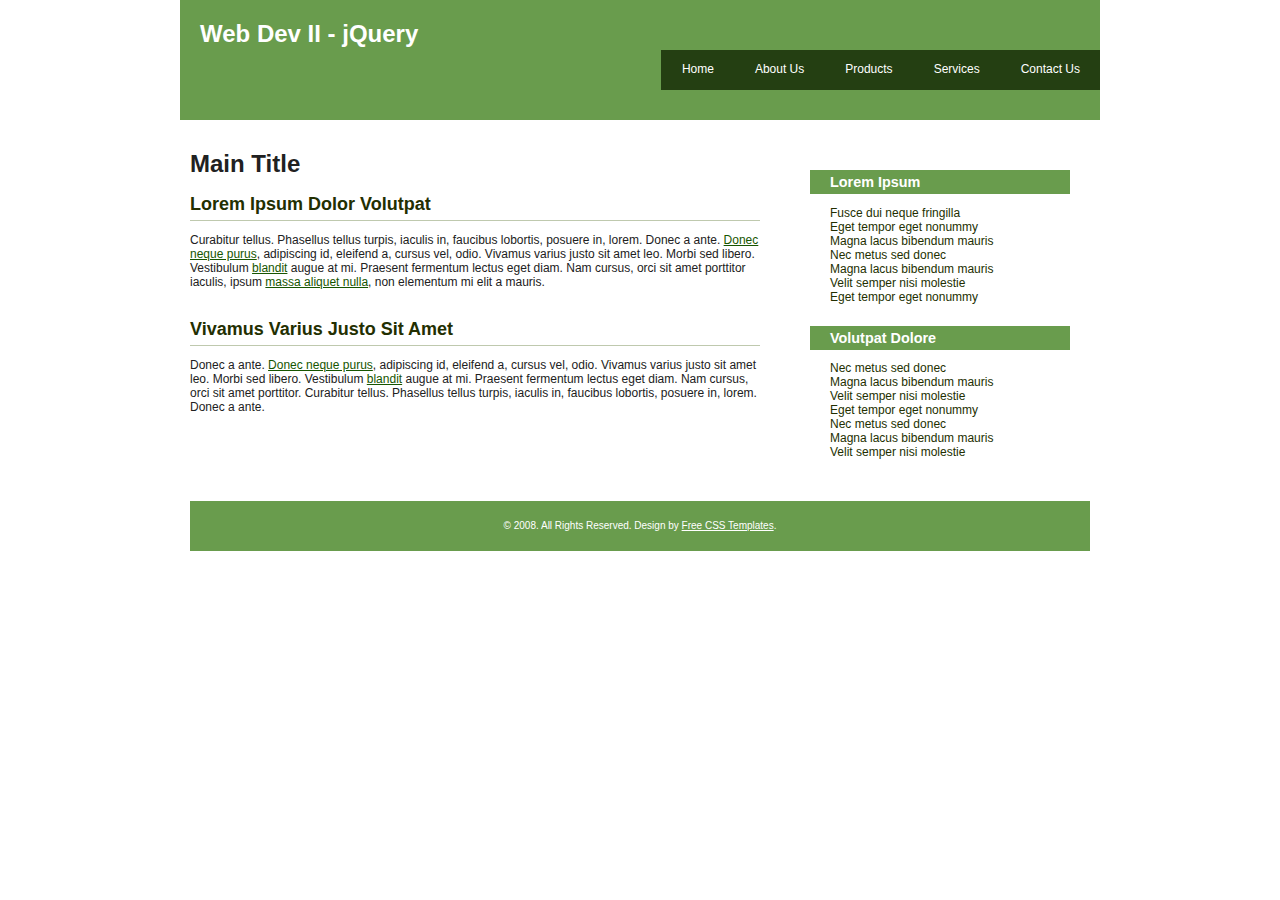
<file: Assign10/index.html>
<!DOCTYPE html PUBLIC "-//W3C//DTD XHTML 1.0 Transitional//EN" "http://www.w3.org/TR/xhtml1/DTD/xhtml1-transitional.dtd">
<html xmlns="http://www.w3.org/1999/xhtml">
<head>
<meta http-equiv="Content-Type" content="text/html; charset=UTF-8" />
<title>MCAD Advanced Web + Screen - Week 4 Assignment: jQuery</title>

<style type="text/css">
    body {
		margin: 0px;
		padding: 0px;
		font: 12px Arial, Helvetica, sans-serif;
		color: #212121;
	}
	
	h1, h2, h3 {
		margin-top: 0px;
	}
	
	a {
		color: #175500;
	}
	
	a:hover {
		text-decoration: none;
		color: #339999;
	}
	
	#header {
		width: 900px;
		height: 100px;
		margin: 0px auto;
		background: #699C4D;
		padding-top:20px;
		padding-left:20px;
	}
	
	#header a {
		text-decoration: none;
		color: #FFFFFF;
	}
	
	#header h1 {
		float:left;
	}
	
	#menu {
		float: right;
		background: #243F12;
		margin: 30px 0 0 0;
	}
	
	#menu ul {
		margin: 0px 0 0 0;
		padding: 0px 0px 0px 0px;
		list-style: none;
		line-height: normal;
	}
	
	#menu li {
		float: left;
		margin: 0px 0px 0px 1px;
	}
	
	#menu a {
		display: block;
		width: auto;
		height: 28px;
		padding: 12px 20px 0px 20px;
	}
	
	#menu a:hover {
		text-decoration: underline;
	}
	
	#page {
		width: 900px;
		margin: 0px auto;
		padding: 30px 0px;
	}
	
	#content {
		float: left;
		width: 570px;
	}
	
	.post {
		margin: 0px 0px 30px 0px;
	}
	
	.post .title {
		margin: 0px;
		padding: 0px 0px 5px 0px;
		border-bottom: #BFC9AE solid 1px;
		color: #232F01;
	}
	
	.post .title a {
		color: #232F01;
		text-decoration:none;
	}

	#sidebar {
		float: right;
		width: 300px;
	}
	
	#sidebar-content {
		padding: 20px;
	}
	
	#sidebar ul {
		margin: 0px;
		padding: 0px;
		list-style: none;
	}
	
	#sidebar li ul {
		margin-bottom: 1.8em;
		padding-left: 20px;
		list-style: none;
	}
	
	#sidebar h2 {
		padding: 4px 20px;
		background: #699C4D;
		font-size: 1.2em;
		color: #FFFFFF;
	}
	
	#sidebar a {
		text-decoration: none;
		color: #232F01;
	}
	
	#sidebar a:hover {
		text-decoration: underline;
	}

	#footer {
		clear: both;
		width: 900px;
		height: 50px;
		margin: 0px auto 30px auto;
		color: #FFFFFF;
		background: #699C4D;
	}
	
	#footer p {
		margin: 0px;
		padding: 19px 0px 0px 0px;
		text-align: center;
		line-height: normal;
		font-size: smaller;
	}
	
	#footer a {
		color: #FFFFFF;
	}

	.changeBackground {
		background-color: orange;
	}

	.hideHeader {
		opacity: 0;
	}

	#content .changeBorder {
		border-bottom: 1px dashed #BFC9AE;
	}

	#header .changeH1 {
		background-color: white;
		border: 3px solid white;
		border-radius: 2px;
		margin-left: -8px;
		padding: 5px;
		color: orange;
	}
	
</style>
<script src="jquery-1.11.3.min.js" type="text/javascript"></script>
<script>
	$( "document" ).ready(function() {
		$( "a" ).click(function() {
			$(this).addClass("changeBackground");
		});
		$( "#header h1 a" ).click(function() {
			$(this).removeClass("changeBackground").toggleClass("changeH1");
		});
		$( "#content h2>a" ).click(function() {
			$(this).removeClass("changeBackground").toggleClass("hideHeader");
			$(this).parentsUntil("div.post").toggleClass("changeBorder");
		});
	});

</script>
</head>

<body>

    <div id="header">
	    <h1><a href="#">Web Dev II - jQuery</a></h1>
        <div id="menu">
            <ul>
                <li><a href="#">Home</a></li>
                <li><a href="#">About Us</a></li>
                <li><a href="#">Products</a></li>
                <li><a href="#">Services</a></li>
                <li><a href="#">Contact Us</a></li>
            </ul>
        </div>
    </div>
    
    <div id="page">
        <div id="content">
            <h1 class="title">Main Title </h1>
            <div class="post">
                <h2 class="title"><a href="#">Lorem Ipsum Dolor Volutpat</a></h2>
                <div class="entry">
                    <p>Curabitur tellus. Phasellus tellus turpis, iaculis in, faucibus lobortis, posuere in, lorem. Donec a ante. <a href="#">Donec neque purus</a>, adipiscing id, eleifend a, cursus vel, odio. Vivamus varius justo sit amet leo. Morbi sed libero. Vestibulum <a href="#">blandit</a> augue at mi. Praesent fermentum lectus eget diam. Nam cursus, orci sit amet porttitor iaculis, ipsum <a href="#">massa aliquet nulla</a>, non elementum mi elit a mauris.</p>
                </div>
            </div>
            <div class="post">
                <h2 class="title"><a href="#">Vivamus Varius Justo Sit Amet</a></h2>
                <div class="entry">
                    <p>Donec a ante. <a href="#">Donec neque purus</a>, adipiscing id, eleifend a, cursus vel, odio. Vivamus varius justo sit amet leo. Morbi sed libero. Vestibulum <a href="#">blandit</a> augue at mi. Praesent fermentum lectus eget diam. Nam cursus, orci sit amet porttitor. Curabitur tellus. Phasellus tellus turpis, iaculis in, faucibus lobortis, posuere in, lorem. Donec a ante.</p>
                </div>
            </div>
        </div>
        
        <div id="sidebar">
            <div id="sidebar-content">
                <ul>
                    <li id="sidebar_content_1">
                        <h2>Lorem Ipsum</h2>
                        <ul>
                            <li><a href="#">Fusce dui neque fringilla</a></li>
                            <li><a href="#">Eget tempor eget nonummy</a></li>
                            <li><a href="#">Magna lacus bibendum mauris</a></li>
                            <li><a href="#">Nec metus sed donec</a></li>
                            <li><a href="#">Magna lacus bibendum mauris</a></li>
                            <li><a href="#">Velit semper nisi molestie</a></li>
                            <li><a href="#">Eget tempor eget nonummy</a></li>
                        </ul>
                    </li>
                    <li id="sidebar_content_2">
                        <h2>Volutpat Dolore</h2>
                        <ul>
                            <li><a href="#">Nec metus sed donec</a></li>
                            <li><a href="#">Magna lacus bibendum mauris</a></li>
                            <li><a href="#">Velit semper nisi molestie</a></li>
                            <li><a href="#">Eget tempor eget nonummy</a></li>
                            <li><a href="#">Nec metus sed donec</a></li>
                            <li><a href="#">Magna lacus bibendum mauris</a></li>
                            <li><a href="#">Velit semper nisi molestie</a></li>
                        </ul>
                    </li>
                </ul>
            </div>
        </div>
        
    </div>
    
    <div id="footer">
        <p>&copy; 2008. All Rights Reserved. Design by <a href="http://www.freecsstemplates.org/">Free CSS Templates</a>.</p>
    </div>

</body>
</html>
</file>
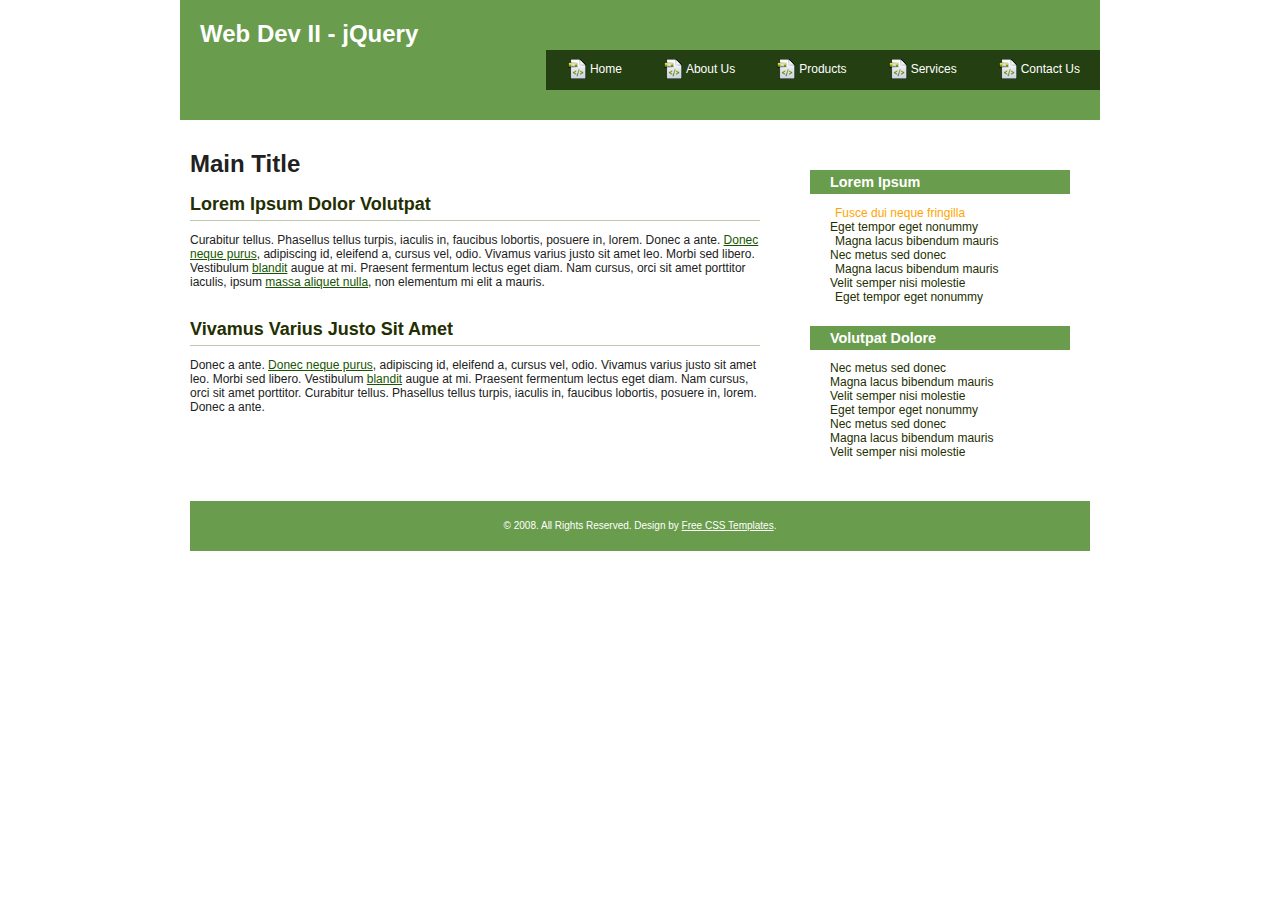
<file: Assign11/index.html>
<!DOCTYPE html PUBLIC "-//W3C//DTD XHTML 1.0 Transitional//EN" "http://www.w3.org/TR/xhtml1/DTD/xhtml1-transitional.dtd">
<html xmlns="http://www.w3.org/1999/xhtml">
<head>
<meta http-equiv="Content-Type" content="text/html; charset=UTF-8" />
<title>Web Dev II: jQuery</title>

<style type="text/css">
    body {
		margin: 0px;
		padding: 0px;
		font: 12px Arial, Helvetica, sans-serif;
		color: #212121;
	}
	
	h1, h2, h3 {
		margin-top: 0px;
	}
	
	a {
		color: #175500;
	}
	
	a:hover {
		text-decoration: none;
		color: #339999;
	}
	
	#header {
		width: 900px;
		height: 100px;
		margin: 0px auto;
		background: #699C4D;
		padding-top:20px;
		padding-left:20px;
	}
	
	#header a {
		text-decoration: none;
		color: #FFFFFF;
	}
	
	#header h1 {
		float:left;
	}
	
	#menu {
		float: right;
		background: #243F12;
		margin: 30px 0 0 0;
	}
	
	#menu ul {
		margin: 0px 0 0 0;
		padding: 0px 0px 0px 0px;
		list-style: none;
		line-height: normal;
	}
	
	#menu li {
		float: left;
		margin: 0px 0px 0px 1px;
	}
	
	#menu a {
		display: block;
		width: auto;
		height: 28px;
		padding: 12px 20px 0px 20px;
	}
	
	#menu a:hover {
		text-decoration: underline;
	}
	
	#page {
		width: 900px;
		margin: 0px auto;
		padding: 30px 0px;
	}
	
	#content {
		float: left;
		width: 570px;
	}
	
	.post {
		margin: 0px 0px 30px 0px;
	}
	
	.post .title {
		margin: 0px;
		padding: 0px 0px 5px 0px;
		border-bottom: #BFC9AE solid 1px;
		color: #232F01;
	}
	
	.post .title a {
		color: #232F01;
		text-decoration:none;
	}
	
	#sidebar {
		float: right;
		width: 300px;
	}
	
	#sidebar-content {
		padding: 20px;
	}
	
	#sidebar ul {
		margin: 0px;
		padding: 0px;
		list-style: none;
	}
	
	#sidebar li ul {
		margin-bottom: 1.8em;
		padding-left: 20px;
		list-style: none;
	}
	
	#sidebar h2 {
		padding: 4px 20px;
		background: #699C4D;
		font-size: 1.2em;
		color: #FFFFFF;
	}
	
	#sidebar a {
		text-decoration: none;
		color: #232F01;
	}
	
	#sidebar a:hover {
		text-decoration: underline;
	}

	#footer {
		clear: both;
		width: 900px;
		height: 50px;
		margin: 0px auto 30px auto;
		color: #FFFFFF;
		background: #699C4D;
	}
	
	#footer p {
		margin: 0px;
		padding: 19px 0px 0px 0px;
		text-align: center;
		line-height: normal;
		font-size: smaller;
	}
	
	#footer a {
		color: #FFFFFF;
	}

	.menu-icon {
		float: left;
		margin-right: 3px;
		margin-top: -3px;
	}

	#header.change-header {
		background-color: orange;
	}

	#sidebar .li-color {
		color: orange;
	}

	.hide-list {
		display: none;
	}

	#quote {
		max-width: 400px;
		font-size: 1.25em;
		font-style: italic;
		margin-left: 20px;
	}
	
	#newH2:hover {
		cursor: pointer;
		color: #699C4D;
	}

</style>
<script src="jquery-1.11.3.min.js" type="text/javascript"></script>
<script src="script.js" type="text/javascript"></script>
<script>
	$( "document" ).ready(function() {
		//Add icon images
		$( "#header li a" ).prepend("<img class='menu-icon' src='icon.png' alt='menu icon'>");
		//Change color of header when the title is clicked
		$( "#header h1 a" ).click(function() {
			$("#header").toggleClass("change-header");
		});
		//Change the color of one of the sidebar list items
		$( "#sidebar_content_1 li:first a").addClass("li-color");
		//Push the evenly-numbered li's 5px right
		$( "#sidebar_content_1 li:even").attr("style", "margin-left: 5px");
		//Change the content in the main part of the page when one of the h2's is clicked
		$( "#content h2").click( function() {
			mobyDickQuoteRandomizer("#content");
		});
		//This makes the h2 created by mobyDickQuoteRandomizer clickable. Is there a better way to do this? 
		$( "#content" ).on( "click", "#newH2", function() {
			mobyDickQuoteRandomizer("#content");
		});
		//Hide the content under a heading when the heading is clicked
		$( "#sidebar h2" ).hover(function() {
			$(this).attr("style", "cursor: pointer");
		});
		$( "#sidebar h2" ).click(function() {
			$(this).parent().find("ul").toggleClass("hide-list");
		});
	});
</script>

</head>

<body>

    <div id="header">
	    <h1><a href="#">Web Dev II - jQuery</a></h1>
        <div id="menu">
            <ul>
                <li><a href="#">Home</a></li>
                <li><a href="#">About Us</a></li>
                <li><a href="#">Products</a></li>
                <li><a href="#">Services</a></li>
                <li><a href="#">Contact Us</a></li>
            </ul>
        </div>
    </div>
    
    <div id="page">
        <div id="content">
            <h1 class="title">Main Title </h1>
            <div class="post">
                <h2 class="title"><a href="#">Lorem Ipsum Dolor Volutpat</a></h2>
                <div class="entry">
                    <p>Curabitur tellus. Phasellus tellus turpis, iaculis in, faucibus lobortis, posuere in, lorem. Donec a ante. <a href="#">Donec neque purus</a>, adipiscing id, eleifend a, cursus vel, odio. Vivamus varius justo sit amet leo. Morbi sed libero. Vestibulum <a href="#">blandit</a> augue at mi. Praesent fermentum lectus eget diam. Nam cursus, orci sit amet porttitor iaculis, ipsum <a href="#">massa aliquet nulla</a>, non elementum mi elit a mauris.</p>
                </div>
            </div>
            <div class="post">
                <h2 class="title"><a href="#">Vivamus Varius Justo Sit Amet</a></h2>
                <div class="entry">
                    <p>Donec a ante. <a href="#">Donec neque purus</a>, adipiscing id, eleifend a, cursus vel, odio. Vivamus varius justo sit amet leo. Morbi sed libero. Vestibulum <a href="#">blandit</a> augue at mi. Praesent fermentum lectus eget diam. Nam cursus, orci sit amet porttitor. Curabitur tellus. Phasellus tellus turpis, iaculis in, faucibus lobortis, posuere in, lorem. Donec a ante.</p>
                </div>
            </div>
        </div>
        
        <div id="sidebar">
            <div id="sidebar-content">
                <ul>
                    <li id="sidebar_content_1">
                        <h2>Lorem Ipsum</h2>
                        <ul>
                            <li><a href="#">Fusce dui neque fringilla</a></li>
                            <li><a href="#">Eget tempor eget nonummy</a></li>
                            <li><a href="#">Magna lacus bibendum mauris</a></li>
                            <li><a href="#">Nec metus sed donec</a></li>
                            <li><a href="#">Magna lacus bibendum mauris</a></li>
                            <li><a href="#">Velit semper nisi molestie</a></li>
                            <li><a href="#">Eget tempor eget nonummy</a></li>
                        </ul>
                    </li>
                    <li id="sidebar_content_2">
                        <h2>Volutpat Dolore</h2>
                        <ul>
                            <li><a href="#">Nec metus sed donec</a></li>
                            <li><a href="#">Magna lacus bibendum mauris</a></li>
                            <li><a href="#">Velit semper nisi molestie</a></li>
                            <li><a href="#">Eget tempor eget nonummy</a></li>
                            <li><a href="#">Nec metus sed donec</a></li>
                            <li><a href="#">Magna lacus bibendum mauris</a></li>
                            <li><a href="#">Velit semper nisi molestie</a></li>
                        </ul>
                    </li>
                </ul>
            </div>
        </div>
        
    </div>
    
    <div id="footer">
        <p>&copy; 2008. All Rights Reserved. Design by <a href="http://www.freecsstemplates.org/">Free CSS Templates</a>.</p>
    </div>

</body>
</html>
</file>
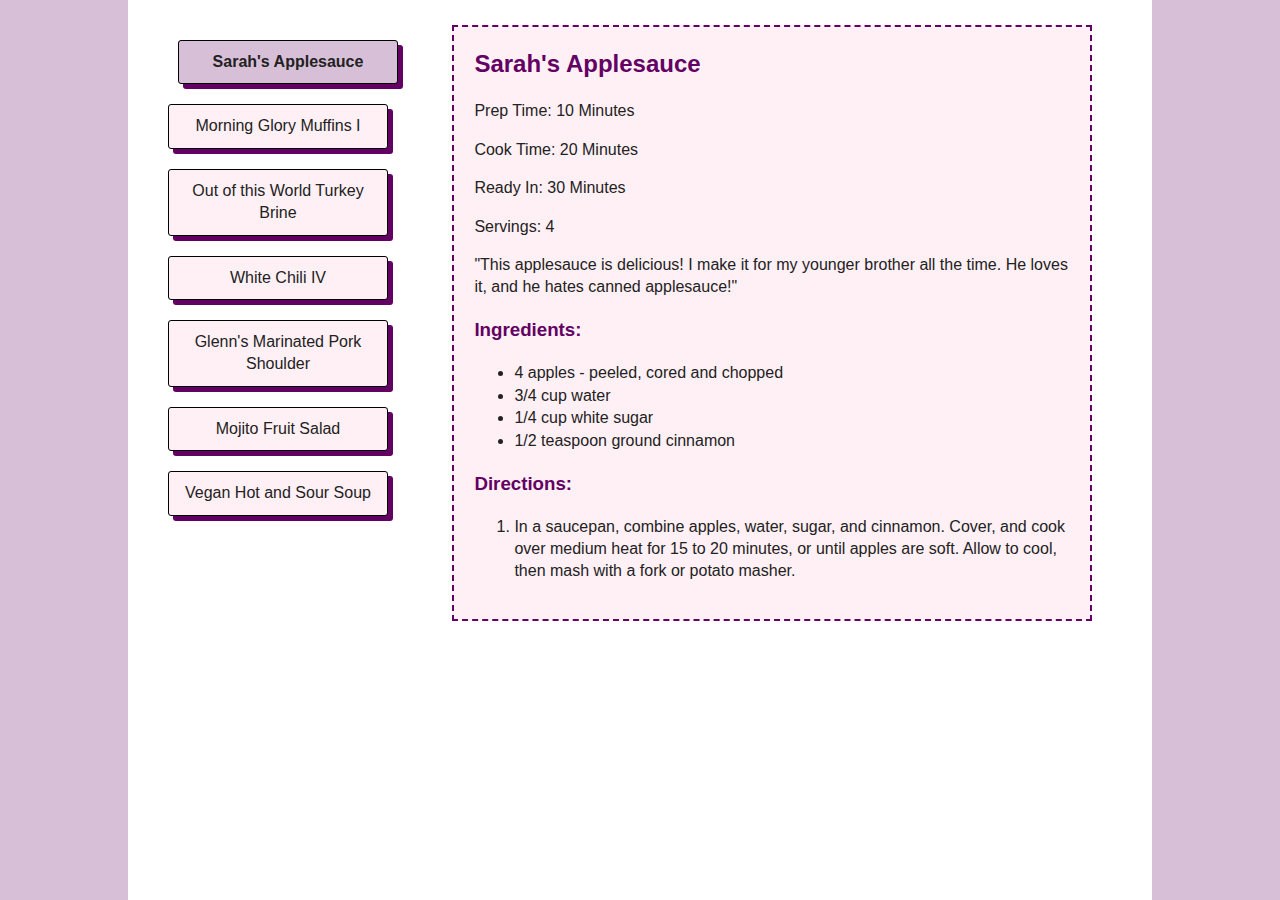
<file: Assign12/index.html>
<!doctype html>
<html class="no-js" lang="">
    <head>
        <meta charset="utf-8">
        <meta http-equiv="x-ua-compatible" content="ie=edge">
        <title>Assignment 12 - Recipes</title>
        <meta name="description" content="">
        <meta name="viewport" content="width=device-width, initial-scale=1">

        <link rel="apple-touch-icon" href="apple-touch-icon.png">
        <!-- Place favicon.ico in the root directory -->

        <link rel="stylesheet" href="css/normalize.css">
        <link rel="stylesheet" href="css/main.css">
        <script src="js/vendor/modernizr-2.8.3.min.js"></script>
    </head>
    <body>
        <!--[if lt IE 8]>
            <p class="browserupgrade">You are using an <strong>outdated</strong> browser. Please <a href="http://browsehappy.com/">upgrade your browser</a> to improve your experience.</p>
        <![endif]-->
        <h1 class="hidden">Recipes</h1>
        <div class="clearfix">
            <nav class="main-navigation">
                <!-- this is where the dynamically created nav will be inserted --> 
            </nav>
        <div>
        <article>
        <h2>Sarah's Applesauce</h2>
        <p>Prep Time: 10 Minutes</p>
        <p>Cook Time: 20 Minutes</p>
        <p>Ready In: 30 Minutes</p>
        <p>Servings: 4</p>
        <p>"This applesauce is delicious! I make it for my younger brother all the time. He loves it, and he hates canned applesauce!"</p>
        <h3>Ingredients:</h3>
            <ul>
                <li>4 apples - peeled, cored and chopped</li>
                <li>3/4 cup water</li>
                <li>1/4 cup white sugar</li>
                <li>1/2 teaspoon ground cinnamon</li>
            </ul>
        <h3>Directions:</h3>
            <ol>
                <li>In a saucepan, combine apples, water, sugar, and cinnamon. Cover, and cook over medium heat for 15 to 20 minutes, or until apples are soft. Allow to cool, then mash with a fork or potato masher.</li>
            </ol>
        </article>

        <article>
            <h2>Morning Glory Muffins I</h2>
        <p>Prep Time: 15 Minutes</p>
        <p>Cook Time: 20 Minutes</p>
        <p>Ready In: 35 Minutes</p>
        <p>Servings: 18</p>
        <p>"This muffin has a little bit of everything - carrots, raisins, apple butter, wheat germ, nuts. A perfect start for your day!"</p>
        <h3>Ingredients:</h3>
            <ul>
                <li>1 1/2 cups all-purpose flour</li>
                <li>1/2 cup whole wheat flour</li>
                <li>1 1/4 cups white sugar</li>
                <li>1 tablespoon ground cinnamon</li>
                <li>2 teaspoons baking powder</li>
                <li>1/2 teaspoon baking soda</li>
                <li>1/2 teaspoon salt</li>
                <li>2 cups grated carrots</li>
                <li>1 apple - peeled, cored, and chopped</li>
                <li>1 cup raisins</li>
                <li>1 egg</li>
                <li>2 egg whites</li>
                <li>1/2 cup apple butter</li>
                <li>1/4 cup vegetable oil</li>
                <li>1 tablespoon vanilla extract</li>
                <li>2 tablespoons chopped walnuts</li>
                <li>2 tablespoons toasted wheat germ</li>
            </ul>
        <h3>Directions:</h3>
            <ol>
                <li>Preheat oven to 375 degrees F (190 degrees C). Lightly oil 18 muffin cups, or coat with nonstick cooking spray.</li>
                <li>In a medium bowl, whisk together eggs, egg whites, apple butter, oil and vanilla.</li>
                <li>In a large bowl, stir together flours, sugar, cinnamon, baking powder, baking soda and salt. Stir in carrots, apples and raisins. Stir in apple butter mixture until just moistened. Spoon the batter into the prepared muffin cups, filling them about 3/4 full.</li>
                <li>In a small bowl, combine walnuts and wheat germ; sprinkle over the muffin tops.</li>
                <li>Bake at 375 degrees F (190 degrees C) for 15 to 20 minutes, or until the tops are golden and spring back when lightly pressed.</li>
            </ol>
        </article>

        <article>
        <h2>Out of this World Turkey Brine</h2>
        <p>Servings: 12</p>
        <p>"Best brine for smoked turkey around. This recipe was given to me by my uncle. He is always smoking meat."</p>
        <h3>INGREDIENTS:</h3>
            <ul>
                <li>2 gallons water</li>out-of-this-world-turkey-brine
                <li>1 1/2 cups canning salt</li>
                <li>3 tablespoons minced garlic</li>
                <li>1 tablespoon ground black pepper</li>
                <li>1/4 cup Worcestershire sauce</li>
                <li>1/3 cup brown sugar</li>
            </ul>
        <h3>DIRECTIONS:</h3>
            <ol>
                <li>In a large bucket or container large enough to hold your turkey, mix together the water, salt, garlic, pepper, Worcestershire sauce and brown sugar. Store in a refrigerator, and soak turkey for 2 days before smoking or roasting.</li>
            </ol>
        </article>

        <article>
            <h2>White Chili IV</h2>
        <p>Prep Time: 1 Hour</p>
        <p>Cook Time: 1 Hour 30 Minutes</p>
        <p>Ready In: 2 Hours 30 Minutes</p>
        <p>Servings: 8</p>
        <p>"Cubed chicken breast meat is slowly simmered with chile peppers, bell peppers, mushrooms, beans, white wine, herbs and spices in this chili-like soup."</p>
        <h3>INGREDIENTS:</h3>
            <ul>
                <li>1 tablespoon olive oil</li>
                <li>4 skinless, boneless chicken breast halves - cubed</li>
                <li>coarsely ground black pepper to taste</li>
                <li>1 large onion, chopped</li>
                <li>6 cloves garlic, minced</li>
                <li>3 green chile peppers, seeded and minced</li>
                <li>1 green bell pepper, chopped</li>
                <li>1 red bell pepper, chopped</li>
                <li>1 (8 ounce) package mushrooms, sliced</li>
                <li>3 (15 ounce) cans pinto beans</li>
                <li>4 green onions, chopped</li>
                <li>1 bunch fresh parsley, chopped</li>
                <li>1 cup white wine</li>
                <li>2 (14.5 ounce) cans chicken broth</li>
                <li>2 cubes chicken bouillon</li>
                <li>1 teaspoon dried rosemary</li>
                <li>1 teaspoon dried thyme</li>
                <li>1 tablespoon dried oregano</li>
                <li>1 1/2 tablespoons ground cumin</li>
                <li>2 bay leaves</li>
            </ul>
        <h3>DIRECTIONS:</h3>
            <ol>
                <li>In a large pot over medium-high heat, cook chicken in olive oil with black pepper until brown. Stir in onion, garlic and chiles and cook until onion begins to soften.</li>
                <li>Stir in bell peppers, mushrooms, beans, green onions and parsley. Pour in wine and chicken broth. Season with bouillon, rosemary, thyme, oregano and cumin. Place bay leaves in pot, cover, reduce heat and simmer 90 minutes.</li>
            </ol>
        </article>

        <article>
        <h2>Glenn's Marinated Pork Shoulder</h2>
        <p>Prep Time: 15 Minutes</p>
        <p>Cook Time: 3 Hours</p>
        <p>Ready In: 7 Hours 15 Minutes</p>
        <p>Servings: 8</p>
        <p>"This tangy marinade for grilled pork shoulder is swimming with spices. You'll really taste the garlic!"</p>
        <h3>INGREDIENTS:</h3>
            <ul>
                <li>1/4 cup chopped garlic</li>
                <li>1/2 cup chopped onion</li>
                <li>1 dash soy sauce</li>
                <li>1 tablespoon corn syrup</li>
                <li>2 tablespoons apple juice</li>
                <li>3 tablespoons Worcestershire sauce</li>
                <li>1 teaspoon molasses</li>
                <li>1/4 cup wine</li>
                <li>1/4 cup Italian-style salad dressing</li>
                <li>1/2 cup distilled white vinegar</li>
                <li>1/2 teaspoon garlic powder</li>
                <li>1/8 teaspoon salt</li>
                <li>1/2 teaspoon onion powder</li>
                <li>1 tablespoon Cajun seasoning</li>
                <li>1/2 teaspoon crushed red pepper</li>
                <li>1/4 teaspoon seasoning salt</li>
                <li>1/4 cup brown sugar</li>
                <li>8 pounds pork shoulder</li>
            </ul>
        <h3>DIRECTIONS:</h3>
            <ol>
                <li>In a large bowl, mix garlic, onion, soy sauce, corn syrup, apple juice, Worcestershire sauce, molasses, wine, Italian-style salad dressing, distilled white vinegar, garlic powder, salt, onion powder, Cajun seasoning, crushed red pepper, seasoning salt and brown sugar.</li>
                <li>Score pork shoulder 1/8 to 1/4 inch deep. Place in the bowl with the marinade mixture. Marinate at least 4 hours in the refrigerator.</li>
                <li>Preheat an outdoor grill for medium high heat and lightly oil grate.</li>
                <li>Cook marinated pork shoulder on the prepared grill 3 hours, or until the internal temperature has reach a minimum of 165 degrees F (75 degrees C). Marinate frequently with the mixture while grilling.</li>
            </ol>
        </article>

        <article>
        <h2>Mojito Fruit Salad</h2>
        <p>Prep Time: 20 Minutes</p>
        <p>Ready In: 1 Hour 20 Minutes</p>
        <p>Servings: 6</p>
        <p>"This uniquely refreshing minty salad has the refreshing flavors of mojitos and fresh fruit."</p>
        <h3>INGREDIENTS:</h3>
            <ul>
                <li>1 cup cubed seeded watermelon</li>
                <li>1 cup seedless grapes</li>
                <li>1 cup cubed cantaloupe</li>
                <li>1 cup hulled and quartered strawberries</li>
                <li>1 cup peeled and quartered kiwi</li>
                <li>1 cup fresh blueberries</li>
                <li>3 sprigs fresh mint</li>
                <li>2 teaspoons white sugar</li>
                <li>3 tablespoons fresh lime juice</li>
            </ul>
        <h3>DIRECTIONS:</h3>
            <ol>
                <li>Mix the watermelon, grapes, cantaloupe, strawberries, and kiwi in a bowl with a tight-fitting lid; top with the blueberries.</li>
                <li>Stir the mint, sugar, and lime juice together in a bowl, crushing the mint with the back of a spoon while mixing to extract flavors; pour over the fruit mixture. Seal the bowl with lid and refrigerate at least 1 hour.</li>
                <li>Just before serving, gently flip the sealed bowl several times to coat the fruit with the dressing.</li>
            </ol>
        </article>


        <article>
        <h2>Vegan Hot and Sour Soup</h2>
        <p>Prep Time: 45 Minutes</p>
        <p>Cook Time: 15 Minutes</p>
        <p>Ready In: 1 Hour</p>
        <p>Servings: 4</p>
        <p>"A mushroom and tofu extravaganza! The exotic ingredients in this enticing soup may be found in Asian grocery stores. Don't let the extra effort keep you from trying this tasty treat!"</p>
        <h3>INGREDIENTS:</h3>
            <ul>
                <li>1 ounce dried wood ear mushrooms</li>
                <li>4 dried shiitake mushrooms</li>
                <li>12 dried tiger lily buds</li>
                <li>2 cups hot water</li>
                <li>1/3 ounce bamboo fungus</li>
                <li>3 tablespoons soy sauce</li>
                <li>5 tablespoons rice vinegar</li>
                <li>1/4 cup cornstarch</li>
                <li>1 (8 ounce) container firm tofu, cut into 1/4 inch strips</li>
                <li>1 quart vegetable broth</li>
                <li>1/4 teaspoon crushed red pepper flakes</li>
                <li>1/2 teaspoon ground black pepper</li>
                <li>3/4 teaspoon ground white pepper</li>
                <li>1/2 tablespoon chili oil</li>
                <li>1/2 tablespoon sesame oil</li>
                <li>1 green onion, sliced</li>
                <li>1 cup Chinese dried mushrooms</li>
            </ul>
        <h3>DIRECTIONS:</h3>
            <ol>
                <li>In a small bowl, place wood mushrooms, shiitake mushrooms, and lily buds in 1 1/2 cups hot water. Soak 20 minutes, until rehydrated. Drain, reserving liquid. Trim stems from the mushrooms, and cut into thin strips. Cut the lily buds in half.</li>
                <li>In a separate small bowl, soak bamboo fungus in 1/4 cup lightly salted hot water. Soak about 20 minutes, until rehydrated. Drain, and mince.</li>
                <li>In a third small bowl, blend soy sauce, rice vinegar, and 1 tablespoon cornstarch. Place 1/2 the tofu strips into the mixture.</li>
                <li>In a medium saucepan, mix the reserved mushroom and lily bud liquid with the vegetable broth. Bring to a boil, and stir in the wood mushrooms, shiitake mushrooms, and lily buds. Reduce heat, and simmer 3 to 5 minutes. Season with red pepper, black pepper, and white pepper.</li>
                <li>In a small bowl, mix remaining cornstarch and remaining water. Stir into the broth mixture until thickened.</li>
                <li>Mix soy sauce mixture and remaining tofu strips into the saucepan. Return to boil, and stir in the bamboo fungus, chili oil, and sesame oil. Garnish with green onion to serve.</li>
            </ol>

        <script src="https://ajax.googleapis.com/ajax/libs/jquery/1.11.3/jquery.min.js"></script>
        <script>window.jQuery || document.write('<script src="js/vendor/jquery-1.11.3.min.js"><\/script>')</script>
        <script src="js/plugins.js"></script>
        <script src="js/main.js"></script>

        <!-- Google Analytics: change UA-XXXXX-X to be your site's ID. -->
    </body>
</html>
</file>
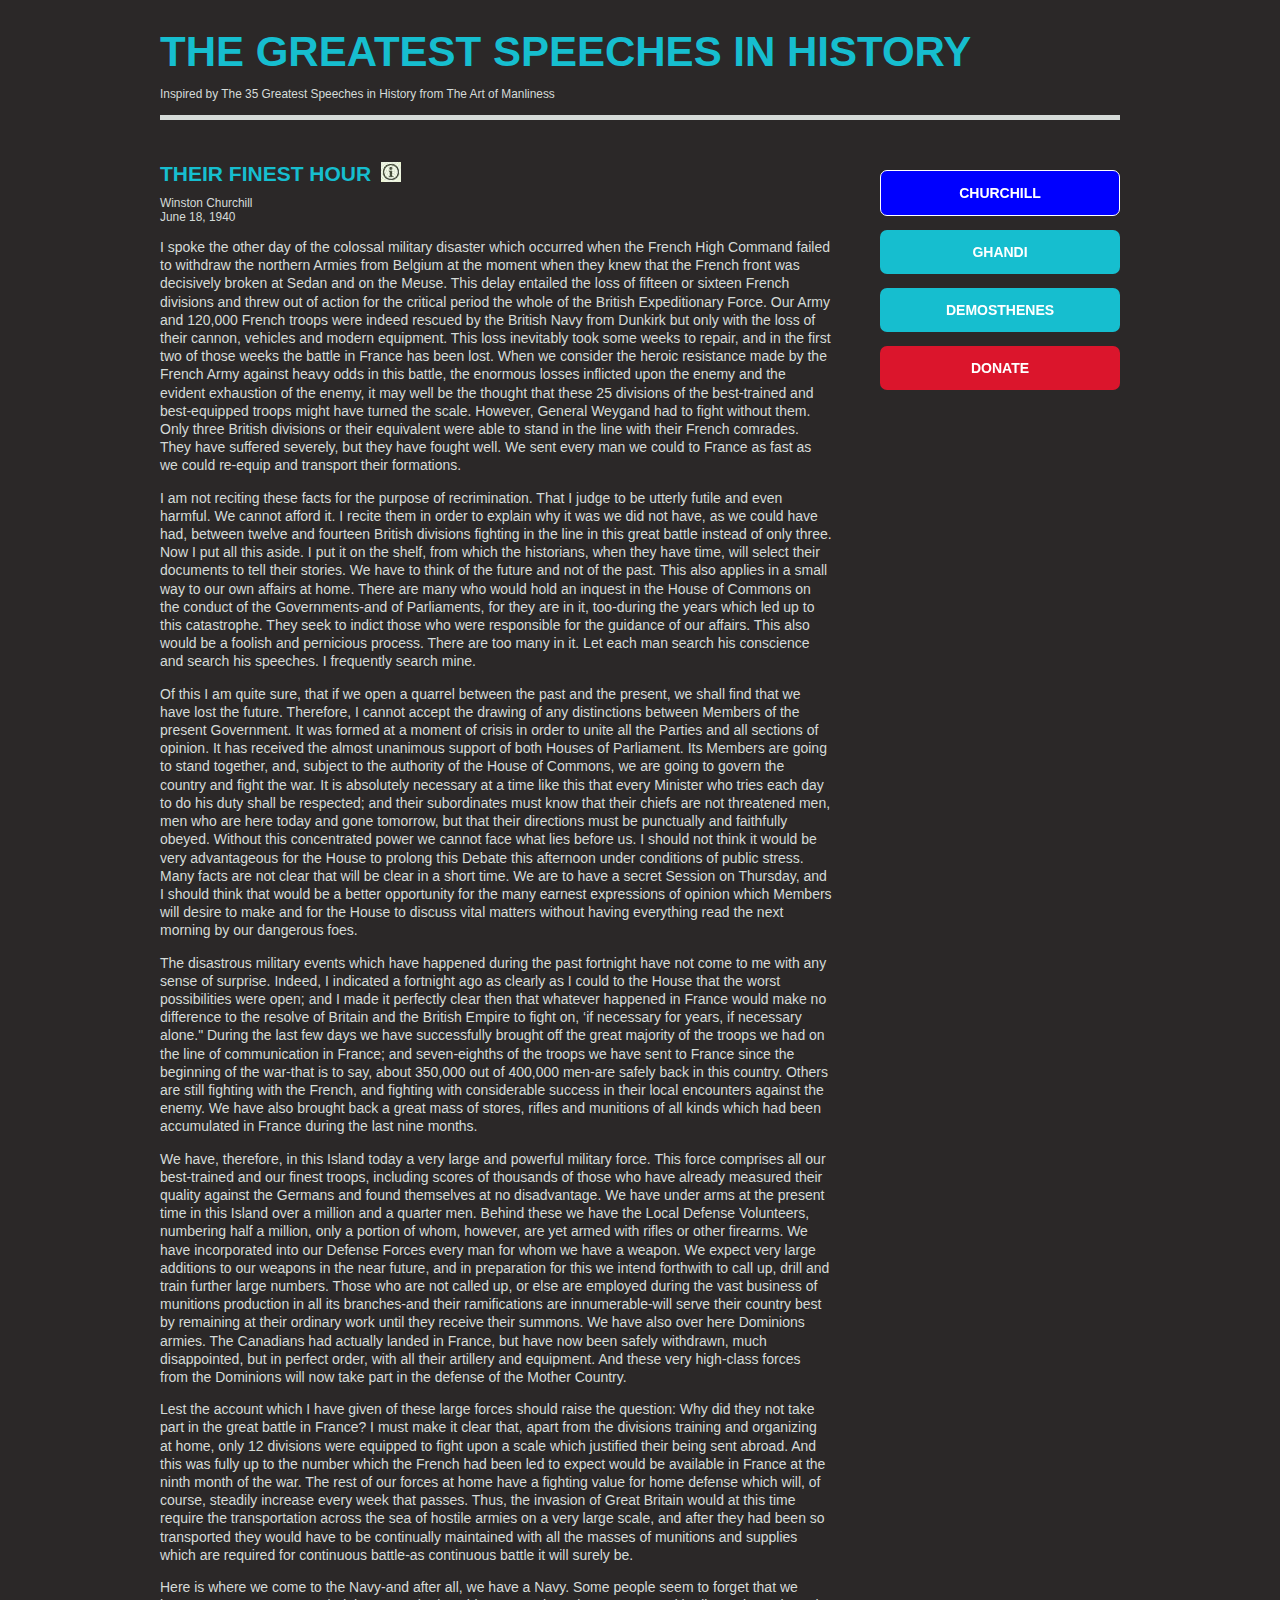
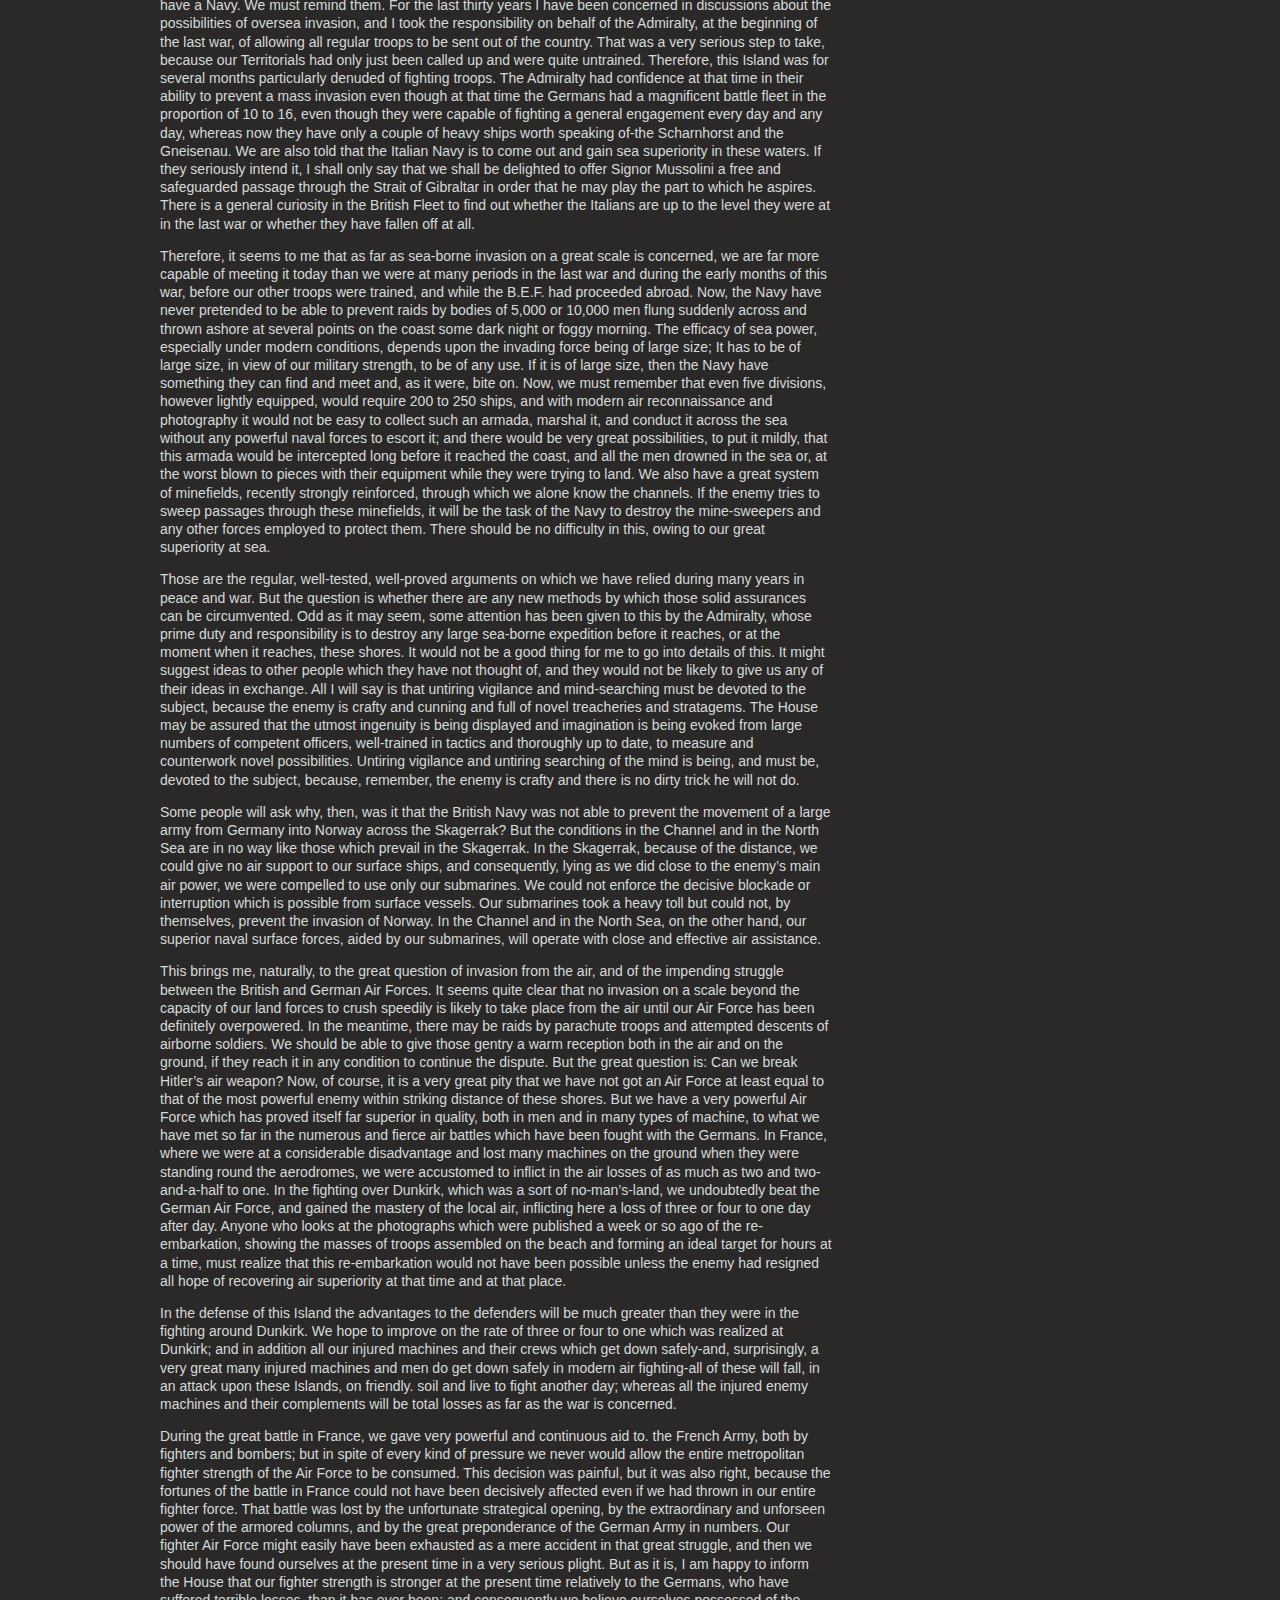
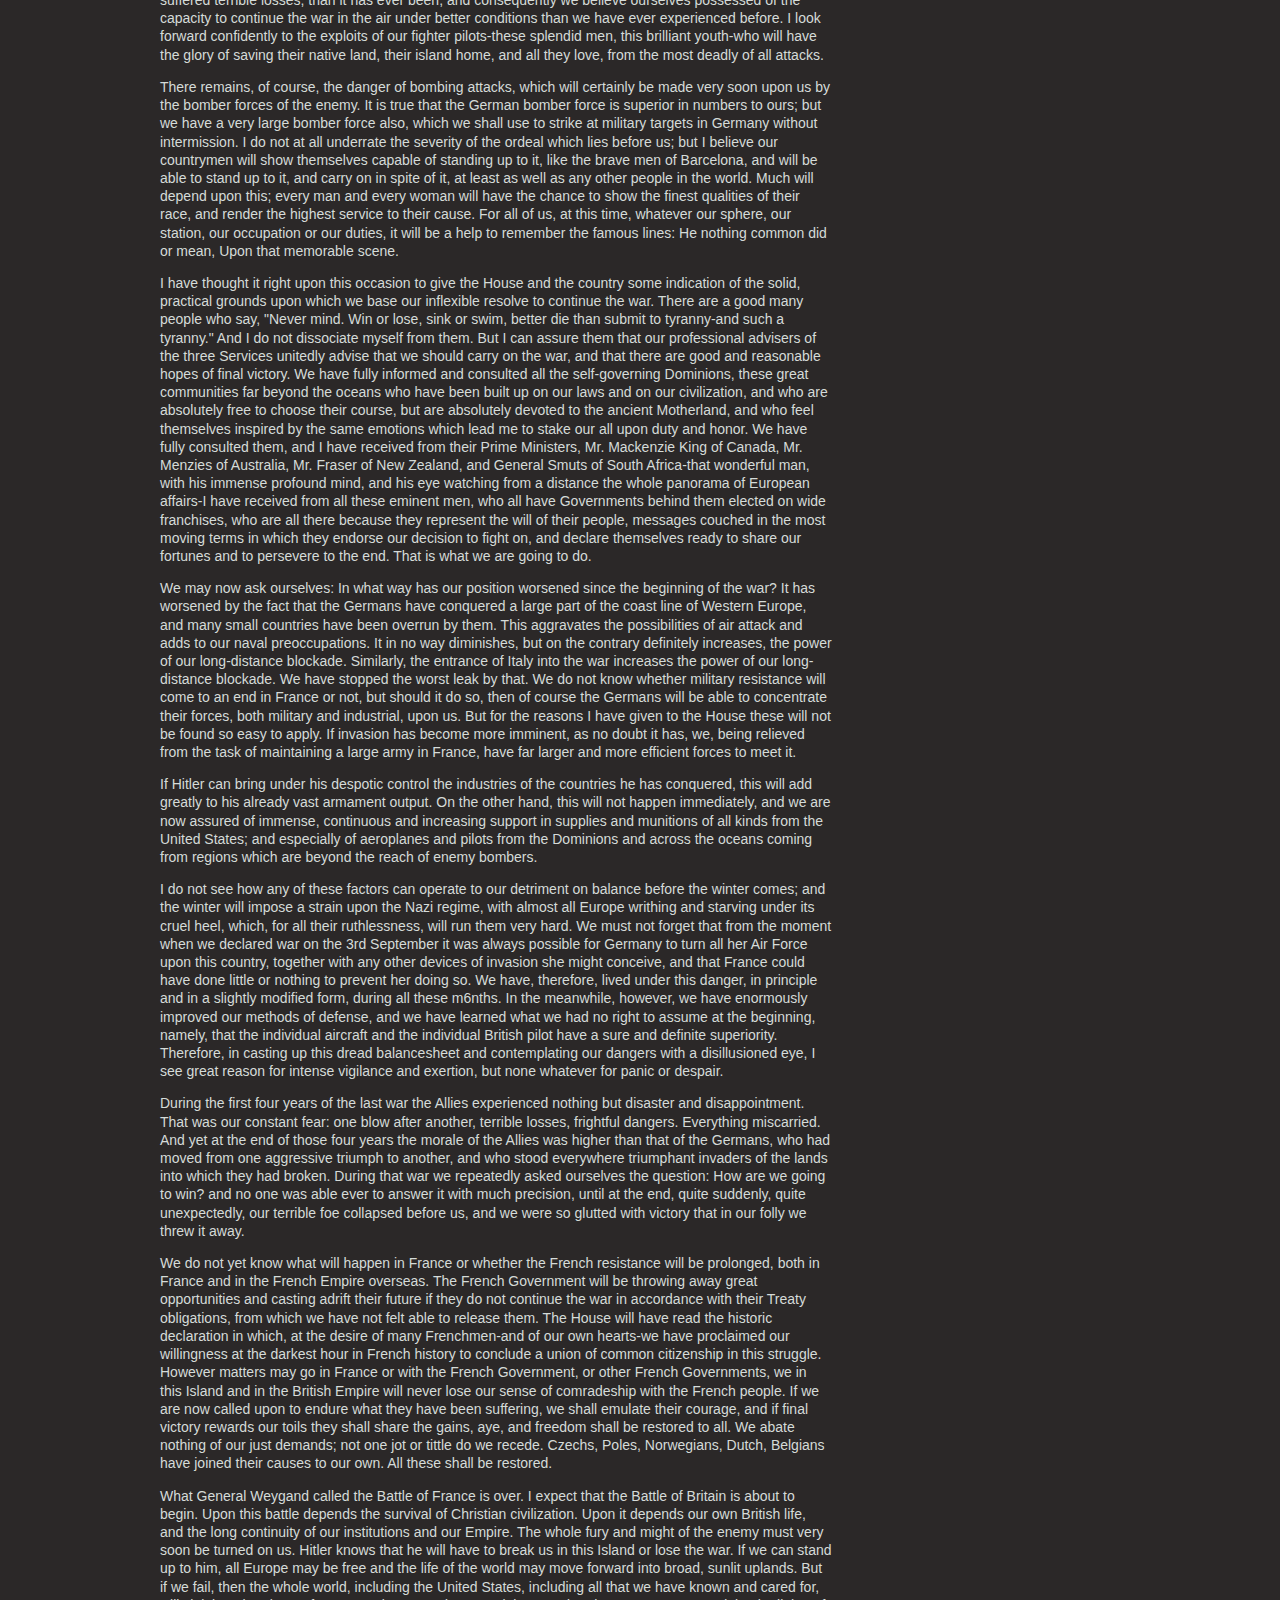
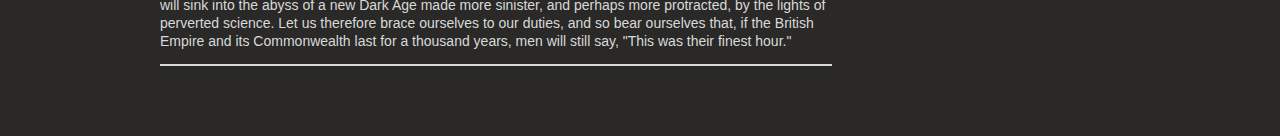
<file: Assign13/index.html>
<!doctype html>
<html>
  <head>
    <meta http-equiv="Content-Type" content="text/html; charset=UTF-8" />
    <title>The Greatest Speeches in History</title>
    <link href="css/main.css" rel="stylesheet" type="text/css" />
  </head>
  <body>
    <div class="wrapper group">
      <header class="main-header">
        <h1>The Greatest Speeches in History</h1>
        <span class="citation">Inspired by <a href="http://www.artofmanliness.com/2008/08/01/the-35-greatest-speeches-in-history/" target="_blank">The 35 Greatest Speeches in History</a> from The Art of Manliness</span>
      </header>
      <section class="main-content">
        <div id="hoverText" class="hidden"></div>
        <article id="Churchill">
          <header>
            <h2>Their Finest Hour</h2>
            <img class='info-icon hidden' src='img/info-icon.jpg'>
            <span class="author">Winston Churchill</span>
            <span class="date">June 18, 1940</span>
          </header>
          <p>I spoke the other day of the colossal military disaster which occurred when the French High Command failed to withdraw the northern Armies from Belgium at the moment when they knew that the French front was decisively broken at Sedan and on the Meuse. This delay entailed the loss of fifteen or sixteen French divisions and threw out of action for the critical period the whole of the British Expeditionary Force. Our Army and 120,000 French troops were indeed rescued by the British Navy from Dunkirk but only with the loss of their cannon, vehicles and modern equipment. This loss inevitably took some weeks to repair, and in the first two of those weeks the battle in France has been lost. When we consider the heroic resistance made by the French Army against heavy odds in this battle, the enormous losses inflicted upon the enemy and the evident exhaustion of the enemy, it may well be the thought that these 25 divisions of the best-trained and best-equipped troops might have turned the scale. However, General Weygand had to fight without them. Only three British divisions or their equivalent were able to stand in the line with their French comrades. They have suffered severely, but they have fought well. We sent every man we could to France as fast as we could re-equip and transport their formations.</p>
          <p>I am not reciting these facts for the purpose of recrimination. That I judge to be utterly futile and even harmful. We cannot afford it. I recite them in order to explain why it was we did not have, as we could have had, between twelve and fourteen British divisions fighting in the line in this great battle instead of only three. Now I put all this aside. I put it on the shelf, from which the historians, when they have time, will select their documents to tell their stories. We have to think of the future and not of the past. This also applies in a small way to our own affairs at home. There are many who would hold an inquest in the House of Commons on the conduct of the Governments-and of Parliaments, for they are in it, too-during the years which led up to this catastrophe. They seek to indict those who were responsible for the guidance of our affairs. This also would be a foolish and pernicious process. There are too many in it. Let each man search his conscience and search his speeches. I frequently search mine.</p>
          <p>Of this I am quite sure, that if we open a quarrel between the past and the present, we shall find that we have lost the future. Therefore, I cannot accept the drawing of any distinctions between Members of the present Government. It was formed at a moment of crisis in order to unite all the Parties and all sections of opinion. It has received the almost unanimous support of both Houses of Parliament. Its Members are going to stand together, and, subject to the authority of the House of Commons, we are going to govern the country and fight the war. It is absolutely necessary at a time like this that every Minister who tries each day to do his duty shall be respected; and their subordinates must know that their chiefs are not threatened men, men who are here today and gone tomorrow, but that their directions must be punctually and faithfully obeyed. Without this concentrated power we cannot face what lies before us. I should not think it would be very advantageous for the House to prolong this Debate this afternoon under conditions of public stress. Many facts are not clear that will be clear in a short time. We are to have a secret Session on Thursday, and I should think that would be a better opportunity for the many earnest expressions of opinion which Members will desire to make and for the House to discuss vital matters without having everything read the next morning by our dangerous foes.</p>
          <p>The disastrous military events which have happened during the past fortnight have not come to me with any sense of surprise. Indeed, I indicated a fortnight ago as clearly as I could to the House that the worst possibilities were open; and I made it perfectly clear then that whatever happened in France would make no difference to the resolve of Britain and the British Empire to fight on, ‘if necessary for years, if necessary alone." During the last few days we have successfully brought off the great majority of the troops we had on the line of communication in France; and seven-eighths of the troops we have sent to France since the beginning of the war-that is to say, about 350,000 out of 400,000 men-are safely back in this country. Others are still fighting with the French, and fighting with considerable success in their local encounters against the enemy. We have also brought back a great mass of stores, rifles and munitions of all kinds which had been accumulated in France during the last nine months.</p>
          <p>We have, therefore, in this Island today a very large and powerful military force. This force comprises all our best-trained and our finest troops, including scores of thousands of those who have already measured their quality against the Germans and found themselves at no disadvantage. We have under arms at the present time in this Island over a million and a quarter men. Behind these we have the Local Defense Volunteers, numbering half a million, only a portion of whom, however, are yet armed with rifles or other firearms. We have incorporated into our Defense Forces every man for whom we have a weapon. We expect very large additions to our weapons in the near future, and in preparation for this we intend forthwith to call up, drill and train further large numbers. Those who are not called up, or else are employed during the vast business of munitions production in all its branches-and their ramifications are innumerable-will serve their country best by remaining at their ordinary work until they receive their summons. We have also over here Dominions armies. The Canadians had actually landed in France, but have now been safely withdrawn, much disappointed, but in perfect order, with all their artillery and equipment. And these very high-class forces from the Dominions will now take part in the defense of the Mother Country.</p>
          <p>Lest the account which I have given of these large forces should raise the question: Why did they not take part in the great battle in France? I must make it clear that, apart from the divisions training and organizing at home, only 12 divisions were equipped to fight upon a scale which justified their being sent abroad. And this was fully up to the number which the French had been led to expect would be available in France at the ninth month of the war. The rest of our forces at home have a fighting value for home defense which will, of course, steadily increase every week that passes. Thus, the invasion of Great Britain would at this time require the transportation across the sea of hostile armies on a very large scale, and after they had been so transported they would have to be continually maintained with all the masses of munitions and supplies which are required for continuous battle-as continuous battle it will surely be.</p>
          <p>Here is where we come to the Navy-and after all, we have a Navy. Some people seem to forget that we have a Navy. We must remind them. For the last thirty years I have been concerned in discussions about the possibilities of oversea invasion, and I took the responsibility on behalf of the Admiralty, at the beginning of the last war, of allowing all regular troops to be sent out of the country. That was a very serious step to take, because our Territorials had only just been called up and were quite untrained. Therefore, this Island was for several months particularly denuded of fighting troops. The Admiralty had confidence at that time in their ability to prevent a mass invasion even though at that time the Germans had a magnificent battle fleet in the proportion of 10 to 16, even though they were capable of fighting a general engagement every day and any day, whereas now they have only a couple of heavy ships worth speaking of-the Scharnhorst and the Gneisenau. We are also told that the Italian Navy is to come out and gain sea superiority in these waters. If they seriously intend it, I shall only say that we shall be delighted to offer Signor Mussolini a free and safeguarded passage through the Strait of Gibraltar in order that he may play the part to which he aspires. There is a general curiosity in the British Fleet to find out whether the Italians are up to the level they were at in the last war or whether they have fallen off at all.</p>
          <p>Therefore, it seems to me that as far as sea-borne invasion on a great scale is concerned, we are far more capable of meeting it today than we were at many periods in the last war and during the early months of this war, before our other troops were trained, and while the B.E.F. had proceeded abroad. Now, the Navy have never pretended to be able to prevent raids by bodies of 5,000 or 10,000 men flung suddenly across and thrown ashore at several points on the coast some dark night or foggy morning. The efficacy of sea power, especially under modern conditions, depends upon the invading force being of large size; It has to be of large size, in view of our military strength, to be of any use. If it is of large size, then the Navy have something they can find and meet and, as it were, bite on. Now, we must remember that even five divisions, however lightly equipped, would require 200 to 250 ships, and with modern air reconnaissance and photography it would not be easy to collect such an armada, marshal it, and conduct it across the sea without any powerful naval forces to escort it; and there would be very great possibilities, to put it mildly, that this armada would be intercepted long before it reached the coast, and all the men drowned in the sea or, at the worst blown to pieces with their equipment while they were trying to land. We also have a great system of minefields, recently strongly reinforced, through which we alone know the channels. If the enemy tries to sweep passages through these minefields, it will be the task of the Navy to destroy the mine-sweepers and any other forces employed to protect them. There should be no difficulty in this, owing to our great superiority at sea.</p>
          <p>Those are the regular, well-tested, well-proved arguments on which we have relied during many years in peace and war. But the question is whether there are any new methods by which those solid assurances can be circumvented. Odd as it may seem, some attention has been given to this by the Admiralty, whose prime duty and responsibility is to destroy any large sea-borne expedition before it reaches, or at the moment when it reaches, these shores. It would not be a good thing for me to go into details of this. It might suggest ideas to other people which they have not thought of, and they would not be likely to give us any of their ideas in exchange. All I will say is that untiring vigilance and mind-searching must be devoted to the subject, because the enemy is crafty and cunning and full of novel treacheries and stratagems. The House may be assured that the utmost ingenuity is being displayed and imagination is being evoked from large numbers of competent officers, well-trained in tactics and thoroughly up to date, to measure and counterwork novel possibilities. Untiring vigilance and untiring searching of the mind is being, and must be, devoted to the subject, because, remember, the enemy is crafty and there is no dirty trick he will not do.</p>
          <p>Some people will ask why, then, was it that the British Navy was not able to prevent the movement of a large army from Germany into Norway across the Skagerrak? But the conditions in the Channel and in the North Sea are in no way like those which prevail in the Skagerrak. In the Skagerrak, because of the distance, we could give no air support to our surface ships, and consequently, lying as we did close to the enemy’s main air power, we were compelled to use only our submarines. We could not enforce the decisive blockade or interruption which is possible from surface vessels. Our submarines took a heavy toll but could not, by themselves, prevent the invasion of Norway. In the Channel and in the North Sea, on the other hand, our superior naval surface forces, aided by our submarines, will operate with close and effective air assistance.</p>
          <p>This brings me, naturally, to the great question of invasion from the air, and of the impending struggle between the British and German Air Forces. It seems quite clear that no invasion on a scale beyond the capacity of our land forces to crush speedily is likely to take place from the air until our Air Force has been definitely overpowered. In the meantime, there may be raids by parachute troops and attempted descents of airborne soldiers. We should be able to give those gentry a warm reception both in the air and on the ground, if they reach it in any condition to continue the dispute. But the great question is: Can we break Hitler’s air weapon? Now, of course, it is a very great pity that we have not got an Air Force at least equal to that of the most powerful enemy within striking distance of these shores. But we have a very powerful Air Force which has proved itself far superior in quality, both in men and in many types of machine, to what we have met so far in the numerous and fierce air battles which have been fought with the Germans. In France, where we were at a considerable disadvantage and lost many machines on the ground when they were standing round the aerodromes, we were accustomed to inflict in the air losses of as much as two and two-and-a-half to one. In the fighting over Dunkirk, which was a sort of no-man’s-land, we undoubtedly beat the German Air Force, and gained the mastery of the local air, inflicting here a loss of three or four to one day after day. Anyone who looks at the photographs which were published a week or so ago of the re-embarkation, showing the masses of troops assembled on the beach and forming an ideal target for hours at a time, must realize that this re-embarkation would not have been possible unless the enemy had resigned all hope of recovering air superiority at that time and at that place.</p>
          <p>In the defense of this Island the advantages to the defenders will be much greater than they were in the fighting around Dunkirk. We hope to improve on the rate of three or four to one which was realized at Dunkirk; and in addition all our injured machines and their crews which get down safely-and, surprisingly, a very great many injured machines and men do get down safely in modern air fighting-all of these will fall, in an attack upon these Islands, on friendly. soil and live to fight another day; whereas all the injured enemy machines and their complements will be total losses as far as the war is concerned.</p>
          <p>During the great battle in France, we gave very powerful and continuous aid to. the French Army, both by fighters and bombers; but in spite of every kind of pressure we never would allow the entire metropolitan fighter strength of the Air Force to be consumed. This decision was painful, but it was also right, because the fortunes of the battle in France could not have been decisively affected even if we had thrown in our entire fighter force. That battle was lost by the unfortunate strategical opening, by the extraordinary and unforseen power of the armored columns, and by the great preponderance of the German Army in numbers. Our fighter Air Force might easily have been exhausted as a mere accident in that great struggle, and then we should have found ourselves at the present time in a very serious plight. But as it is, I am happy to inform the House that our fighter strength is stronger at the present time relatively to the Germans, who have suffered terrible losses, than it has ever been; and consequently we believe ourselves possessed of the capacity to continue the war in the air under better conditions than we have ever experienced before. I look forward confidently to the exploits of our fighter pilots-these splendid men, this brilliant youth-who will have the glory of saving their native land, their island home, and all they love, from the most deadly of all attacks.</p>
          <p>There remains, of course, the danger of bombing attacks, which will certainly be made very soon upon us by the bomber forces of the enemy. It is true that the German bomber force is superior in numbers to ours; but we have a very large bomber force also, which we shall use to strike at military targets in Germany without intermission. I do not at all underrate the severity of the ordeal which lies before us; but I believe our countrymen will show themselves capable of standing up to it, like the brave men of Barcelona, and will be able to stand up to it, and carry on in spite of it, at least as well as any other people in the world. Much will depend upon this; every man and every woman will have the chance to show the finest qualities of their race, and render the highest service to their cause. For all of us, at this time, whatever our sphere, our station, our occupation or our duties, it will be a help to remember the famous lines: He nothing common did or mean, Upon that memorable scene.</p>
          <p>I have thought it right upon this occasion to give the House and the country some indication of the solid, practical grounds upon which we base our inflexible resolve to continue the war. There are a good many people who say, "Never mind. Win or lose, sink or swim, better die than submit to tyranny-and such a tyranny." And I do not dissociate myself from them. But I can assure them that our professional advisers of the three Services unitedly advise that we should carry on the war, and that there are good and reasonable hopes of final victory. We have fully informed and consulted all the self-governing Dominions, these great communities far beyond the oceans who have been built up on our laws and on our civilization, and who are absolutely free to choose their course, but are absolutely devoted to the ancient Motherland, and who feel themselves inspired by the same emotions which lead me to stake our all upon duty and honor. We have fully consulted them, and I have received from their Prime Ministers, Mr. Mackenzie King of Canada, Mr. Menzies of Australia, Mr. Fraser of New Zealand, and General Smuts of South Africa-that wonderful man, with his immense profound mind, and his eye watching from a distance the whole panorama of European affairs-I have received from all these eminent men, who all have Governments behind them elected on wide franchises, who are all there because they represent the will of their people, messages couched in the most moving terms in which they endorse our decision to fight on, and declare themselves ready to share our fortunes and to persevere to the end. That is what we are going to do.</p>
          <p>We may now ask ourselves: In what way has our position worsened since the beginning of the war? It has worsened by the fact that the Germans have conquered a large part of the coast line of Western Europe, and many small countries have been overrun by them. This aggravates the possibilities of air attack and adds to our naval preoccupations. It in no way diminishes, but on the contrary definitely increases, the power of our long-distance blockade. Similarly, the entrance of Italy into the war increases the power of our long-distance blockade. We have stopped the worst leak by that. We do not know whether military resistance will come to an end in France or not, but should it do so, then of course the Germans will be able to concentrate their forces, both military and industrial, upon us. But for the reasons I have given to the House these will not be found so easy to apply. If invasion has become more imminent, as no doubt it has, we, being relieved from the task of maintaining a large army in France, have far larger and more efficient forces to meet it.</p>
          <p>If Hitler can bring under his despotic control the industries of the countries he has conquered, this will add greatly to his already vast armament output. On the other hand, this will not happen immediately, and we are now assured of immense, continuous and increasing support in supplies and munitions of all kinds from the United States; and especially of aeroplanes and pilots from the Dominions and across the oceans coming from regions which are beyond the reach of enemy bombers.</p>
          <p>I do not see how any of these factors can operate to our detriment on balance before the winter comes; and the winter will impose a strain upon the Nazi regime, with almost all Europe writhing and starving under its cruel heel, which, for all their ruthlessness, will run them very hard. We must not forget that from the moment when we declared war on the 3rd September it was always possible for Germany to turn all her Air Force upon this country, together with any other devices of invasion she might conceive, and that France could have done little or nothing to prevent her doing so. We have, therefore, lived under this danger, in principle and in a slightly modified form, during all these m6nths. In the meanwhile, however, we have enormously improved our methods of defense, and we have learned what we had no right to assume at the beginning, namely, that the individual aircraft and the individual British pilot have a sure and definite superiority. Therefore, in casting up this dread balancesheet and contemplating our dangers with a disillusioned eye, I see great reason for intense vigilance and exertion, but none whatever for panic or despair.</p>
          <p>During the first four years of the last war the Allies experienced nothing but disaster and disappointment. That was our constant fear: one blow after another, terrible losses, frightful dangers. Everything miscarried. And yet at the end of those four years the morale of the Allies was higher than that of the Germans, who had moved from one aggressive triumph to another, and who stood everywhere triumphant invaders of the lands into which they had broken. During that war we repeatedly asked ourselves the question: How are we going to win? and no one was able ever to answer it with much precision, until at the end, quite suddenly, quite unexpectedly, our terrible foe collapsed before us, and we were so glutted with victory that in our folly we threw it away.</p>
          <p>We do not yet know what will happen in France or whether the French resistance will be prolonged, both in France and in the French Empire overseas. The French Government will be throwing away great opportunities and casting adrift their future if they do not continue the war in accordance with their Treaty obligations, from which we have not felt able to release them. The House will have read the historic declaration in which, at the desire of many Frenchmen-and of our own hearts-we have proclaimed our willingness at the darkest hour in French history to conclude a union of common citizenship in this struggle. However matters may go in France or with the French Government, or other French Governments, we in this Island and in the British Empire will never lose our sense of comradeship with the French people. If we are now called upon to endure what they have been suffering, we shall emulate their courage, and if final victory rewards our toils they shall share the gains, aye, and freedom shall be restored to all. We abate nothing of our just demands; not one jot or tittle do we recede. Czechs, Poles, Norwegians, Dutch, Belgians have joined their causes to our own. All these shall be restored.</p>
          <p>What General Weygand called the Battle of France is over. I expect that the Battle of Britain is about to begin. Upon this battle depends the survival of Christian civilization. Upon it depends our own British life, and the long continuity of our institutions and our Empire. The whole fury and might of the enemy must very soon be turned on us. Hitler knows that he will have to break us in this Island or lose the war. If we can stand up to him, all Europe may be free and the life of the world may move forward into broad, sunlit uplands. But if we fail, then the whole world, including the United States, including all that we have known and cared for, will sink into the abyss of a new Dark Age made more sinister, and perhaps more protracted, by the lights of perverted science. Let us therefore brace ourselves to our duties, and so bear ourselves that, if the British Empire and its Commonwealth last for a thousand years, men will still say, "This was their finest hour."</p>
        </article>
        <article id="Ghandi">
          <header>
            <h2>Quit India</h2>
            <img class='info-icon hidden' src='img/info-icon.jpg'>
            <span class="author">Ghandi</span>
            <span class="date">August 8, 1942</span>
          </header>
          <p>Before you discuss the resolution, let me place before you one or two things, I want you to understand two things very clearly and to consider them from the same point of view from which I am placing them before you. I ask you to consider it from my point of view, because if you approve of it, you will be enjoined to carry out all I say. It will be a great responsibility. There are people who ask me whether I am the same man that I was in 1920, or whether there has been any change in me. You are right in asking that question.</p>
          <p>Let me, however, hasten to assure that I am the same Gandhi as I was in 1920. I have not changed in any fundamental respect. I attach the same importance to non-violence that I did then. If at all, my emphasis on it has grown stronger. There is no real contradiction between the present resolution and my previous writings and utterances.</p>
          <p>Occasions like the present do not occur in everybody’s and but rarely in anybody’s life. I want you to know and feel that there is nothing but purest Ahimsa1 in all that I am saying and doing today. The draft resolution of the Working Committee is based on Ahimsa, the contemplated struggle similarly has its roots in Ahimsa. If, therefore, there is any among you who has lost faith in Ahimsa or is wearied of it, let him not vote for this resolution.</p>
          <p>Let me explain my position clearly. God has vouchsafed to me a priceless gift in the weapon of Ahimsa. I and my Ahimsa are on our trail today. If in the present crisis, when the earth is being scorched by the flames of Himsa2 and crying for deliverance, I failed to make use of the God given talent, God will not forgive me and I shall be judged un-wrongly of the great gift. I must act now. I may not hesitate and merely look on, when Russia and China are threatened.</p>
          <p>Ours is not a drive for power, but purely a non-violent fight for India’s independence. In a violent struggle, a successful general has been often known to effect a military coup and to set up a dictatorship. But under the Congress scheme of things, essentially non-violent as it is, there can be no room for dictatorship. A non-violent soldier of freedom will covet nothing for himself, he fights only for the freedom of his country. The Congress is unconcerned as to who will rule, when freedom is attained. The power, when it comes, will belong to the people of India, and it will be for them to decide to whom it placed in the entrusted. May be that the reins will be placed in the hands of the Parsis, for instance-as I would love to see happen-or they may be handed to some others whose names are not heard in the Congress today. It will not be for you then to object saying, "This community is microscopic. That party did not play its due part in the freedom’s struggle; why should it have all the power?" Ever since its inception the Congress has kept itself meticulously free of the communal taint. It has thought always in terms of the whole nation and has acted accordingly. . .</p>
          <p>I know how imperfect our Ahimsa is and how far away we are still from the ideal, but in Ahimsa there is no final failure or defeat. I have faith, therefore, that if, in spite of our shortcomings, the big thing does happen, it will be because God wanted to help us by crowning with success our silent, unremitting Sadhana1 for the last twenty-two years.</p>
          <p>I believe that in the history of the world, there has not been a more genuinely democratic struggle for freedom than ours. I read Carlyle’s French Resolution while I was in prison, and Pandit Jawaharlal has told me something about the Russian revolution. But it is my conviction that inasmuch as these struggles were fought with the weapon of violence they failed to realize the democratic ideal. In the democracy which I have envisaged, a democracy established by non-violence, there will be equal freedom for all. Everybody will be his own master. It is to join a struggle for such democracy that I invite you today. Once you realize this you will forget the differences between the Hindus and Muslims, and think of yourselves as Indians only, engaged in the common struggle for independence.</p>
          <p>Then, there is the question of your attitude towards the British. I have noticed that there is hatred towards the British among the people. The people say they are disgusted with their behaviour. The people make no distinction between British imperialism and the British people. To them, the two are one This hatred would even make them welcome the Japanese. It is most dangerous. It means that they will exchange one slavery for another. We must get rid of this feeling. Our quarrel is not with the British people, we fight their imperialism. The proposal for the withdrawal of British power did not come out of anger. It came to enable India to play its due part at the present critical juncture It is not a happy position for a big country like India to be merely helping with money and material obtained willy-nilly from her while the United Nations are conducting the war. We cannot evoke the true spirit of sacrifice and velour, so long as we are not free. I know the British Government will not be able to withhold freedom from us, when we have made enough self-sacrifice. We must, therefore, purge ourselves of hatred. Speaking for myself, I can say that I have never felt any hatred. As a matter of fact, I feel myself to be a greater friend of the British now than ever before. One reason is that they are today in distress. My very friendship, therefore, demands that I should try to save them from their mistakes. As I view the situation, they are on the brink of an abyss. It, therefore, becomes my duty to warn them of their danger even though it may, for the time being, anger them to the point of cutting off the friendly hand that is stretched out to help them. People may laugh, nevertheless that is my claim. At a time when I may have to launch the biggest struggle of my life, I may not harbour hatred against anybody.</p>
        </article>
        <article id="Demosthenes">
          <header>
            <h2>The Third Philippic</h2>
            <img class='info-icon hidden' src='img/info-icon.jpg'>
            <span class="author">Demosthenes</span>
            <span class="date">342 B.C.E.</span>
          </header>
          <p>[1] Many speeches are delivered, men of Athens, at almost every meeting of the Assembly, about the wrongs that Philip has been committing, ever since the conclusion of peace, not only against you but also against the other states, and all the speakers would, I am sure, admit in theory, though they do not put it in practice, that the object both of our words and deeds must be to check and chastise his arrogance; yet I perceive that all our interests have been so completely betrayed and sacrificed, that--I am afraid it is an ominous thing to say, but yet the truth--even if all who address you had wanted to propose, and all of you had wanted to pass, measures that were bound to bring our affairs into the worst possible plight, I do not think they could have been in a worse condition than they are today.</p>
          <p>[2] Perhaps, indeed, this condition of our affairs may be attributed to many causes and not just to one or two, but a careful examination will convince you that it is above all due to those who study to win your favour rather than to give you the best advice. Some of them, Athenians, interested in maintaining a system which brings them credit and influence, have no thought for the future [and therefore think you should have none either]; while others, by blaming and traducing those in authority, make it their sole aim that our city shall concentrate her attention on punishing her own citizens, while Philip shall be free to say and do whatever he pleases.</p>
          <p>[3] But such methods of dealing with public affairs, familiar though they are to you, are the cause of your calamities. I claim for myself, Athenians, that if I utter some home-truths with freedom, I shall not thereby incur your displeasure. For look at it this way. In other matters you think it is so necessary to grant general freedom of speech to everyone in Athens that you even allow aliens and slaves to share in the privilege, and many more menials may be observed among you speaking their minds with more liberty than citizens enjoy in other states; but from your deliberations you have banished it utterly.</p>
          <p>[4] Hence the result is that in the Assembly your self-complacency is flattered by hearing none but pleasant speeches, but your policy and your practice are already involving you in the gravest peril. Therefore, if such is your temper now, I have nothing to say; but if, apart from flattery, you are willing to hear something to your advantage, I am ready to speak. For though the state of our affairs is in every way deplorable, and though much has been sacrificed, nevertheless it is possible, if you choose to do your duty, that all may yet be repaired.</p>
          <p>[5] And what I am going to say may perhaps seem a paradox, but it is true. The worst feature of the past is our best hope for the future. What, then, is that feature? It is that your affairs go wrong because you neglect every duty, great or small; since surely, if they were in this plight in spite of your doing all that was required, there would not be even a hope of improvement. But in fact it is your indifference and carelessness that Philip has conquered; your city he has not conquered. Nor have you been defeated--no! you have not even made a move.</p>
          <p>[6] [If, then, we were all agreed that Philip is at war with Athens and is violating the peace, the only task of a speaker would be to come forward and recommend the safest and easiest method of defence; but since some of you are in such a strange mood that, though Philip is seizing cities, and retaining many of your possessions, and inflicting injury on everybody, you tolerate some speakers who repeatedly assert in the Assembly that the real aggressors are certain of ourselves, we must be on our guard and set this matter right.</p>
          <p>[7] For there is grave danger that anyone who proposes and urges that we shall defend ourselves may incur the charge of having provoked the war. I therefore first of all state and define this question--whether it is in our power to discuss the alternative of peace or war.]1</p>
          <p>[8] If indeed Athens can remain at peace and if the choice rests with us-- to take that point first--I personally feel that we are bound to do so; and if anyone says that we can, I call upon him to move a resolution and to do something and to play us no tricks; but if there is another person concerned, with sword in hand and a mighty force at his back, who imposes on you with the name of peace but himself indulges in acts of war, what is left but to defend ourselves? If you choose to follow his example and profess that you are at peace, I raise no objection.</p>
          <p>[9] But if anyone mistakes for peace an arrangement which will enable Philip, when he has seized everything else, to march upon us, he has taken leave of his senses, and the peace that he talks of is one that you observe towards Philip, but not Philip towards you. That is the advantage which he is purchasing by all his expenditure of money--that he should be at war with you, but that you should not be at war with him.</p>
          <p>[10] If we are going to wait for him to acknowledge a state of war with us, we are indeed the simplest of mortals; for even if he marches straight against Attica and the Piraeus, he will not admit it, if we may judge from his treatment of the other states.</p>
          <p>[11] For take the case of the Olynthians; when he was five miles from their city, he told them there must be one of two things, either they must cease to reside in Olynthus, or he in Macedonia, though on all previous occasions, when accused of hostile intentions, he indignantly sent ambassadors to justify his conduct. Again, when he was marching against the Phocians, he still pretended that they were his allies, and Phocian ambassadors accompanied him on his march, and most people here at Athens contended that his passage through Thermopylae2 would be anything but a gain to the Thebans.</p>
          <p>[12] And then again quite lately, after entering Thessaly as a friend and ally, he seized Pherae and still retains it; and lastly, he informed those poor wretches, the people of Oreus, that he had sent his soldiers to pay them a visit of sympathy in all goodwill, for he understood that they were suffering from acute internal trouble, and it was the duty of true friends and allies to be at their side on such occasions.</p>
          <p>[13] And do you imagine that, while in the case of those who could have inflicted no harm, though they might perhaps have protected themselves against it, he preferred to deceive them rather than to crush them after due warning, in your case he will give warning of hostilities, especially when you are so eager to be deceived?</p>
          <p>[14] Impossible! For indeed he would be the most fatuous man on earth if, when you, his victims, charge him with no crime, but throw the blame on some of your own fellow-citizens, he should compose your mutual differences and jealousies, and invite you to turn them against himself, and should deprive his own hirelings of the excuses with which they put you off, saying that at any rate it is not Philip who is making war on Athens.</p>
          <p>[15] But, in heaven's name, is there any intelligent man who would let words rather than deeds decide the question who is at peace and who is at war with him? Surely no one. Now it was Philip who at the very start, as soon as peace was concluded, before Diopithes was appointed general, before the force now in the Chersonese had been dispatched, proceeded to occupy Serrium and Doriscus and expelled from the Fort Serreum and the Sacred Mount the garrison which your own general had posted there.</p>
          <p>[16] Yet what did that move of his mean? For it was peace that he had sworn3 to observe; and let no one say, “What of all this? How do any of these things concern Athens?” For whether they were small things, or whether they were no concern of yours, may be another question. But religion and justice, whether a man violates them in a small matter or in a great, have the same importance. Tell me now: when he sends mercenaries to the Chersonese, your claim to which has been recognized by the king of Persia and by all the Greeks, when he admits that he is helping the Cardians and writes to tell you so, what does he mean? For he says that he is not at war,</p>
          <p>[17] but for my part, so far from admitting that in acting thus he is not observing the peace with you, I assert that when he lays hands on Megara, sets up tyrannies in Euboea, makes his way, as now, into Thrace, hatches plots in the Peloponnese, and carries out all operations with his armed force, he is breaking the peace and making war upon you--unless you are prepared to say that men who bring up the siege-engines are keeping the peace until they actually bring them to bear on the walls. But you will not admit that; for he who makes and devises the means by which I may be captured is at war with me, even though he has not yet hurled a javelin or shot a bolt.</p>
          <p>[18] In what then consists your danger, if anything should happen? In the alienation of the Hellespont, in the control of Megara and Euboea by one who is at war with you, and in the defection of the Peloponnesians to his side. Am I still to say that the man who brings this siege-engine to bear on your city is at peace with you?</p>
          <p>[19] So far from saying that, I date his hostility from the very day when he wiped out the Phocians. I say that you will be wise if you defend yourselves now, but if you let the opportunity pass, you will not be able to act even when you desire to. I so far dissent, Athenians, from all you counsellors that I do not think you ought to trouble yourselves now about the Chersonese or Byzantium.</p>
          <p>[20] Help them, if you will, guard them from harm [supply the troops already there with all that they require], but let your deliberations embrace all the Greek states and the great danger that besets them. But I wish to tell you the grounds for my alarm about our condition, so that if my reasoning is sound, you may adopt it as your own and take forethought for yourselves, even if you refuse to take it for the others also; but if I seem to you a driveler and a dotard, neither now nor at any other time pay any heed to me as if I were in my senses.</p>
          <p>[21] As for the fact, then, that Philip rose to greatness from small and humble beginnings, that the Greek states are mutually disloyal and factious, and that the increase of Philip's power in the past was a far greater miracle than the completion of his conquests now that he has already gained so much, these and all such topics on which I might expatiate, I will pass over in silence.</p>
          <p>[22] I observe, however, that all men, and you first of all, have conceded to him something which has been the occasion of every war that the Greeks have ever waged. And what is that? The power of doing what he likes, of calmly plundering and stripping the Greeks one by one, and of attacking their cities and reducing them to slavery.</p>
          <p>[23] Yet your hegemony in Greece lasted seventy-five years, that of Sparta twenty-nine, and in these later times Thebes too gained some sort of authority after the battle of Leuctra. But neither to you nor to the Thebans nor to the Lacedaemonians did the Greeks ever yet, men of Athens, concede the right of unrestricted action, or anything like it.</p>
          <p>[24] On the contrary, when you, or rather the Athenians of that day, were thought to be showing a want of consideration in dealing with others, all felt it their duty, even those who had no grievance against them, to go to war in support of those who had been injured; and again, when the Lacedaemonians had risen to power and succeeded to your position of supremacy, and when they set to work to encroach on others and interfered unduly with the established order of things, all the Greeks were up in arms, even those who had no grievance of their own.</p>
          <p>[25] Why need I refer to the other states? Nay, we ourselves and the Lacedaemonians, though at the outset we could not have specified any wrong at each other's hands, thought it our duty to fight on account of wrongs which we saw the other states suffering. Yet all the faults committed by the Lacedaemonians in those thirty years, and by our ancestors in their seventy years of supremacy, are fewer, men of Athens, than the wrongs which Philip has done to the Greeks in the thirteen incomplete years in which he has been coming to the top--or rather, they are not a fraction of them.</p>
          <p>[26] [And this is easily proved by a short calculation.] I pass over Olynthus and Methone and Apollonia and the two and thirty cities in or near Thrace, all of which Philip has destroyed so ruthlessly that a traveler would find it hard to say whether they had ever been inhabited. I say nothing of the destruction of the important nation of the Phocians. But how stands the case of the Thessalians? Has he not robbed them of their free constitutions and of their very cities, setting up tetrarchies in order to enslave them, not city by city, but tribe by tribe?</p>
          <p>[27] Are not tyrannies already established in Euboea, an island, remember, not far from Thebes and Athens? Does he not write explicitly in his letters, “I am at peace with those who are willing to obey me”? And he does not merely write this without putting it into practice; but he is off to the Hellespont, just as before he hurried to Ambracia; in the Peloponnese he occupies the important city of Elis; only the other day he intrigued against the Megarians. Neither the Greek nor the barbarian world is big enough for the fellow's ambition.</p>
          <p>[28] And we Greeks see and hear all this, and yet we do not send embassies to one another and express our indignation. We are in such a miserable position, we have so entrenched ourselves in our different cities, that to this very day we can do nothing that our interest or our duty demands; we cannot combine, we cannot take any common pledge of help or friendship;</p>
          <p>[29] but we idly watch the growing power of this man, each bent (or so it seems to me) on profiting by the interval afforded by another's ruin, taking not a thought, making not an effort for the salvation of Greece. For that Philip, like the recurrence or attack of a fever or some other disease, is threatening even those who think themselves out of reach, of that not one of you is ignorant.</p>
          <p>[30] Ay, and you know this also, that the wrongs which the Greeks suffered from the Lacedaemonians or from us, they suffered at all events at the hands of true-born sons of Greece, and they might have been regarded as the acts of a legitimate son, born to great possessions, who should be guilty of some fault or error in the management of his estate: so far he would deserve blame and reproach, yet it could not be said that it was not one of the blood, not the lawful heir who was acting thus.</p>
          <p>[31] But if some slave or superstitious bastard had wasted and squandered what he had no right to, heavens! how much more monstrous and exasperating all would have called it! Yet they have no such qualms about Philip and his present conduct, though he is not only no Greek, nor related to the Greeks, but not even a barbarian from any place that can be named with honor, but a pestilent knave from Macedonia, whence it was never yet possible to buy a decent slave.</p>
          <p>[32] Yet what is wanting to crown his insolence? Not content with the destruction of cities, is he not organizing the Pythian games, the common festival of the Greeks, and if he cannot be present in person, sending his menials to act as stewards? [Is he not master of Thermopylae and the passes into Greece, holding those places with his garrisons and his mercenaries? Has he not the right of precedence at the Oracle, ousting us and the Thessalians and the Dorians and the rest of the Amphictyons from a privilege which not even all Greek states can claim?]</p>
          <p>[33] Does he not dictate to the Thessalians their form of government? Does he not send mercenaries, some to Porthmus to expel the Eretrian democracy, others to Oreus to set up the tyranny of Philistides? Yet the Greeks see all this and suffer it. They seem to watch him just as they would watch a hailstorm, each praying that it may not come their way, but none making any effort to stay its course.</p>
          <p>[34] And it is not only his outrages on Greece that go unavenged, but even the wrongs which each suffers separately. For nothing can go beyond that. Are not the Corinthians hit by his invasion of Ambracia and Leucas? The Achaeans by his vow to transfer Naupactus to the Aetolians? The Thebans by his theft of Echinus? And is he not marching even now against his4 allies the Byzantines?</p>
          <p>[35] Of our own possessions, not to mention other places, is he not holding Cardia, the greatest city in the Chersonese? In spite of such treatment, we hesitate one and all, we play the coward, we keep an eye on our neighbors, distrusting one another rather than our common foe. Yet if he treats us all with such brutality, what do you think he will do when he has got each of us separately into his clutches?</p>
          <p>[36] What then is the cause of this? For not without reason, not without just cause, the Greeks of old were as eager for freedom as their descendants today are for slavery. There was something, men of Athens, something which animated the mass of the Greeks but which is lacking now, something which triumphed over the wealth of Persia, which upheld the liberties of Hellas, which never lost a single battle by sea or land, something the decay of which has ruined everything and brought our affairs to a state of chaos. And what was that?</p>
          <p>[37] [It was nothing recondite or subtle, but simply that] men who took bribes from those who wished to rule Greece or ruin her, were hated by all, and it was the greatest calamity to be convicted of receiving a bribe, and such a man was punished with the utmost severity [and no intercession, no pardon was allowed].</p>
          <p>[38] At each crisis, therefore, the opportunity for action, with which fortune often equips the careless against the vigilant [and those who shrink from deeds against those who fulfil their duties], could not be bought at a price from our politicians or our generals; no, nor our mutual concord, nor our distrust of tyrants and barbarians, nor, in a word, any such advantage.</p>
          <p>[39] Now, however, all these things have been sold in open market, and in place of them we have imported vices which have infected Greece with a mortal sickness. And what are those vices? Envy of the man who has secured his gains; contempt for him who confesses; [pardon for those who are convicted;] hatred for him who censures such dealings; and every other vice that goes hand in hand with corruption.</p>
          <p>[40] For war-galleys, men in abundance, money and material without stint, everything by which one might gauge the strength of our cities, these we as a body possess today in number and quantity far beyond the Greeks of former times. But all our resources are rendered useless, powerless, worthless by these traffickers.</p>
          <p>[41] That this is so, you surely see for yourselves with regard to the present, and you need no evidence of mine, but that it was the opposite in the days of old I will prove, not in my own words, but by the written record of your ancestors, which they engraved on a bronze pillar and set up in the Acropolis. [It was not for their own use, for without these documents their instinct was right; but it was that you might have these examples to remind you that such cases ought to be regarded seriously.]</p>
          <p>[42] “Arthmius of Zelea,” it says, “son of Pythonax, outlaw and enemy of the people of Athens and of their allies, himself and his family.” Then is recorded the reason for this punishment: “because he conveyed the gold of the Medes to the Peloponnese.” So runs the inscription.</p>
          <p>[43] I earnestly implore you to consider what was the intention of the Athenians who did this thing, or what was their proud claim. They proscribed as their enemy and the enemy of their allies, disfranchising him and his family, a man of Zelea, one Arthmius, a slave of the Great King (for Zelea is in Asia), because in the service of his master he conveyed gold, not to Athens but to the Peloponnese.5</p>
          <p>[44] This was not outlawry as commonly understood; for what mattered it to a native of Zelea if he was to be debarred from a share in the common rights of Athenian citizens? But the statutes relating to murder provide for cases where prosecution for murder is not allowed [but where it is a righteous act to slay the murderer]; “and he shall die an outlaw,” says the legislator. This simply means that anyone slaying a member of Arthmius's family would be free from blood-guilt.</p>
          <p>[45] So our ancestors thought that they were bound to consider the welfare of all Greeks, for except on that assumption bribery and corruption in the Peloponnese would be no concern of theirs; and in chastising and punishing all whom they detected, they went so far as to set the offenders' names on a pillar. The natural result was that the Greek power was dreaded by the barbarian, not the barbarian by the Greeks. But that is no longer so. For that is not your attitude towards these and other offences. What then is your attitude?</p>
          <p>[46] [You know it yourselves. For why should you bear the whole blame, when all the other Greeks are just as bad as you? That is why I assert that the present crisis calls for earnest zeal and wise counsel. What counsel?]6 Do you want me to tell you, and will you promise not to be angry?[He reads from an official record]7</p>
          <p>[47] Now there is a foolish argument advanced by those who want to reassure the citizens. Philip, they say, after all is not yet what the Lacedaemonians were; they were masters of every sea and land; they enjoyed the alliance of the king of Persia; nothing could stand against them: and yet our city defended itself even against them and was not overwhelmed. But for my own part, while practically all the arts have made a great advance and we are living today in a very different world from the old one, I consider that nothing has been more revolutionized and improved than the art of war.</p>
          <p>[48] For in the first place I am informed that in those days the Lacedaemonians, like everyone else, would spend the four or five months of the summer “season” in invading and laying waste the enemy's territory with heavy infantry and levies of citizens, and would then retire home again; and they were so old-fashioned, or rather such good citizens,8 that they never used money to buy an advantage from anyone, but their fighting was of the fair and open kind.</p>
          <p>[49] But now you must surely see that most disasters are due to traitors, and none are the result of a regular pitched battle. On the other hand you hear of Philip marching unchecked, not because he leads a phalanx of heavy infantry, but because he is accompanied by skirmishers, cavalry, archers, mercenaries, and similar troops.</p>
          <p>[50] When, relying on this force, he attacks some people that is at variance with itself, and when through distrust no one goes forth to fight for his country, then he brings up his artillery and lays siege. I need hardly tell you that he makes no difference between summer and winter and has no season set apart for inaction.</p>
          <p>[51] Since, however, you all know this, you must take it into account and not let the war pass into your own country; you must not invite catastrophe through keeping your eyes fixed on the simple strategy of your old war with the Lacedaemonians, but arrange your political affairs and your military preparations so that your line of defence may be as far away from Athens as possible, give him no chance of stirring from his base, and never come to close grips with him.</p>
          <p>[52] For so far as a campaign is concerned, provided, men of Athens, we are willing to do what is necessary, we have many natural advantages, such as the nature of his territory, much of which may be harried and devastated, and countless others; but for a pitched battle he is in better training than we are.</p>
          <p>[53] But it is not enough to adopt these suggestions, nor even to oppose him with active military measures, but both from calculation and on principle you must show your hatred of those who speak publicly on his behalf; and you must reflect that it is impossible to defeat the enemies of our city until you have chastised those who within our very walls make themselves their servants.</p>
          <p>[54] And that, as all Heaven is my witness, you will never be able to do; but you have reached such a height of folly or of madness or--I know not what to call it, for this fear too has often haunted me, that some demon is driving you to your doom, that from love of calumny or envy or ribaldry, or whatever your motive may be, you clamor for a speech from these hirelings, some of whom would not even disclaim that title, and you derive amusement from their vituperations.</p>
          <p>[55] This is serious enough, but there is worse to follow; for you have granted to these men more security for the pursuance of their policy than to your own defenders. Yet mark what troubles are in store for those who lend an ear to such counsellors. I will mention some facts which will be familiar to you all.</p>
          <p>[56] At Olynthus there were two parties in the state: Philip's men, entirely subservient to him, and the patriots, striving to preserve the freedom of their countrymen. Which, pray, ruined their country? Which betrayed the cavalry, whose betrayal sealed the doom of Olynthus? The partisans of Philip; the men who, when the city was still standing, tried to defame and slander the patriotic statesmen, until the Olynthian democracy was actually induced to expel Apollonides.9</p>
          <p>[57] Now it was not at Olynthus only that this habit produced every kind of evil result; but at Eretria, when the democrats, ridding themselves of Plutarchus and his mercenaries, held the city together with Porthmus, some of them were for handing the government over to you, others to Philip. The latter on most points, or rather on all, gained the ear of the sorely tried and ill-starred Eretrians, and at last persuaded them to expel their real champions.</p>
          <p>[58] For of course Philip, whom they fancied their ally, sent Hipponicus with a thousand mercenaries, razed the walls of Porthmus, and set up three tyrants, Hipparchus, Automedon, and Clitarchus. Twice since then they have tried to deliver themselves, and twice he has driven them from their homes [on the first occasion sending Eurylochus with his mercenaries, on the second Parmenio].</p>
          <p>[59] And what need is there to mention most of the cases? But at Oreus Philistides, Menippus, Socrates, Thoas, and Agapaeus, the very men who now control the city, were, as everyone knew, Philip's agents, but Euphraeus, a man who once resided here at Athens, was working for the freedom and emancipation of his countrymen.</p>
          <p>[60] It would be a long story to tell you how this man was repeatedly outraged and insulted by the people; but a year before the capture of Eretria, detecting the machinations of Philistides and his party, he denounced him as a traitor. Then a number of fellows banded together, with Philip for their paymaster and managing director, and dragged Euphraeus off to prison for setting the city in an uproar.</p>
          <p>[61] When the democrats of Oreus saw this, instead of rescuing him and knocking the others on the head, they showed no resentment against them and gloated over Euphraeus, saying that he deserved all he had got. Then having all the liberty of action they desired, they intrigued for the capture of the city and prepared to carry out their plot, while any of the common folk who saw what they were at were terrorized into silence, having the fate of Euphraeus before their eyes. And so abject was their condition that, with this danger looming ahead, no one dared to breathe a syllable until the enemy, having completed their preparations, were approaching the gates; and then some were for defence, the others for surrender.</p>
          <p>[62] But since that base and shameful capture of the city, the latter have been its rulers and tyrants; those who sheltered them before, and had been ready to take any measures against Euphraeus, were rewarded with banishment or death; and the noble Euphraeus slew himself, giving thus a practical proof of the honesty and disinterested patriotism of his opposition to Philip.</p>
          <p>[63] Perhaps you wonder why the people of Olynthus and Eretria and Oreus were more favorably inclined to Philip's advocates than to their own. The explanation is the same as at Athens, that the patriots, however much they desire it, cannot sometimes say anything agreeable, for they are obliged to consider the safety of the state; but the others by their very efforts to be agreeable are playing into Philip's hands. The patriots demanded a war-subsidy, the others denied its necessity; the patriots bade them fight on and mistrust Philip, the others bade them keep the peace, until they fell into the snare.</p>
          <p>[64] Not to go into particulars, it is the same tale everywhere, one party speaking to please their audience, the other giving advice that would have ensured their safety. But at the last there were many things that the people were induced to concede, not as before for their own gratification nor through ignorance, but gradually yielding because they thought that their discomfiture was inevitable and complete.</p>
          <p>[65] And, by Heaven, that is what I certainly fear will be your experience, when you count your chances and discover that there is nothing left for you to do. And yet I pray, Athenians, that such may not be the issue of events. Better to die a thousand times than pay court to Philip [and abandon any of your loyal counsellors.] A fine return the people of Oreus have gained for handing themselves over to Philip's friends and rejecting Euphraeus!</p>
          <p>[66] A fine return the democrats of Eretria have gained for spurning your embassy and capitulating to Clitarchus! They are slaves, doomed to the whipping-post and the scaffold. A fine clemency he showed to the Olynthians, who voted Lasthenes their master of the horse and banished Apollonides!</p>
          <p>[67] It is folly and cowardice to cherish such hopes, to follow ill counsel and refuse to perform any fraction of your duties, to lend an ear to the advocates of your enemies and imagine that your city is so great that no conceivable danger can befall it.</p>
          <p>[68] Ay, and a disgrace too it is to have to say, when all is over, “Why! who would have thought it? For of course we ought to have done this or that, and not so and so.” Many things could be named by the Olynthians today, which would have saved them from destruction if only they had then foreseen them. Many could be named by the Orites, many by the Phocians, many by every ruined city.</p>
          <p>[69] But of what use to them is that? While the vessel is safe, whether it be a large or a small one, then is the time for sailor and helmsman arid everyone in his turn to show his zeal and to take care that it is not capsized by anyone's malice or inadvertence; but when the sea has overwhelmed it, zeal is useless.</p>
          <p>[70] So we too, Athenians, as long as we are safe, blessed with a very great city, ample advantages, and the fairest repute--what are we to do? Perhaps some of my hearers have long been eager to ask that question. I solemnly promise that I will answer it and will also move a resolution, for which you can vote if so disposed. To begin with ourselves, we must make provision for our defence, I mean with war-galleys, funds, and men; for even if all other states succumb to slavery, we surely must fight the battle of liberty.</p>
          <p>[71] Then having completed all these preparations and made our purpose clear, we must lose no time in calling upon the other Greeks, and we must inform them by sending ambassadors [in every direction, to the Peloponnese, to Rhodes, to Chios, to the Great King--for even his interests are not unaffected if we prevent Philip from subduing the whole country--] so that if you win them over, you may have someone to share your dangers and your expenses when the time comes, or if not, that you may at least delay the course of events.</p>
          <p>[72] For since the war is against an individual and not against the might of an organized community, even delay is not without its use; nor were those embassies useless which you sent round the Peloponnese last year to denounce Philip, when I and our good friend Polyeuctus here and Hegesippus and the rest went from city to city and succeeded in checking him, so that he never invaded Ambracia nor even started against the Peloponnese.</p>
          <p>[73] I do not, however, suggest that you should invite the rest, unless you are ready to do for yourselves what is necessary; for it would be futile to abandon our own interests and pretend that we are protecting those of others, or to overlook the present dangers and alarm our neighbors with dangers to come. That is not my meaning. But I do contend that we must send supplies to the forces in the Chersonese and satisfy all their demands, and while we make preparation ourselves, we must summon, collect, instruct, and exhort the rest of the Greeks. That is the duty of a city with a reputation such as yours enjoys.</p>
          <p>[74] But if you imagine that Greece will be saved by Chalcidians or Megarians, while you run away from the task, you are wrong. For they may think themselves lucky if they can save themselves separately. But this is a task for you; it was for you that your ancestors won this proud privilege and bequeathed it to you at great and manifold risk.</p>
          <p>[75] But if every man sits idle, consulting his own pleasure and careful to avoid his own duty, not only will he find no one to do it for him, but I fear that those duties that we wish to shirk may all be forced upon us at once.</p>
          <p>[76] These are my views and these are my proposals, and if they are carried out, I believe that even now we may retrieve our fortunes. If anyone has anything better to propose, let him speak and advise. But whatever you decide, I pray heaven it may be to your advantage.</p>
        </article>
      </section>
      <div class="fixed-container">
        <nav id="SideNav" class="side-nav">
            <a href="#Churchill" id="BtnChurchill" class="nav-button">Churchill</a>
            <a href="#Ghandi" id="BtnGhandi" class="nav-button">Ghandi</a>
            <a href="#Demosthenes" id="BtnDemosthenes" class="nav-button">Demosthenes</a>
            <a href="#" id="BtnDonate" class="nav-button donate hidden">Donate</a>
            <div id="sideNavDisplay"></div>
        </nav>
      </div>
    </div>
    <script src="jquery-1.11.3.js"></script>
    <script src="script.js"></script>
  </body>
</html>
</file>
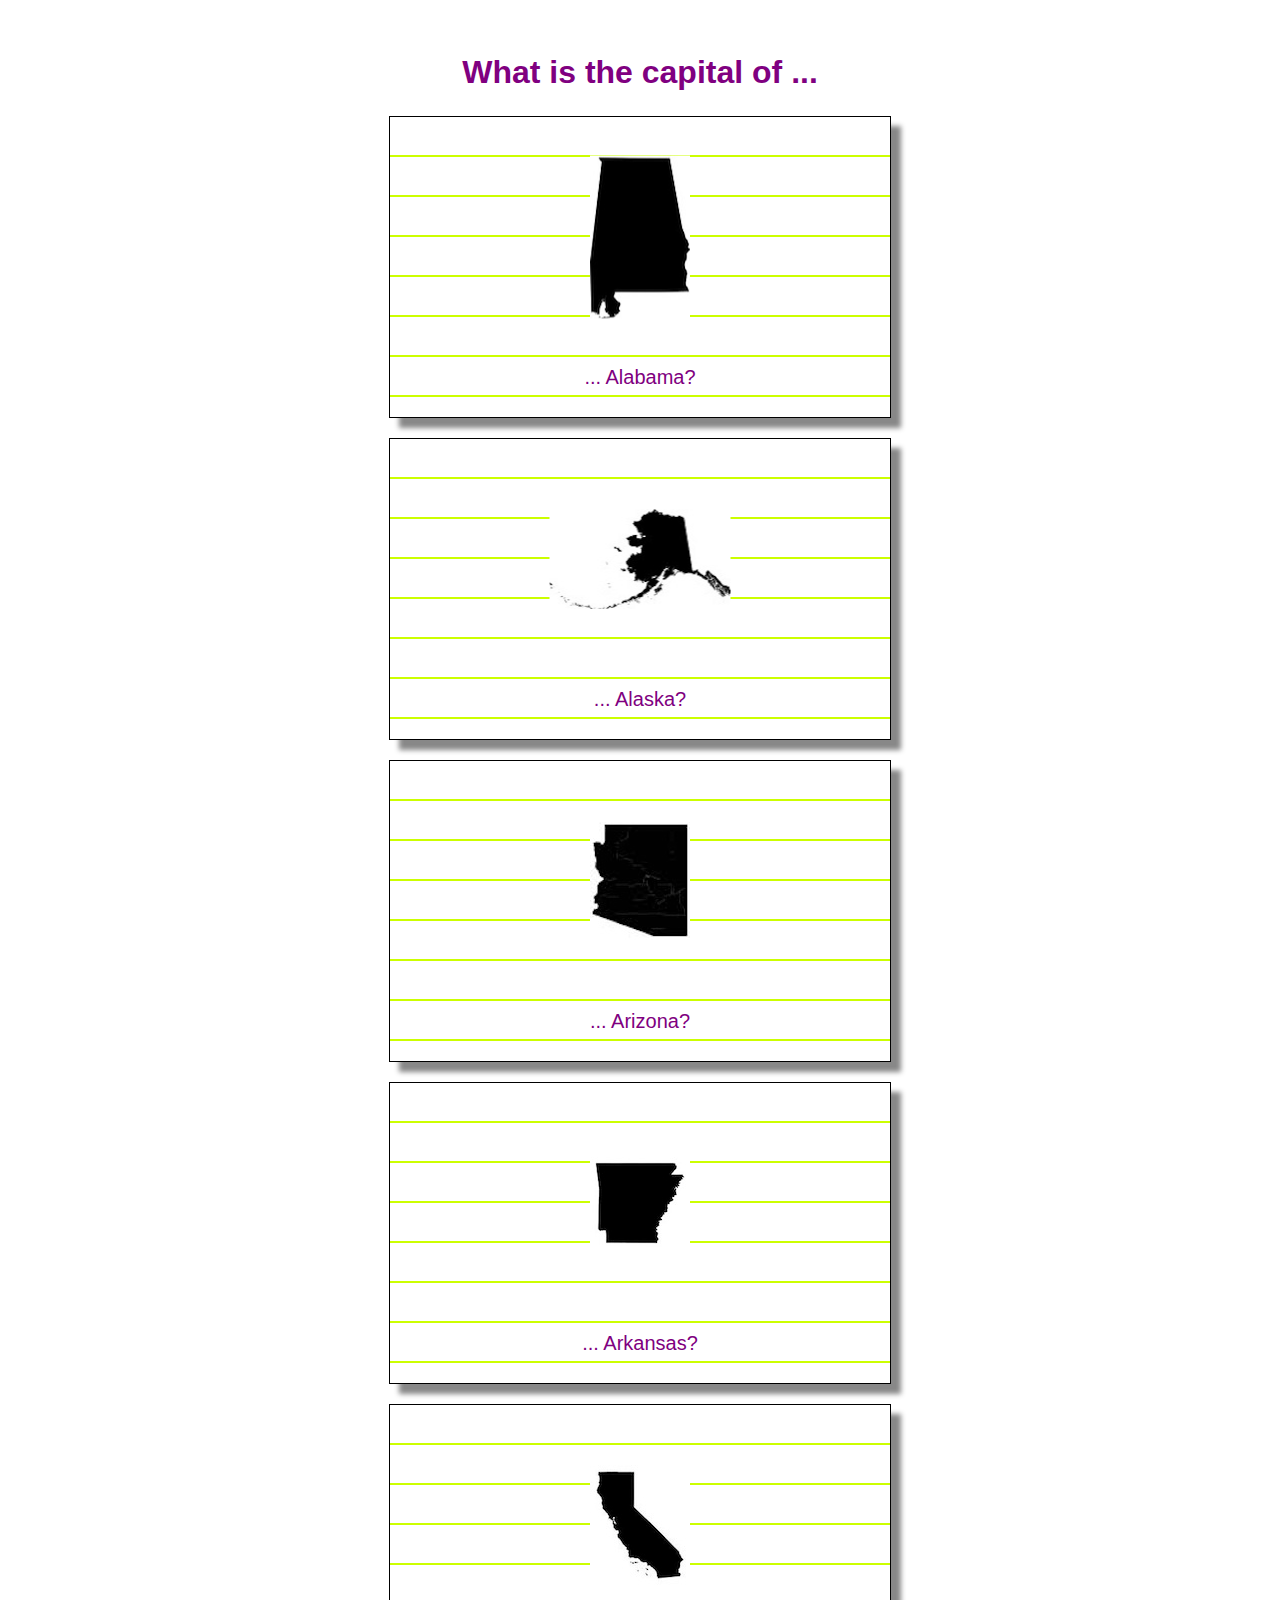
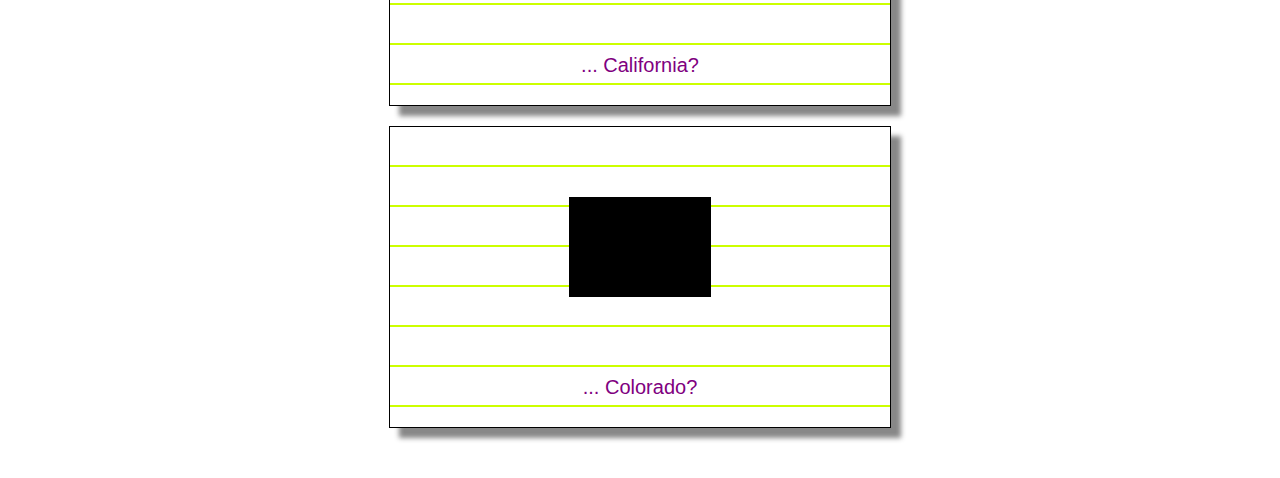
<file: Assign2/index.html>
<!doctype html>
<html class="no-js" lang="">
    <head>
        <meta charset="utf-8">
        <meta http-equiv="x-ua-compatible" content="ie=edge">
        <title>State Capital Flashcards</title>
        <meta name="description" content="">
        <meta name="viewport" content="width=device-width, initial-scale=1">

        <link rel="apple-touch-icon" href="apple-touch-icon.png">
        <!-- Place favicon.ico in the root directory -->

        <link rel="stylesheet" href="css/normalize.css">
        <link rel="stylesheet" href="css/main.css">
        <script src="js/vendor/modernizr-2.8.3.min.js"></script>
        <script src="js/main.js"></script>
        <!--[if IE 8]><link rel="stylesheet" href="css/ie8.css" type="text/css" media="screen, projection"><![endif]-->

    </head>
    <body>
        <h1>What is the capital of ...</h1>
        <!--[if lt IE 8]>
            <p class="browserupgrade">You are using an <strong>outdated</strong> browser. Please <a href="http://browsehappy.com/">upgrade your browser</a> to improve your experience.</p>
        <![endif]-->

        <!-- Add your site or application content here -->
        <section class="flashcard">
            <img src="images/alabama.jpeg" id="alabama" alt="alabama">
            <p class="question">... Alabama?</p>
        </section>

        <section class="flashcard">
            <img src="images/alaska.jpeg" id="alaska" alt="alaska">
            <p class="question">... Alaska?</p>
        </section>

        <section class="flashcard">
            <img src="images/arizona.jpeg" id="arizona" alt="arizona">
            <p class="question">... Arizona?</p>
        </section>

        <section class="flashcard">
            <img src="images/arkansas.jpeg" id="arkansas" alt="arkansas">
            <p class="question">... Arkansas?</p>
        </section>

        <section class="flashcard">
            <img src="images/california.jpeg" id="california" alt="california">
            <p class="question">... California?</p>
        </section>

        <section class="flashcard">
            <img src="images/colorado.jpg" id="colorado" alt="colorado">
            <p class="question">... Colorado?</p>
        </section>

        <script type="text/javascript">
            var alabama = document.getElementById('alabama');
            var ourFunction = function(){
                alert("Alabama's capital is Montgomery");
            };
            alabama.addEventListener('mouseenter',ourFunction);

            var alaska = document.getElementById('alaska');
            var ourFunction = function(){
                alert("Alaska's capital is Juneau");
            };
            alaska.addEventListener('mouseenter',ourFunction);

            var arizona = document.getElementById('arizona');
            var ourFunction = function(){
                alert("Arizona's capital is Phoenix");
            };
            arizona.addEventListener('mouseenter',ourFunction);

            var arkansas = document.getElementById('arkansas');
            var ourFunction = function(){
                alert("Arkansas' capital is Little Rock");
            };
            arkansas.addEventListener('mouseenter',ourFunction);

            var california = document.getElementById('california');
            var ourFunction = function(){
                alert("California's capital is Sacramento");
            };
            california.addEventListener('mouseenter',ourFunction);

            var colorado = document.getElementById('colorado');
            var ourFunction = function(){
                alert("Colorado's capital is Denver");
            };
            colorado.addEventListener('mouseenter',ourFunction);

        </script>


    </body>
</html>
</file>
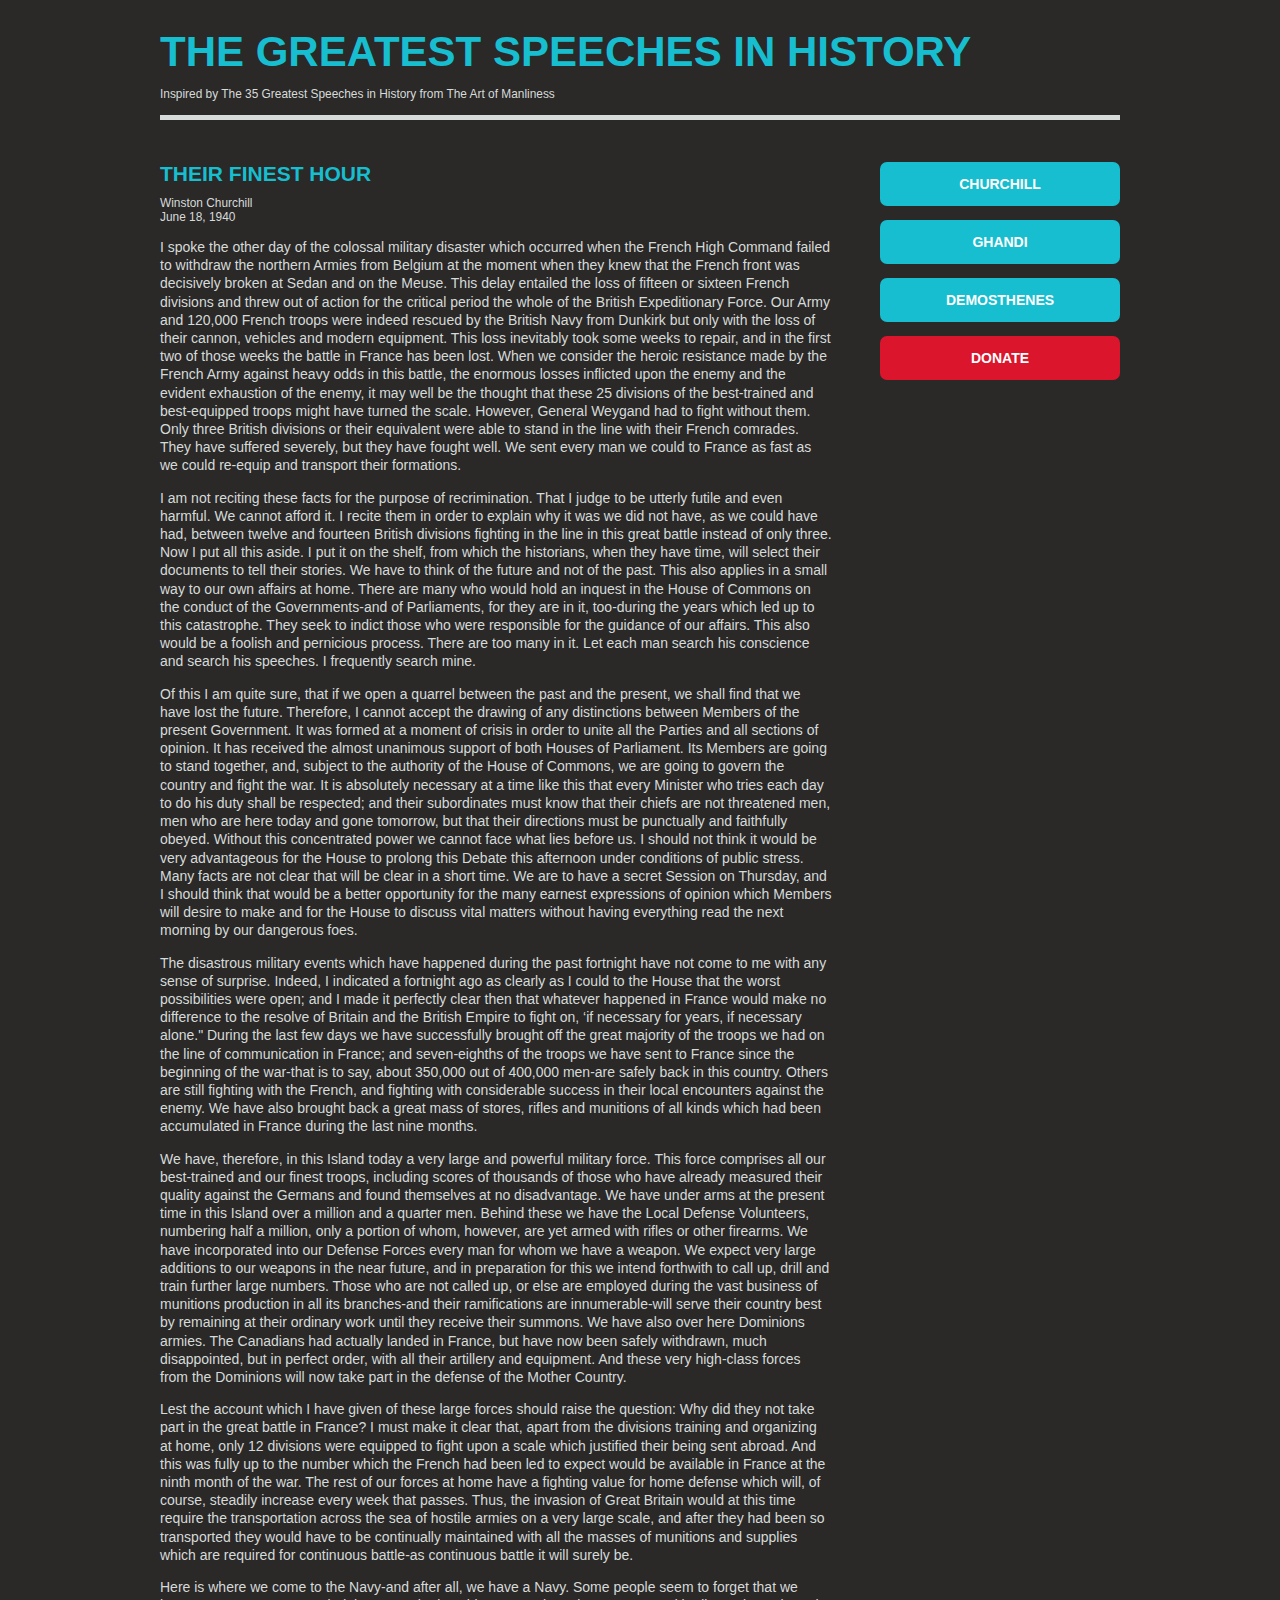
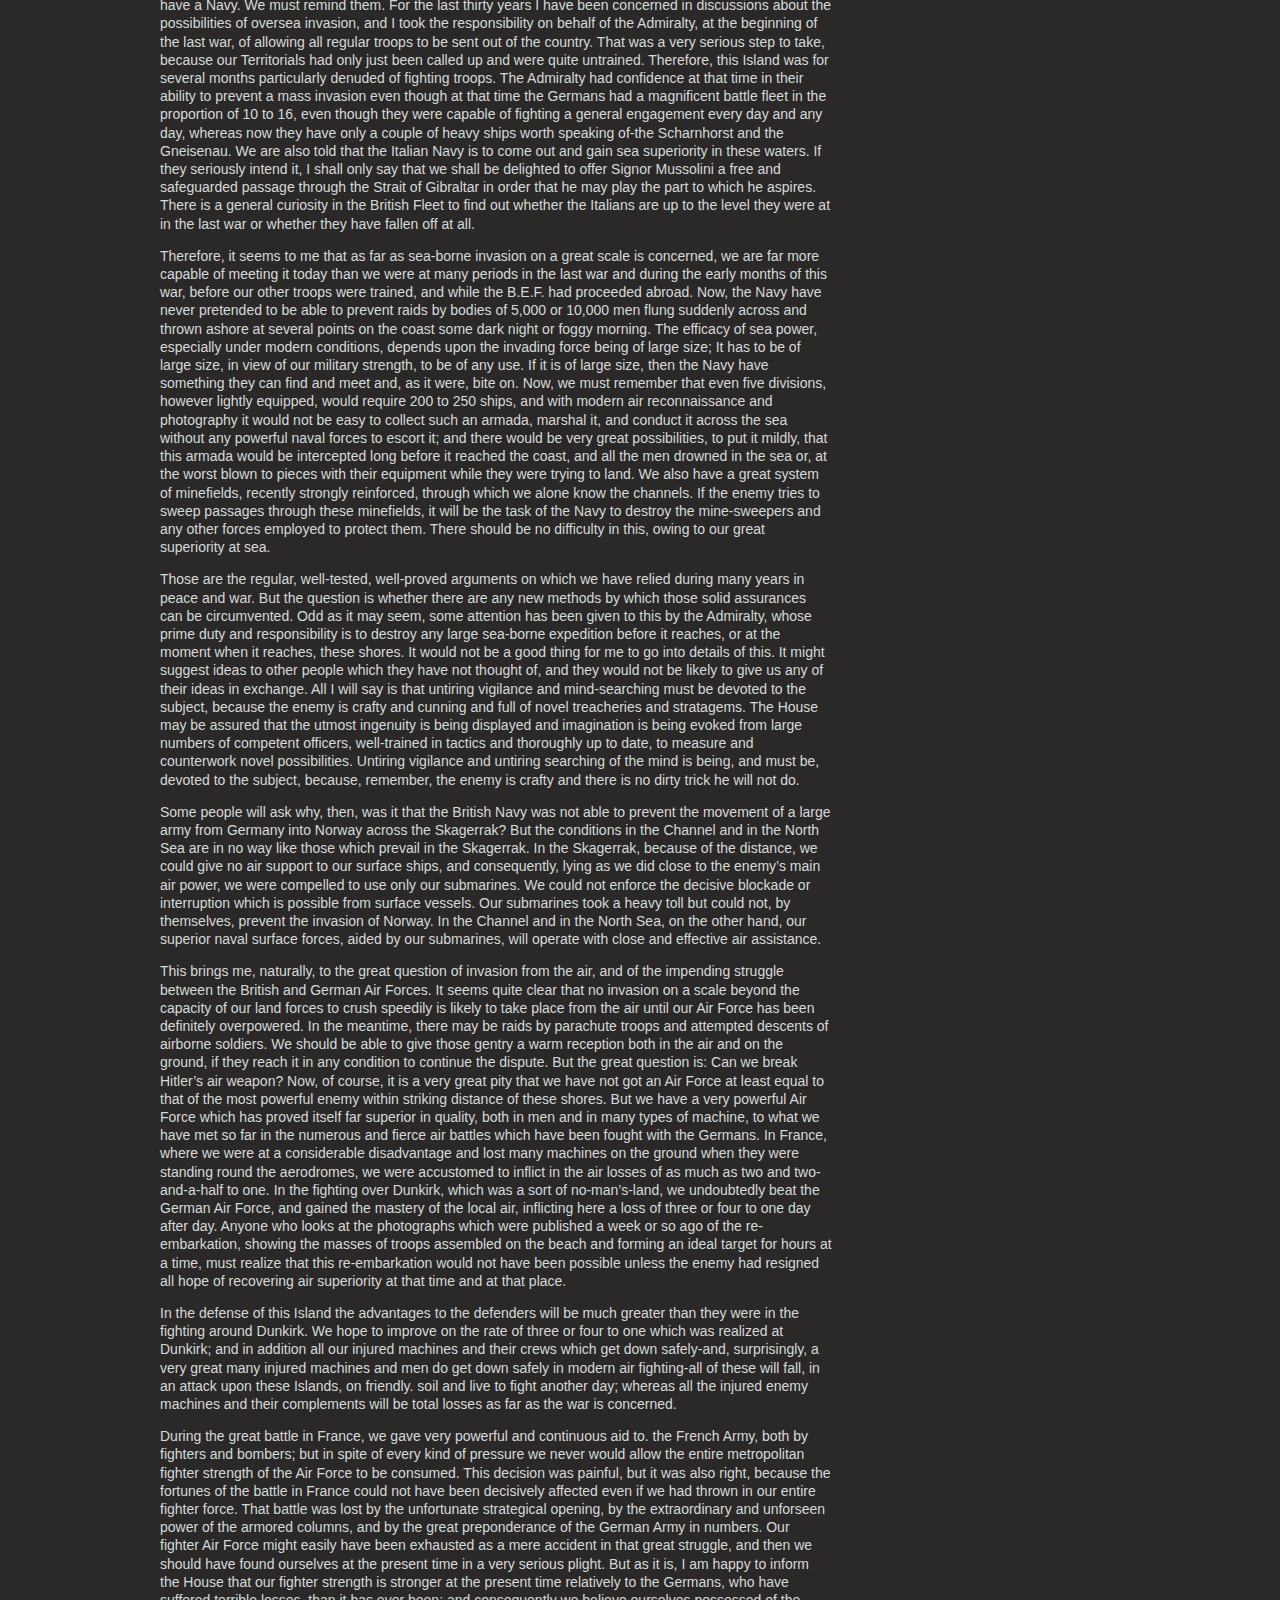
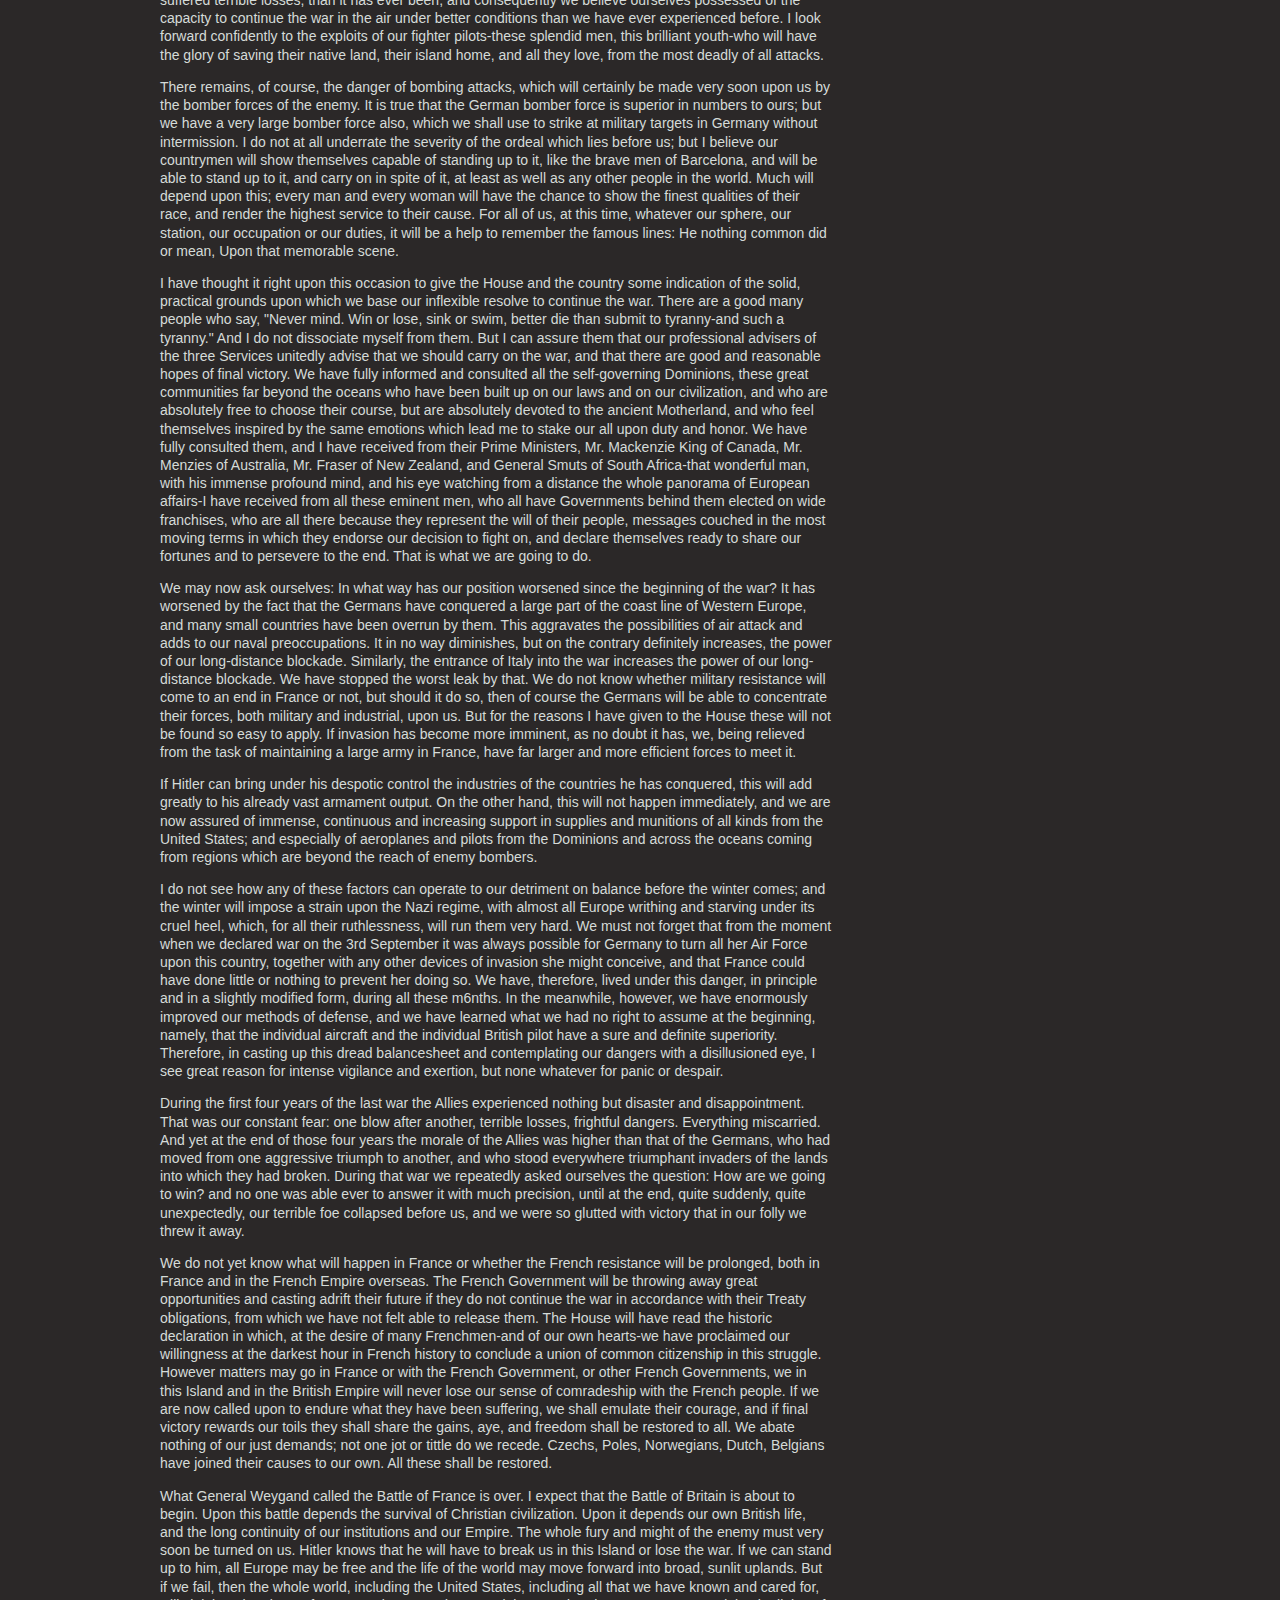
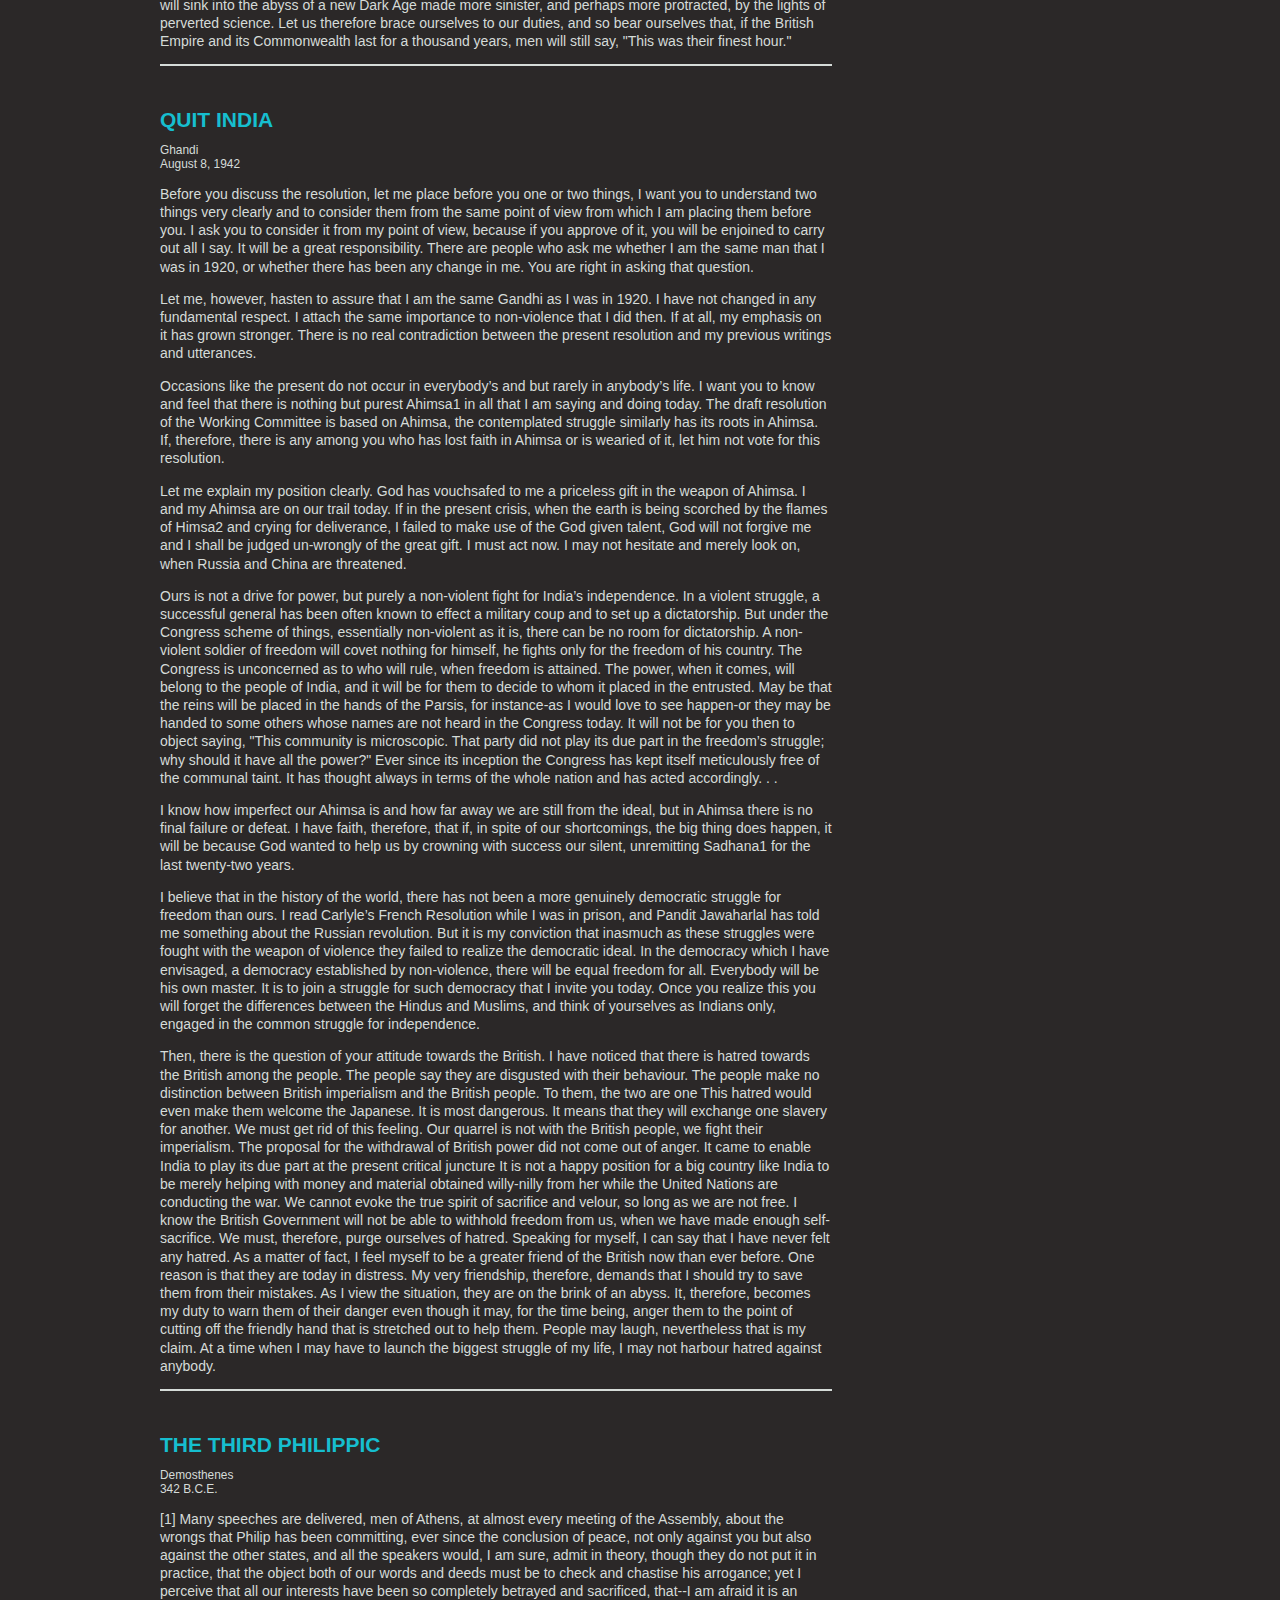
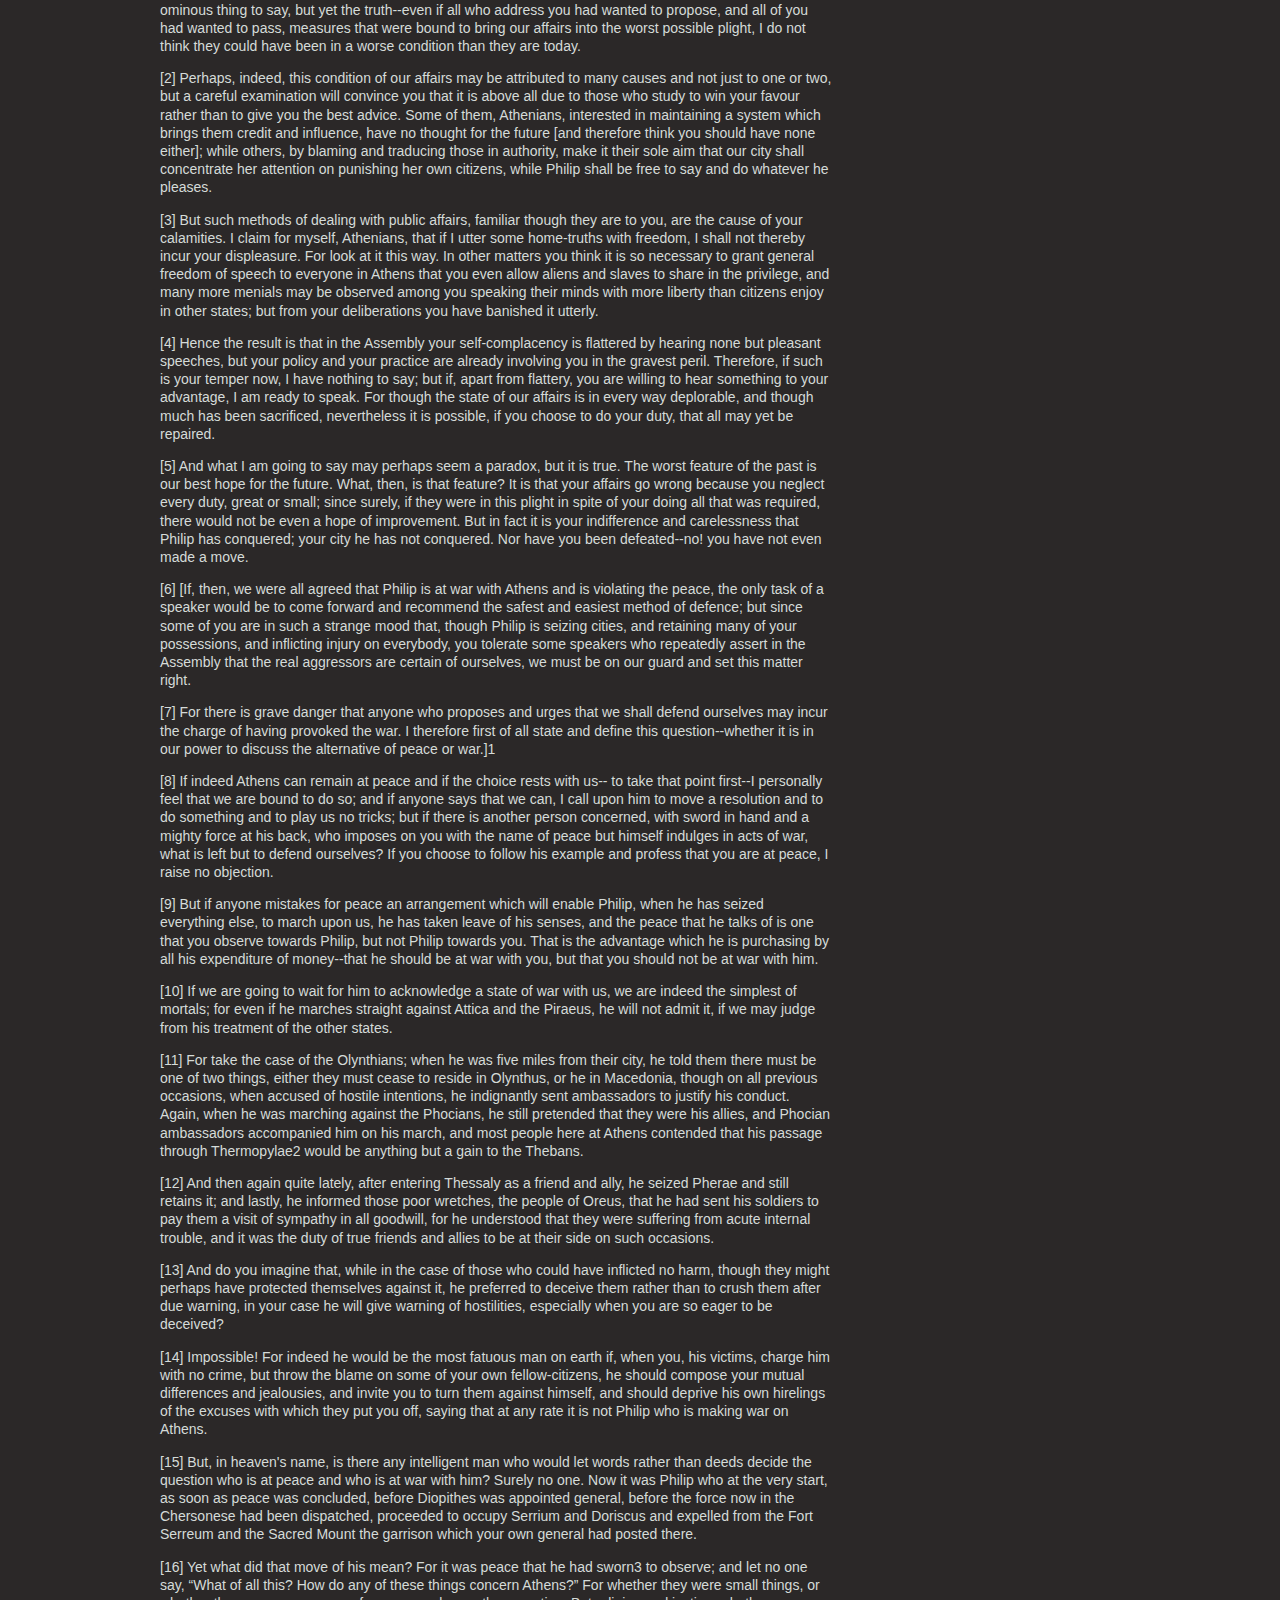
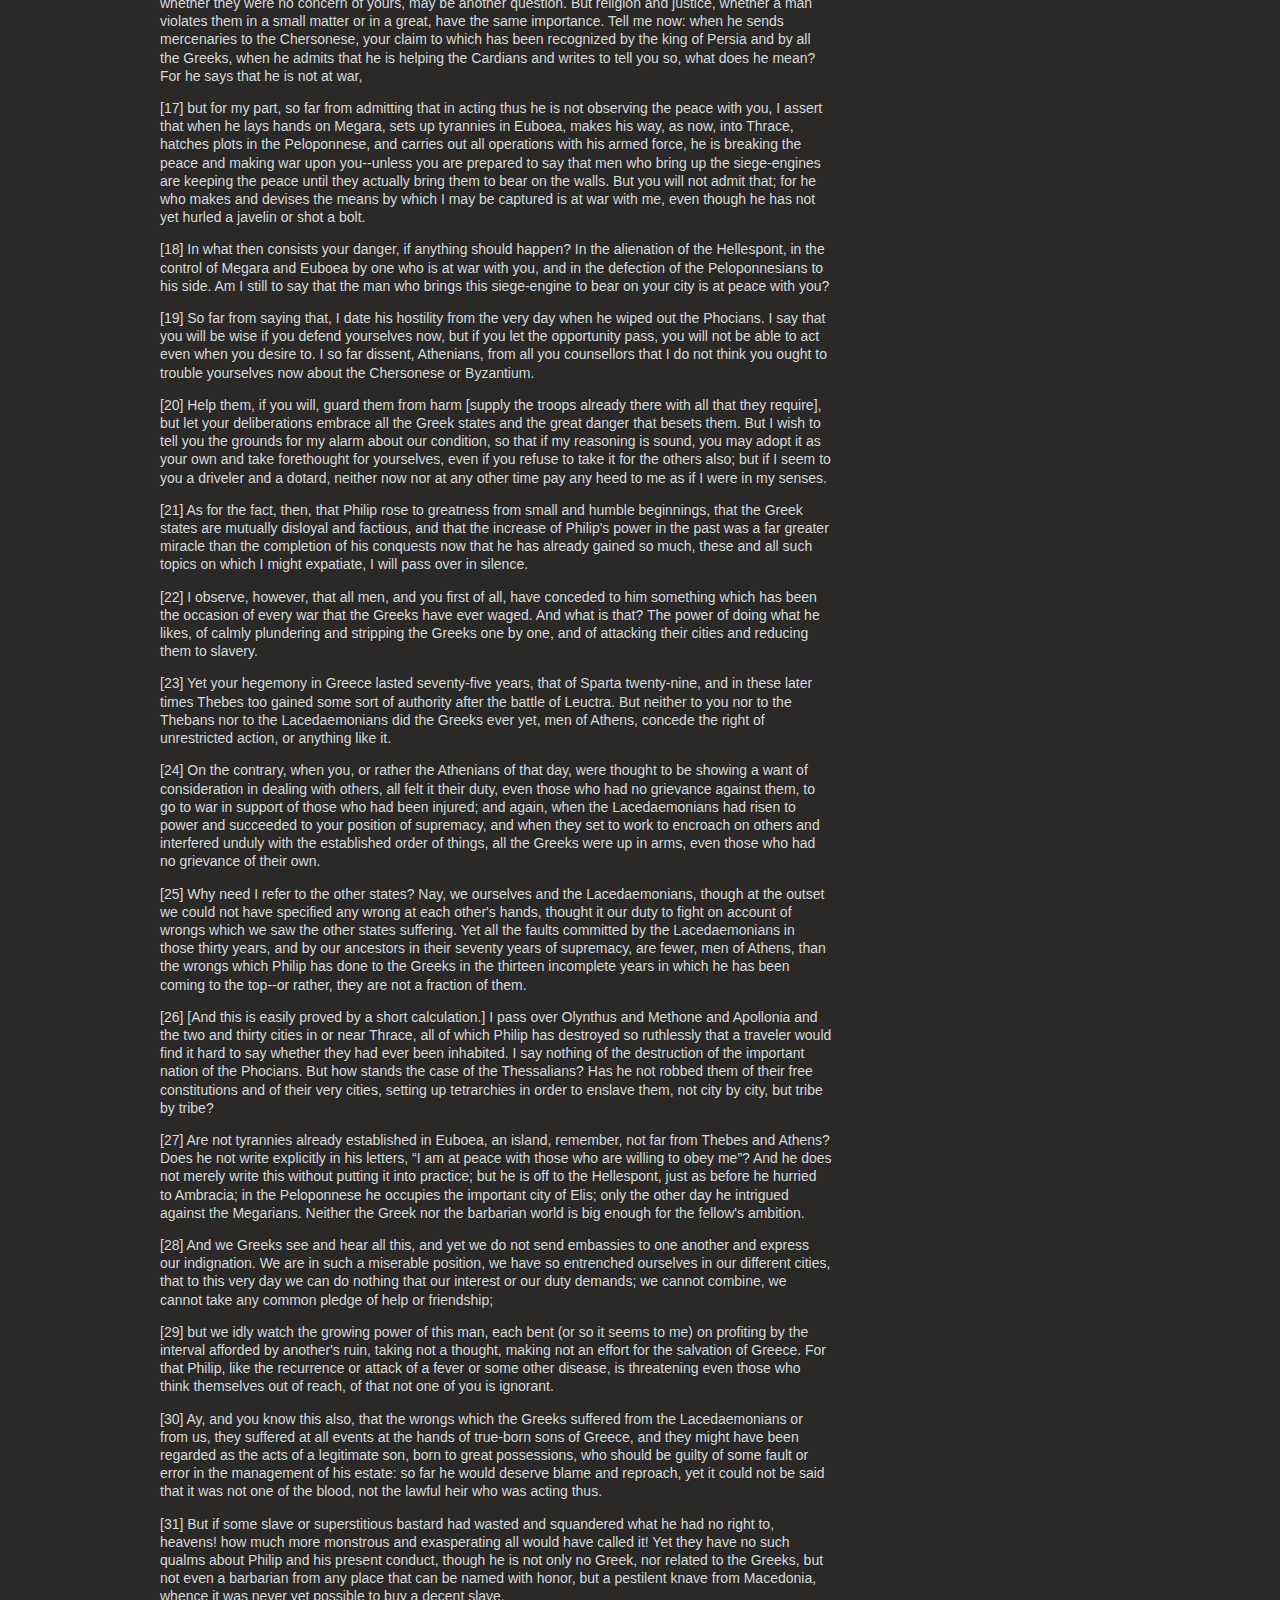
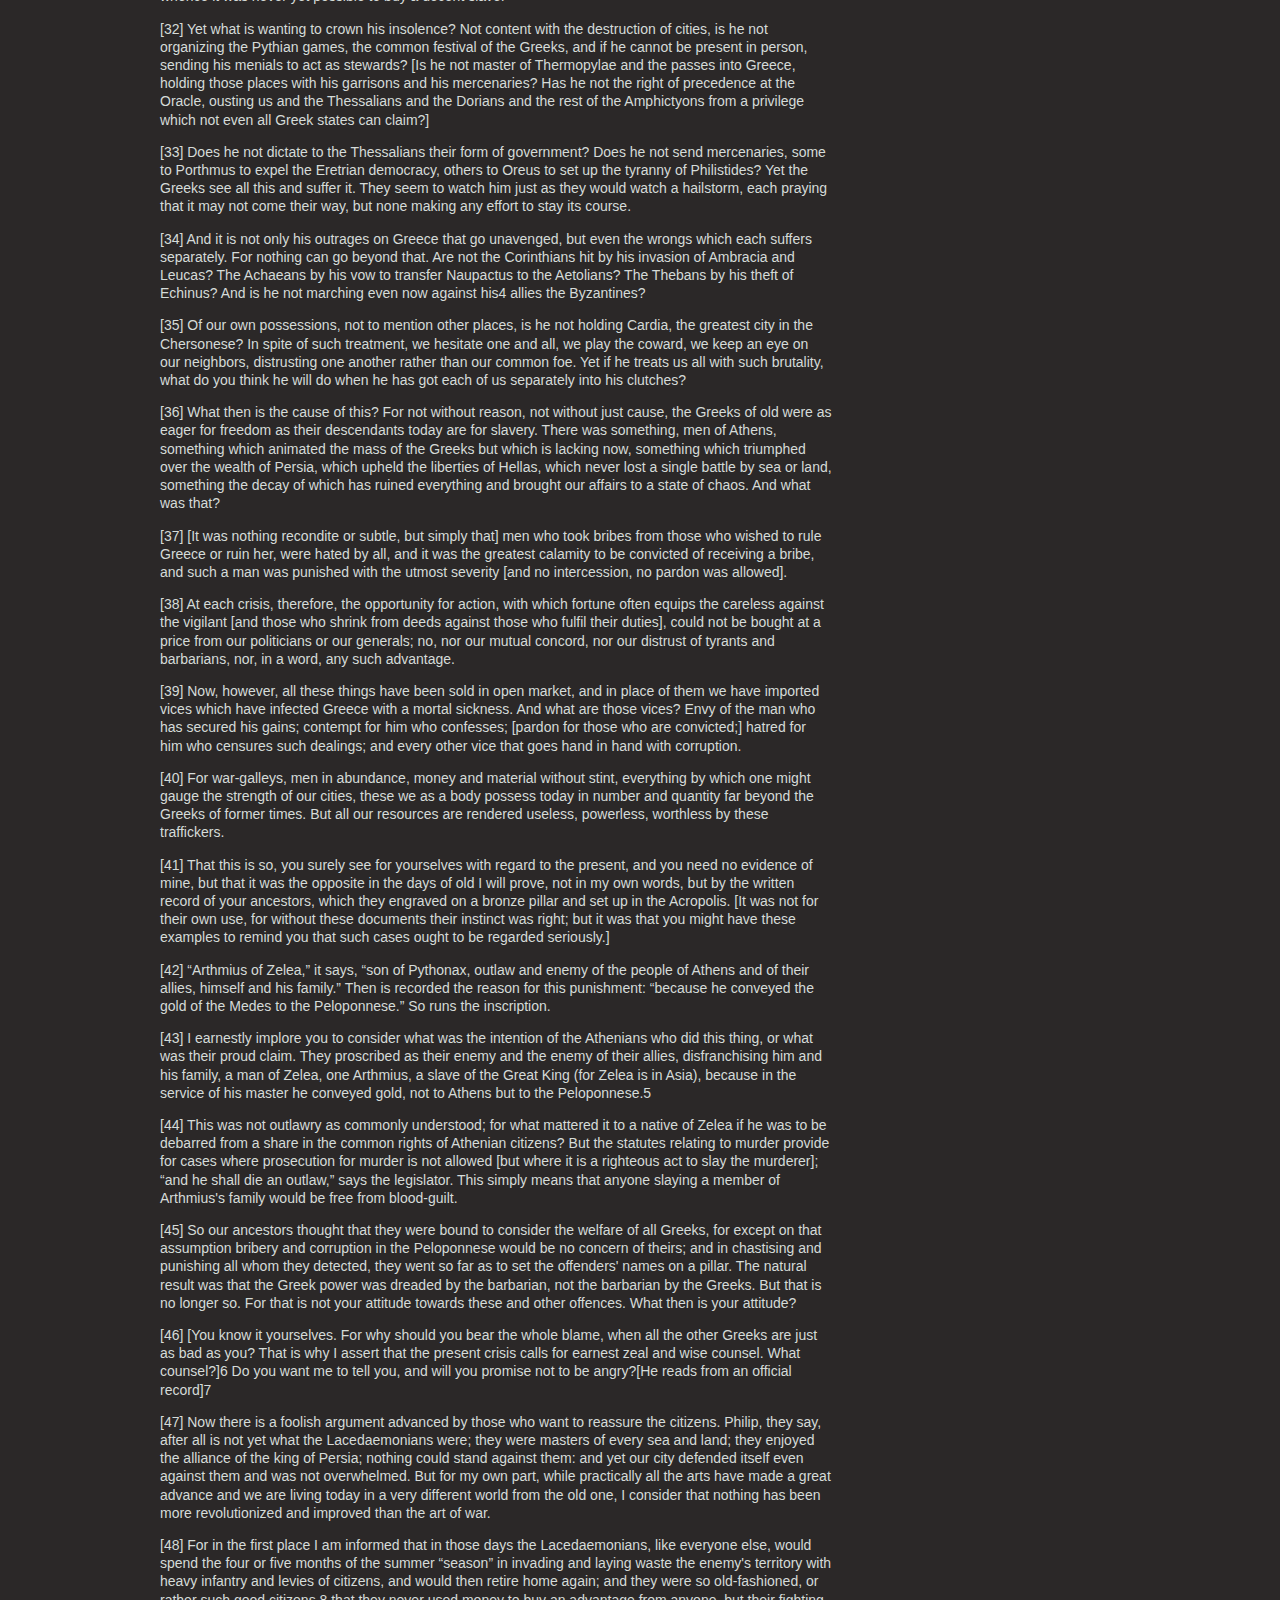
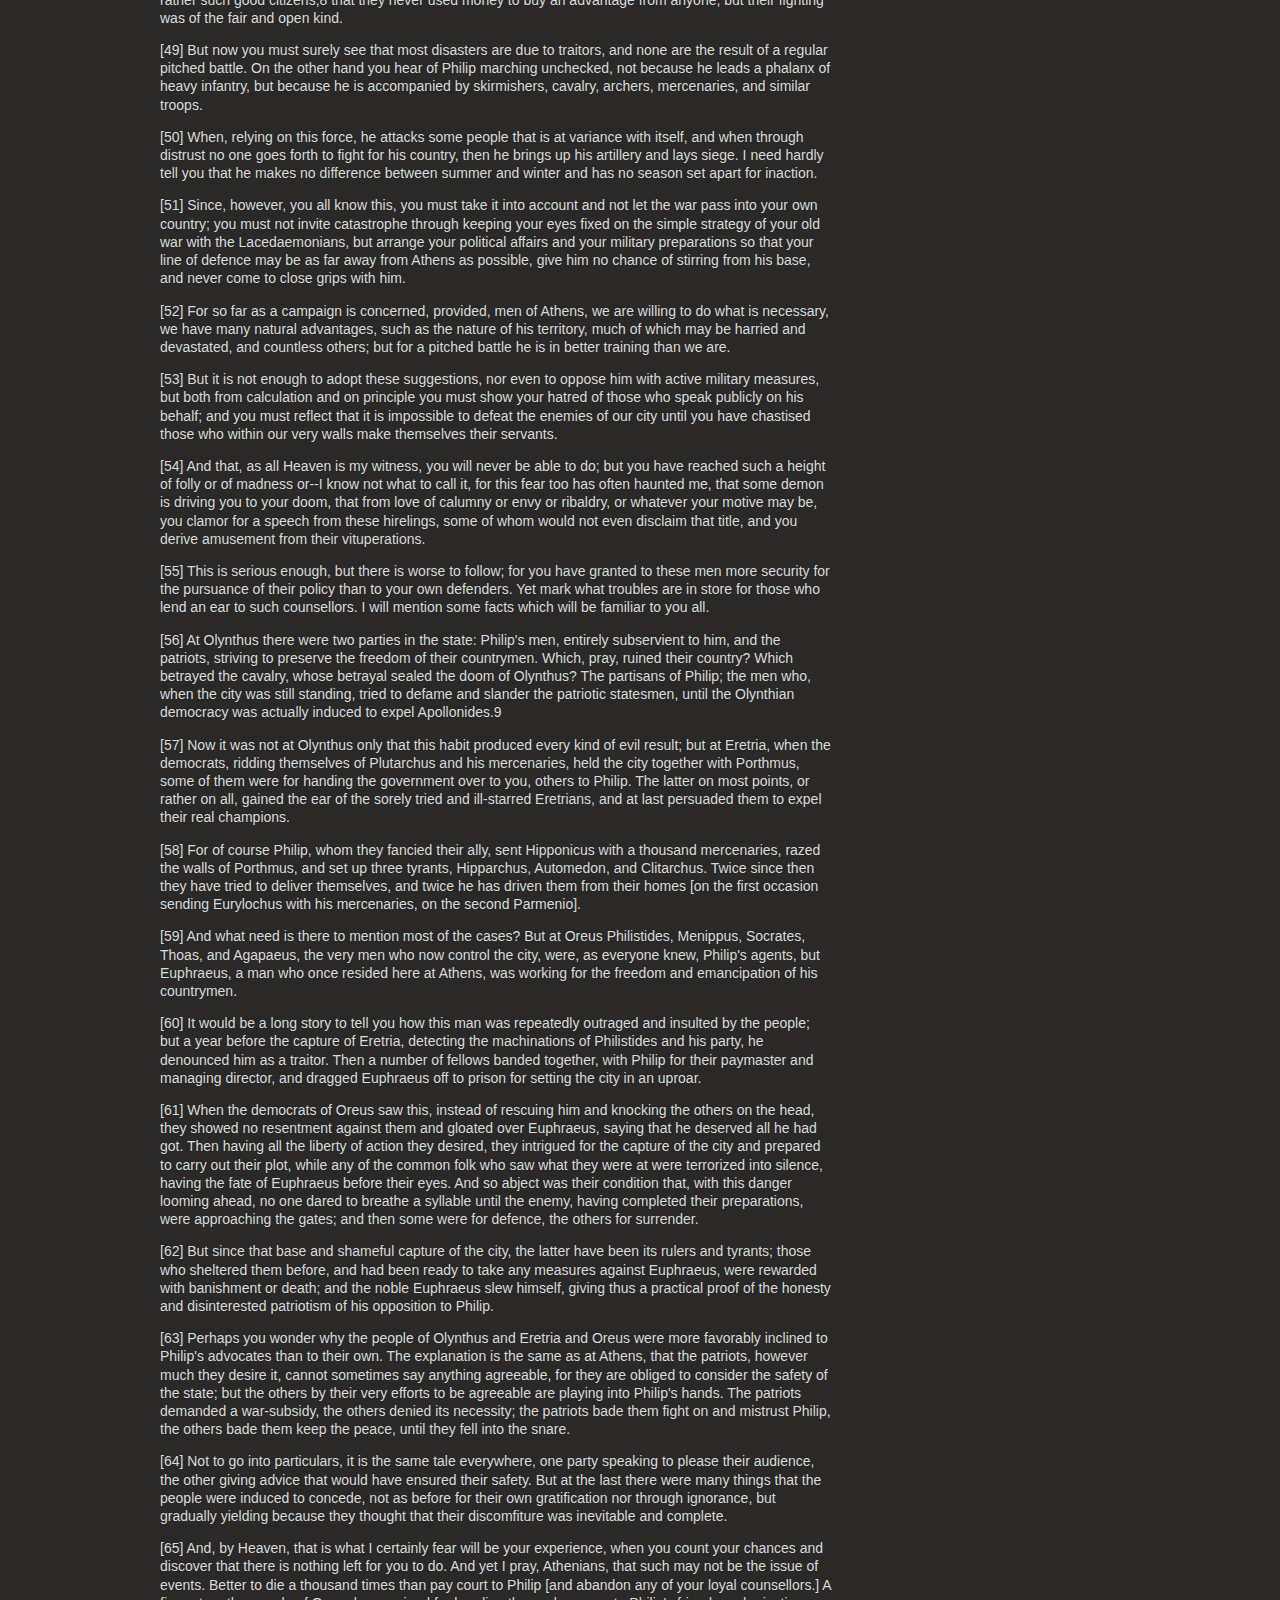
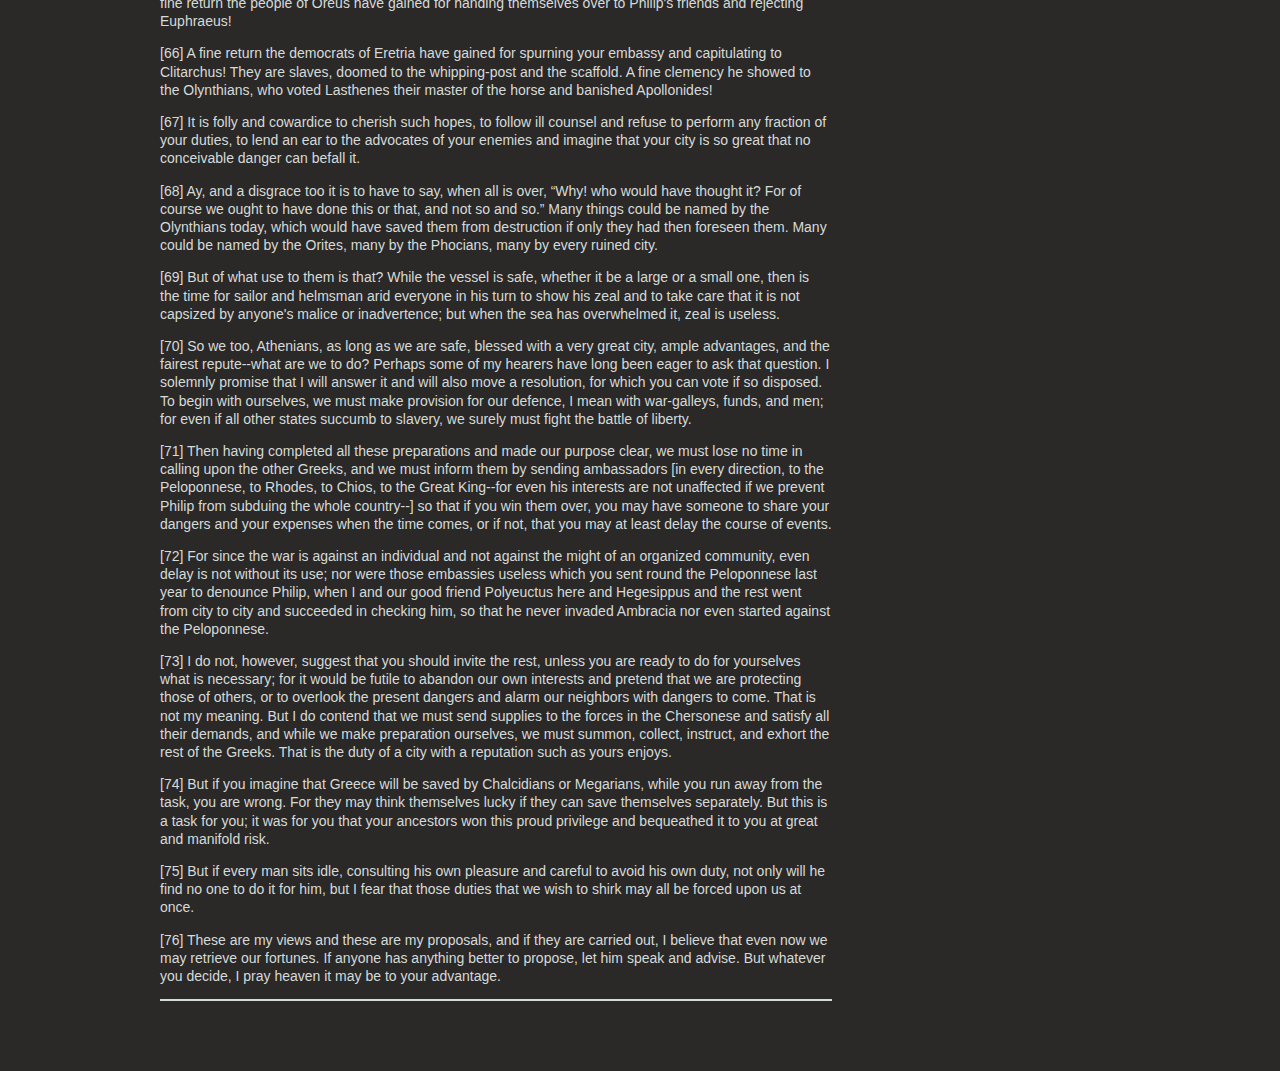
<file: Assign3/index.htm>
<!doctype html>
<html>
  <head>
    <meta http-equiv="Content-Type" content="text/html; charset=UTF-8" />
    <title>The Greatest Speeches in History</title>
    <link href="css/main.css" rel="stylesheet" type="text/css" />
  </head>
  <body>
    <div class="wrapper group">
      <header class="main-header">
        <h1>The Greatest Speeches in History</h1>
        <span class="citation">Inspired by <a href="http://www.artofmanliness.com/2008/08/01/the-35-greatest-speeches-in-history/" target="_blank">The 35 Greatest Speeches in History</a> from The Art of Manliness</span>
      </header>
      <section class="main-content">
        <h2 class="hidden">Section Needs a Header</h2>
        <article id="Churchill">
          <header>
            <h2>Their Finest Hour</h2>
            <span class="author">Winston Churchill</span>
            <span class="date">June 18, 1940</span>
          </header>
          <p>I spoke the other day of the colossal military disaster which occurred when the French High Command failed to withdraw the northern Armies from Belgium at the moment when they knew that the French front was decisively broken at Sedan and on the Meuse. This delay entailed the loss of fifteen or sixteen French divisions and threw out of action for the critical period the whole of the British Expeditionary Force. Our Army and 120,000 French troops were indeed rescued by the British Navy from Dunkirk but only with the loss of their cannon, vehicles and modern equipment. This loss inevitably took some weeks to repair, and in the first two of those weeks the battle in France has been lost. When we consider the heroic resistance made by the French Army against heavy odds in this battle, the enormous losses inflicted upon the enemy and the evident exhaustion of the enemy, it may well be the thought that these 25 divisions of the best-trained and best-equipped troops might have turned the scale. However, General Weygand had to fight without them. Only three British divisions or their equivalent were able to stand in the line with their French comrades. They have suffered severely, but they have fought well. We sent every man we could to France as fast as we could re-equip and transport their formations.</p>
          <p>I am not reciting these facts for the purpose of recrimination. That I judge to be utterly futile and even harmful. We cannot afford it. I recite them in order to explain why it was we did not have, as we could have had, between twelve and fourteen British divisions fighting in the line in this great battle instead of only three. Now I put all this aside. I put it on the shelf, from which the historians, when they have time, will select their documents to tell their stories. We have to think of the future and not of the past. This also applies in a small way to our own affairs at home. There are many who would hold an inquest in the House of Commons on the conduct of the Governments-and of Parliaments, for they are in it, too-during the years which led up to this catastrophe. They seek to indict those who were responsible for the guidance of our affairs. This also would be a foolish and pernicious process. There are too many in it. Let each man search his conscience and search his speeches. I frequently search mine.</p>
          <p>Of this I am quite sure, that if we open a quarrel between the past and the present, we shall find that we have lost the future. Therefore, I cannot accept the drawing of any distinctions between Members of the present Government. It was formed at a moment of crisis in order to unite all the Parties and all sections of opinion. It has received the almost unanimous support of both Houses of Parliament. Its Members are going to stand together, and, subject to the authority of the House of Commons, we are going to govern the country and fight the war. It is absolutely necessary at a time like this that every Minister who tries each day to do his duty shall be respected; and their subordinates must know that their chiefs are not threatened men, men who are here today and gone tomorrow, but that their directions must be punctually and faithfully obeyed. Without this concentrated power we cannot face what lies before us. I should not think it would be very advantageous for the House to prolong this Debate this afternoon under conditions of public stress. Many facts are not clear that will be clear in a short time. We are to have a secret Session on Thursday, and I should think that would be a better opportunity for the many earnest expressions of opinion which Members will desire to make and for the House to discuss vital matters without having everything read the next morning by our dangerous foes.</p>
          <p>The disastrous military events which have happened during the past fortnight have not come to me with any sense of surprise. Indeed, I indicated a fortnight ago as clearly as I could to the House that the worst possibilities were open; and I made it perfectly clear then that whatever happened in France would make no difference to the resolve of Britain and the British Empire to fight on, ‘if necessary for years, if necessary alone." During the last few days we have successfully brought off the great majority of the troops we had on the line of communication in France; and seven-eighths of the troops we have sent to France since the beginning of the war-that is to say, about 350,000 out of 400,000 men-are safely back in this country. Others are still fighting with the French, and fighting with considerable success in their local encounters against the enemy. We have also brought back a great mass of stores, rifles and munitions of all kinds which had been accumulated in France during the last nine months.</p>
          <p>We have, therefore, in this Island today a very large and powerful military force. This force comprises all our best-trained and our finest troops, including scores of thousands of those who have already measured their quality against the Germans and found themselves at no disadvantage. We have under arms at the present time in this Island over a million and a quarter men. Behind these we have the Local Defense Volunteers, numbering half a million, only a portion of whom, however, are yet armed with rifles or other firearms. We have incorporated into our Defense Forces every man for whom we have a weapon. We expect very large additions to our weapons in the near future, and in preparation for this we intend forthwith to call up, drill and train further large numbers. Those who are not called up, or else are employed during the vast business of munitions production in all its branches-and their ramifications are innumerable-will serve their country best by remaining at their ordinary work until they receive their summons. We have also over here Dominions armies. The Canadians had actually landed in France, but have now been safely withdrawn, much disappointed, but in perfect order, with all their artillery and equipment. And these very high-class forces from the Dominions will now take part in the defense of the Mother Country.</p>
          <p>Lest the account which I have given of these large forces should raise the question: Why did they not take part in the great battle in France? I must make it clear that, apart from the divisions training and organizing at home, only 12 divisions were equipped to fight upon a scale which justified their being sent abroad. And this was fully up to the number which the French had been led to expect would be available in France at the ninth month of the war. The rest of our forces at home have a fighting value for home defense which will, of course, steadily increase every week that passes. Thus, the invasion of Great Britain would at this time require the transportation across the sea of hostile armies on a very large scale, and after they had been so transported they would have to be continually maintained with all the masses of munitions and supplies which are required for continuous battle-as continuous battle it will surely be.</p>
          <p>Here is where we come to the Navy-and after all, we have a Navy. Some people seem to forget that we have a Navy. We must remind them. For the last thirty years I have been concerned in discussions about the possibilities of oversea invasion, and I took the responsibility on behalf of the Admiralty, at the beginning of the last war, of allowing all regular troops to be sent out of the country. That was a very serious step to take, because our Territorials had only just been called up and were quite untrained. Therefore, this Island was for several months particularly denuded of fighting troops. The Admiralty had confidence at that time in their ability to prevent a mass invasion even though at that time the Germans had a magnificent battle fleet in the proportion of 10 to 16, even though they were capable of fighting a general engagement every day and any day, whereas now they have only a couple of heavy ships worth speaking of-the Scharnhorst and the Gneisenau. We are also told that the Italian Navy is to come out and gain sea superiority in these waters. If they seriously intend it, I shall only say that we shall be delighted to offer Signor Mussolini a free and safeguarded passage through the Strait of Gibraltar in order that he may play the part to which he aspires. There is a general curiosity in the British Fleet to find out whether the Italians are up to the level they were at in the last war or whether they have fallen off at all.</p>
          <p>Therefore, it seems to me that as far as sea-borne invasion on a great scale is concerned, we are far more capable of meeting it today than we were at many periods in the last war and during the early months of this war, before our other troops were trained, and while the B.E.F. had proceeded abroad. Now, the Navy have never pretended to be able to prevent raids by bodies of 5,000 or 10,000 men flung suddenly across and thrown ashore at several points on the coast some dark night or foggy morning. The efficacy of sea power, especially under modern conditions, depends upon the invading force being of large size; It has to be of large size, in view of our military strength, to be of any use. If it is of large size, then the Navy have something they can find and meet and, as it were, bite on. Now, we must remember that even five divisions, however lightly equipped, would require 200 to 250 ships, and with modern air reconnaissance and photography it would not be easy to collect such an armada, marshal it, and conduct it across the sea without any powerful naval forces to escort it; and there would be very great possibilities, to put it mildly, that this armada would be intercepted long before it reached the coast, and all the men drowned in the sea or, at the worst blown to pieces with their equipment while they were trying to land. We also have a great system of minefields, recently strongly reinforced, through which we alone know the channels. If the enemy tries to sweep passages through these minefields, it will be the task of the Navy to destroy the mine-sweepers and any other forces employed to protect them. There should be no difficulty in this, owing to our great superiority at sea.</p>
          <p>Those are the regular, well-tested, well-proved arguments on which we have relied during many years in peace and war. But the question is whether there are any new methods by which those solid assurances can be circumvented. Odd as it may seem, some attention has been given to this by the Admiralty, whose prime duty and responsibility is to destroy any large sea-borne expedition before it reaches, or at the moment when it reaches, these shores. It would not be a good thing for me to go into details of this. It might suggest ideas to other people which they have not thought of, and they would not be likely to give us any of their ideas in exchange. All I will say is that untiring vigilance and mind-searching must be devoted to the subject, because the enemy is crafty and cunning and full of novel treacheries and stratagems. The House may be assured that the utmost ingenuity is being displayed and imagination is being evoked from large numbers of competent officers, well-trained in tactics and thoroughly up to date, to measure and counterwork novel possibilities. Untiring vigilance and untiring searching of the mind is being, and must be, devoted to the subject, because, remember, the enemy is crafty and there is no dirty trick he will not do.</p>
          <p>Some people will ask why, then, was it that the British Navy was not able to prevent the movement of a large army from Germany into Norway across the Skagerrak? But the conditions in the Channel and in the North Sea are in no way like those which prevail in the Skagerrak. In the Skagerrak, because of the distance, we could give no air support to our surface ships, and consequently, lying as we did close to the enemy’s main air power, we were compelled to use only our submarines. We could not enforce the decisive blockade or interruption which is possible from surface vessels. Our submarines took a heavy toll but could not, by themselves, prevent the invasion of Norway. In the Channel and in the North Sea, on the other hand, our superior naval surface forces, aided by our submarines, will operate with close and effective air assistance.</p>
          <p>This brings me, naturally, to the great question of invasion from the air, and of the impending struggle between the British and German Air Forces. It seems quite clear that no invasion on a scale beyond the capacity of our land forces to crush speedily is likely to take place from the air until our Air Force has been definitely overpowered. In the meantime, there may be raids by parachute troops and attempted descents of airborne soldiers. We should be able to give those gentry a warm reception both in the air and on the ground, if they reach it in any condition to continue the dispute. But the great question is: Can we break Hitler’s air weapon? Now, of course, it is a very great pity that we have not got an Air Force at least equal to that of the most powerful enemy within striking distance of these shores. But we have a very powerful Air Force which has proved itself far superior in quality, both in men and in many types of machine, to what we have met so far in the numerous and fierce air battles which have been fought with the Germans. In France, where we were at a considerable disadvantage and lost many machines on the ground when they were standing round the aerodromes, we were accustomed to inflict in the air losses of as much as two and two-and-a-half to one. In the fighting over Dunkirk, which was a sort of no-man’s-land, we undoubtedly beat the German Air Force, and gained the mastery of the local air, inflicting here a loss of three or four to one day after day. Anyone who looks at the photographs which were published a week or so ago of the re-embarkation, showing the masses of troops assembled on the beach and forming an ideal target for hours at a time, must realize that this re-embarkation would not have been possible unless the enemy had resigned all hope of recovering air superiority at that time and at that place.</p>
          <p>In the defense of this Island the advantages to the defenders will be much greater than they were in the fighting around Dunkirk. We hope to improve on the rate of three or four to one which was realized at Dunkirk; and in addition all our injured machines and their crews which get down safely-and, surprisingly, a very great many injured machines and men do get down safely in modern air fighting-all of these will fall, in an attack upon these Islands, on friendly. soil and live to fight another day; whereas all the injured enemy machines and their complements will be total losses as far as the war is concerned.</p>
          <p>During the great battle in France, we gave very powerful and continuous aid to. the French Army, both by fighters and bombers; but in spite of every kind of pressure we never would allow the entire metropolitan fighter strength of the Air Force to be consumed. This decision was painful, but it was also right, because the fortunes of the battle in France could not have been decisively affected even if we had thrown in our entire fighter force. That battle was lost by the unfortunate strategical opening, by the extraordinary and unforseen power of the armored columns, and by the great preponderance of the German Army in numbers. Our fighter Air Force might easily have been exhausted as a mere accident in that great struggle, and then we should have found ourselves at the present time in a very serious plight. But as it is, I am happy to inform the House that our fighter strength is stronger at the present time relatively to the Germans, who have suffered terrible losses, than it has ever been; and consequently we believe ourselves possessed of the capacity to continue the war in the air under better conditions than we have ever experienced before. I look forward confidently to the exploits of our fighter pilots-these splendid men, this brilliant youth-who will have the glory of saving their native land, their island home, and all they love, from the most deadly of all attacks.</p>
          <p>There remains, of course, the danger of bombing attacks, which will certainly be made very soon upon us by the bomber forces of the enemy. It is true that the German bomber force is superior in numbers to ours; but we have a very large bomber force also, which we shall use to strike at military targets in Germany without intermission. I do not at all underrate the severity of the ordeal which lies before us; but I believe our countrymen will show themselves capable of standing up to it, like the brave men of Barcelona, and will be able to stand up to it, and carry on in spite of it, at least as well as any other people in the world. Much will depend upon this; every man and every woman will have the chance to show the finest qualities of their race, and render the highest service to their cause. For all of us, at this time, whatever our sphere, our station, our occupation or our duties, it will be a help to remember the famous lines: He nothing common did or mean, Upon that memorable scene.</p>
          <p>I have thought it right upon this occasion to give the House and the country some indication of the solid, practical grounds upon which we base our inflexible resolve to continue the war. There are a good many people who say, "Never mind. Win or lose, sink or swim, better die than submit to tyranny-and such a tyranny." And I do not dissociate myself from them. But I can assure them that our professional advisers of the three Services unitedly advise that we should carry on the war, and that there are good and reasonable hopes of final victory. We have fully informed and consulted all the self-governing Dominions, these great communities far beyond the oceans who have been built up on our laws and on our civilization, and who are absolutely free to choose their course, but are absolutely devoted to the ancient Motherland, and who feel themselves inspired by the same emotions which lead me to stake our all upon duty and honor. We have fully consulted them, and I have received from their Prime Ministers, Mr. Mackenzie King of Canada, Mr. Menzies of Australia, Mr. Fraser of New Zealand, and General Smuts of South Africa-that wonderful man, with his immense profound mind, and his eye watching from a distance the whole panorama of European affairs-I have received from all these eminent men, who all have Governments behind them elected on wide franchises, who are all there because they represent the will of their people, messages couched in the most moving terms in which they endorse our decision to fight on, and declare themselves ready to share our fortunes and to persevere to the end. That is what we are going to do.</p>
          <p>We may now ask ourselves: In what way has our position worsened since the beginning of the war? It has worsened by the fact that the Germans have conquered a large part of the coast line of Western Europe, and many small countries have been overrun by them. This aggravates the possibilities of air attack and adds to our naval preoccupations. It in no way diminishes, but on the contrary definitely increases, the power of our long-distance blockade. Similarly, the entrance of Italy into the war increases the power of our long-distance blockade. We have stopped the worst leak by that. We do not know whether military resistance will come to an end in France or not, but should it do so, then of course the Germans will be able to concentrate their forces, both military and industrial, upon us. But for the reasons I have given to the House these will not be found so easy to apply. If invasion has become more imminent, as no doubt it has, we, being relieved from the task of maintaining a large army in France, have far larger and more efficient forces to meet it.</p>
          <p>If Hitler can bring under his despotic control the industries of the countries he has conquered, this will add greatly to his already vast armament output. On the other hand, this will not happen immediately, and we are now assured of immense, continuous and increasing support in supplies and munitions of all kinds from the United States; and especially of aeroplanes and pilots from the Dominions and across the oceans coming from regions which are beyond the reach of enemy bombers.</p>
          <p>I do not see how any of these factors can operate to our detriment on balance before the winter comes; and the winter will impose a strain upon the Nazi regime, with almost all Europe writhing and starving under its cruel heel, which, for all their ruthlessness, will run them very hard. We must not forget that from the moment when we declared war on the 3rd September it was always possible for Germany to turn all her Air Force upon this country, together with any other devices of invasion she might conceive, and that France could have done little or nothing to prevent her doing so. We have, therefore, lived under this danger, in principle and in a slightly modified form, during all these m6nths. In the meanwhile, however, we have enormously improved our methods of defense, and we have learned what we had no right to assume at the beginning, namely, that the individual aircraft and the individual British pilot have a sure and definite superiority. Therefore, in casting up this dread balancesheet and contemplating our dangers with a disillusioned eye, I see great reason for intense vigilance and exertion, but none whatever for panic or despair.</p>
          <p>During the first four years of the last war the Allies experienced nothing but disaster and disappointment. That was our constant fear: one blow after another, terrible losses, frightful dangers. Everything miscarried. And yet at the end of those four years the morale of the Allies was higher than that of the Germans, who had moved from one aggressive triumph to another, and who stood everywhere triumphant invaders of the lands into which they had broken. During that war we repeatedly asked ourselves the question: How are we going to win? and no one was able ever to answer it with much precision, until at the end, quite suddenly, quite unexpectedly, our terrible foe collapsed before us, and we were so glutted with victory that in our folly we threw it away.</p>
          <p>We do not yet know what will happen in France or whether the French resistance will be prolonged, both in France and in the French Empire overseas. The French Government will be throwing away great opportunities and casting adrift their future if they do not continue the war in accordance with their Treaty obligations, from which we have not felt able to release them. The House will have read the historic declaration in which, at the desire of many Frenchmen-and of our own hearts-we have proclaimed our willingness at the darkest hour in French history to conclude a union of common citizenship in this struggle. However matters may go in France or with the French Government, or other French Governments, we in this Island and in the British Empire will never lose our sense of comradeship with the French people. If we are now called upon to endure what they have been suffering, we shall emulate their courage, and if final victory rewards our toils they shall share the gains, aye, and freedom shall be restored to all. We abate nothing of our just demands; not one jot or tittle do we recede. Czechs, Poles, Norwegians, Dutch, Belgians have joined their causes to our own. All these shall be restored.</p>
          <p>What General Weygand called the Battle of France is over. I expect that the Battle of Britain is about to begin. Upon this battle depends the survival of Christian civilization. Upon it depends our own British life, and the long continuity of our institutions and our Empire. The whole fury and might of the enemy must very soon be turned on us. Hitler knows that he will have to break us in this Island or lose the war. If we can stand up to him, all Europe may be free and the life of the world may move forward into broad, sunlit uplands. But if we fail, then the whole world, including the United States, including all that we have known and cared for, will sink into the abyss of a new Dark Age made more sinister, and perhaps more protracted, by the lights of perverted science. Let us therefore brace ourselves to our duties, and so bear ourselves that, if the British Empire and its Commonwealth last for a thousand years, men will still say, "This was their finest hour."</p>
        </article>
        <article id="Ghandi">
          <header>
            <h2>Quit India</h2>
            <span class="author">Ghandi</span>
            <span class="date">August 8, 1942</span>
          </header>
          <p>Before you discuss the resolution, let me place before you one or two things, I want you to understand two things very clearly and to consider them from the same point of view from which I am placing them before you. I ask you to consider it from my point of view, because if you approve of it, you will be enjoined to carry out all I say. It will be a great responsibility. There are people who ask me whether I am the same man that I was in 1920, or whether there has been any change in me. You are right in asking that question.</p>
          <p>Let me, however, hasten to assure that I am the same Gandhi as I was in 1920. I have not changed in any fundamental respect. I attach the same importance to non-violence that I did then. If at all, my emphasis on it has grown stronger. There is no real contradiction between the present resolution and my previous writings and utterances.</p>
          <p>Occasions like the present do not occur in everybody’s and but rarely in anybody’s life. I want you to know and feel that there is nothing but purest Ahimsa1 in all that I am saying and doing today. The draft resolution of the Working Committee is based on Ahimsa, the contemplated struggle similarly has its roots in Ahimsa. If, therefore, there is any among you who has lost faith in Ahimsa or is wearied of it, let him not vote for this resolution.</p>
          <p>Let me explain my position clearly. God has vouchsafed to me a priceless gift in the weapon of Ahimsa. I and my Ahimsa are on our trail today. If in the present crisis, when the earth is being scorched by the flames of Himsa2 and crying for deliverance, I failed to make use of the God given talent, God will not forgive me and I shall be judged un-wrongly of the great gift. I must act now. I may not hesitate and merely look on, when Russia and China are threatened.</p>
          <p>Ours is not a drive for power, but purely a non-violent fight for India’s independence. In a violent struggle, a successful general has been often known to effect a military coup and to set up a dictatorship. But under the Congress scheme of things, essentially non-violent as it is, there can be no room for dictatorship. A non-violent soldier of freedom will covet nothing for himself, he fights only for the freedom of his country. The Congress is unconcerned as to who will rule, when freedom is attained. The power, when it comes, will belong to the people of India, and it will be for them to decide to whom it placed in the entrusted. May be that the reins will be placed in the hands of the Parsis, for instance-as I would love to see happen-or they may be handed to some others whose names are not heard in the Congress today. It will not be for you then to object saying, "This community is microscopic. That party did not play its due part in the freedom’s struggle; why should it have all the power?" Ever since its inception the Congress has kept itself meticulously free of the communal taint. It has thought always in terms of the whole nation and has acted accordingly. . .</p>
          <p>I know how imperfect our Ahimsa is and how far away we are still from the ideal, but in Ahimsa there is no final failure or defeat. I have faith, therefore, that if, in spite of our shortcomings, the big thing does happen, it will be because God wanted to help us by crowning with success our silent, unremitting Sadhana1 for the last twenty-two years.</p>
          <p>I believe that in the history of the world, there has not been a more genuinely democratic struggle for freedom than ours. I read Carlyle’s French Resolution while I was in prison, and Pandit Jawaharlal has told me something about the Russian revolution. But it is my conviction that inasmuch as these struggles were fought with the weapon of violence they failed to realize the democratic ideal. In the democracy which I have envisaged, a democracy established by non-violence, there will be equal freedom for all. Everybody will be his own master. It is to join a struggle for such democracy that I invite you today. Once you realize this you will forget the differences between the Hindus and Muslims, and think of yourselves as Indians only, engaged in the common struggle for independence.</p>
          <p>Then, there is the question of your attitude towards the British. I have noticed that there is hatred towards the British among the people. The people say they are disgusted with their behaviour. The people make no distinction between British imperialism and the British people. To them, the two are one This hatred would even make them welcome the Japanese. It is most dangerous. It means that they will exchange one slavery for another. We must get rid of this feeling. Our quarrel is not with the British people, we fight their imperialism. The proposal for the withdrawal of British power did not come out of anger. It came to enable India to play its due part at the present critical juncture It is not a happy position for a big country like India to be merely helping with money and material obtained willy-nilly from her while the United Nations are conducting the war. We cannot evoke the true spirit of sacrifice and velour, so long as we are not free. I know the British Government will not be able to withhold freedom from us, when we have made enough self-sacrifice. We must, therefore, purge ourselves of hatred. Speaking for myself, I can say that I have never felt any hatred. As a matter of fact, I feel myself to be a greater friend of the British now than ever before. One reason is that they are today in distress. My very friendship, therefore, demands that I should try to save them from their mistakes. As I view the situation, they are on the brink of an abyss. It, therefore, becomes my duty to warn them of their danger even though it may, for the time being, anger them to the point of cutting off the friendly hand that is stretched out to help them. People may laugh, nevertheless that is my claim. At a time when I may have to launch the biggest struggle of my life, I may not harbour hatred against anybody.</p>
        </article>
        <article id="Demosthenes">
          <header>
            <h2>The Third Philippic</h2>
            <span class="author">Demosthenes</span>
            <span class="date">342 B.C.E.</span>
          </header>
          <p>[1] Many speeches are delivered, men of Athens, at almost every meeting of the Assembly, about the wrongs that Philip has been committing, ever since the conclusion of peace, not only against you but also against the other states, and all the speakers would, I am sure, admit in theory, though they do not put it in practice, that the object both of our words and deeds must be to check and chastise his arrogance; yet I perceive that all our interests have been so completely betrayed and sacrificed, that--I am afraid it is an ominous thing to say, but yet the truth--even if all who address you had wanted to propose, and all of you had wanted to pass, measures that were bound to bring our affairs into the worst possible plight, I do not think they could have been in a worse condition than they are today.</p>
          <p>[2] Perhaps, indeed, this condition of our affairs may be attributed to many causes and not just to one or two, but a careful examination will convince you that it is above all due to those who study to win your favour rather than to give you the best advice. Some of them, Athenians, interested in maintaining a system which brings them credit and influence, have no thought for the future [and therefore think you should have none either]; while others, by blaming and traducing those in authority, make it their sole aim that our city shall concentrate her attention on punishing her own citizens, while Philip shall be free to say and do whatever he pleases.</p>
          <p>[3] But such methods of dealing with public affairs, familiar though they are to you, are the cause of your calamities. I claim for myself, Athenians, that if I utter some home-truths with freedom, I shall not thereby incur your displeasure. For look at it this way. In other matters you think it is so necessary to grant general freedom of speech to everyone in Athens that you even allow aliens and slaves to share in the privilege, and many more menials may be observed among you speaking their minds with more liberty than citizens enjoy in other states; but from your deliberations you have banished it utterly.</p>
          <p>[4] Hence the result is that in the Assembly your self-complacency is flattered by hearing none but pleasant speeches, but your policy and your practice are already involving you in the gravest peril. Therefore, if such is your temper now, I have nothing to say; but if, apart from flattery, you are willing to hear something to your advantage, I am ready to speak. For though the state of our affairs is in every way deplorable, and though much has been sacrificed, nevertheless it is possible, if you choose to do your duty, that all may yet be repaired.</p>
          <p>[5] And what I am going to say may perhaps seem a paradox, but it is true. The worst feature of the past is our best hope for the future. What, then, is that feature? It is that your affairs go wrong because you neglect every duty, great or small; since surely, if they were in this plight in spite of your doing all that was required, there would not be even a hope of improvement. But in fact it is your indifference and carelessness that Philip has conquered; your city he has not conquered. Nor have you been defeated--no! you have not even made a move.</p>
          <p>[6] [If, then, we were all agreed that Philip is at war with Athens and is violating the peace, the only task of a speaker would be to come forward and recommend the safest and easiest method of defence; but since some of you are in such a strange mood that, though Philip is seizing cities, and retaining many of your possessions, and inflicting injury on everybody, you tolerate some speakers who repeatedly assert in the Assembly that the real aggressors are certain of ourselves, we must be on our guard and set this matter right.</p>
          <p>[7] For there is grave danger that anyone who proposes and urges that we shall defend ourselves may incur the charge of having provoked the war. I therefore first of all state and define this question--whether it is in our power to discuss the alternative of peace or war.]1</p>
          <p>[8] If indeed Athens can remain at peace and if the choice rests with us-- to take that point first--I personally feel that we are bound to do so; and if anyone says that we can, I call upon him to move a resolution and to do something and to play us no tricks; but if there is another person concerned, with sword in hand and a mighty force at his back, who imposes on you with the name of peace but himself indulges in acts of war, what is left but to defend ourselves? If you choose to follow his example and profess that you are at peace, I raise no objection.</p>
          <p>[9] But if anyone mistakes for peace an arrangement which will enable Philip, when he has seized everything else, to march upon us, he has taken leave of his senses, and the peace that he talks of is one that you observe towards Philip, but not Philip towards you. That is the advantage which he is purchasing by all his expenditure of money--that he should be at war with you, but that you should not be at war with him.</p>
          <p>[10] If we are going to wait for him to acknowledge a state of war with us, we are indeed the simplest of mortals; for even if he marches straight against Attica and the Piraeus, he will not admit it, if we may judge from his treatment of the other states.</p>
          <p>[11] For take the case of the Olynthians; when he was five miles from their city, he told them there must be one of two things, either they must cease to reside in Olynthus, or he in Macedonia, though on all previous occasions, when accused of hostile intentions, he indignantly sent ambassadors to justify his conduct. Again, when he was marching against the Phocians, he still pretended that they were his allies, and Phocian ambassadors accompanied him on his march, and most people here at Athens contended that his passage through Thermopylae2 would be anything but a gain to the Thebans.</p>
          <p>[12] And then again quite lately, after entering Thessaly as a friend and ally, he seized Pherae and still retains it; and lastly, he informed those poor wretches, the people of Oreus, that he had sent his soldiers to pay them a visit of sympathy in all goodwill, for he understood that they were suffering from acute internal trouble, and it was the duty of true friends and allies to be at their side on such occasions.</p>
          <p>[13] And do you imagine that, while in the case of those who could have inflicted no harm, though they might perhaps have protected themselves against it, he preferred to deceive them rather than to crush them after due warning, in your case he will give warning of hostilities, especially when you are so eager to be deceived?</p>
          <p>[14] Impossible! For indeed he would be the most fatuous man on earth if, when you, his victims, charge him with no crime, but throw the blame on some of your own fellow-citizens, he should compose your mutual differences and jealousies, and invite you to turn them against himself, and should deprive his own hirelings of the excuses with which they put you off, saying that at any rate it is not Philip who is making war on Athens.</p>
          <p>[15] But, in heaven's name, is there any intelligent man who would let words rather than deeds decide the question who is at peace and who is at war with him? Surely no one. Now it was Philip who at the very start, as soon as peace was concluded, before Diopithes was appointed general, before the force now in the Chersonese had been dispatched, proceeded to occupy Serrium and Doriscus and expelled from the Fort Serreum and the Sacred Mount the garrison which your own general had posted there.</p>
          <p>[16] Yet what did that move of his mean? For it was peace that he had sworn3 to observe; and let no one say, “What of all this? How do any of these things concern Athens?” For whether they were small things, or whether they were no concern of yours, may be another question. But religion and justice, whether a man violates them in a small matter or in a great, have the same importance. Tell me now: when he sends mercenaries to the Chersonese, your claim to which has been recognized by the king of Persia and by all the Greeks, when he admits that he is helping the Cardians and writes to tell you so, what does he mean? For he says that he is not at war,</p>
          <p>[17] but for my part, so far from admitting that in acting thus he is not observing the peace with you, I assert that when he lays hands on Megara, sets up tyrannies in Euboea, makes his way, as now, into Thrace, hatches plots in the Peloponnese, and carries out all operations with his armed force, he is breaking the peace and making war upon you--unless you are prepared to say that men who bring up the siege-engines are keeping the peace until they actually bring them to bear on the walls. But you will not admit that; for he who makes and devises the means by which I may be captured is at war with me, even though he has not yet hurled a javelin or shot a bolt.</p>
          <p>[18] In what then consists your danger, if anything should happen? In the alienation of the Hellespont, in the control of Megara and Euboea by one who is at war with you, and in the defection of the Peloponnesians to his side. Am I still to say that the man who brings this siege-engine to bear on your city is at peace with you?</p>
          <p>[19] So far from saying that, I date his hostility from the very day when he wiped out the Phocians. I say that you will be wise if you defend yourselves now, but if you let the opportunity pass, you will not be able to act even when you desire to. I so far dissent, Athenians, from all you counsellors that I do not think you ought to trouble yourselves now about the Chersonese or Byzantium.</p>
          <p>[20] Help them, if you will, guard them from harm [supply the troops already there with all that they require], but let your deliberations embrace all the Greek states and the great danger that besets them. But I wish to tell you the grounds for my alarm about our condition, so that if my reasoning is sound, you may adopt it as your own and take forethought for yourselves, even if you refuse to take it for the others also; but if I seem to you a driveler and a dotard, neither now nor at any other time pay any heed to me as if I were in my senses.</p>
          <p>[21] As for the fact, then, that Philip rose to greatness from small and humble beginnings, that the Greek states are mutually disloyal and factious, and that the increase of Philip's power in the past was a far greater miracle than the completion of his conquests now that he has already gained so much, these and all such topics on which I might expatiate, I will pass over in silence.</p>
          <p>[22] I observe, however, that all men, and you first of all, have conceded to him something which has been the occasion of every war that the Greeks have ever waged. And what is that? The power of doing what he likes, of calmly plundering and stripping the Greeks one by one, and of attacking their cities and reducing them to slavery.</p>
          <p>[23] Yet your hegemony in Greece lasted seventy-five years, that of Sparta twenty-nine, and in these later times Thebes too gained some sort of authority after the battle of Leuctra. But neither to you nor to the Thebans nor to the Lacedaemonians did the Greeks ever yet, men of Athens, concede the right of unrestricted action, or anything like it.</p>
          <p>[24] On the contrary, when you, or rather the Athenians of that day, were thought to be showing a want of consideration in dealing with others, all felt it their duty, even those who had no grievance against them, to go to war in support of those who had been injured; and again, when the Lacedaemonians had risen to power and succeeded to your position of supremacy, and when they set to work to encroach on others and interfered unduly with the established order of things, all the Greeks were up in arms, even those who had no grievance of their own.</p>
          <p>[25] Why need I refer to the other states? Nay, we ourselves and the Lacedaemonians, though at the outset we could not have specified any wrong at each other's hands, thought it our duty to fight on account of wrongs which we saw the other states suffering. Yet all the faults committed by the Lacedaemonians in those thirty years, and by our ancestors in their seventy years of supremacy, are fewer, men of Athens, than the wrongs which Philip has done to the Greeks in the thirteen incomplete years in which he has been coming to the top--or rather, they are not a fraction of them.</p>
          <p>[26] [And this is easily proved by a short calculation.] I pass over Olynthus and Methone and Apollonia and the two and thirty cities in or near Thrace, all of which Philip has destroyed so ruthlessly that a traveler would find it hard to say whether they had ever been inhabited. I say nothing of the destruction of the important nation of the Phocians. But how stands the case of the Thessalians? Has he not robbed them of their free constitutions and of their very cities, setting up tetrarchies in order to enslave them, not city by city, but tribe by tribe?</p>
          <p>[27] Are not tyrannies already established in Euboea, an island, remember, not far from Thebes and Athens? Does he not write explicitly in his letters, “I am at peace with those who are willing to obey me”? And he does not merely write this without putting it into practice; but he is off to the Hellespont, just as before he hurried to Ambracia; in the Peloponnese he occupies the important city of Elis; only the other day he intrigued against the Megarians. Neither the Greek nor the barbarian world is big enough for the fellow's ambition.</p>
          <p>[28] And we Greeks see and hear all this, and yet we do not send embassies to one another and express our indignation. We are in such a miserable position, we have so entrenched ourselves in our different cities, that to this very day we can do nothing that our interest or our duty demands; we cannot combine, we cannot take any common pledge of help or friendship;</p>
          <p>[29] but we idly watch the growing power of this man, each bent (or so it seems to me) on profiting by the interval afforded by another's ruin, taking not a thought, making not an effort for the salvation of Greece. For that Philip, like the recurrence or attack of a fever or some other disease, is threatening even those who think themselves out of reach, of that not one of you is ignorant.</p>
          <p>[30] Ay, and you know this also, that the wrongs which the Greeks suffered from the Lacedaemonians or from us, they suffered at all events at the hands of true-born sons of Greece, and they might have been regarded as the acts of a legitimate son, born to great possessions, who should be guilty of some fault or error in the management of his estate: so far he would deserve blame and reproach, yet it could not be said that it was not one of the blood, not the lawful heir who was acting thus.</p>
          <p>[31] But if some slave or superstitious bastard had wasted and squandered what he had no right to, heavens! how much more monstrous and exasperating all would have called it! Yet they have no such qualms about Philip and his present conduct, though he is not only no Greek, nor related to the Greeks, but not even a barbarian from any place that can be named with honor, but a pestilent knave from Macedonia, whence it was never yet possible to buy a decent slave.</p>
          <p>[32] Yet what is wanting to crown his insolence? Not content with the destruction of cities, is he not organizing the Pythian games, the common festival of the Greeks, and if he cannot be present in person, sending his menials to act as stewards? [Is he not master of Thermopylae and the passes into Greece, holding those places with his garrisons and his mercenaries? Has he not the right of precedence at the Oracle, ousting us and the Thessalians and the Dorians and the rest of the Amphictyons from a privilege which not even all Greek states can claim?]</p>
          <p>[33] Does he not dictate to the Thessalians their form of government? Does he not send mercenaries, some to Porthmus to expel the Eretrian democracy, others to Oreus to set up the tyranny of Philistides? Yet the Greeks see all this and suffer it. They seem to watch him just as they would watch a hailstorm, each praying that it may not come their way, but none making any effort to stay its course.</p>
          <p>[34] And it is not only his outrages on Greece that go unavenged, but even the wrongs which each suffers separately. For nothing can go beyond that. Are not the Corinthians hit by his invasion of Ambracia and Leucas? The Achaeans by his vow to transfer Naupactus to the Aetolians? The Thebans by his theft of Echinus? And is he not marching even now against his4 allies the Byzantines?</p>
          <p>[35] Of our own possessions, not to mention other places, is he not holding Cardia, the greatest city in the Chersonese? In spite of such treatment, we hesitate one and all, we play the coward, we keep an eye on our neighbors, distrusting one another rather than our common foe. Yet if he treats us all with such brutality, what do you think he will do when he has got each of us separately into his clutches?</p>
          <p>[36] What then is the cause of this? For not without reason, not without just cause, the Greeks of old were as eager for freedom as their descendants today are for slavery. There was something, men of Athens, something which animated the mass of the Greeks but which is lacking now, something which triumphed over the wealth of Persia, which upheld the liberties of Hellas, which never lost a single battle by sea or land, something the decay of which has ruined everything and brought our affairs to a state of chaos. And what was that?</p>
          <p>[37] [It was nothing recondite or subtle, but simply that] men who took bribes from those who wished to rule Greece or ruin her, were hated by all, and it was the greatest calamity to be convicted of receiving a bribe, and such a man was punished with the utmost severity [and no intercession, no pardon was allowed].</p>
          <p>[38] At each crisis, therefore, the opportunity for action, with which fortune often equips the careless against the vigilant [and those who shrink from deeds against those who fulfil their duties], could not be bought at a price from our politicians or our generals; no, nor our mutual concord, nor our distrust of tyrants and barbarians, nor, in a word, any such advantage.</p>
          <p>[39] Now, however, all these things have been sold in open market, and in place of them we have imported vices which have infected Greece with a mortal sickness. And what are those vices? Envy of the man who has secured his gains; contempt for him who confesses; [pardon for those who are convicted;] hatred for him who censures such dealings; and every other vice that goes hand in hand with corruption.</p>
          <p>[40] For war-galleys, men in abundance, money and material without stint, everything by which one might gauge the strength of our cities, these we as a body possess today in number and quantity far beyond the Greeks of former times. But all our resources are rendered useless, powerless, worthless by these traffickers.</p>
          <p>[41] That this is so, you surely see for yourselves with regard to the present, and you need no evidence of mine, but that it was the opposite in the days of old I will prove, not in my own words, but by the written record of your ancestors, which they engraved on a bronze pillar and set up in the Acropolis. [It was not for their own use, for without these documents their instinct was right; but it was that you might have these examples to remind you that such cases ought to be regarded seriously.]</p>
          <p>[42] “Arthmius of Zelea,” it says, “son of Pythonax, outlaw and enemy of the people of Athens and of their allies, himself and his family.” Then is recorded the reason for this punishment: “because he conveyed the gold of the Medes to the Peloponnese.” So runs the inscription.</p>
          <p>[43] I earnestly implore you to consider what was the intention of the Athenians who did this thing, or what was their proud claim. They proscribed as their enemy and the enemy of their allies, disfranchising him and his family, a man of Zelea, one Arthmius, a slave of the Great King (for Zelea is in Asia), because in the service of his master he conveyed gold, not to Athens but to the Peloponnese.5</p>
          <p>[44] This was not outlawry as commonly understood; for what mattered it to a native of Zelea if he was to be debarred from a share in the common rights of Athenian citizens? But the statutes relating to murder provide for cases where prosecution for murder is not allowed [but where it is a righteous act to slay the murderer]; “and he shall die an outlaw,” says the legislator. This simply means that anyone slaying a member of Arthmius's family would be free from blood-guilt.</p>
          <p>[45] So our ancestors thought that they were bound to consider the welfare of all Greeks, for except on that assumption bribery and corruption in the Peloponnese would be no concern of theirs; and in chastising and punishing all whom they detected, they went so far as to set the offenders' names on a pillar. The natural result was that the Greek power was dreaded by the barbarian, not the barbarian by the Greeks. But that is no longer so. For that is not your attitude towards these and other offences. What then is your attitude?</p>
          <p>[46] [You know it yourselves. For why should you bear the whole blame, when all the other Greeks are just as bad as you? That is why I assert that the present crisis calls for earnest zeal and wise counsel. What counsel?]6 Do you want me to tell you, and will you promise not to be angry?[He reads from an official record]7</p>
          <p>[47] Now there is a foolish argument advanced by those who want to reassure the citizens. Philip, they say, after all is not yet what the Lacedaemonians were; they were masters of every sea and land; they enjoyed the alliance of the king of Persia; nothing could stand against them: and yet our city defended itself even against them and was not overwhelmed. But for my own part, while practically all the arts have made a great advance and we are living today in a very different world from the old one, I consider that nothing has been more revolutionized and improved than the art of war.</p>
          <p>[48] For in the first place I am informed that in those days the Lacedaemonians, like everyone else, would spend the four or five months of the summer “season” in invading and laying waste the enemy's territory with heavy infantry and levies of citizens, and would then retire home again; and they were so old-fashioned, or rather such good citizens,8 that they never used money to buy an advantage from anyone, but their fighting was of the fair and open kind.</p>
          <p>[49] But now you must surely see that most disasters are due to traitors, and none are the result of a regular pitched battle. On the other hand you hear of Philip marching unchecked, not because he leads a phalanx of heavy infantry, but because he is accompanied by skirmishers, cavalry, archers, mercenaries, and similar troops.</p>
          <p>[50] When, relying on this force, he attacks some people that is at variance with itself, and when through distrust no one goes forth to fight for his country, then he brings up his artillery and lays siege. I need hardly tell you that he makes no difference between summer and winter and has no season set apart for inaction.</p>
          <p>[51] Since, however, you all know this, you must take it into account and not let the war pass into your own country; you must not invite catastrophe through keeping your eyes fixed on the simple strategy of your old war with the Lacedaemonians, but arrange your political affairs and your military preparations so that your line of defence may be as far away from Athens as possible, give him no chance of stirring from his base, and never come to close grips with him.</p>
          <p>[52] For so far as a campaign is concerned, provided, men of Athens, we are willing to do what is necessary, we have many natural advantages, such as the nature of his territory, much of which may be harried and devastated, and countless others; but for a pitched battle he is in better training than we are.</p>
          <p>[53] But it is not enough to adopt these suggestions, nor even to oppose him with active military measures, but both from calculation and on principle you must show your hatred of those who speak publicly on his behalf; and you must reflect that it is impossible to defeat the enemies of our city until you have chastised those who within our very walls make themselves their servants.</p>
          <p>[54] And that, as all Heaven is my witness, you will never be able to do; but you have reached such a height of folly or of madness or--I know not what to call it, for this fear too has often haunted me, that some demon is driving you to your doom, that from love of calumny or envy or ribaldry, or whatever your motive may be, you clamor for a speech from these hirelings, some of whom would not even disclaim that title, and you derive amusement from their vituperations.</p>
          <p>[55] This is serious enough, but there is worse to follow; for you have granted to these men more security for the pursuance of their policy than to your own defenders. Yet mark what troubles are in store for those who lend an ear to such counsellors. I will mention some facts which will be familiar to you all.</p>
          <p>[56] At Olynthus there were two parties in the state: Philip's men, entirely subservient to him, and the patriots, striving to preserve the freedom of their countrymen. Which, pray, ruined their country? Which betrayed the cavalry, whose betrayal sealed the doom of Olynthus? The partisans of Philip; the men who, when the city was still standing, tried to defame and slander the patriotic statesmen, until the Olynthian democracy was actually induced to expel Apollonides.9</p>
          <p>[57] Now it was not at Olynthus only that this habit produced every kind of evil result; but at Eretria, when the democrats, ridding themselves of Plutarchus and his mercenaries, held the city together with Porthmus, some of them were for handing the government over to you, others to Philip. The latter on most points, or rather on all, gained the ear of the sorely tried and ill-starred Eretrians, and at last persuaded them to expel their real champions.</p>
          <p>[58] For of course Philip, whom they fancied their ally, sent Hipponicus with a thousand mercenaries, razed the walls of Porthmus, and set up three tyrants, Hipparchus, Automedon, and Clitarchus. Twice since then they have tried to deliver themselves, and twice he has driven them from their homes [on the first occasion sending Eurylochus with his mercenaries, on the second Parmenio].</p>
          <p>[59] And what need is there to mention most of the cases? But at Oreus Philistides, Menippus, Socrates, Thoas, and Agapaeus, the very men who now control the city, were, as everyone knew, Philip's agents, but Euphraeus, a man who once resided here at Athens, was working for the freedom and emancipation of his countrymen.</p>
          <p>[60] It would be a long story to tell you how this man was repeatedly outraged and insulted by the people; but a year before the capture of Eretria, detecting the machinations of Philistides and his party, he denounced him as a traitor. Then a number of fellows banded together, with Philip for their paymaster and managing director, and dragged Euphraeus off to prison for setting the city in an uproar.</p>
          <p>[61] When the democrats of Oreus saw this, instead of rescuing him and knocking the others on the head, they showed no resentment against them and gloated over Euphraeus, saying that he deserved all he had got. Then having all the liberty of action they desired, they intrigued for the capture of the city and prepared to carry out their plot, while any of the common folk who saw what they were at were terrorized into silence, having the fate of Euphraeus before their eyes. And so abject was their condition that, with this danger looming ahead, no one dared to breathe a syllable until the enemy, having completed their preparations, were approaching the gates; and then some were for defence, the others for surrender.</p>
          <p>[62] But since that base and shameful capture of the city, the latter have been its rulers and tyrants; those who sheltered them before, and had been ready to take any measures against Euphraeus, were rewarded with banishment or death; and the noble Euphraeus slew himself, giving thus a practical proof of the honesty and disinterested patriotism of his opposition to Philip.</p>
          <p>[63] Perhaps you wonder why the people of Olynthus and Eretria and Oreus were more favorably inclined to Philip's advocates than to their own. The explanation is the same as at Athens, that the patriots, however much they desire it, cannot sometimes say anything agreeable, for they are obliged to consider the safety of the state; but the others by their very efforts to be agreeable are playing into Philip's hands. The patriots demanded a war-subsidy, the others denied its necessity; the patriots bade them fight on and mistrust Philip, the others bade them keep the peace, until they fell into the snare.</p>
          <p>[64] Not to go into particulars, it is the same tale everywhere, one party speaking to please their audience, the other giving advice that would have ensured their safety. But at the last there were many things that the people were induced to concede, not as before for their own gratification nor through ignorance, but gradually yielding because they thought that their discomfiture was inevitable and complete.</p>
          <p>[65] And, by Heaven, that is what I certainly fear will be your experience, when you count your chances and discover that there is nothing left for you to do. And yet I pray, Athenians, that such may not be the issue of events. Better to die a thousand times than pay court to Philip [and abandon any of your loyal counsellors.] A fine return the people of Oreus have gained for handing themselves over to Philip's friends and rejecting Euphraeus!</p>
          <p>[66] A fine return the democrats of Eretria have gained for spurning your embassy and capitulating to Clitarchus! They are slaves, doomed to the whipping-post and the scaffold. A fine clemency he showed to the Olynthians, who voted Lasthenes their master of the horse and banished Apollonides!</p>
          <p>[67] It is folly and cowardice to cherish such hopes, to follow ill counsel and refuse to perform any fraction of your duties, to lend an ear to the advocates of your enemies and imagine that your city is so great that no conceivable danger can befall it.</p>
          <p>[68] Ay, and a disgrace too it is to have to say, when all is over, “Why! who would have thought it? For of course we ought to have done this or that, and not so and so.” Many things could be named by the Olynthians today, which would have saved them from destruction if only they had then foreseen them. Many could be named by the Orites, many by the Phocians, many by every ruined city.</p>
          <p>[69] But of what use to them is that? While the vessel is safe, whether it be a large or a small one, then is the time for sailor and helmsman arid everyone in his turn to show his zeal and to take care that it is not capsized by anyone's malice or inadvertence; but when the sea has overwhelmed it, zeal is useless.</p>
          <p>[70] So we too, Athenians, as long as we are safe, blessed with a very great city, ample advantages, and the fairest repute--what are we to do? Perhaps some of my hearers have long been eager to ask that question. I solemnly promise that I will answer it and will also move a resolution, for which you can vote if so disposed. To begin with ourselves, we must make provision for our defence, I mean with war-galleys, funds, and men; for even if all other states succumb to slavery, we surely must fight the battle of liberty.</p>
          <p>[71] Then having completed all these preparations and made our purpose clear, we must lose no time in calling upon the other Greeks, and we must inform them by sending ambassadors [in every direction, to the Peloponnese, to Rhodes, to Chios, to the Great King--for even his interests are not unaffected if we prevent Philip from subduing the whole country--] so that if you win them over, you may have someone to share your dangers and your expenses when the time comes, or if not, that you may at least delay the course of events.</p>
          <p>[72] For since the war is against an individual and not against the might of an organized community, even delay is not without its use; nor were those embassies useless which you sent round the Peloponnese last year to denounce Philip, when I and our good friend Polyeuctus here and Hegesippus and the rest went from city to city and succeeded in checking him, so that he never invaded Ambracia nor even started against the Peloponnese.</p>
          <p>[73] I do not, however, suggest that you should invite the rest, unless you are ready to do for yourselves what is necessary; for it would be futile to abandon our own interests and pretend that we are protecting those of others, or to overlook the present dangers and alarm our neighbors with dangers to come. That is not my meaning. But I do contend that we must send supplies to the forces in the Chersonese and satisfy all their demands, and while we make preparation ourselves, we must summon, collect, instruct, and exhort the rest of the Greeks. That is the duty of a city with a reputation such as yours enjoys.</p>
          <p>[74] But if you imagine that Greece will be saved by Chalcidians or Megarians, while you run away from the task, you are wrong. For they may think themselves lucky if they can save themselves separately. But this is a task for you; it was for you that your ancestors won this proud privilege and bequeathed it to you at great and manifold risk.</p>
          <p>[75] But if every man sits idle, consulting his own pleasure and careful to avoid his own duty, not only will he find no one to do it for him, but I fear that those duties that we wish to shirk may all be forced upon us at once.</p>
          <p>[76] These are my views and these are my proposals, and if they are carried out, I believe that even now we may retrieve our fortunes. If anyone has anything better to propose, let him speak and advise. But whatever you decide, I pray heaven it may be to your advantage.</p>
        </article>
      </section>
      <nav class="side-nav">
        <a href="#Churchill" id="BtnChurchill" class="nav-button">Churchill</a>
        <a href="#Ghandi" id="BtnGhandi" class="nav-button">Ghandi</a>
        <a href="#Demosthenes" id="BtnDemosthenes" class="nav-button">Demosthenes</a>
        <a href="#" id="BtnDonate" class="nav-button donate">Donate</a>
      </nav>
    </div>
    <script src="script.js" type="text/javascript"></script>
  </body>
</html>
</file>
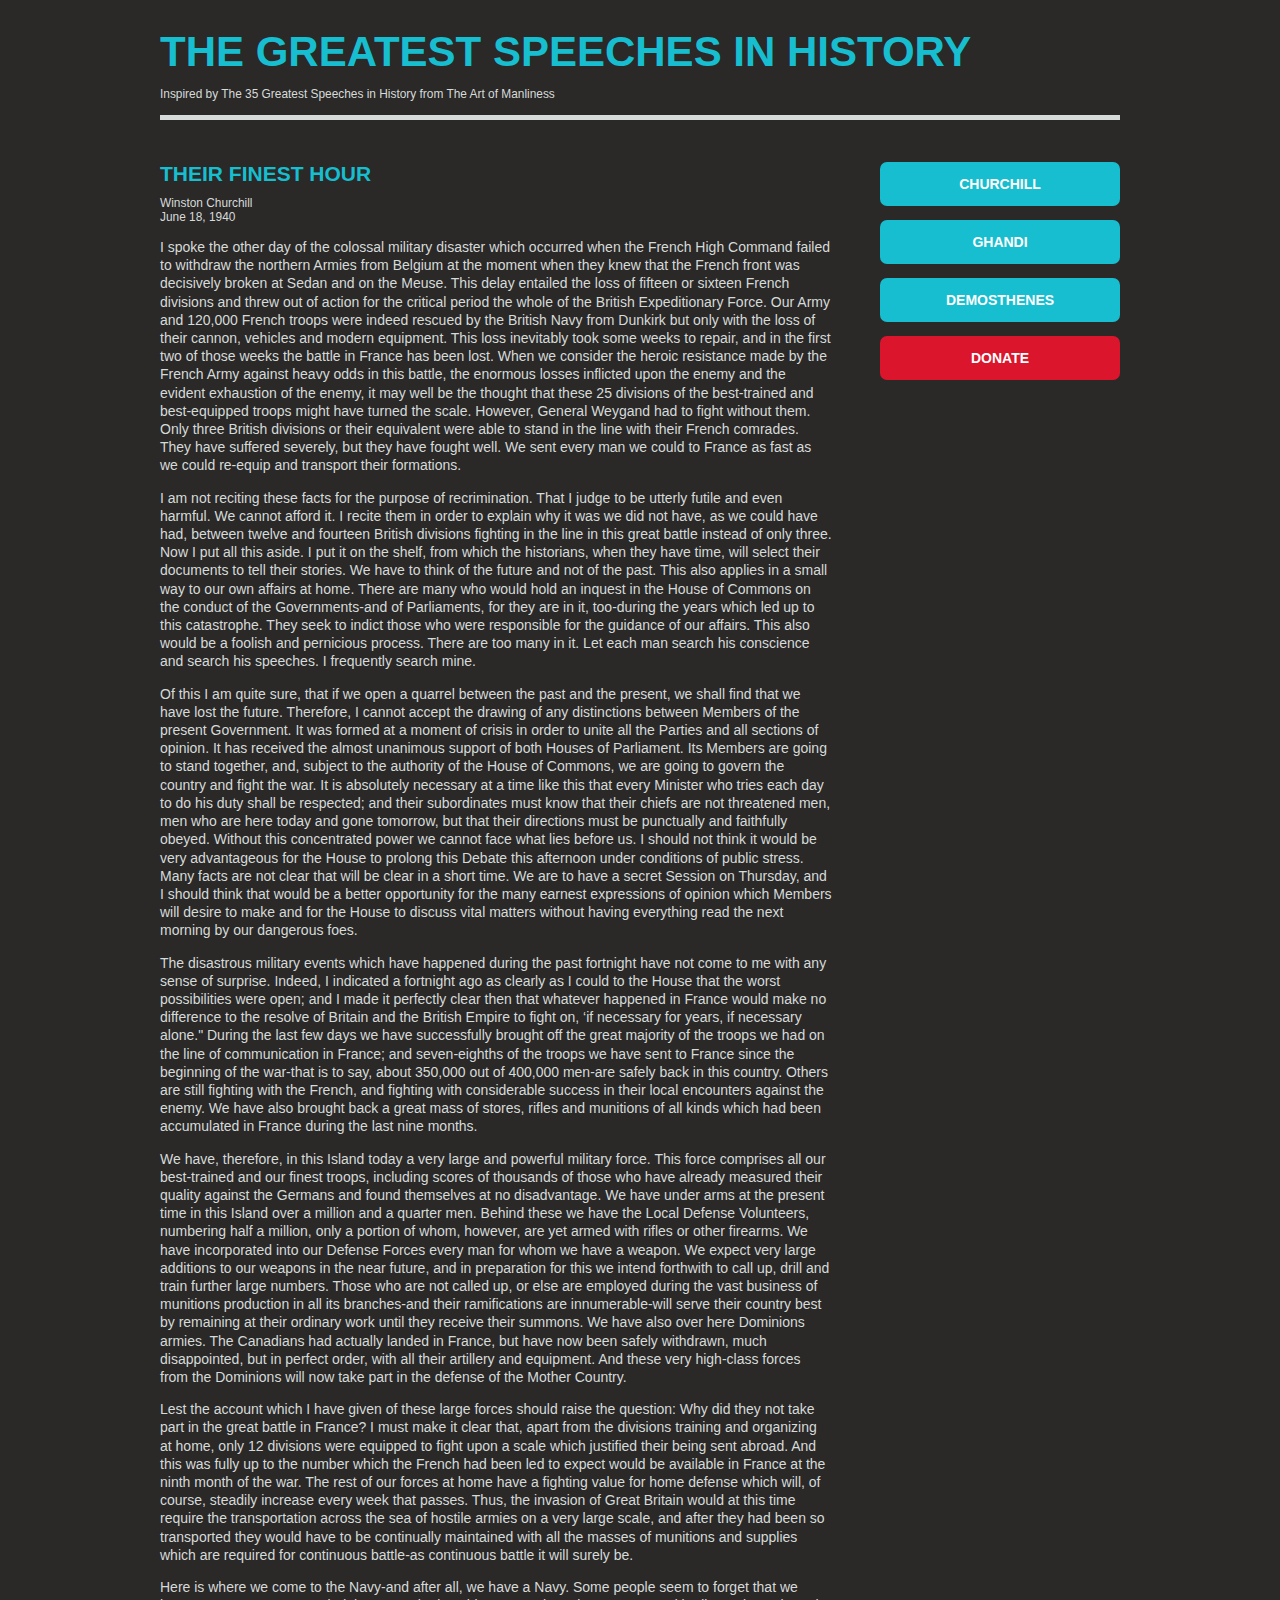
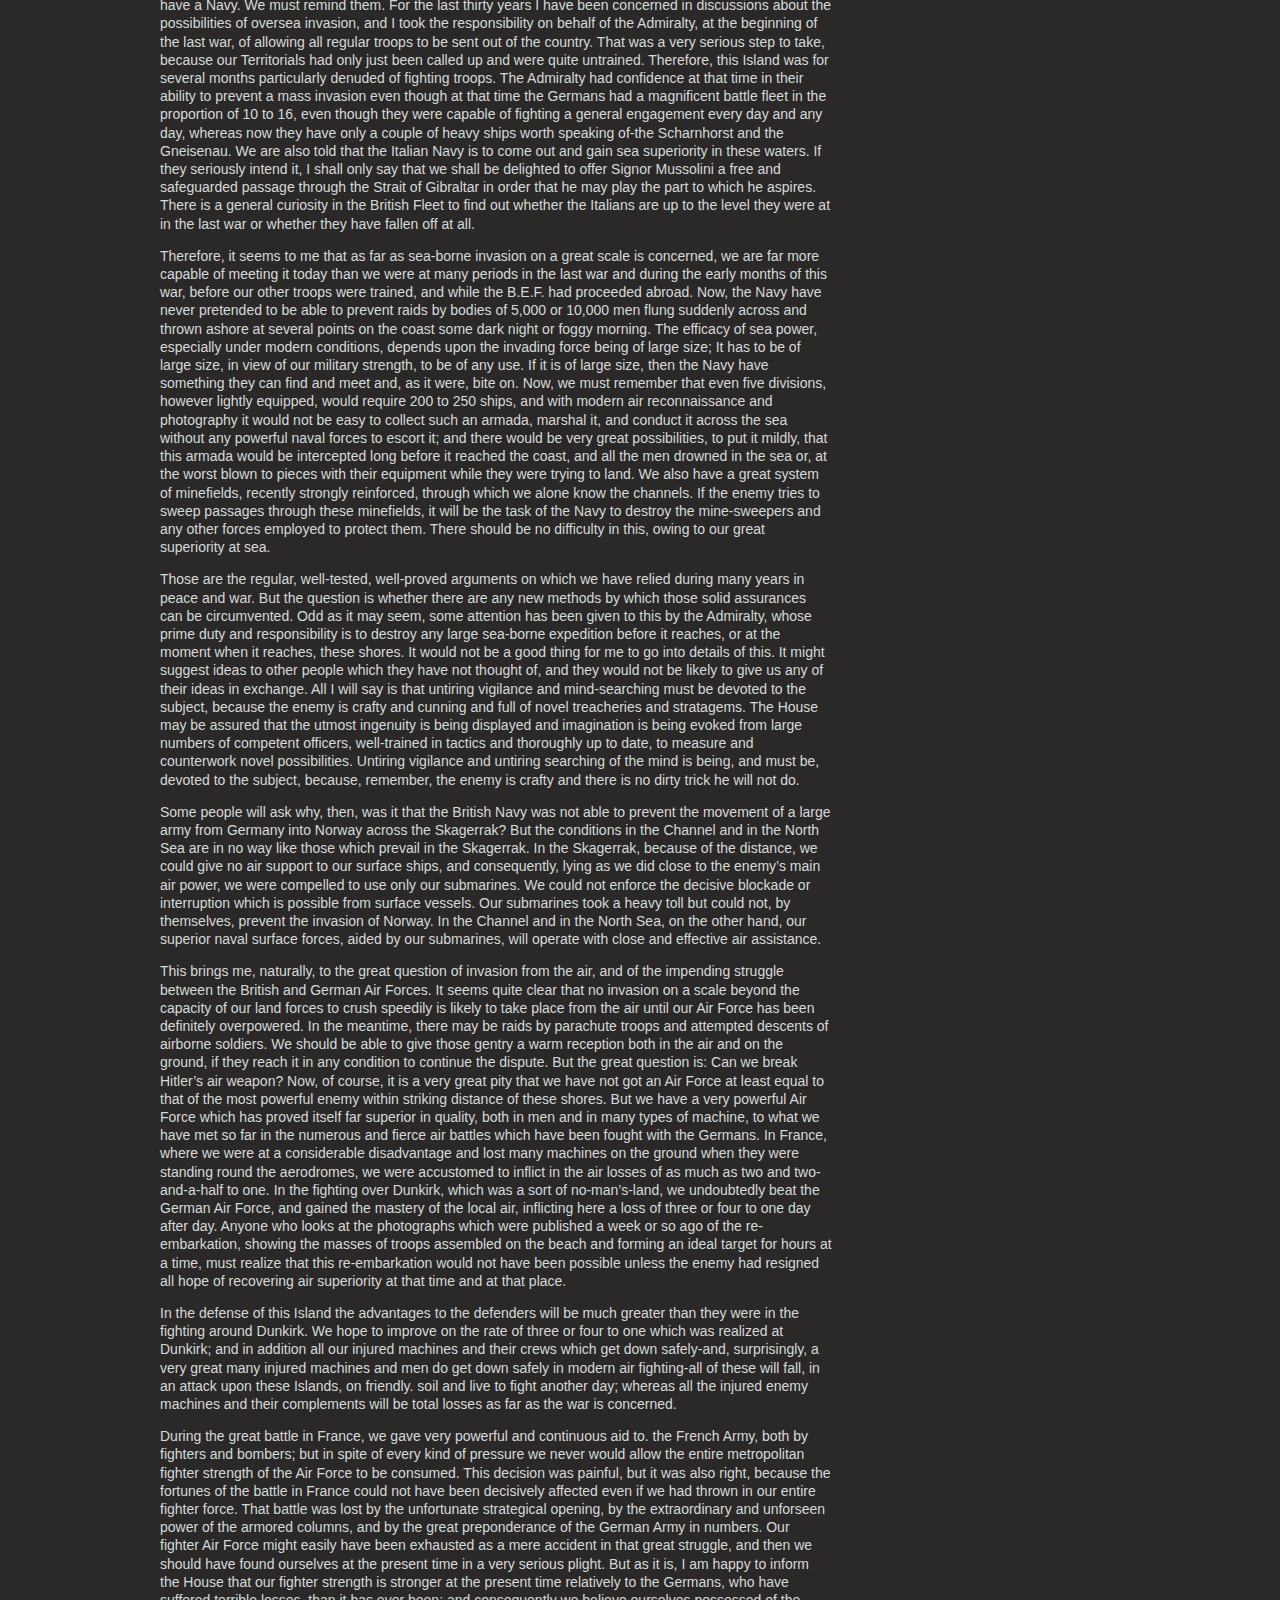
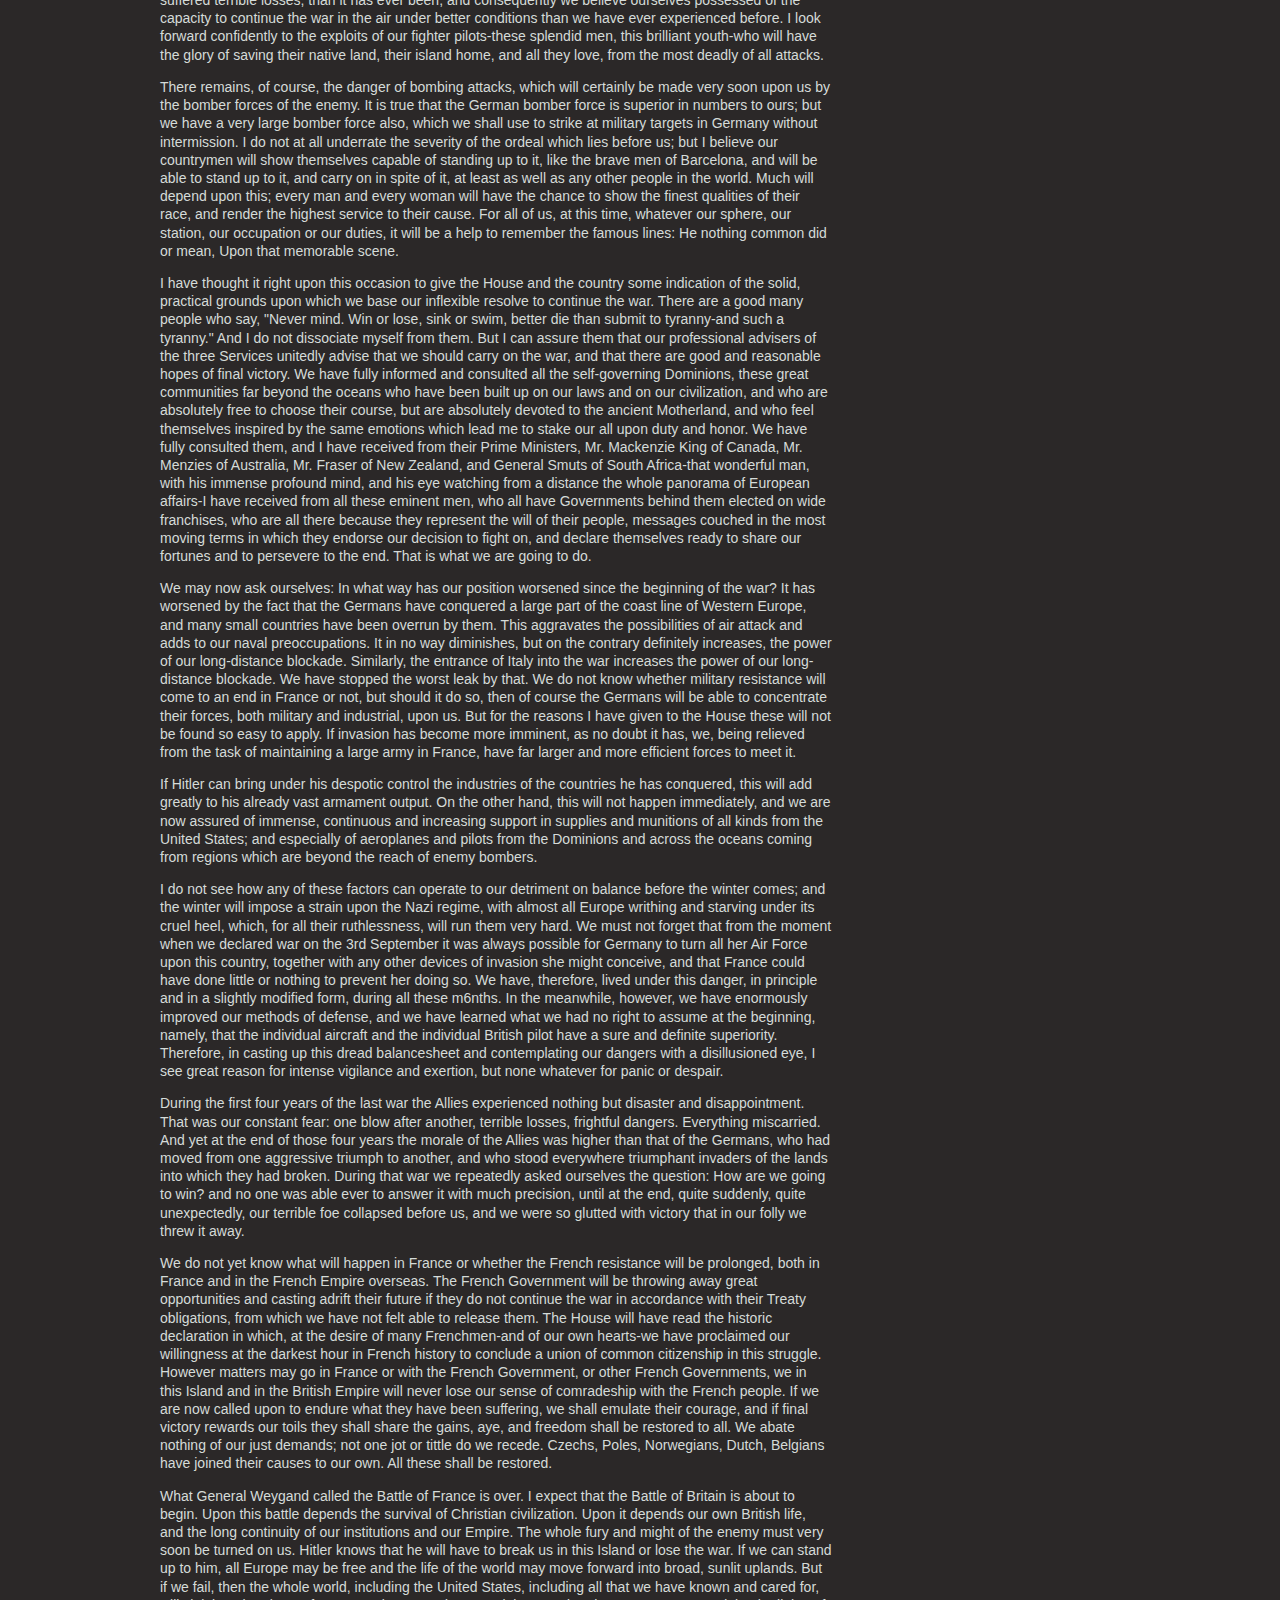
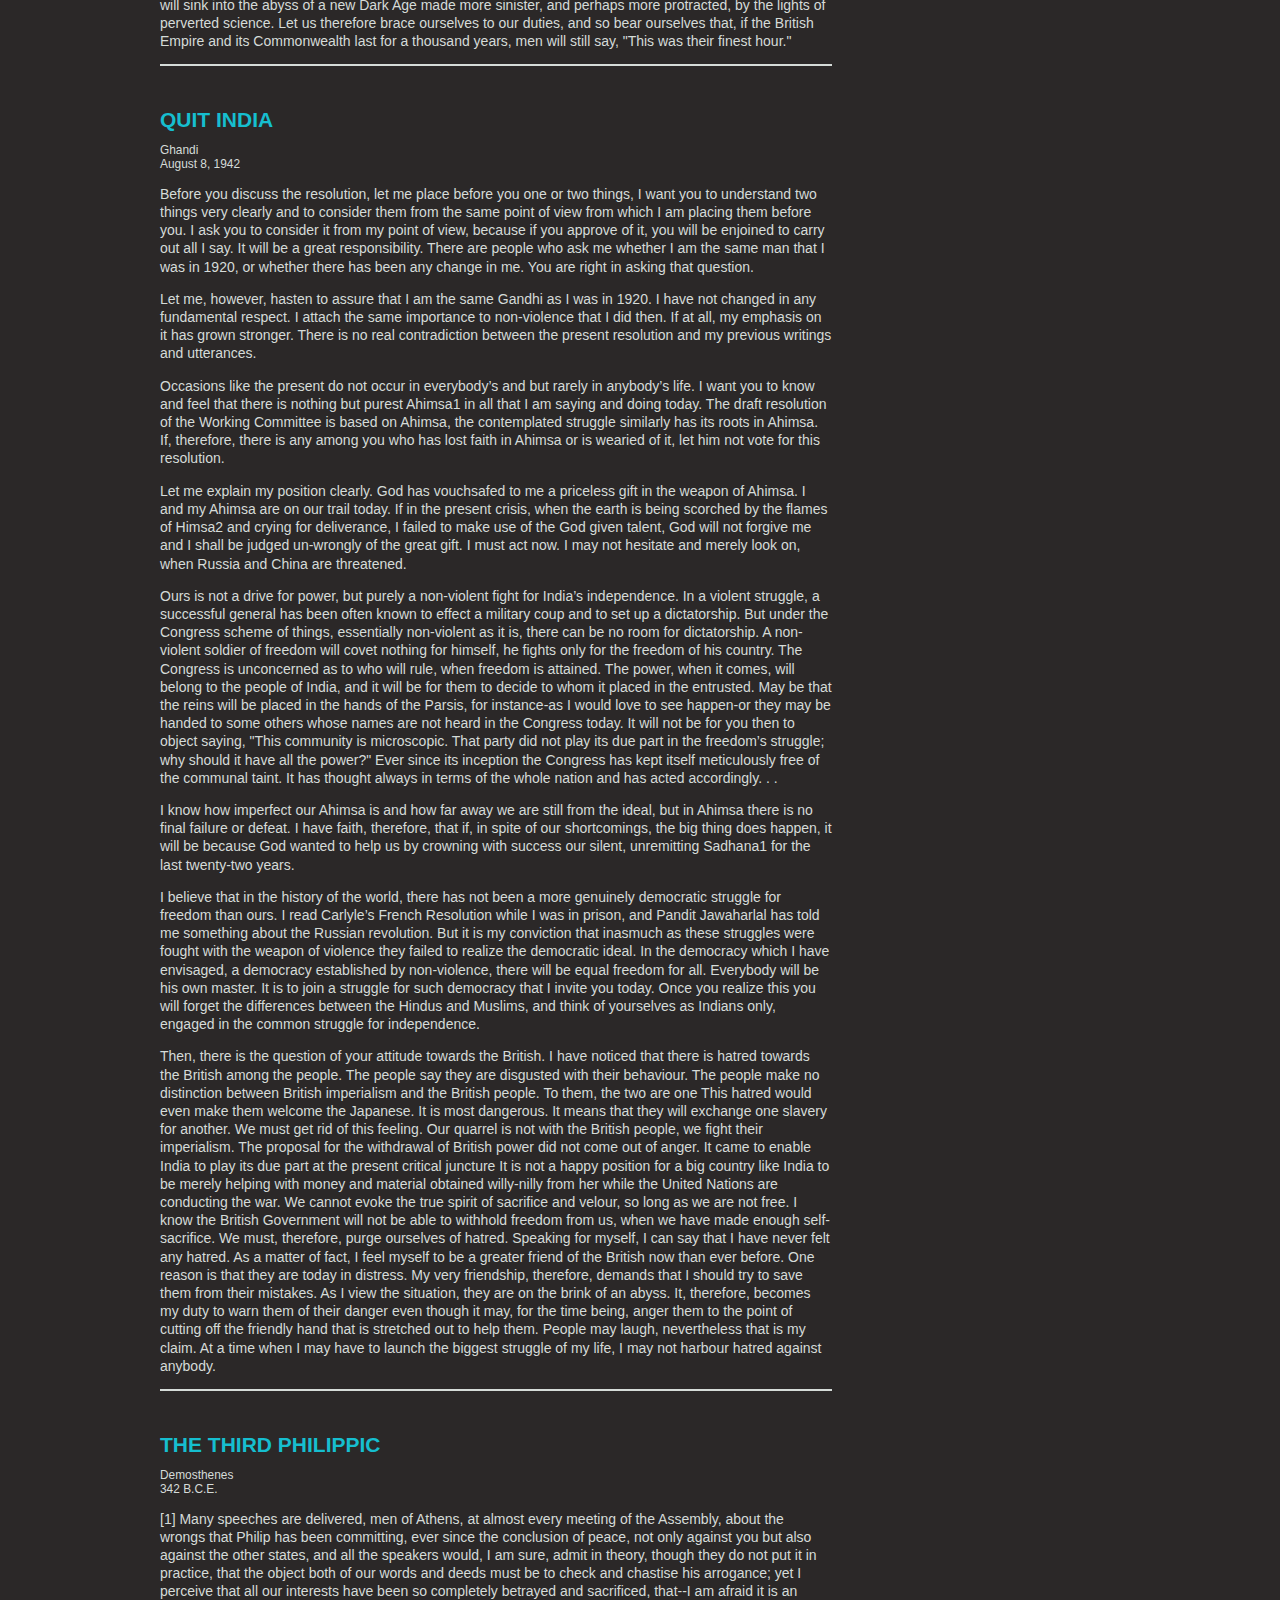
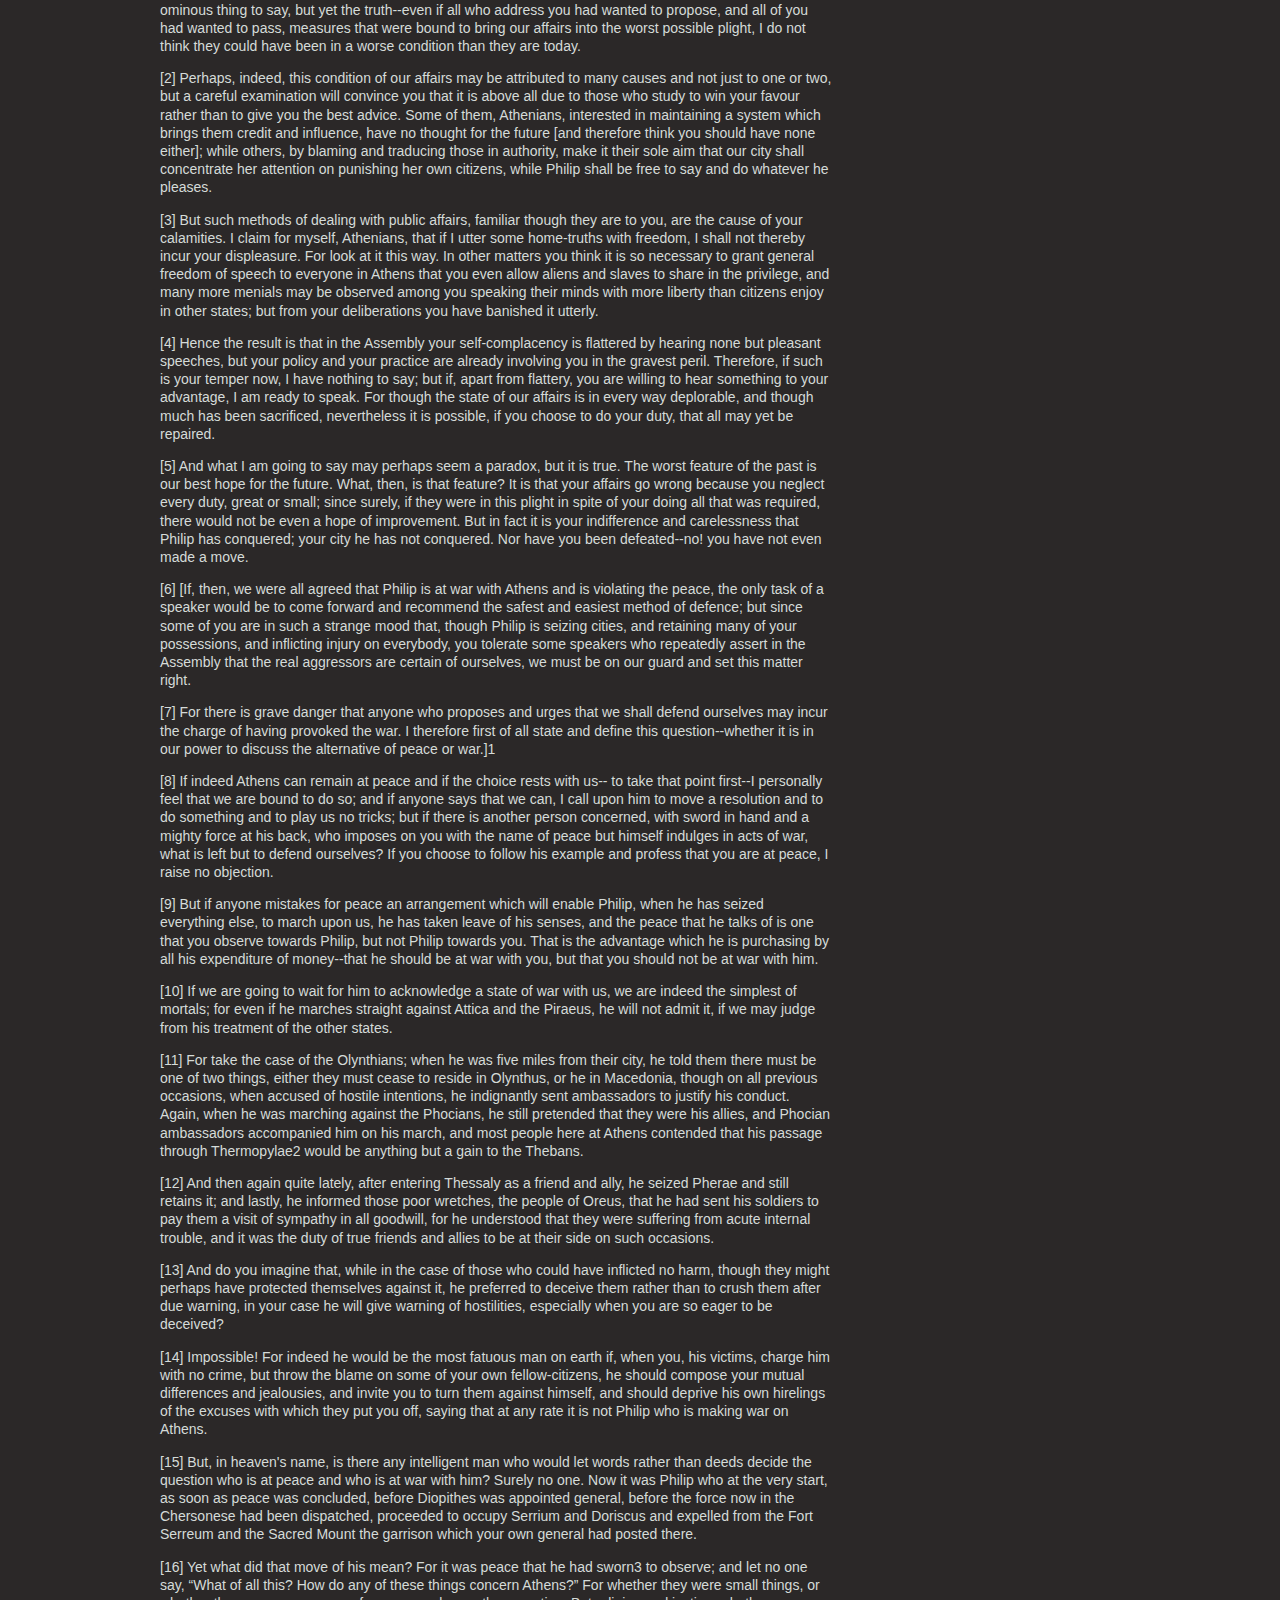
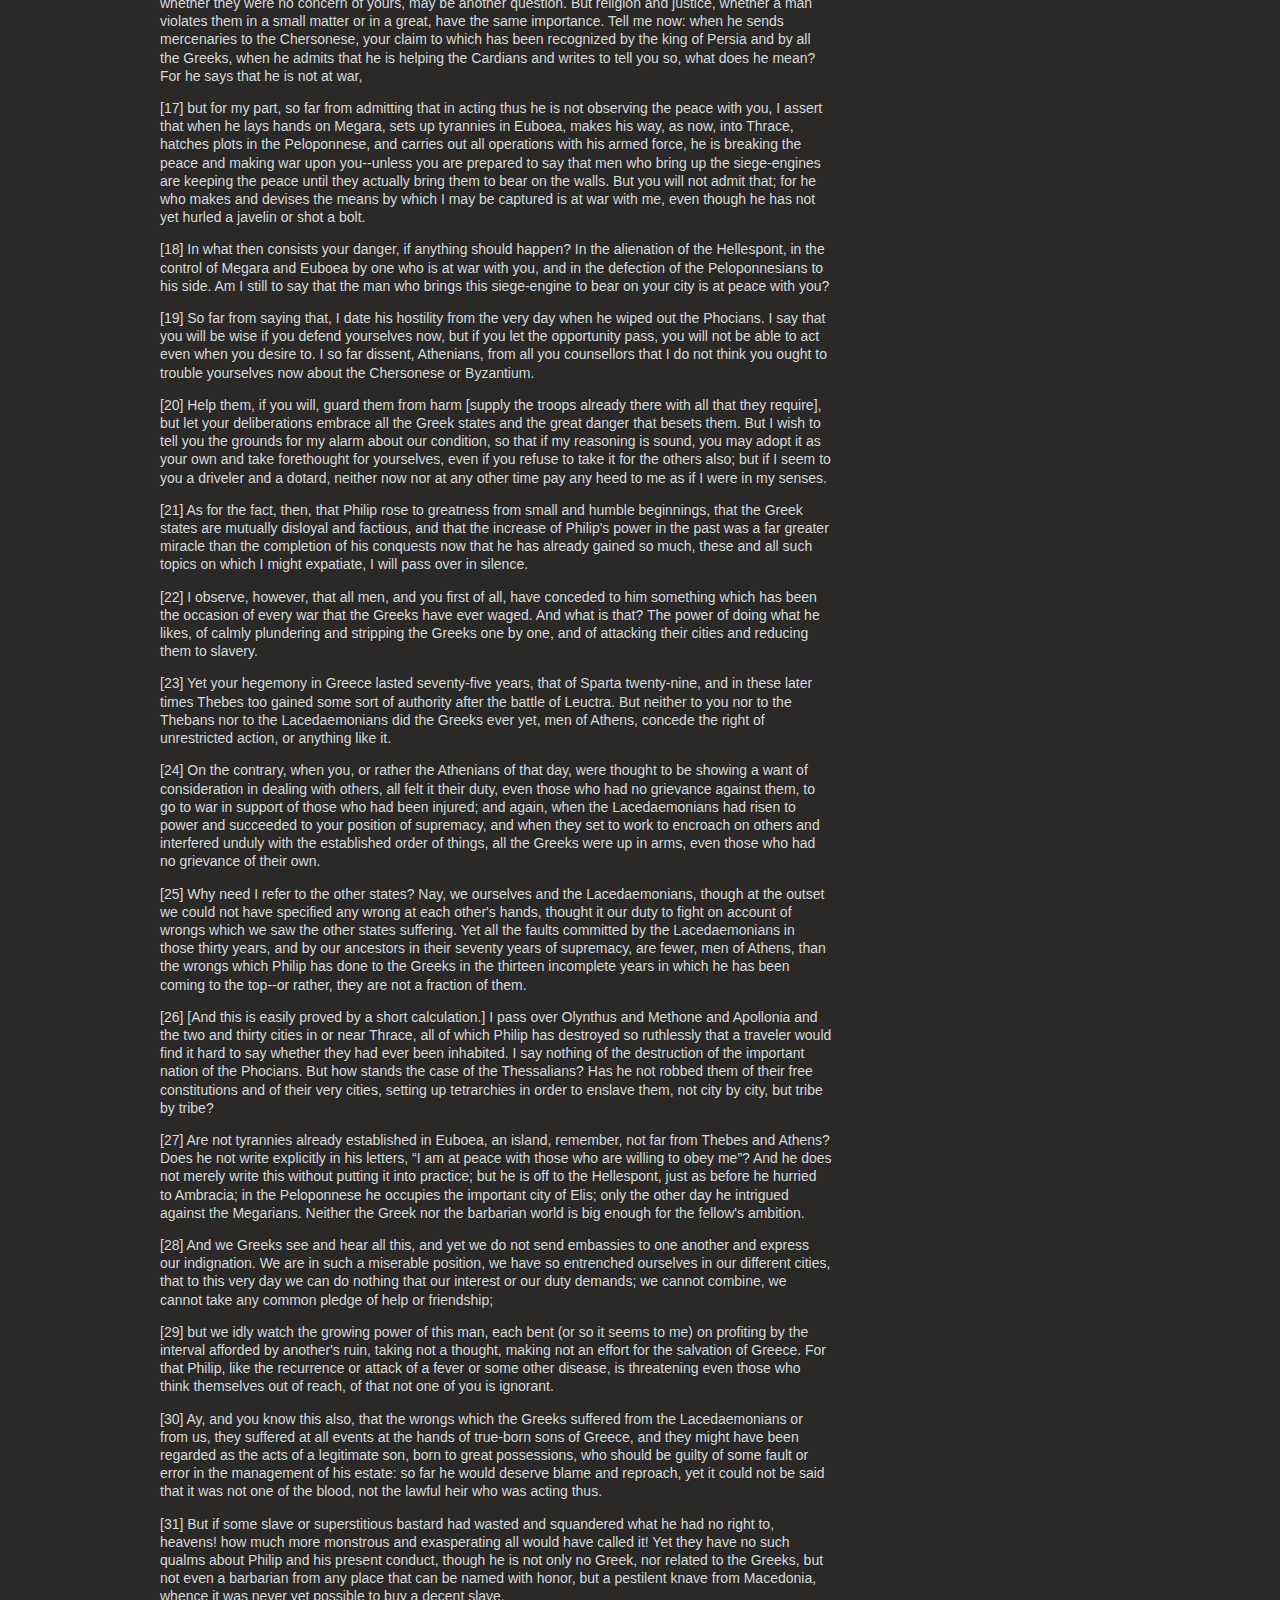
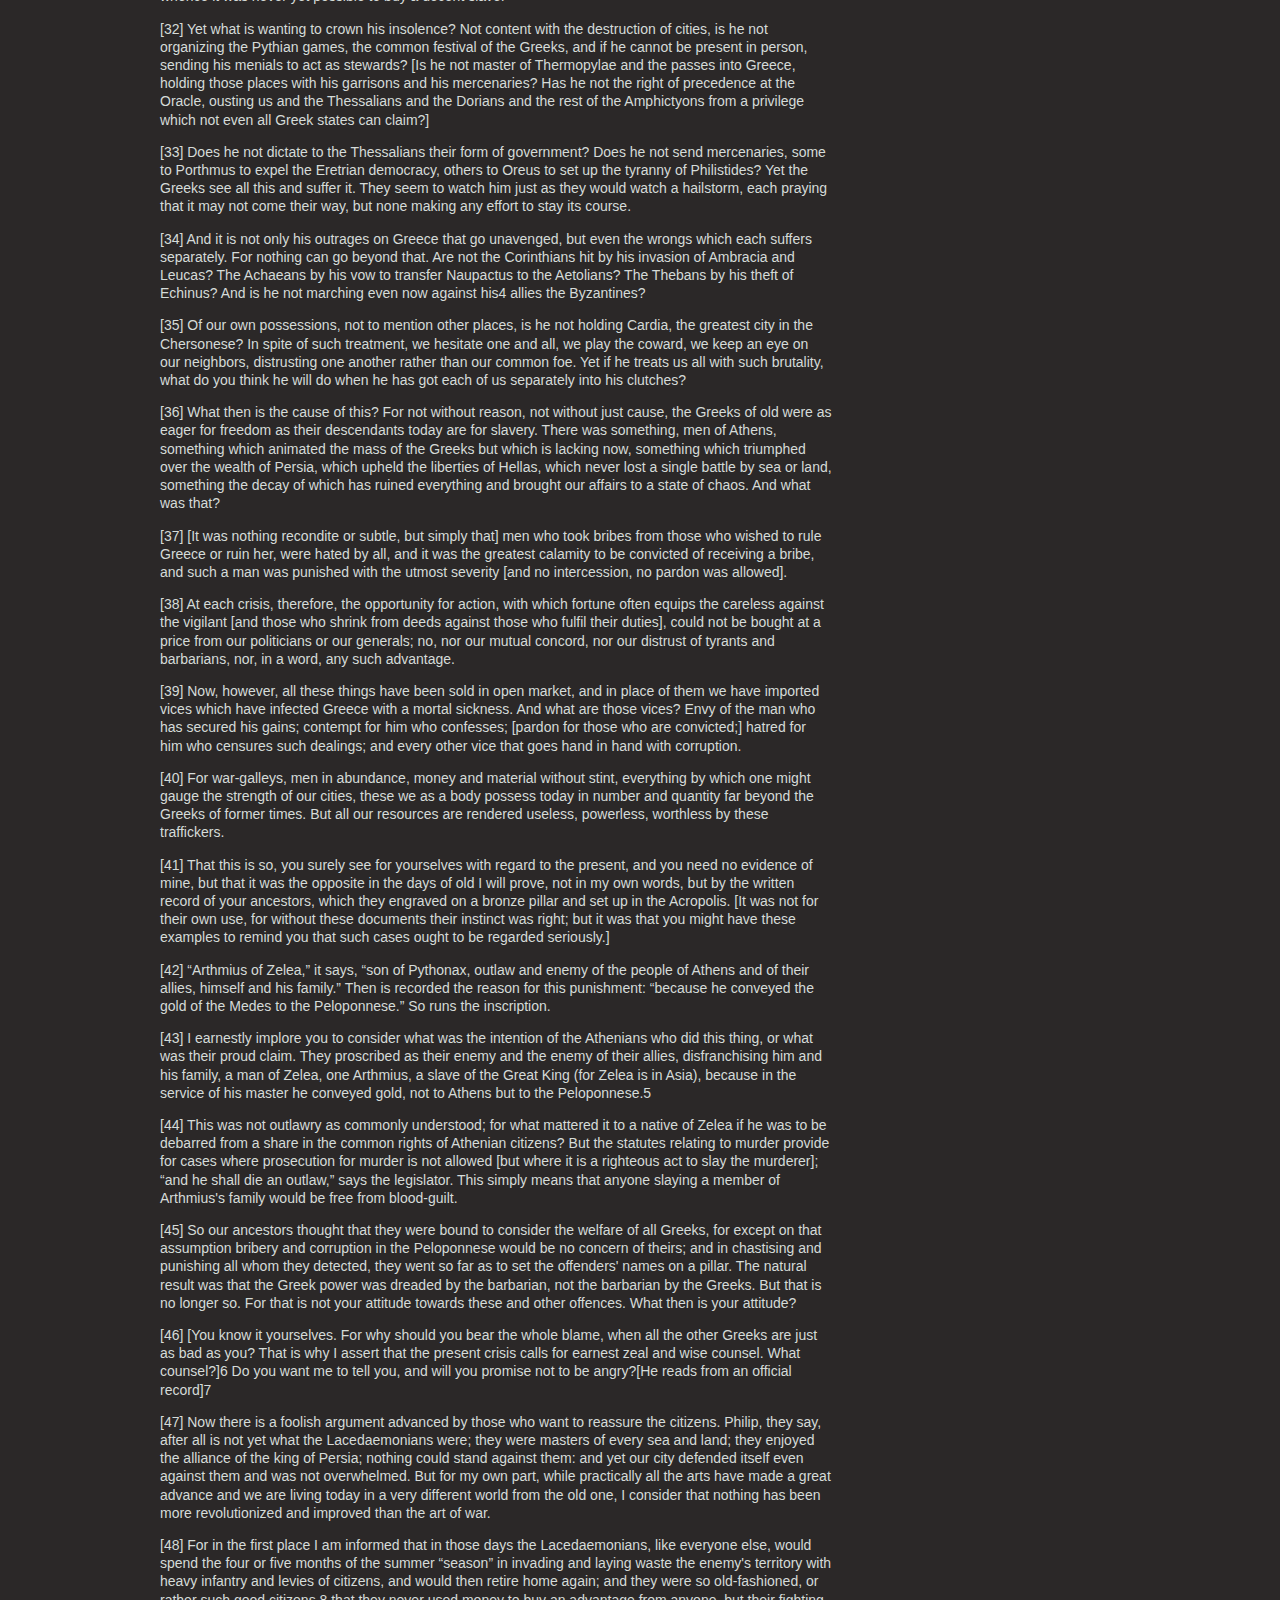
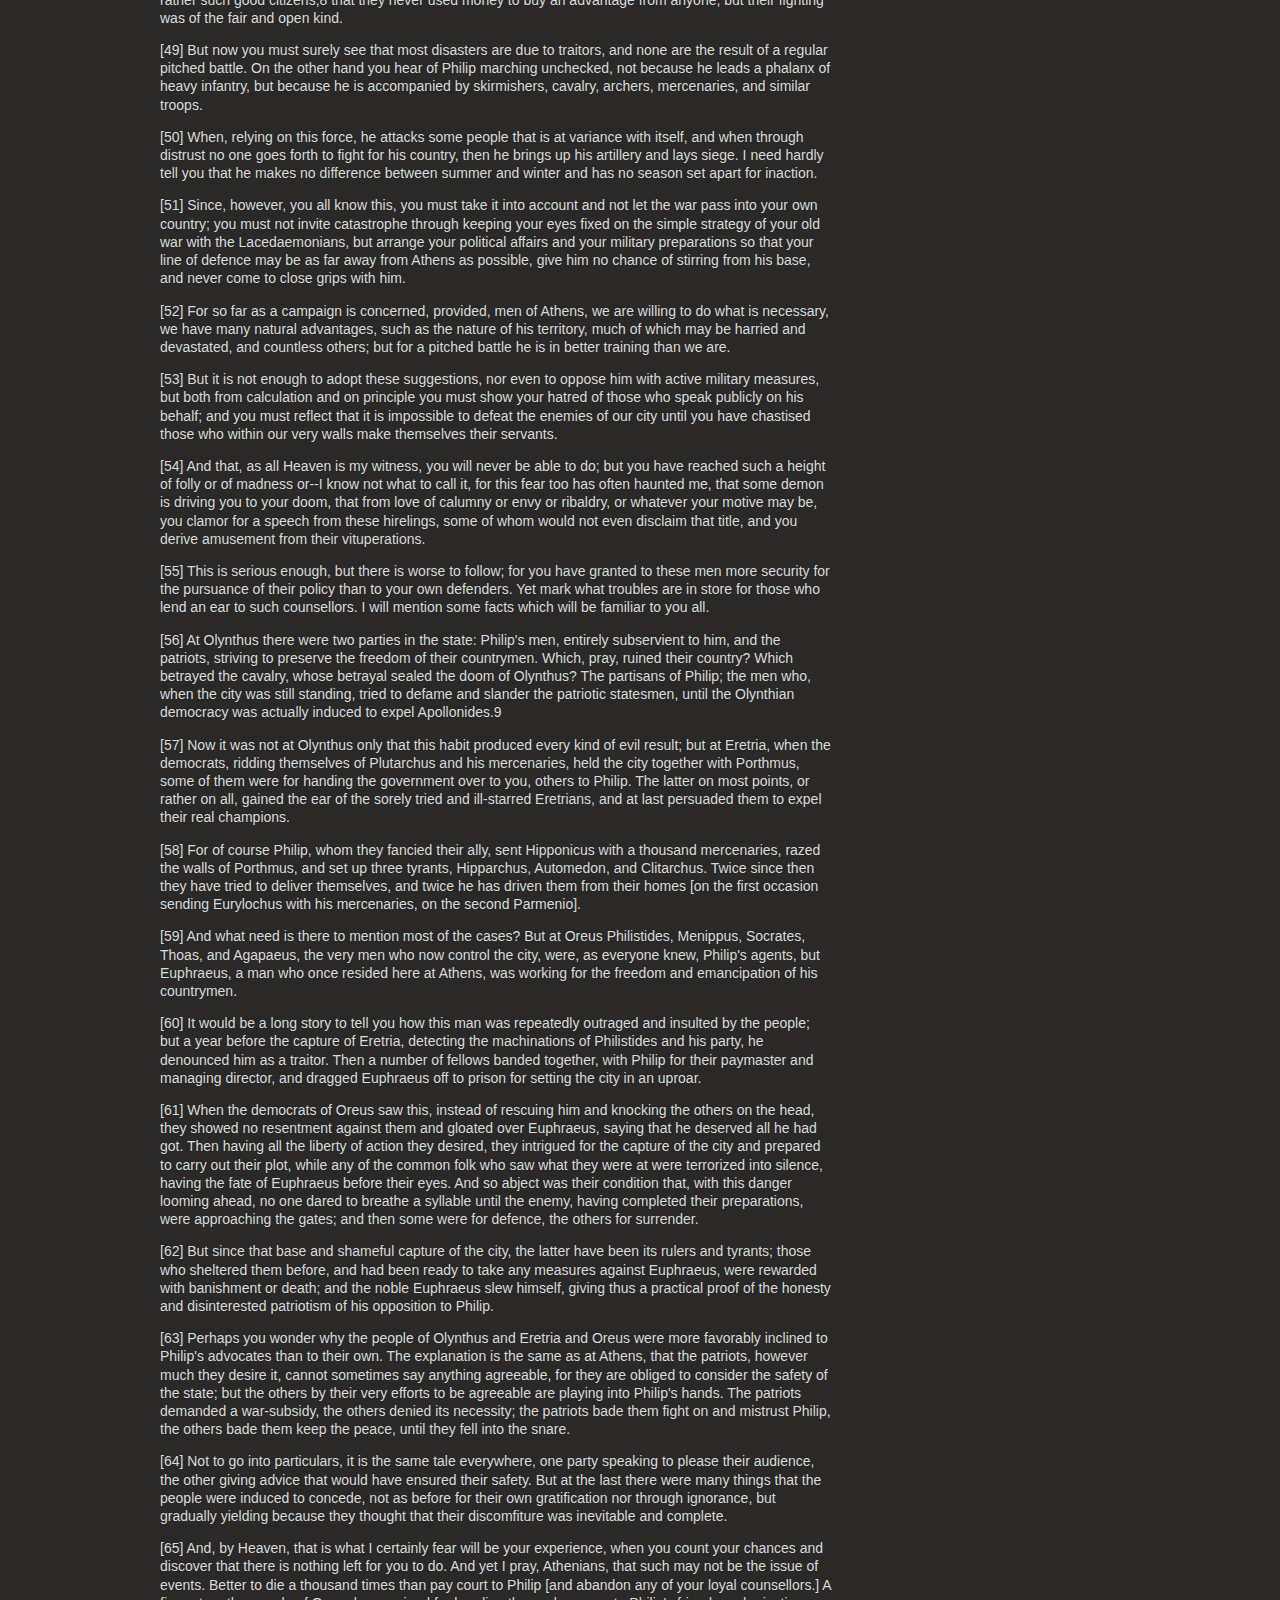
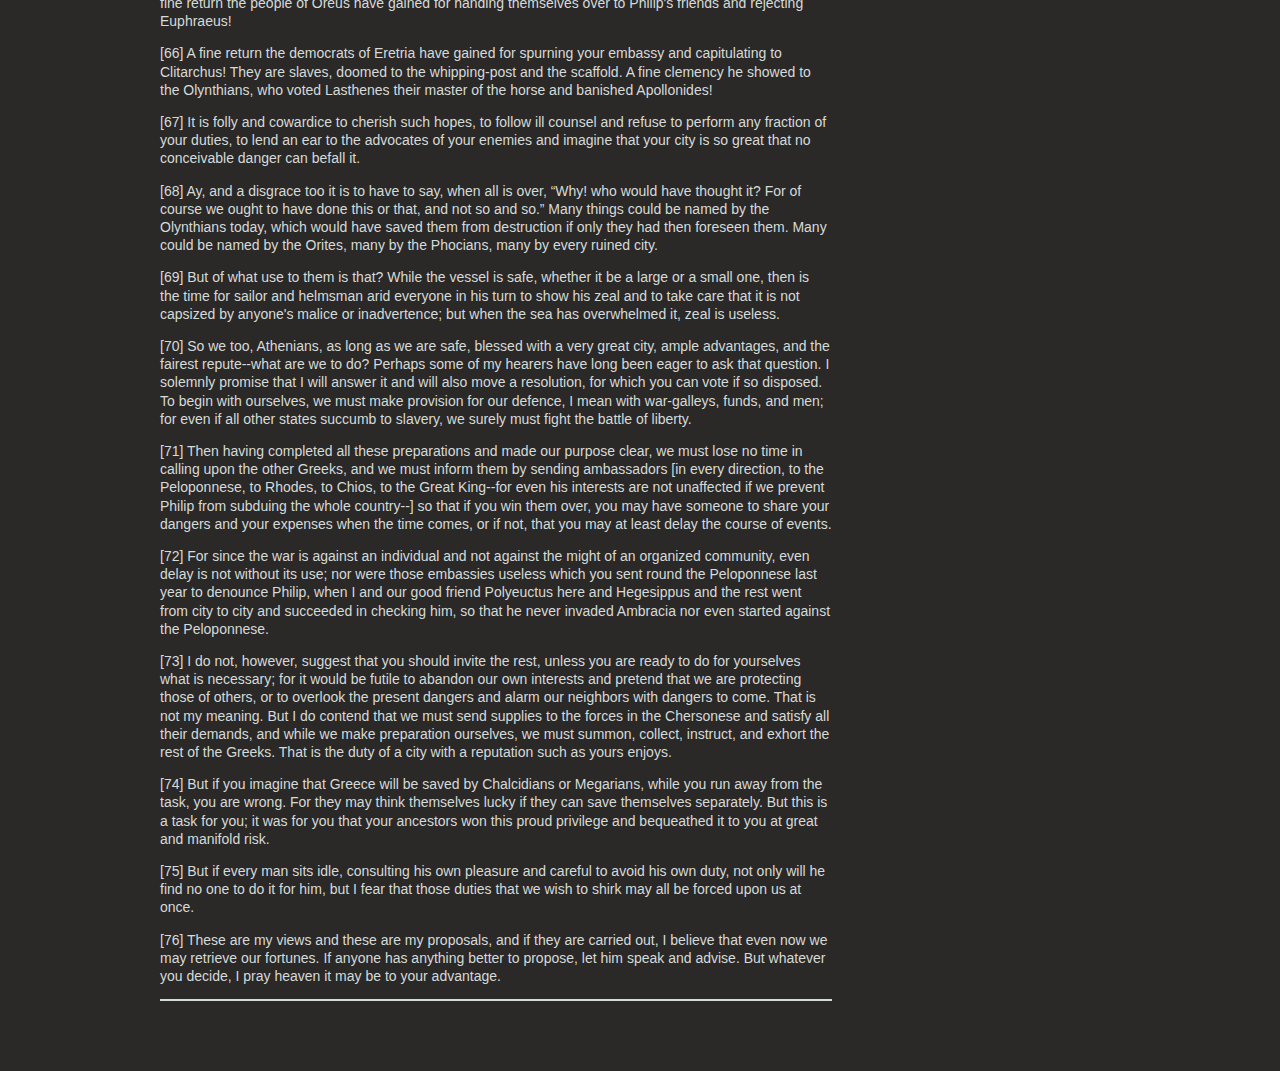
<file: Assign5/index.html>
<!doctype html>
<html>
  <head>
    <meta http-equiv="Content-Type" content="text/html; charset=UTF-8" />
    <title>The Greatest Speeches in History</title>
    <link href="css/main.css" rel="stylesheet" type="text/css" />
  </head>
  <body>
    <div class="wrapper group">
      <header class="main-header">
        <h1>The Greatest Speeches in History</h1>
        <span class="citation">Inspired by <a href="http://www.artofmanliness.com/2008/08/01/the-35-greatest-speeches-in-history/" target="_blank">The 35 Greatest Speeches in History</a> from The Art of Manliness</span>
      </header>
      <section class="main-content">
<!--         <h2 class="hidden">Section Needs a Header</h2>
 -->        <article id="Churchill">
          <header>
            <h2>Their Finest Hour</h2>
            <span class="author">Winston Churchill</span>
            <span class="date">June 18, 1940</span>
          </header>
          <p>I spoke the other day of the colossal military disaster which occurred when the French High Command failed to withdraw the northern Armies from Belgium at the moment when they knew that the French front was decisively broken at Sedan and on the Meuse. This delay entailed the loss of fifteen or sixteen French divisions and threw out of action for the critical period the whole of the British Expeditionary Force. Our Army and 120,000 French troops were indeed rescued by the British Navy from Dunkirk but only with the loss of their cannon, vehicles and modern equipment. This loss inevitably took some weeks to repair, and in the first two of those weeks the battle in France has been lost. When we consider the heroic resistance made by the French Army against heavy odds in this battle, the enormous losses inflicted upon the enemy and the evident exhaustion of the enemy, it may well be the thought that these 25 divisions of the best-trained and best-equipped troops might have turned the scale. However, General Weygand had to fight without them. Only three British divisions or their equivalent were able to stand in the line with their French comrades. They have suffered severely, but they have fought well. We sent every man we could to France as fast as we could re-equip and transport their formations.</p>
          <p>I am not reciting these facts for the purpose of recrimination. That I judge to be utterly futile and even harmful. We cannot afford it. I recite them in order to explain why it was we did not have, as we could have had, between twelve and fourteen British divisions fighting in the line in this great battle instead of only three. Now I put all this aside. I put it on the shelf, from which the historians, when they have time, will select their documents to tell their stories. We have to think of the future and not of the past. This also applies in a small way to our own affairs at home. There are many who would hold an inquest in the House of Commons on the conduct of the Governments-and of Parliaments, for they are in it, too-during the years which led up to this catastrophe. They seek to indict those who were responsible for the guidance of our affairs. This also would be a foolish and pernicious process. There are too many in it. Let each man search his conscience and search his speeches. I frequently search mine.</p>
          <p>Of this I am quite sure, that if we open a quarrel between the past and the present, we shall find that we have lost the future. Therefore, I cannot accept the drawing of any distinctions between Members of the present Government. It was formed at a moment of crisis in order to unite all the Parties and all sections of opinion. It has received the almost unanimous support of both Houses of Parliament. Its Members are going to stand together, and, subject to the authority of the House of Commons, we are going to govern the country and fight the war. It is absolutely necessary at a time like this that every Minister who tries each day to do his duty shall be respected; and their subordinates must know that their chiefs are not threatened men, men who are here today and gone tomorrow, but that their directions must be punctually and faithfully obeyed. Without this concentrated power we cannot face what lies before us. I should not think it would be very advantageous for the House to prolong this Debate this afternoon under conditions of public stress. Many facts are not clear that will be clear in a short time. We are to have a secret Session on Thursday, and I should think that would be a better opportunity for the many earnest expressions of opinion which Members will desire to make and for the House to discuss vital matters without having everything read the next morning by our dangerous foes.</p>
          <p>The disastrous military events which have happened during the past fortnight have not come to me with any sense of surprise. Indeed, I indicated a fortnight ago as clearly as I could to the House that the worst possibilities were open; and I made it perfectly clear then that whatever happened in France would make no difference to the resolve of Britain and the British Empire to fight on, ‘if necessary for years, if necessary alone." During the last few days we have successfully brought off the great majority of the troops we had on the line of communication in France; and seven-eighths of the troops we have sent to France since the beginning of the war-that is to say, about 350,000 out of 400,000 men-are safely back in this country. Others are still fighting with the French, and fighting with considerable success in their local encounters against the enemy. We have also brought back a great mass of stores, rifles and munitions of all kinds which had been accumulated in France during the last nine months.</p>
          <p>We have, therefore, in this Island today a very large and powerful military force. This force comprises all our best-trained and our finest troops, including scores of thousands of those who have already measured their quality against the Germans and found themselves at no disadvantage. We have under arms at the present time in this Island over a million and a quarter men. Behind these we have the Local Defense Volunteers, numbering half a million, only a portion of whom, however, are yet armed with rifles or other firearms. We have incorporated into our Defense Forces every man for whom we have a weapon. We expect very large additions to our weapons in the near future, and in preparation for this we intend forthwith to call up, drill and train further large numbers. Those who are not called up, or else are employed during the vast business of munitions production in all its branches-and their ramifications are innumerable-will serve their country best by remaining at their ordinary work until they receive their summons. We have also over here Dominions armies. The Canadians had actually landed in France, but have now been safely withdrawn, much disappointed, but in perfect order, with all their artillery and equipment. And these very high-class forces from the Dominions will now take part in the defense of the Mother Country.</p>
          <p>Lest the account which I have given of these large forces should raise the question: Why did they not take part in the great battle in France? I must make it clear that, apart from the divisions training and organizing at home, only 12 divisions were equipped to fight upon a scale which justified their being sent abroad. And this was fully up to the number which the French had been led to expect would be available in France at the ninth month of the war. The rest of our forces at home have a fighting value for home defense which will, of course, steadily increase every week that passes. Thus, the invasion of Great Britain would at this time require the transportation across the sea of hostile armies on a very large scale, and after they had been so transported they would have to be continually maintained with all the masses of munitions and supplies which are required for continuous battle-as continuous battle it will surely be.</p>
          <p>Here is where we come to the Navy-and after all, we have a Navy. Some people seem to forget that we have a Navy. We must remind them. For the last thirty years I have been concerned in discussions about the possibilities of oversea invasion, and I took the responsibility on behalf of the Admiralty, at the beginning of the last war, of allowing all regular troops to be sent out of the country. That was a very serious step to take, because our Territorials had only just been called up and were quite untrained. Therefore, this Island was for several months particularly denuded of fighting troops. The Admiralty had confidence at that time in their ability to prevent a mass invasion even though at that time the Germans had a magnificent battle fleet in the proportion of 10 to 16, even though they were capable of fighting a general engagement every day and any day, whereas now they have only a couple of heavy ships worth speaking of-the Scharnhorst and the Gneisenau. We are also told that the Italian Navy is to come out and gain sea superiority in these waters. If they seriously intend it, I shall only say that we shall be delighted to offer Signor Mussolini a free and safeguarded passage through the Strait of Gibraltar in order that he may play the part to which he aspires. There is a general curiosity in the British Fleet to find out whether the Italians are up to the level they were at in the last war or whether they have fallen off at all.</p>
          <p>Therefore, it seems to me that as far as sea-borne invasion on a great scale is concerned, we are far more capable of meeting it today than we were at many periods in the last war and during the early months of this war, before our other troops were trained, and while the B.E.F. had proceeded abroad. Now, the Navy have never pretended to be able to prevent raids by bodies of 5,000 or 10,000 men flung suddenly across and thrown ashore at several points on the coast some dark night or foggy morning. The efficacy of sea power, especially under modern conditions, depends upon the invading force being of large size; It has to be of large size, in view of our military strength, to be of any use. If it is of large size, then the Navy have something they can find and meet and, as it were, bite on. Now, we must remember that even five divisions, however lightly equipped, would require 200 to 250 ships, and with modern air reconnaissance and photography it would not be easy to collect such an armada, marshal it, and conduct it across the sea without any powerful naval forces to escort it; and there would be very great possibilities, to put it mildly, that this armada would be intercepted long before it reached the coast, and all the men drowned in the sea or, at the worst blown to pieces with their equipment while they were trying to land. We also have a great system of minefields, recently strongly reinforced, through which we alone know the channels. If the enemy tries to sweep passages through these minefields, it will be the task of the Navy to destroy the mine-sweepers and any other forces employed to protect them. There should be no difficulty in this, owing to our great superiority at sea.</p>
          <p>Those are the regular, well-tested, well-proved arguments on which we have relied during many years in peace and war. But the question is whether there are any new methods by which those solid assurances can be circumvented. Odd as it may seem, some attention has been given to this by the Admiralty, whose prime duty and responsibility is to destroy any large sea-borne expedition before it reaches, or at the moment when it reaches, these shores. It would not be a good thing for me to go into details of this. It might suggest ideas to other people which they have not thought of, and they would not be likely to give us any of their ideas in exchange. All I will say is that untiring vigilance and mind-searching must be devoted to the subject, because the enemy is crafty and cunning and full of novel treacheries and stratagems. The House may be assured that the utmost ingenuity is being displayed and imagination is being evoked from large numbers of competent officers, well-trained in tactics and thoroughly up to date, to measure and counterwork novel possibilities. Untiring vigilance and untiring searching of the mind is being, and must be, devoted to the subject, because, remember, the enemy is crafty and there is no dirty trick he will not do.</p>
          <p>Some people will ask why, then, was it that the British Navy was not able to prevent the movement of a large army from Germany into Norway across the Skagerrak? But the conditions in the Channel and in the North Sea are in no way like those which prevail in the Skagerrak. In the Skagerrak, because of the distance, we could give no air support to our surface ships, and consequently, lying as we did close to the enemy’s main air power, we were compelled to use only our submarines. We could not enforce the decisive blockade or interruption which is possible from surface vessels. Our submarines took a heavy toll but could not, by themselves, prevent the invasion of Norway. In the Channel and in the North Sea, on the other hand, our superior naval surface forces, aided by our submarines, will operate with close and effective air assistance.</p>
          <p>This brings me, naturally, to the great question of invasion from the air, and of the impending struggle between the British and German Air Forces. It seems quite clear that no invasion on a scale beyond the capacity of our land forces to crush speedily is likely to take place from the air until our Air Force has been definitely overpowered. In the meantime, there may be raids by parachute troops and attempted descents of airborne soldiers. We should be able to give those gentry a warm reception both in the air and on the ground, if they reach it in any condition to continue the dispute. But the great question is: Can we break Hitler’s air weapon? Now, of course, it is a very great pity that we have not got an Air Force at least equal to that of the most powerful enemy within striking distance of these shores. But we have a very powerful Air Force which has proved itself far superior in quality, both in men and in many types of machine, to what we have met so far in the numerous and fierce air battles which have been fought with the Germans. In France, where we were at a considerable disadvantage and lost many machines on the ground when they were standing round the aerodromes, we were accustomed to inflict in the air losses of as much as two and two-and-a-half to one. In the fighting over Dunkirk, which was a sort of no-man’s-land, we undoubtedly beat the German Air Force, and gained the mastery of the local air, inflicting here a loss of three or four to one day after day. Anyone who looks at the photographs which were published a week or so ago of the re-embarkation, showing the masses of troops assembled on the beach and forming an ideal target for hours at a time, must realize that this re-embarkation would not have been possible unless the enemy had resigned all hope of recovering air superiority at that time and at that place.</p>
          <p>In the defense of this Island the advantages to the defenders will be much greater than they were in the fighting around Dunkirk. We hope to improve on the rate of three or four to one which was realized at Dunkirk; and in addition all our injured machines and their crews which get down safely-and, surprisingly, a very great many injured machines and men do get down safely in modern air fighting-all of these will fall, in an attack upon these Islands, on friendly. soil and live to fight another day; whereas all the injured enemy machines and their complements will be total losses as far as the war is concerned.</p>
          <p>During the great battle in France, we gave very powerful and continuous aid to. the French Army, both by fighters and bombers; but in spite of every kind of pressure we never would allow the entire metropolitan fighter strength of the Air Force to be consumed. This decision was painful, but it was also right, because the fortunes of the battle in France could not have been decisively affected even if we had thrown in our entire fighter force. That battle was lost by the unfortunate strategical opening, by the extraordinary and unforseen power of the armored columns, and by the great preponderance of the German Army in numbers. Our fighter Air Force might easily have been exhausted as a mere accident in that great struggle, and then we should have found ourselves at the present time in a very serious plight. But as it is, I am happy to inform the House that our fighter strength is stronger at the present time relatively to the Germans, who have suffered terrible losses, than it has ever been; and consequently we believe ourselves possessed of the capacity to continue the war in the air under better conditions than we have ever experienced before. I look forward confidently to the exploits of our fighter pilots-these splendid men, this brilliant youth-who will have the glory of saving their native land, their island home, and all they love, from the most deadly of all attacks.</p>
          <p>There remains, of course, the danger of bombing attacks, which will certainly be made very soon upon us by the bomber forces of the enemy. It is true that the German bomber force is superior in numbers to ours; but we have a very large bomber force also, which we shall use to strike at military targets in Germany without intermission. I do not at all underrate the severity of the ordeal which lies before us; but I believe our countrymen will show themselves capable of standing up to it, like the brave men of Barcelona, and will be able to stand up to it, and carry on in spite of it, at least as well as any other people in the world. Much will depend upon this; every man and every woman will have the chance to show the finest qualities of their race, and render the highest service to their cause. For all of us, at this time, whatever our sphere, our station, our occupation or our duties, it will be a help to remember the famous lines: He nothing common did or mean, Upon that memorable scene.</p>
          <p>I have thought it right upon this occasion to give the House and the country some indication of the solid, practical grounds upon which we base our inflexible resolve to continue the war. There are a good many people who say, "Never mind. Win or lose, sink or swim, better die than submit to tyranny-and such a tyranny." And I do not dissociate myself from them. But I can assure them that our professional advisers of the three Services unitedly advise that we should carry on the war, and that there are good and reasonable hopes of final victory. We have fully informed and consulted all the self-governing Dominions, these great communities far beyond the oceans who have been built up on our laws and on our civilization, and who are absolutely free to choose their course, but are absolutely devoted to the ancient Motherland, and who feel themselves inspired by the same emotions which lead me to stake our all upon duty and honor. We have fully consulted them, and I have received from their Prime Ministers, Mr. Mackenzie King of Canada, Mr. Menzies of Australia, Mr. Fraser of New Zealand, and General Smuts of South Africa-that wonderful man, with his immense profound mind, and his eye watching from a distance the whole panorama of European affairs-I have received from all these eminent men, who all have Governments behind them elected on wide franchises, who are all there because they represent the will of their people, messages couched in the most moving terms in which they endorse our decision to fight on, and declare themselves ready to share our fortunes and to persevere to the end. That is what we are going to do.</p>
          <p>We may now ask ourselves: In what way has our position worsened since the beginning of the war? It has worsened by the fact that the Germans have conquered a large part of the coast line of Western Europe, and many small countries have been overrun by them. This aggravates the possibilities of air attack and adds to our naval preoccupations. It in no way diminishes, but on the contrary definitely increases, the power of our long-distance blockade. Similarly, the entrance of Italy into the war increases the power of our long-distance blockade. We have stopped the worst leak by that. We do not know whether military resistance will come to an end in France or not, but should it do so, then of course the Germans will be able to concentrate their forces, both military and industrial, upon us. But for the reasons I have given to the House these will not be found so easy to apply. If invasion has become more imminent, as no doubt it has, we, being relieved from the task of maintaining a large army in France, have far larger and more efficient forces to meet it.</p>
          <p>If Hitler can bring under his despotic control the industries of the countries he has conquered, this will add greatly to his already vast armament output. On the other hand, this will not happen immediately, and we are now assured of immense, continuous and increasing support in supplies and munitions of all kinds from the United States; and especially of aeroplanes and pilots from the Dominions and across the oceans coming from regions which are beyond the reach of enemy bombers.</p>
          <p>I do not see how any of these factors can operate to our detriment on balance before the winter comes; and the winter will impose a strain upon the Nazi regime, with almost all Europe writhing and starving under its cruel heel, which, for all their ruthlessness, will run them very hard. We must not forget that from the moment when we declared war on the 3rd September it was always possible for Germany to turn all her Air Force upon this country, together with any other devices of invasion she might conceive, and that France could have done little or nothing to prevent her doing so. We have, therefore, lived under this danger, in principle and in a slightly modified form, during all these m6nths. In the meanwhile, however, we have enormously improved our methods of defense, and we have learned what we had no right to assume at the beginning, namely, that the individual aircraft and the individual British pilot have a sure and definite superiority. Therefore, in casting up this dread balancesheet and contemplating our dangers with a disillusioned eye, I see great reason for intense vigilance and exertion, but none whatever for panic or despair.</p>
          <p>During the first four years of the last war the Allies experienced nothing but disaster and disappointment. That was our constant fear: one blow after another, terrible losses, frightful dangers. Everything miscarried. And yet at the end of those four years the morale of the Allies was higher than that of the Germans, who had moved from one aggressive triumph to another, and who stood everywhere triumphant invaders of the lands into which they had broken. During that war we repeatedly asked ourselves the question: How are we going to win? and no one was able ever to answer it with much precision, until at the end, quite suddenly, quite unexpectedly, our terrible foe collapsed before us, and we were so glutted with victory that in our folly we threw it away.</p>
          <p>We do not yet know what will happen in France or whether the French resistance will be prolonged, both in France and in the French Empire overseas. The French Government will be throwing away great opportunities and casting adrift their future if they do not continue the war in accordance with their Treaty obligations, from which we have not felt able to release them. The House will have read the historic declaration in which, at the desire of many Frenchmen-and of our own hearts-we have proclaimed our willingness at the darkest hour in French history to conclude a union of common citizenship in this struggle. However matters may go in France or with the French Government, or other French Governments, we in this Island and in the British Empire will never lose our sense of comradeship with the French people. If we are now called upon to endure what they have been suffering, we shall emulate their courage, and if final victory rewards our toils they shall share the gains, aye, and freedom shall be restored to all. We abate nothing of our just demands; not one jot or tittle do we recede. Czechs, Poles, Norwegians, Dutch, Belgians have joined their causes to our own. All these shall be restored.</p>
          <p>What General Weygand called the Battle of France is over. I expect that the Battle of Britain is about to begin. Upon this battle depends the survival of Christian civilization. Upon it depends our own British life, and the long continuity of our institutions and our Empire. The whole fury and might of the enemy must very soon be turned on us. Hitler knows that he will have to break us in this Island or lose the war. If we can stand up to him, all Europe may be free and the life of the world may move forward into broad, sunlit uplands. But if we fail, then the whole world, including the United States, including all that we have known and cared for, will sink into the abyss of a new Dark Age made more sinister, and perhaps more protracted, by the lights of perverted science. Let us therefore brace ourselves to our duties, and so bear ourselves that, if the British Empire and its Commonwealth last for a thousand years, men will still say, "This was their finest hour."</p>
        </article>
        <article id="Ghandi">
          <header>
            <h2>Quit India</h2>
            <span class="author">Ghandi</span>
            <span class="date">August 8, 1942</span>
          </header>
          <p>Before you discuss the resolution, let me place before you one or two things, I want you to understand two things very clearly and to consider them from the same point of view from which I am placing them before you. I ask you to consider it from my point of view, because if you approve of it, you will be enjoined to carry out all I say. It will be a great responsibility. There are people who ask me whether I am the same man that I was in 1920, or whether there has been any change in me. You are right in asking that question.</p>
          <p>Let me, however, hasten to assure that I am the same Gandhi as I was in 1920. I have not changed in any fundamental respect. I attach the same importance to non-violence that I did then. If at all, my emphasis on it has grown stronger. There is no real contradiction between the present resolution and my previous writings and utterances.</p>
          <p>Occasions like the present do not occur in everybody’s and but rarely in anybody’s life. I want you to know and feel that there is nothing but purest Ahimsa1 in all that I am saying and doing today. The draft resolution of the Working Committee is based on Ahimsa, the contemplated struggle similarly has its roots in Ahimsa. If, therefore, there is any among you who has lost faith in Ahimsa or is wearied of it, let him not vote for this resolution.</p>
          <p>Let me explain my position clearly. God has vouchsafed to me a priceless gift in the weapon of Ahimsa. I and my Ahimsa are on our trail today. If in the present crisis, when the earth is being scorched by the flames of Himsa2 and crying for deliverance, I failed to make use of the God given talent, God will not forgive me and I shall be judged un-wrongly of the great gift. I must act now. I may not hesitate and merely look on, when Russia and China are threatened.</p>
          <p>Ours is not a drive for power, but purely a non-violent fight for India’s independence. In a violent struggle, a successful general has been often known to effect a military coup and to set up a dictatorship. But under the Congress scheme of things, essentially non-violent as it is, there can be no room for dictatorship. A non-violent soldier of freedom will covet nothing for himself, he fights only for the freedom of his country. The Congress is unconcerned as to who will rule, when freedom is attained. The power, when it comes, will belong to the people of India, and it will be for them to decide to whom it placed in the entrusted. May be that the reins will be placed in the hands of the Parsis, for instance-as I would love to see happen-or they may be handed to some others whose names are not heard in the Congress today. It will not be for you then to object saying, "This community is microscopic. That party did not play its due part in the freedom’s struggle; why should it have all the power?" Ever since its inception the Congress has kept itself meticulously free of the communal taint. It has thought always in terms of the whole nation and has acted accordingly. . .</p>
          <p>I know how imperfect our Ahimsa is and how far away we are still from the ideal, but in Ahimsa there is no final failure or defeat. I have faith, therefore, that if, in spite of our shortcomings, the big thing does happen, it will be because God wanted to help us by crowning with success our silent, unremitting Sadhana1 for the last twenty-two years.</p>
          <p>I believe that in the history of the world, there has not been a more genuinely democratic struggle for freedom than ours. I read Carlyle’s French Resolution while I was in prison, and Pandit Jawaharlal has told me something about the Russian revolution. But it is my conviction that inasmuch as these struggles were fought with the weapon of violence they failed to realize the democratic ideal. In the democracy which I have envisaged, a democracy established by non-violence, there will be equal freedom for all. Everybody will be his own master. It is to join a struggle for such democracy that I invite you today. Once you realize this you will forget the differences between the Hindus and Muslims, and think of yourselves as Indians only, engaged in the common struggle for independence.</p>
          <p>Then, there is the question of your attitude towards the British. I have noticed that there is hatred towards the British among the people. The people say they are disgusted with their behaviour. The people make no distinction between British imperialism and the British people. To them, the two are one This hatred would even make them welcome the Japanese. It is most dangerous. It means that they will exchange one slavery for another. We must get rid of this feeling. Our quarrel is not with the British people, we fight their imperialism. The proposal for the withdrawal of British power did not come out of anger. It came to enable India to play its due part at the present critical juncture It is not a happy position for a big country like India to be merely helping with money and material obtained willy-nilly from her while the United Nations are conducting the war. We cannot evoke the true spirit of sacrifice and velour, so long as we are not free. I know the British Government will not be able to withhold freedom from us, when we have made enough self-sacrifice. We must, therefore, purge ourselves of hatred. Speaking for myself, I can say that I have never felt any hatred. As a matter of fact, I feel myself to be a greater friend of the British now than ever before. One reason is that they are today in distress. My very friendship, therefore, demands that I should try to save them from their mistakes. As I view the situation, they are on the brink of an abyss. It, therefore, becomes my duty to warn them of their danger even though it may, for the time being, anger them to the point of cutting off the friendly hand that is stretched out to help them. People may laugh, nevertheless that is my claim. At a time when I may have to launch the biggest struggle of my life, I may not harbour hatred against anybody.</p>
        </article>
        <article id="Demosthenes">
          <header>
            <h2>The Third Philippic</h2>
            <span class="author">Demosthenes</span>
            <span class="date">342 B.C.E.</span>
          </header>
          <p>[1] Many speeches are delivered, men of Athens, at almost every meeting of the Assembly, about the wrongs that Philip has been committing, ever since the conclusion of peace, not only against you but also against the other states, and all the speakers would, I am sure, admit in theory, though they do not put it in practice, that the object both of our words and deeds must be to check and chastise his arrogance; yet I perceive that all our interests have been so completely betrayed and sacrificed, that--I am afraid it is an ominous thing to say, but yet the truth--even if all who address you had wanted to propose, and all of you had wanted to pass, measures that were bound to bring our affairs into the worst possible plight, I do not think they could have been in a worse condition than they are today.</p>
          <p>[2] Perhaps, indeed, this condition of our affairs may be attributed to many causes and not just to one or two, but a careful examination will convince you that it is above all due to those who study to win your favour rather than to give you the best advice. Some of them, Athenians, interested in maintaining a system which brings them credit and influence, have no thought for the future [and therefore think you should have none either]; while others, by blaming and traducing those in authority, make it their sole aim that our city shall concentrate her attention on punishing her own citizens, while Philip shall be free to say and do whatever he pleases.</p>
          <p>[3] But such methods of dealing with public affairs, familiar though they are to you, are the cause of your calamities. I claim for myself, Athenians, that if I utter some home-truths with freedom, I shall not thereby incur your displeasure. For look at it this way. In other matters you think it is so necessary to grant general freedom of speech to everyone in Athens that you even allow aliens and slaves to share in the privilege, and many more menials may be observed among you speaking their minds with more liberty than citizens enjoy in other states; but from your deliberations you have banished it utterly.</p>
          <p>[4] Hence the result is that in the Assembly your self-complacency is flattered by hearing none but pleasant speeches, but your policy and your practice are already involving you in the gravest peril. Therefore, if such is your temper now, I have nothing to say; but if, apart from flattery, you are willing to hear something to your advantage, I am ready to speak. For though the state of our affairs is in every way deplorable, and though much has been sacrificed, nevertheless it is possible, if you choose to do your duty, that all may yet be repaired.</p>
          <p>[5] And what I am going to say may perhaps seem a paradox, but it is true. The worst feature of the past is our best hope for the future. What, then, is that feature? It is that your affairs go wrong because you neglect every duty, great or small; since surely, if they were in this plight in spite of your doing all that was required, there would not be even a hope of improvement. But in fact it is your indifference and carelessness that Philip has conquered; your city he has not conquered. Nor have you been defeated--no! you have not even made a move.</p>
          <p>[6] [If, then, we were all agreed that Philip is at war with Athens and is violating the peace, the only task of a speaker would be to come forward and recommend the safest and easiest method of defence; but since some of you are in such a strange mood that, though Philip is seizing cities, and retaining many of your possessions, and inflicting injury on everybody, you tolerate some speakers who repeatedly assert in the Assembly that the real aggressors are certain of ourselves, we must be on our guard and set this matter right.</p>
          <p>[7] For there is grave danger that anyone who proposes and urges that we shall defend ourselves may incur the charge of having provoked the war. I therefore first of all state and define this question--whether it is in our power to discuss the alternative of peace or war.]1</p>
          <p>[8] If indeed Athens can remain at peace and if the choice rests with us-- to take that point first--I personally feel that we are bound to do so; and if anyone says that we can, I call upon him to move a resolution and to do something and to play us no tricks; but if there is another person concerned, with sword in hand and a mighty force at his back, who imposes on you with the name of peace but himself indulges in acts of war, what is left but to defend ourselves? If you choose to follow his example and profess that you are at peace, I raise no objection.</p>
          <p>[9] But if anyone mistakes for peace an arrangement which will enable Philip, when he has seized everything else, to march upon us, he has taken leave of his senses, and the peace that he talks of is one that you observe towards Philip, but not Philip towards you. That is the advantage which he is purchasing by all his expenditure of money--that he should be at war with you, but that you should not be at war with him.</p>
          <p>[10] If we are going to wait for him to acknowledge a state of war with us, we are indeed the simplest of mortals; for even if he marches straight against Attica and the Piraeus, he will not admit it, if we may judge from his treatment of the other states.</p>
          <p>[11] For take the case of the Olynthians; when he was five miles from their city, he told them there must be one of two things, either they must cease to reside in Olynthus, or he in Macedonia, though on all previous occasions, when accused of hostile intentions, he indignantly sent ambassadors to justify his conduct. Again, when he was marching against the Phocians, he still pretended that they were his allies, and Phocian ambassadors accompanied him on his march, and most people here at Athens contended that his passage through Thermopylae2 would be anything but a gain to the Thebans.</p>
          <p>[12] And then again quite lately, after entering Thessaly as a friend and ally, he seized Pherae and still retains it; and lastly, he informed those poor wretches, the people of Oreus, that he had sent his soldiers to pay them a visit of sympathy in all goodwill, for he understood that they were suffering from acute internal trouble, and it was the duty of true friends and allies to be at their side on such occasions.</p>
          <p>[13] And do you imagine that, while in the case of those who could have inflicted no harm, though they might perhaps have protected themselves against it, he preferred to deceive them rather than to crush them after due warning, in your case he will give warning of hostilities, especially when you are so eager to be deceived?</p>
          <p>[14] Impossible! For indeed he would be the most fatuous man on earth if, when you, his victims, charge him with no crime, but throw the blame on some of your own fellow-citizens, he should compose your mutual differences and jealousies, and invite you to turn them against himself, and should deprive his own hirelings of the excuses with which they put you off, saying that at any rate it is not Philip who is making war on Athens.</p>
          <p>[15] But, in heaven's name, is there any intelligent man who would let words rather than deeds decide the question who is at peace and who is at war with him? Surely no one. Now it was Philip who at the very start, as soon as peace was concluded, before Diopithes was appointed general, before the force now in the Chersonese had been dispatched, proceeded to occupy Serrium and Doriscus and expelled from the Fort Serreum and the Sacred Mount the garrison which your own general had posted there.</p>
          <p>[16] Yet what did that move of his mean? For it was peace that he had sworn3 to observe; and let no one say, “What of all this? How do any of these things concern Athens?” For whether they were small things, or whether they were no concern of yours, may be another question. But religion and justice, whether a man violates them in a small matter or in a great, have the same importance. Tell me now: when he sends mercenaries to the Chersonese, your claim to which has been recognized by the king of Persia and by all the Greeks, when he admits that he is helping the Cardians and writes to tell you so, what does he mean? For he says that he is not at war,</p>
          <p>[17] but for my part, so far from admitting that in acting thus he is not observing the peace with you, I assert that when he lays hands on Megara, sets up tyrannies in Euboea, makes his way, as now, into Thrace, hatches plots in the Peloponnese, and carries out all operations with his armed force, he is breaking the peace and making war upon you--unless you are prepared to say that men who bring up the siege-engines are keeping the peace until they actually bring them to bear on the walls. But you will not admit that; for he who makes and devises the means by which I may be captured is at war with me, even though he has not yet hurled a javelin or shot a bolt.</p>
          <p>[18] In what then consists your danger, if anything should happen? In the alienation of the Hellespont, in the control of Megara and Euboea by one who is at war with you, and in the defection of the Peloponnesians to his side. Am I still to say that the man who brings this siege-engine to bear on your city is at peace with you?</p>
          <p>[19] So far from saying that, I date his hostility from the very day when he wiped out the Phocians. I say that you will be wise if you defend yourselves now, but if you let the opportunity pass, you will not be able to act even when you desire to. I so far dissent, Athenians, from all you counsellors that I do not think you ought to trouble yourselves now about the Chersonese or Byzantium.</p>
          <p>[20] Help them, if you will, guard them from harm [supply the troops already there with all that they require], but let your deliberations embrace all the Greek states and the great danger that besets them. But I wish to tell you the grounds for my alarm about our condition, so that if my reasoning is sound, you may adopt it as your own and take forethought for yourselves, even if you refuse to take it for the others also; but if I seem to you a driveler and a dotard, neither now nor at any other time pay any heed to me as if I were in my senses.</p>
          <p>[21] As for the fact, then, that Philip rose to greatness from small and humble beginnings, that the Greek states are mutually disloyal and factious, and that the increase of Philip's power in the past was a far greater miracle than the completion of his conquests now that he has already gained so much, these and all such topics on which I might expatiate, I will pass over in silence.</p>
          <p>[22] I observe, however, that all men, and you first of all, have conceded to him something which has been the occasion of every war that the Greeks have ever waged. And what is that? The power of doing what he likes, of calmly plundering and stripping the Greeks one by one, and of attacking their cities and reducing them to slavery.</p>
          <p>[23] Yet your hegemony in Greece lasted seventy-five years, that of Sparta twenty-nine, and in these later times Thebes too gained some sort of authority after the battle of Leuctra. But neither to you nor to the Thebans nor to the Lacedaemonians did the Greeks ever yet, men of Athens, concede the right of unrestricted action, or anything like it.</p>
          <p>[24] On the contrary, when you, or rather the Athenians of that day, were thought to be showing a want of consideration in dealing with others, all felt it their duty, even those who had no grievance against them, to go to war in support of those who had been injured; and again, when the Lacedaemonians had risen to power and succeeded to your position of supremacy, and when they set to work to encroach on others and interfered unduly with the established order of things, all the Greeks were up in arms, even those who had no grievance of their own.</p>
          <p>[25] Why need I refer to the other states? Nay, we ourselves and the Lacedaemonians, though at the outset we could not have specified any wrong at each other's hands, thought it our duty to fight on account of wrongs which we saw the other states suffering. Yet all the faults committed by the Lacedaemonians in those thirty years, and by our ancestors in their seventy years of supremacy, are fewer, men of Athens, than the wrongs which Philip has done to the Greeks in the thirteen incomplete years in which he has been coming to the top--or rather, they are not a fraction of them.</p>
          <p>[26] [And this is easily proved by a short calculation.] I pass over Olynthus and Methone and Apollonia and the two and thirty cities in or near Thrace, all of which Philip has destroyed so ruthlessly that a traveler would find it hard to say whether they had ever been inhabited. I say nothing of the destruction of the important nation of the Phocians. But how stands the case of the Thessalians? Has he not robbed them of their free constitutions and of their very cities, setting up tetrarchies in order to enslave them, not city by city, but tribe by tribe?</p>
          <p>[27] Are not tyrannies already established in Euboea, an island, remember, not far from Thebes and Athens? Does he not write explicitly in his letters, “I am at peace with those who are willing to obey me”? And he does not merely write this without putting it into practice; but he is off to the Hellespont, just as before he hurried to Ambracia; in the Peloponnese he occupies the important city of Elis; only the other day he intrigued against the Megarians. Neither the Greek nor the barbarian world is big enough for the fellow's ambition.</p>
          <p>[28] And we Greeks see and hear all this, and yet we do not send embassies to one another and express our indignation. We are in such a miserable position, we have so entrenched ourselves in our different cities, that to this very day we can do nothing that our interest or our duty demands; we cannot combine, we cannot take any common pledge of help or friendship;</p>
          <p>[29] but we idly watch the growing power of this man, each bent (or so it seems to me) on profiting by the interval afforded by another's ruin, taking not a thought, making not an effort for the salvation of Greece. For that Philip, like the recurrence or attack of a fever or some other disease, is threatening even those who think themselves out of reach, of that not one of you is ignorant.</p>
          <p>[30] Ay, and you know this also, that the wrongs which the Greeks suffered from the Lacedaemonians or from us, they suffered at all events at the hands of true-born sons of Greece, and they might have been regarded as the acts of a legitimate son, born to great possessions, who should be guilty of some fault or error in the management of his estate: so far he would deserve blame and reproach, yet it could not be said that it was not one of the blood, not the lawful heir who was acting thus.</p>
          <p>[31] But if some slave or superstitious bastard had wasted and squandered what he had no right to, heavens! how much more monstrous and exasperating all would have called it! Yet they have no such qualms about Philip and his present conduct, though he is not only no Greek, nor related to the Greeks, but not even a barbarian from any place that can be named with honor, but a pestilent knave from Macedonia, whence it was never yet possible to buy a decent slave.</p>
          <p>[32] Yet what is wanting to crown his insolence? Not content with the destruction of cities, is he not organizing the Pythian games, the common festival of the Greeks, and if he cannot be present in person, sending his menials to act as stewards? [Is he not master of Thermopylae and the passes into Greece, holding those places with his garrisons and his mercenaries? Has he not the right of precedence at the Oracle, ousting us and the Thessalians and the Dorians and the rest of the Amphictyons from a privilege which not even all Greek states can claim?]</p>
          <p>[33] Does he not dictate to the Thessalians their form of government? Does he not send mercenaries, some to Porthmus to expel the Eretrian democracy, others to Oreus to set up the tyranny of Philistides? Yet the Greeks see all this and suffer it. They seem to watch him just as they would watch a hailstorm, each praying that it may not come their way, but none making any effort to stay its course.</p>
          <p>[34] And it is not only his outrages on Greece that go unavenged, but even the wrongs which each suffers separately. For nothing can go beyond that. Are not the Corinthians hit by his invasion of Ambracia and Leucas? The Achaeans by his vow to transfer Naupactus to the Aetolians? The Thebans by his theft of Echinus? And is he not marching even now against his4 allies the Byzantines?</p>
          <p>[35] Of our own possessions, not to mention other places, is he not holding Cardia, the greatest city in the Chersonese? In spite of such treatment, we hesitate one and all, we play the coward, we keep an eye on our neighbors, distrusting one another rather than our common foe. Yet if he treats us all with such brutality, what do you think he will do when he has got each of us separately into his clutches?</p>
          <p>[36] What then is the cause of this? For not without reason, not without just cause, the Greeks of old were as eager for freedom as their descendants today are for slavery. There was something, men of Athens, something which animated the mass of the Greeks but which is lacking now, something which triumphed over the wealth of Persia, which upheld the liberties of Hellas, which never lost a single battle by sea or land, something the decay of which has ruined everything and brought our affairs to a state of chaos. And what was that?</p>
          <p>[37] [It was nothing recondite or subtle, but simply that] men who took bribes from those who wished to rule Greece or ruin her, were hated by all, and it was the greatest calamity to be convicted of receiving a bribe, and such a man was punished with the utmost severity [and no intercession, no pardon was allowed].</p>
          <p>[38] At each crisis, therefore, the opportunity for action, with which fortune often equips the careless against the vigilant [and those who shrink from deeds against those who fulfil their duties], could not be bought at a price from our politicians or our generals; no, nor our mutual concord, nor our distrust of tyrants and barbarians, nor, in a word, any such advantage.</p>
          <p>[39] Now, however, all these things have been sold in open market, and in place of them we have imported vices which have infected Greece with a mortal sickness. And what are those vices? Envy of the man who has secured his gains; contempt for him who confesses; [pardon for those who are convicted;] hatred for him who censures such dealings; and every other vice that goes hand in hand with corruption.</p>
          <p>[40] For war-galleys, men in abundance, money and material without stint, everything by which one might gauge the strength of our cities, these we as a body possess today in number and quantity far beyond the Greeks of former times. But all our resources are rendered useless, powerless, worthless by these traffickers.</p>
          <p>[41] That this is so, you surely see for yourselves with regard to the present, and you need no evidence of mine, but that it was the opposite in the days of old I will prove, not in my own words, but by the written record of your ancestors, which they engraved on a bronze pillar and set up in the Acropolis. [It was not for their own use, for without these documents their instinct was right; but it was that you might have these examples to remind you that such cases ought to be regarded seriously.]</p>
          <p>[42] “Arthmius of Zelea,” it says, “son of Pythonax, outlaw and enemy of the people of Athens and of their allies, himself and his family.” Then is recorded the reason for this punishment: “because he conveyed the gold of the Medes to the Peloponnese.” So runs the inscription.</p>
          <p>[43] I earnestly implore you to consider what was the intention of the Athenians who did this thing, or what was their proud claim. They proscribed as their enemy and the enemy of their allies, disfranchising him and his family, a man of Zelea, one Arthmius, a slave of the Great King (for Zelea is in Asia), because in the service of his master he conveyed gold, not to Athens but to the Peloponnese.5</p>
          <p>[44] This was not outlawry as commonly understood; for what mattered it to a native of Zelea if he was to be debarred from a share in the common rights of Athenian citizens? But the statutes relating to murder provide for cases where prosecution for murder is not allowed [but where it is a righteous act to slay the murderer]; “and he shall die an outlaw,” says the legislator. This simply means that anyone slaying a member of Arthmius's family would be free from blood-guilt.</p>
          <p>[45] So our ancestors thought that they were bound to consider the welfare of all Greeks, for except on that assumption bribery and corruption in the Peloponnese would be no concern of theirs; and in chastising and punishing all whom they detected, they went so far as to set the offenders' names on a pillar. The natural result was that the Greek power was dreaded by the barbarian, not the barbarian by the Greeks. But that is no longer so. For that is not your attitude towards these and other offences. What then is your attitude?</p>
          <p>[46] [You know it yourselves. For why should you bear the whole blame, when all the other Greeks are just as bad as you? That is why I assert that the present crisis calls for earnest zeal and wise counsel. What counsel?]6 Do you want me to tell you, and will you promise not to be angry?[He reads from an official record]7</p>
          <p>[47] Now there is a foolish argument advanced by those who want to reassure the citizens. Philip, they say, after all is not yet what the Lacedaemonians were; they were masters of every sea and land; they enjoyed the alliance of the king of Persia; nothing could stand against them: and yet our city defended itself even against them and was not overwhelmed. But for my own part, while practically all the arts have made a great advance and we are living today in a very different world from the old one, I consider that nothing has been more revolutionized and improved than the art of war.</p>
          <p>[48] For in the first place I am informed that in those days the Lacedaemonians, like everyone else, would spend the four or five months of the summer “season” in invading and laying waste the enemy's territory with heavy infantry and levies of citizens, and would then retire home again; and they were so old-fashioned, or rather such good citizens,8 that they never used money to buy an advantage from anyone, but their fighting was of the fair and open kind.</p>
          <p>[49] But now you must surely see that most disasters are due to traitors, and none are the result of a regular pitched battle. On the other hand you hear of Philip marching unchecked, not because he leads a phalanx of heavy infantry, but because he is accompanied by skirmishers, cavalry, archers, mercenaries, and similar troops.</p>
          <p>[50] When, relying on this force, he attacks some people that is at variance with itself, and when through distrust no one goes forth to fight for his country, then he brings up his artillery and lays siege. I need hardly tell you that he makes no difference between summer and winter and has no season set apart for inaction.</p>
          <p>[51] Since, however, you all know this, you must take it into account and not let the war pass into your own country; you must not invite catastrophe through keeping your eyes fixed on the simple strategy of your old war with the Lacedaemonians, but arrange your political affairs and your military preparations so that your line of defence may be as far away from Athens as possible, give him no chance of stirring from his base, and never come to close grips with him.</p>
          <p>[52] For so far as a campaign is concerned, provided, men of Athens, we are willing to do what is necessary, we have many natural advantages, such as the nature of his territory, much of which may be harried and devastated, and countless others; but for a pitched battle he is in better training than we are.</p>
          <p>[53] But it is not enough to adopt these suggestions, nor even to oppose him with active military measures, but both from calculation and on principle you must show your hatred of those who speak publicly on his behalf; and you must reflect that it is impossible to defeat the enemies of our city until you have chastised those who within our very walls make themselves their servants.</p>
          <p>[54] And that, as all Heaven is my witness, you will never be able to do; but you have reached such a height of folly or of madness or--I know not what to call it, for this fear too has often haunted me, that some demon is driving you to your doom, that from love of calumny or envy or ribaldry, or whatever your motive may be, you clamor for a speech from these hirelings, some of whom would not even disclaim that title, and you derive amusement from their vituperations.</p>
          <p>[55] This is serious enough, but there is worse to follow; for you have granted to these men more security for the pursuance of their policy than to your own defenders. Yet mark what troubles are in store for those who lend an ear to such counsellors. I will mention some facts which will be familiar to you all.</p>
          <p>[56] At Olynthus there were two parties in the state: Philip's men, entirely subservient to him, and the patriots, striving to preserve the freedom of their countrymen. Which, pray, ruined their country? Which betrayed the cavalry, whose betrayal sealed the doom of Olynthus? The partisans of Philip; the men who, when the city was still standing, tried to defame and slander the patriotic statesmen, until the Olynthian democracy was actually induced to expel Apollonides.9</p>
          <p>[57] Now it was not at Olynthus only that this habit produced every kind of evil result; but at Eretria, when the democrats, ridding themselves of Plutarchus and his mercenaries, held the city together with Porthmus, some of them were for handing the government over to you, others to Philip. The latter on most points, or rather on all, gained the ear of the sorely tried and ill-starred Eretrians, and at last persuaded them to expel their real champions.</p>
          <p>[58] For of course Philip, whom they fancied their ally, sent Hipponicus with a thousand mercenaries, razed the walls of Porthmus, and set up three tyrants, Hipparchus, Automedon, and Clitarchus. Twice since then they have tried to deliver themselves, and twice he has driven them from their homes [on the first occasion sending Eurylochus with his mercenaries, on the second Parmenio].</p>
          <p>[59] And what need is there to mention most of the cases? But at Oreus Philistides, Menippus, Socrates, Thoas, and Agapaeus, the very men who now control the city, were, as everyone knew, Philip's agents, but Euphraeus, a man who once resided here at Athens, was working for the freedom and emancipation of his countrymen.</p>
          <p>[60] It would be a long story to tell you how this man was repeatedly outraged and insulted by the people; but a year before the capture of Eretria, detecting the machinations of Philistides and his party, he denounced him as a traitor. Then a number of fellows banded together, with Philip for their paymaster and managing director, and dragged Euphraeus off to prison for setting the city in an uproar.</p>
          <p>[61] When the democrats of Oreus saw this, instead of rescuing him and knocking the others on the head, they showed no resentment against them and gloated over Euphraeus, saying that he deserved all he had got. Then having all the liberty of action they desired, they intrigued for the capture of the city and prepared to carry out their plot, while any of the common folk who saw what they were at were terrorized into silence, having the fate of Euphraeus before their eyes. And so abject was their condition that, with this danger looming ahead, no one dared to breathe a syllable until the enemy, having completed their preparations, were approaching the gates; and then some were for defence, the others for surrender.</p>
          <p>[62] But since that base and shameful capture of the city, the latter have been its rulers and tyrants; those who sheltered them before, and had been ready to take any measures against Euphraeus, were rewarded with banishment or death; and the noble Euphraeus slew himself, giving thus a practical proof of the honesty and disinterested patriotism of his opposition to Philip.</p>
          <p>[63] Perhaps you wonder why the people of Olynthus and Eretria and Oreus were more favorably inclined to Philip's advocates than to their own. The explanation is the same as at Athens, that the patriots, however much they desire it, cannot sometimes say anything agreeable, for they are obliged to consider the safety of the state; but the others by their very efforts to be agreeable are playing into Philip's hands. The patriots demanded a war-subsidy, the others denied its necessity; the patriots bade them fight on and mistrust Philip, the others bade them keep the peace, until they fell into the snare.</p>
          <p>[64] Not to go into particulars, it is the same tale everywhere, one party speaking to please their audience, the other giving advice that would have ensured their safety. But at the last there were many things that the people were induced to concede, not as before for their own gratification nor through ignorance, but gradually yielding because they thought that their discomfiture was inevitable and complete.</p>
          <p>[65] And, by Heaven, that is what I certainly fear will be your experience, when you count your chances and discover that there is nothing left for you to do. And yet I pray, Athenians, that such may not be the issue of events. Better to die a thousand times than pay court to Philip [and abandon any of your loyal counsellors.] A fine return the people of Oreus have gained for handing themselves over to Philip's friends and rejecting Euphraeus!</p>
          <p>[66] A fine return the democrats of Eretria have gained for spurning your embassy and capitulating to Clitarchus! They are slaves, doomed to the whipping-post and the scaffold. A fine clemency he showed to the Olynthians, who voted Lasthenes their master of the horse and banished Apollonides!</p>
          <p>[67] It is folly and cowardice to cherish such hopes, to follow ill counsel and refuse to perform any fraction of your duties, to lend an ear to the advocates of your enemies and imagine that your city is so great that no conceivable danger can befall it.</p>
          <p>[68] Ay, and a disgrace too it is to have to say, when all is over, “Why! who would have thought it? For of course we ought to have done this or that, and not so and so.” Many things could be named by the Olynthians today, which would have saved them from destruction if only they had then foreseen them. Many could be named by the Orites, many by the Phocians, many by every ruined city.</p>
          <p>[69] But of what use to them is that? While the vessel is safe, whether it be a large or a small one, then is the time for sailor and helmsman arid everyone in his turn to show his zeal and to take care that it is not capsized by anyone's malice or inadvertence; but when the sea has overwhelmed it, zeal is useless.</p>
          <p>[70] So we too, Athenians, as long as we are safe, blessed with a very great city, ample advantages, and the fairest repute--what are we to do? Perhaps some of my hearers have long been eager to ask that question. I solemnly promise that I will answer it and will also move a resolution, for which you can vote if so disposed. To begin with ourselves, we must make provision for our defence, I mean with war-galleys, funds, and men; for even if all other states succumb to slavery, we surely must fight the battle of liberty.</p>
          <p>[71] Then having completed all these preparations and made our purpose clear, we must lose no time in calling upon the other Greeks, and we must inform them by sending ambassadors [in every direction, to the Peloponnese, to Rhodes, to Chios, to the Great King--for even his interests are not unaffected if we prevent Philip from subduing the whole country--] so that if you win them over, you may have someone to share your dangers and your expenses when the time comes, or if not, that you may at least delay the course of events.</p>
          <p>[72] For since the war is against an individual and not against the might of an organized community, even delay is not without its use; nor were those embassies useless which you sent round the Peloponnese last year to denounce Philip, when I and our good friend Polyeuctus here and Hegesippus and the rest went from city to city and succeeded in checking him, so that he never invaded Ambracia nor even started against the Peloponnese.</p>
          <p>[73] I do not, however, suggest that you should invite the rest, unless you are ready to do for yourselves what is necessary; for it would be futile to abandon our own interests and pretend that we are protecting those of others, or to overlook the present dangers and alarm our neighbors with dangers to come. That is not my meaning. But I do contend that we must send supplies to the forces in the Chersonese and satisfy all their demands, and while we make preparation ourselves, we must summon, collect, instruct, and exhort the rest of the Greeks. That is the duty of a city with a reputation such as yours enjoys.</p>
          <p>[74] But if you imagine that Greece will be saved by Chalcidians or Megarians, while you run away from the task, you are wrong. For they may think themselves lucky if they can save themselves separately. But this is a task for you; it was for you that your ancestors won this proud privilege and bequeathed it to you at great and manifold risk.</p>
          <p>[75] But if every man sits idle, consulting his own pleasure and careful to avoid his own duty, not only will he find no one to do it for him, but I fear that those duties that we wish to shirk may all be forced upon us at once.</p>
          <p>[76] These are my views and these are my proposals, and if they are carried out, I believe that even now we may retrieve our fortunes. If anyone has anything better to propose, let him speak and advise. But whatever you decide, I pray heaven it may be to your advantage.</p>
        </article>
      </section>
      <nav class="side-nav">
        <a href="#Churchill" id="BtnChurchill" class="nav-button">Churchill</a>
        <a href="#Ghandi" id="BtnGhandi" class="nav-button">Ghandi</a>
        <a href="#Demosthenes" id="BtnDemosthenes" class="nav-button">Demosthenes</a>
        <a href="#" id="BtnDonate" class="nav-button donate">Donate</a>
      </nav>
    </div>
    <script src="script.js" type="text/javascript"></script>
  </body>
</html>
</file>
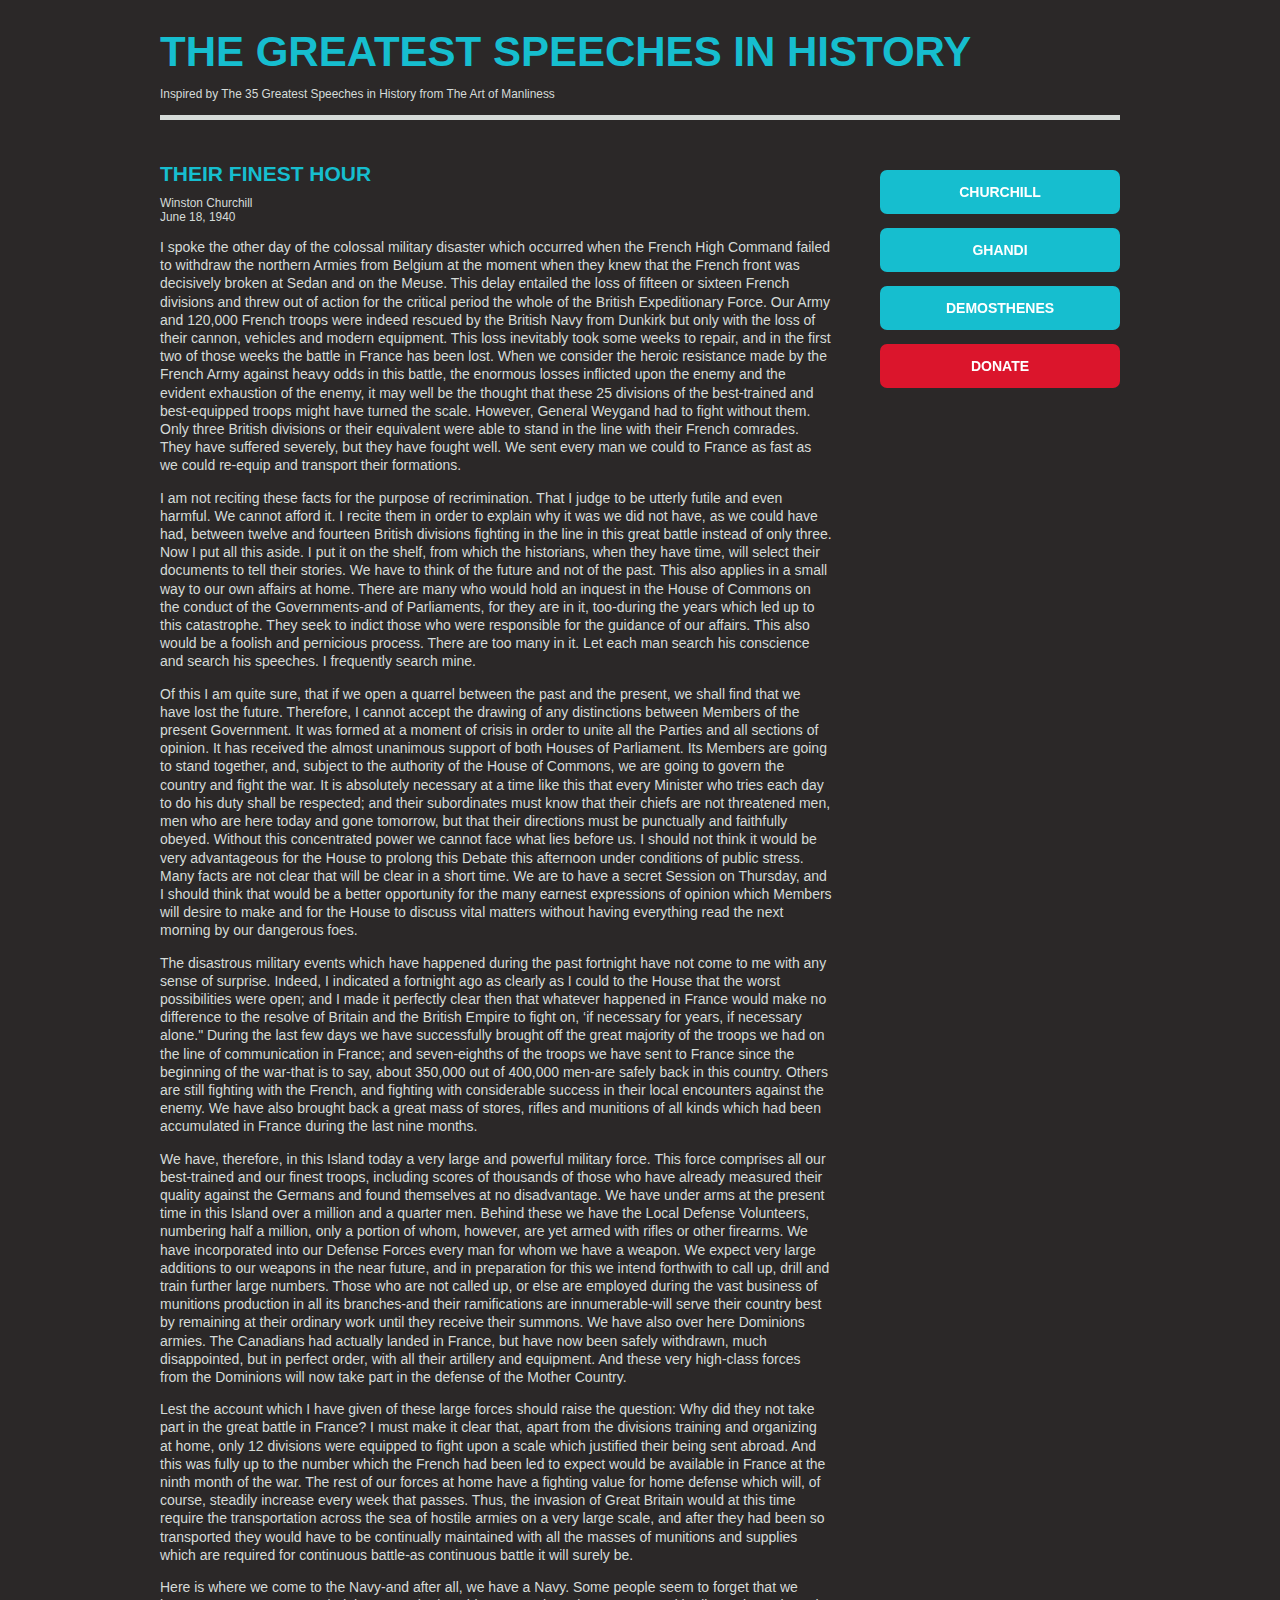
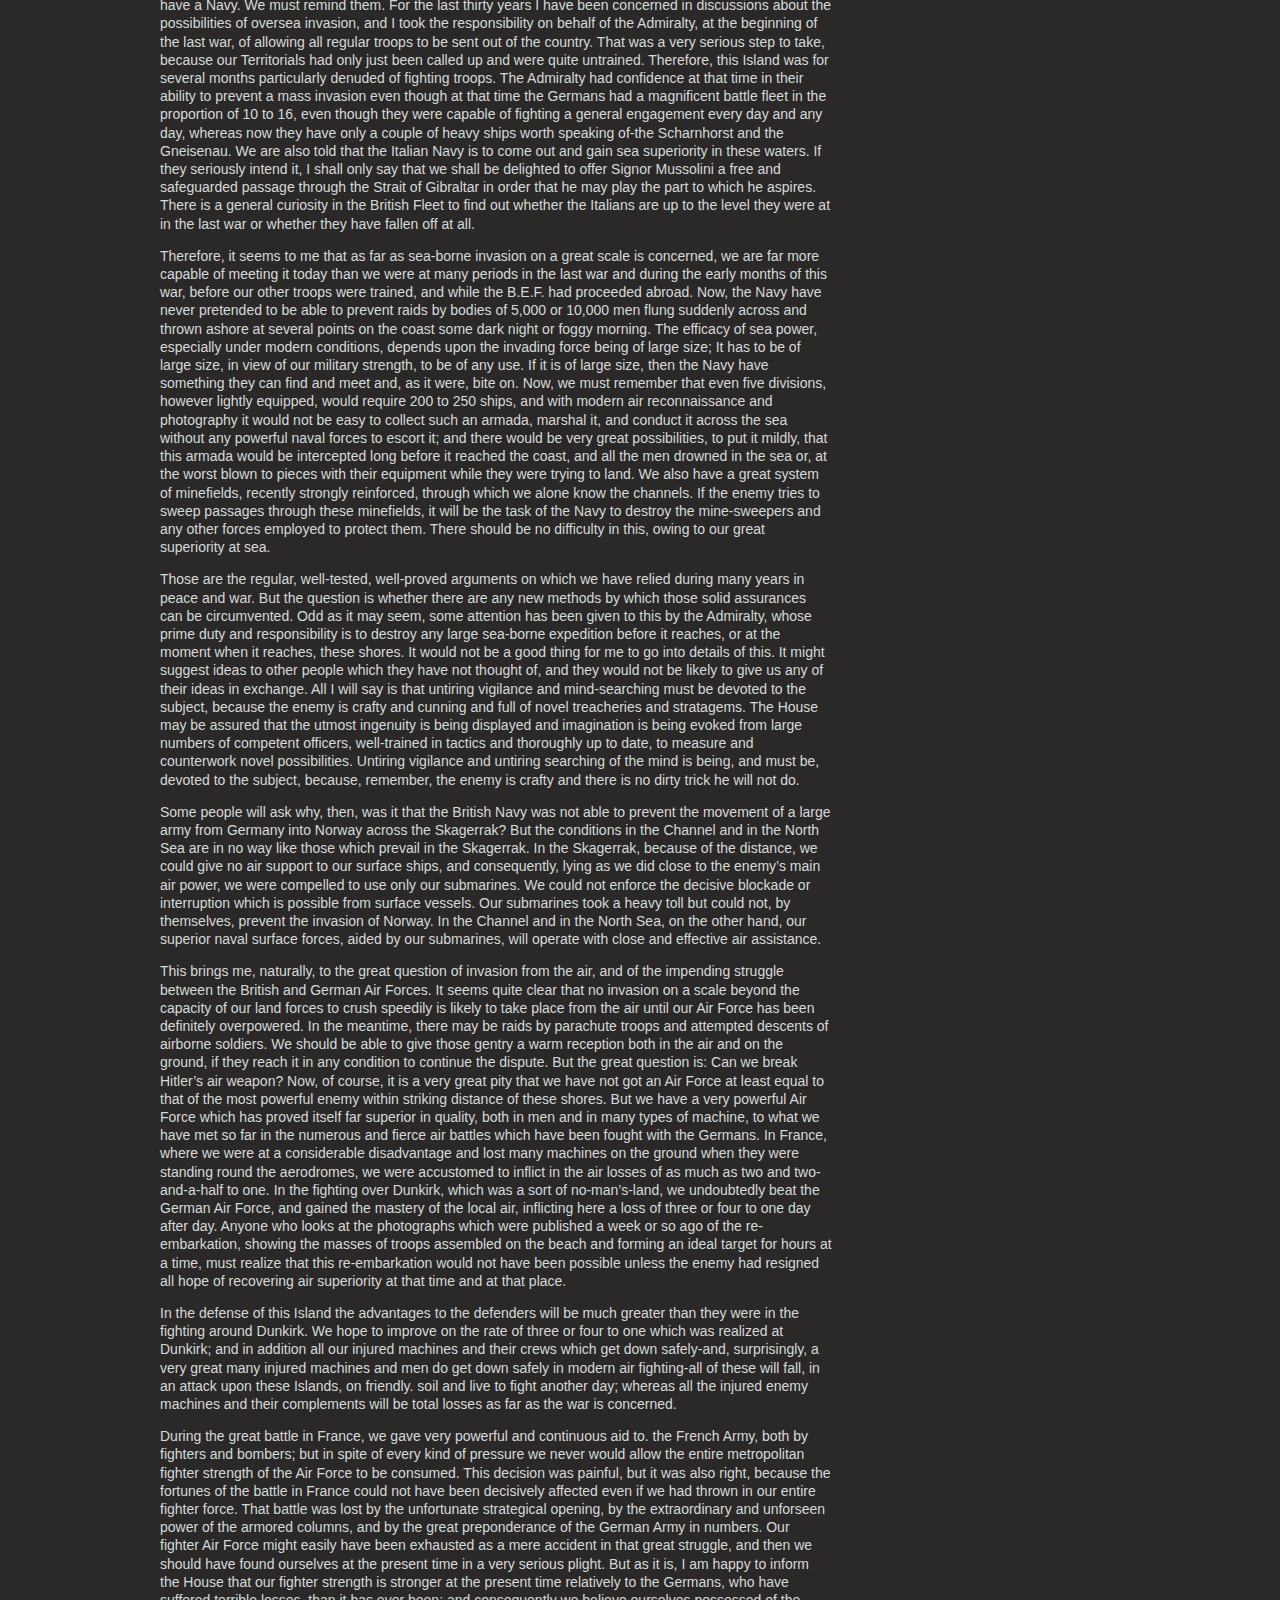
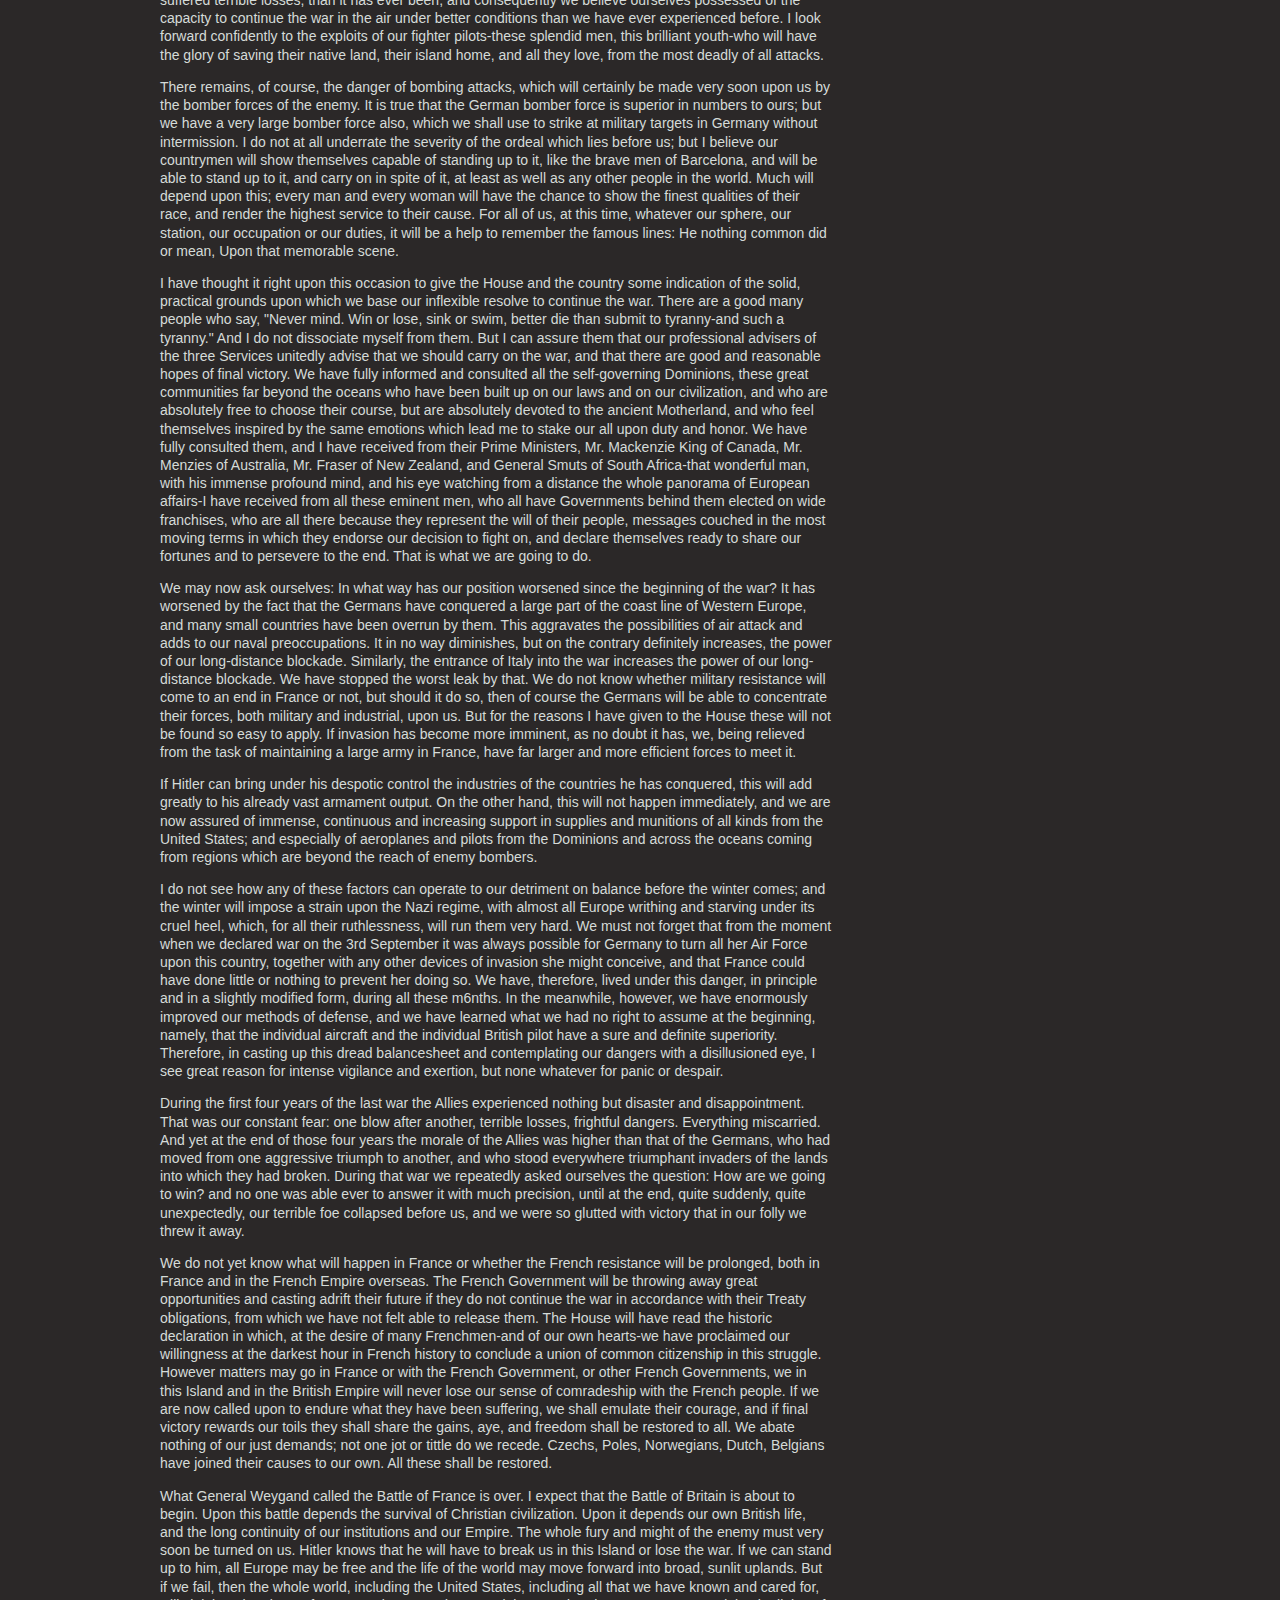
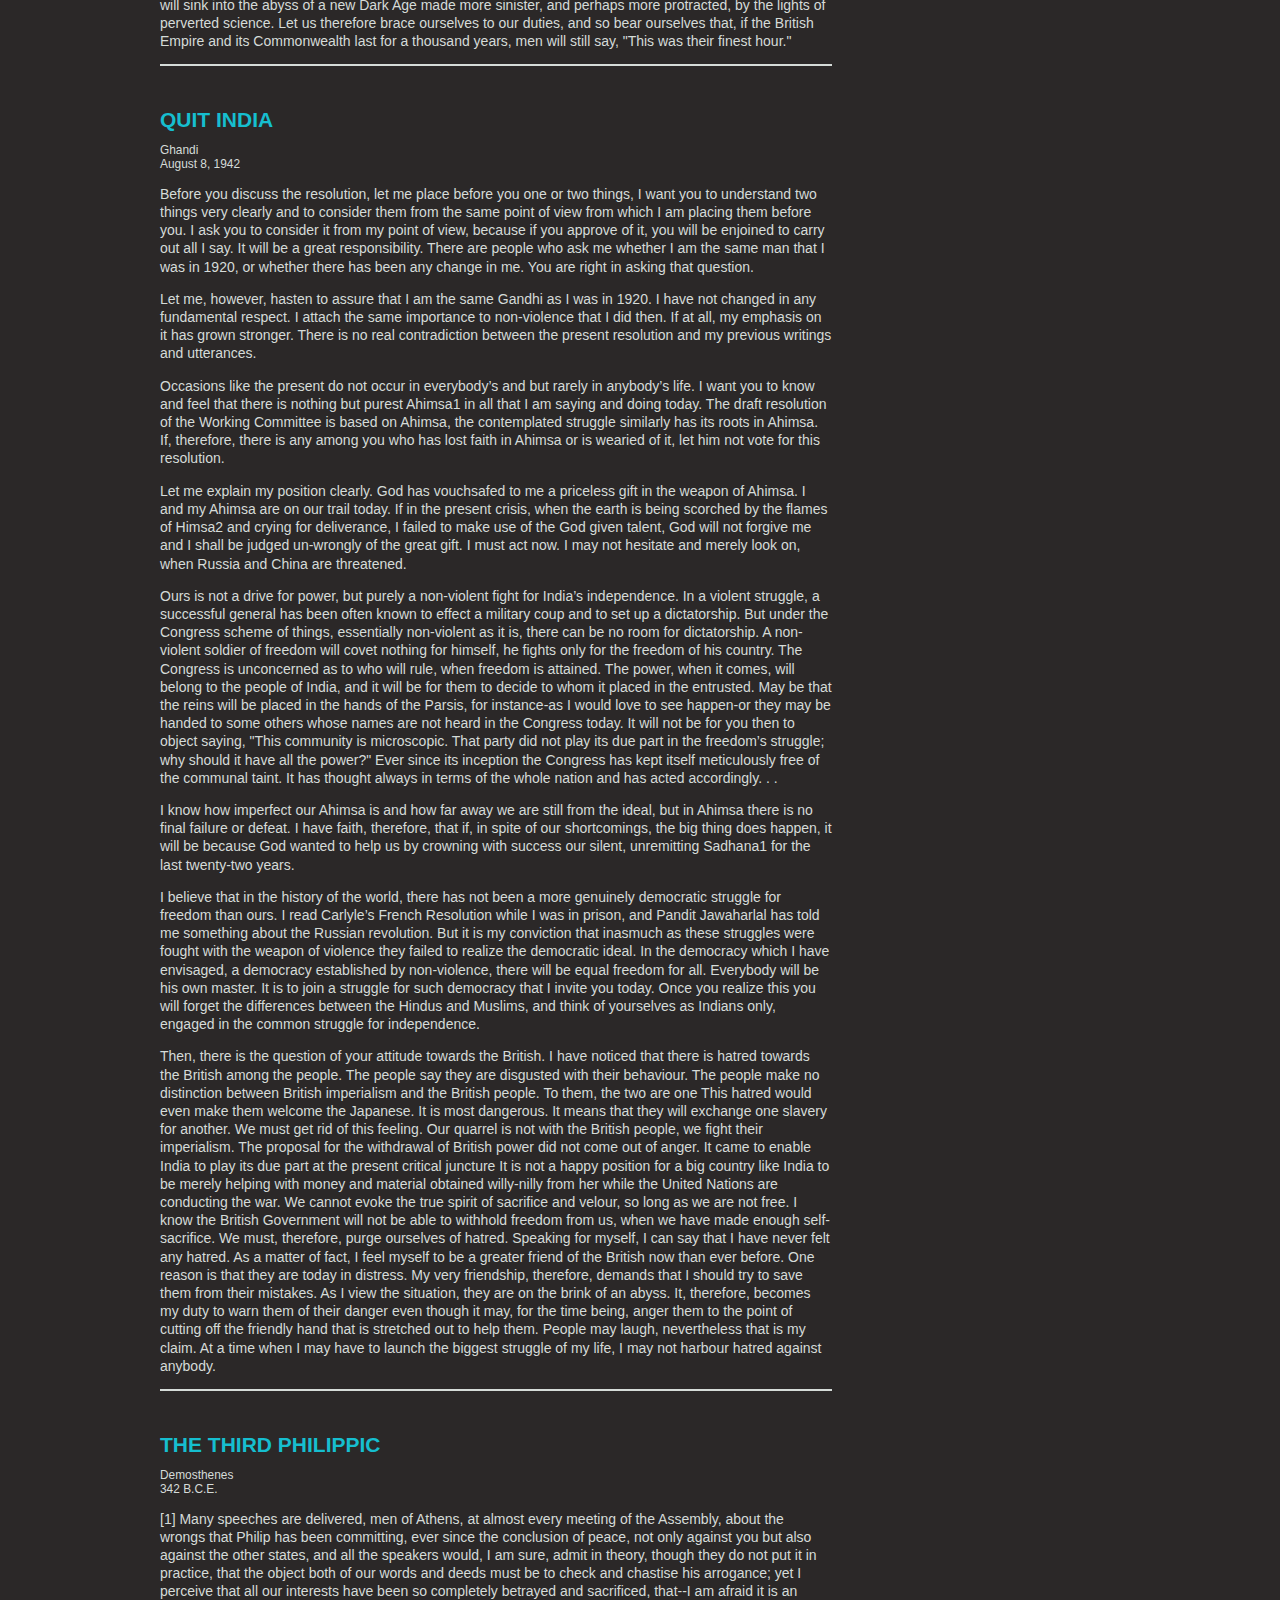
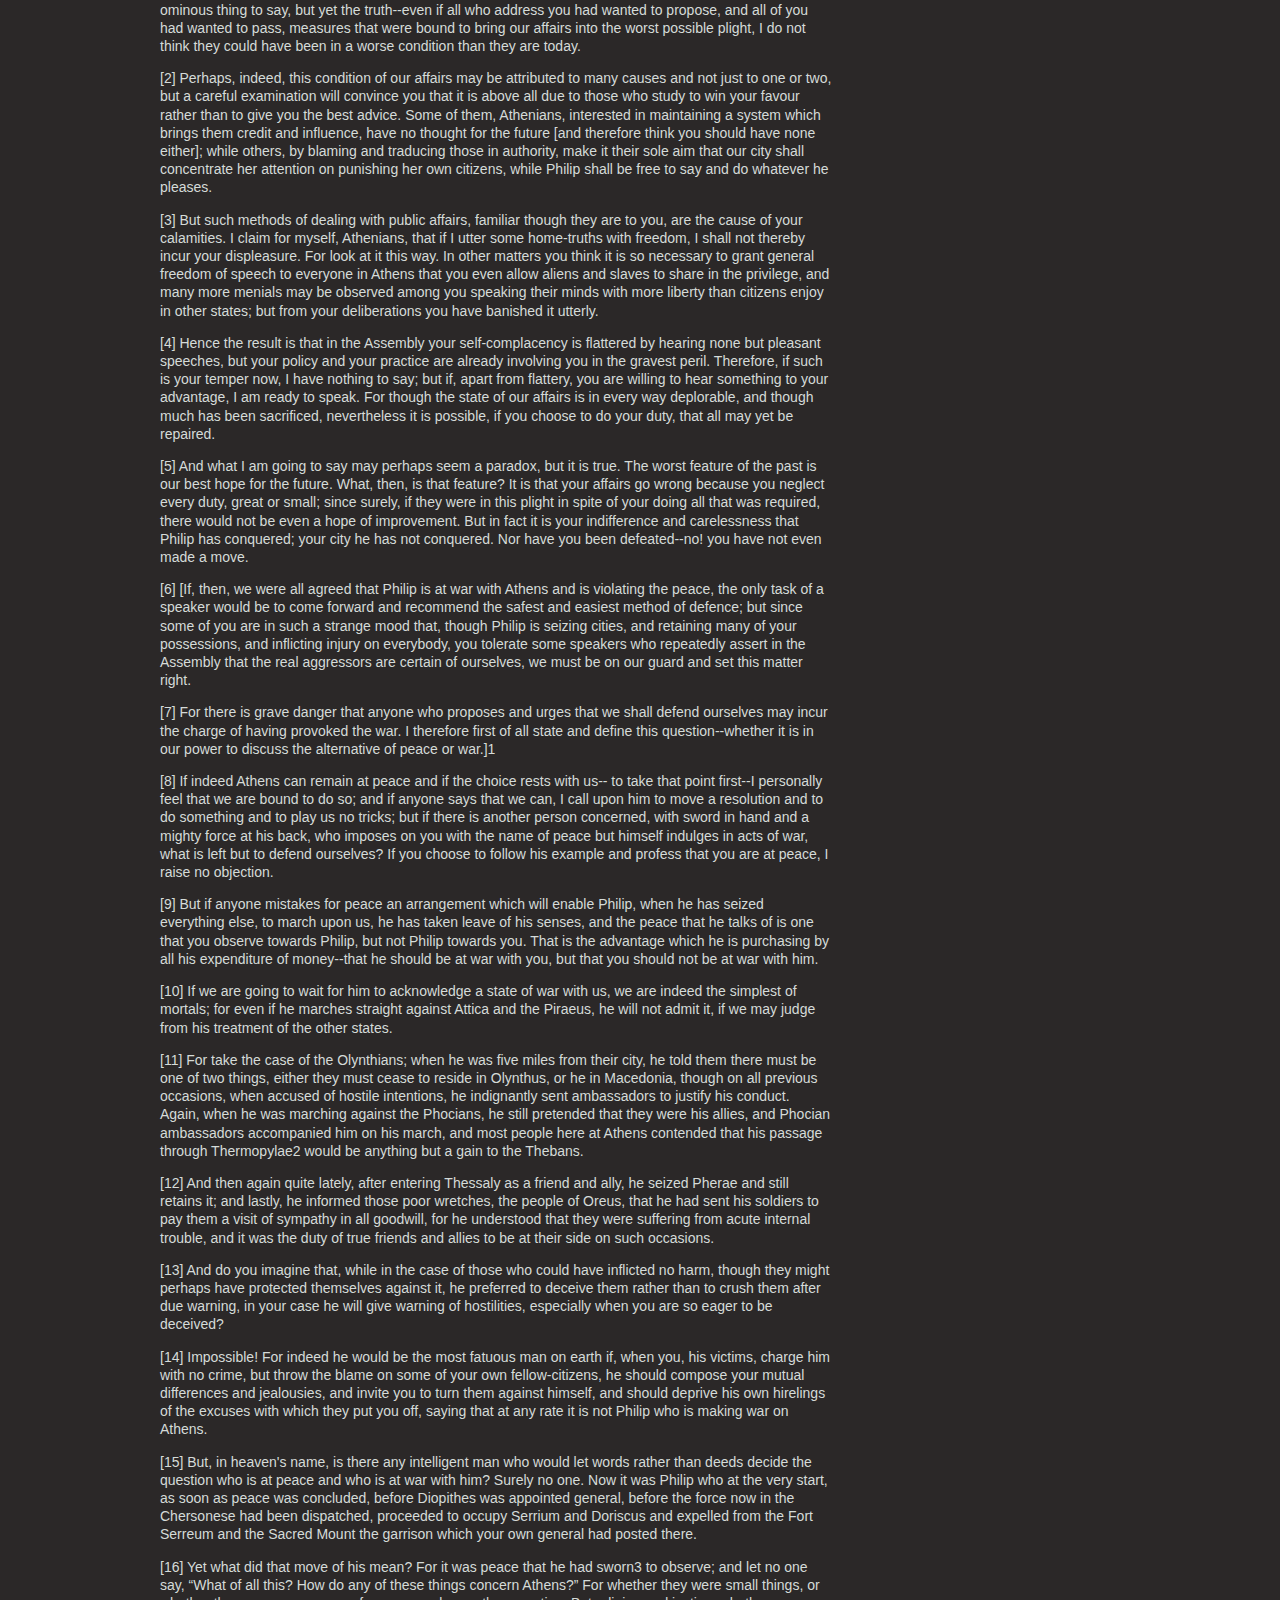
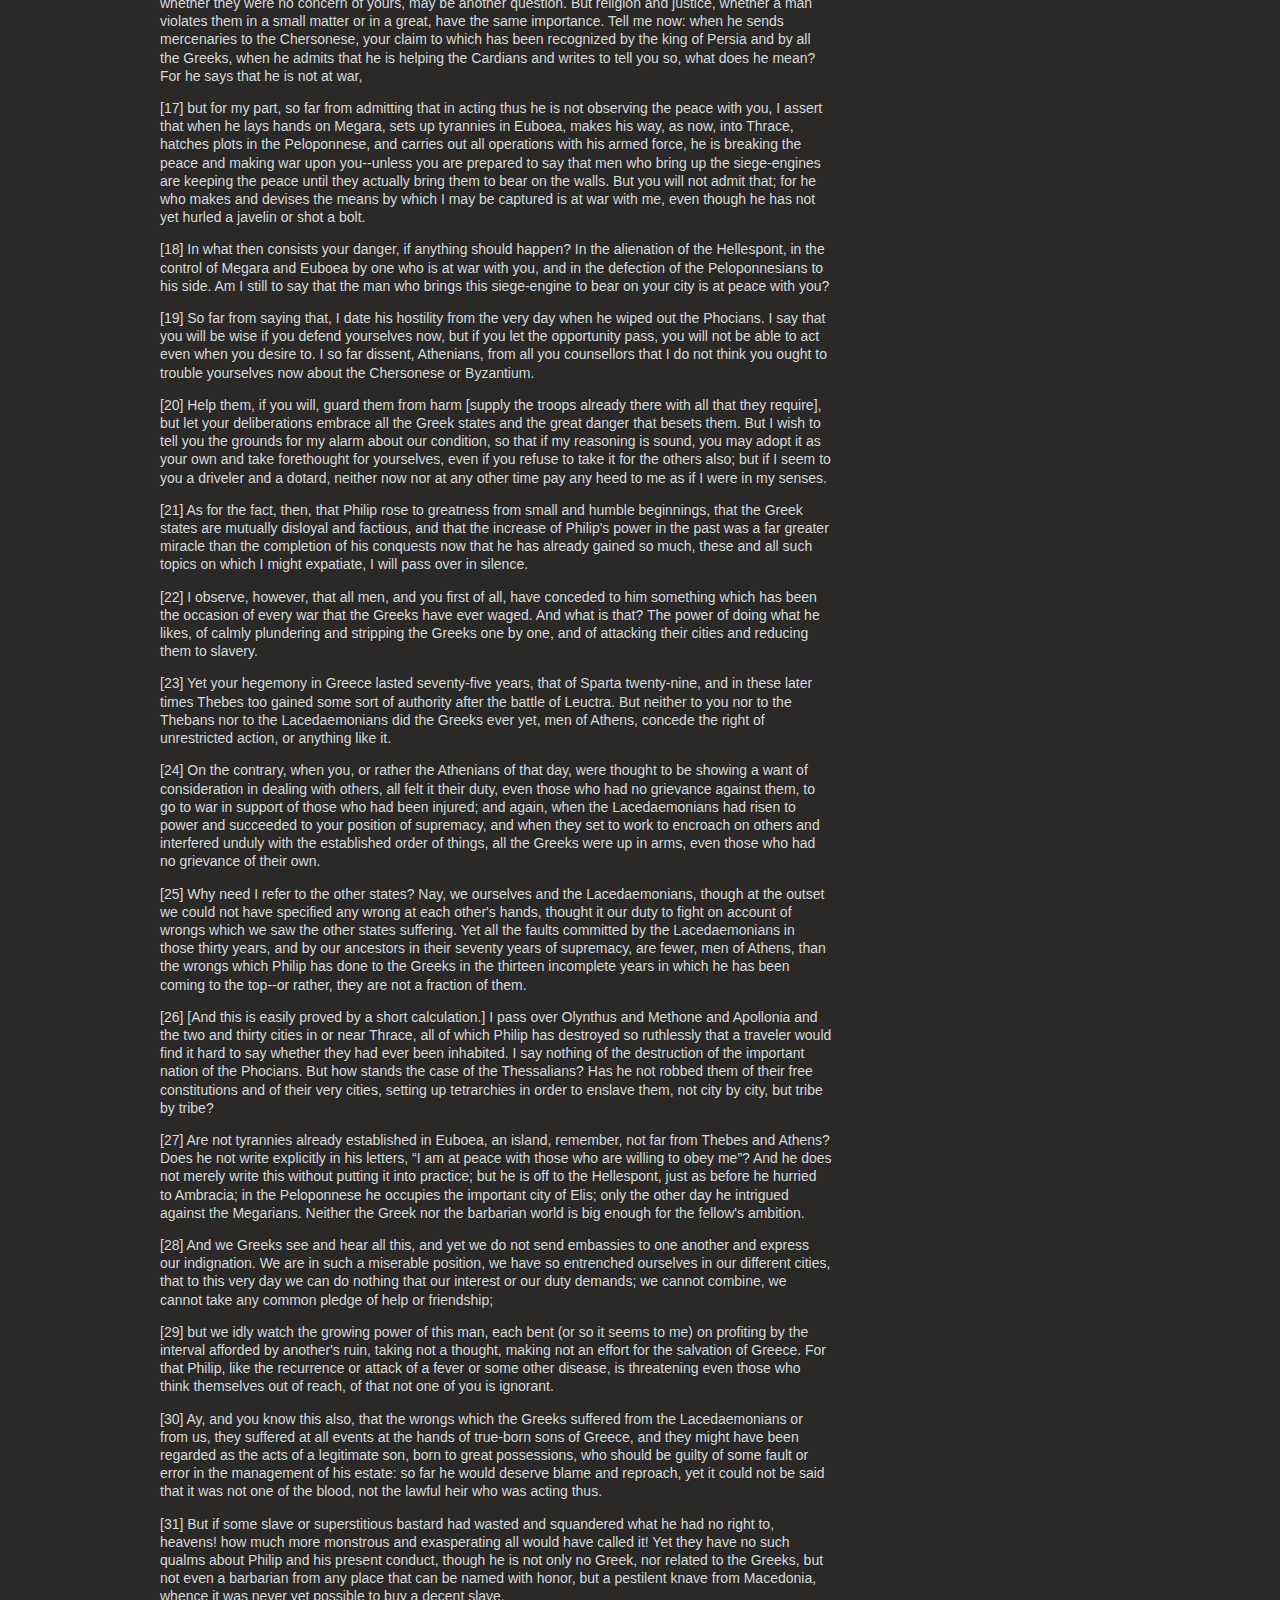
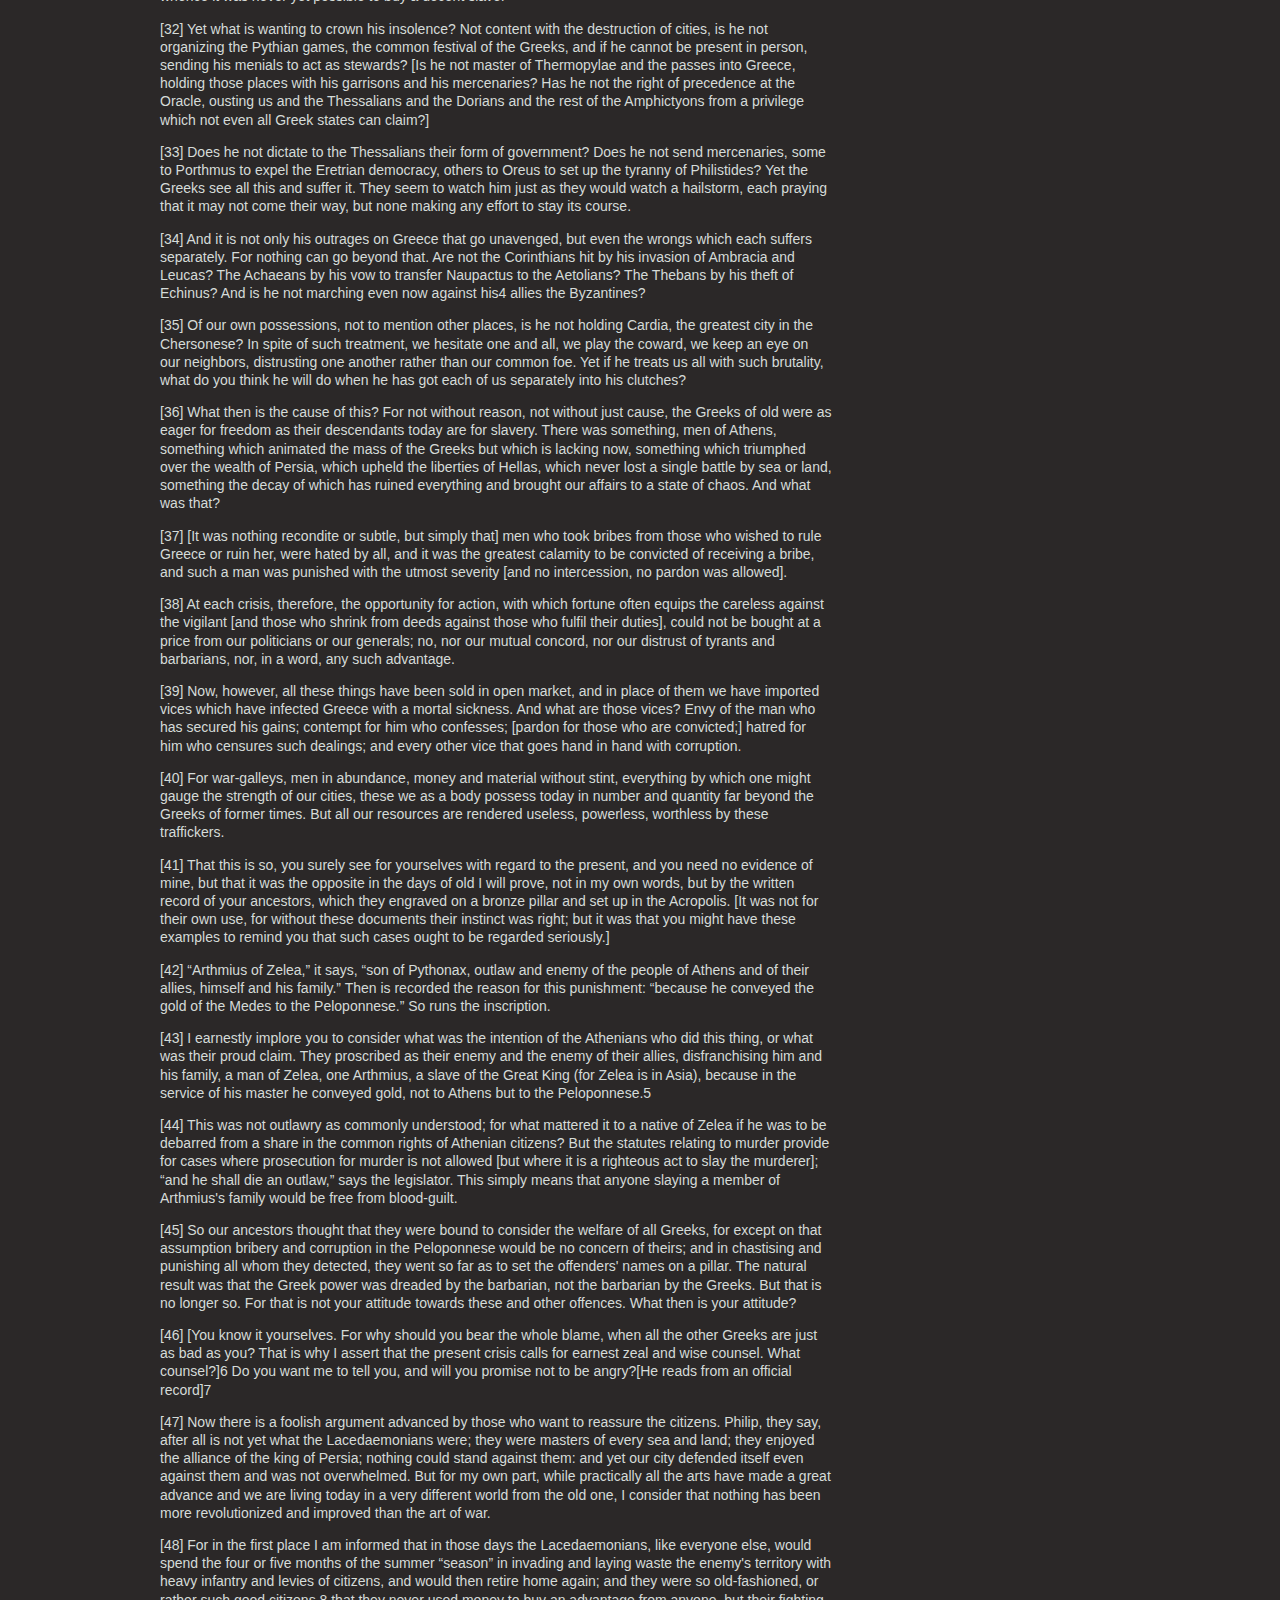
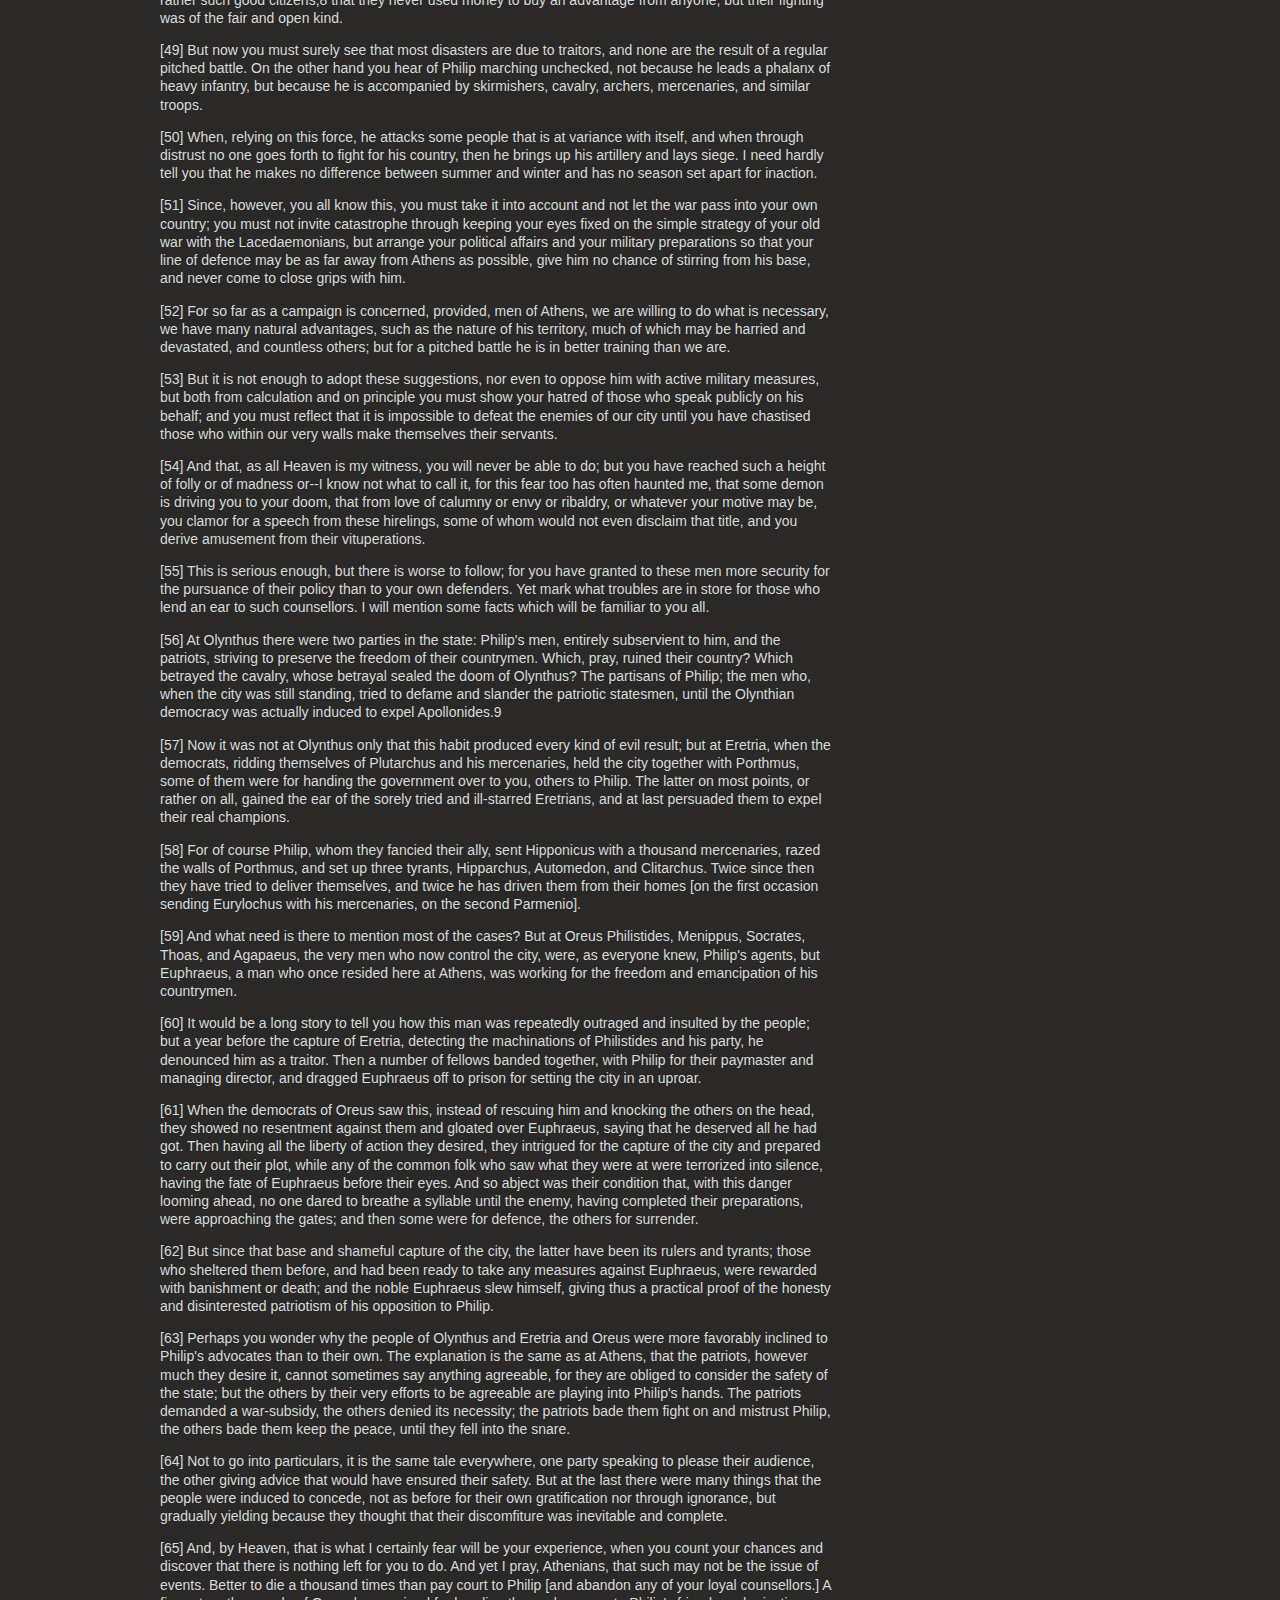
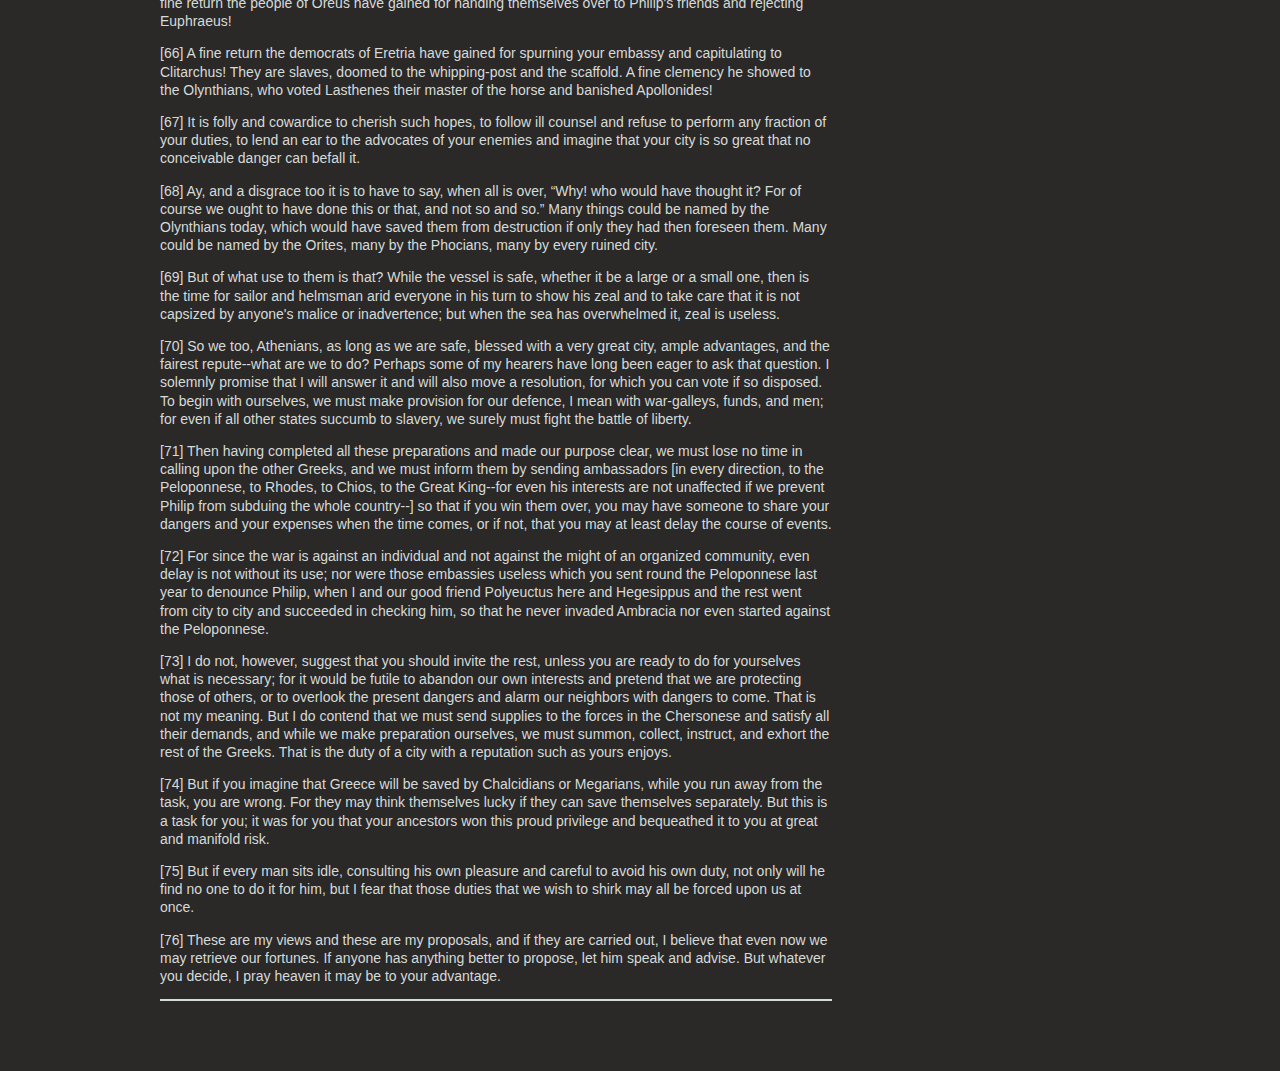
<file: Assign7/index.html>
<!doctype html>
<html>
  <head>
    <meta http-equiv="Content-Type" content="text/html; charset=UTF-8" />
    <title>The Greatest Speeches in History</title>
    <link href="css/main.css" rel="stylesheet" type="text/css" />
  </head>
  <body>
    <div class="wrapper group">
      <header class="main-header">
        <h1>The Greatest Speeches in History</h1>
        <span class="citation">Inspired by <a href="http://www.artofmanliness.com/2008/08/01/the-35-greatest-speeches-in-history/" target="_blank">The 35 Greatest Speeches in History</a> from The Art of Manliness</span>
      </header>
      <section class="main-content">
        <article id="Churchill">
          <header>
            <h2>Their Finest Hour</h2>
            <span class="author">Winston Churchill</span>
            <span class="date">June 18, 1940</span>
          </header>
          <p>I spoke the other day of the colossal military disaster which occurred when the French High Command failed to withdraw the northern Armies from Belgium at the moment when they knew that the French front was decisively broken at Sedan and on the Meuse. This delay entailed the loss of fifteen or sixteen French divisions and threw out of action for the critical period the whole of the British Expeditionary Force. Our Army and 120,000 French troops were indeed rescued by the British Navy from Dunkirk but only with the loss of their cannon, vehicles and modern equipment. This loss inevitably took some weeks to repair, and in the first two of those weeks the battle in France has been lost. When we consider the heroic resistance made by the French Army against heavy odds in this battle, the enormous losses inflicted upon the enemy and the evident exhaustion of the enemy, it may well be the thought that these 25 divisions of the best-trained and best-equipped troops might have turned the scale. However, General Weygand had to fight without them. Only three British divisions or their equivalent were able to stand in the line with their French comrades. They have suffered severely, but they have fought well. We sent every man we could to France as fast as we could re-equip and transport their formations.</p>
          <p>I am not reciting these facts for the purpose of recrimination. That I judge to be utterly futile and even harmful. We cannot afford it. I recite them in order to explain why it was we did not have, as we could have had, between twelve and fourteen British divisions fighting in the line in this great battle instead of only three. Now I put all this aside. I put it on the shelf, from which the historians, when they have time, will select their documents to tell their stories. We have to think of the future and not of the past. This also applies in a small way to our own affairs at home. There are many who would hold an inquest in the House of Commons on the conduct of the Governments-and of Parliaments, for they are in it, too-during the years which led up to this catastrophe. They seek to indict those who were responsible for the guidance of our affairs. This also would be a foolish and pernicious process. There are too many in it. Let each man search his conscience and search his speeches. I frequently search mine.</p>
          <p>Of this I am quite sure, that if we open a quarrel between the past and the present, we shall find that we have lost the future. Therefore, I cannot accept the drawing of any distinctions between Members of the present Government. It was formed at a moment of crisis in order to unite all the Parties and all sections of opinion. It has received the almost unanimous support of both Houses of Parliament. Its Members are going to stand together, and, subject to the authority of the House of Commons, we are going to govern the country and fight the war. It is absolutely necessary at a time like this that every Minister who tries each day to do his duty shall be respected; and their subordinates must know that their chiefs are not threatened men, men who are here today and gone tomorrow, but that their directions must be punctually and faithfully obeyed. Without this concentrated power we cannot face what lies before us. I should not think it would be very advantageous for the House to prolong this Debate this afternoon under conditions of public stress. Many facts are not clear that will be clear in a short time. We are to have a secret Session on Thursday, and I should think that would be a better opportunity for the many earnest expressions of opinion which Members will desire to make and for the House to discuss vital matters without having everything read the next morning by our dangerous foes.</p>
          <p>The disastrous military events which have happened during the past fortnight have not come to me with any sense of surprise. Indeed, I indicated a fortnight ago as clearly as I could to the House that the worst possibilities were open; and I made it perfectly clear then that whatever happened in France would make no difference to the resolve of Britain and the British Empire to fight on, ‘if necessary for years, if necessary alone." During the last few days we have successfully brought off the great majority of the troops we had on the line of communication in France; and seven-eighths of the troops we have sent to France since the beginning of the war-that is to say, about 350,000 out of 400,000 men-are safely back in this country. Others are still fighting with the French, and fighting with considerable success in their local encounters against the enemy. We have also brought back a great mass of stores, rifles and munitions of all kinds which had been accumulated in France during the last nine months.</p>
          <p>We have, therefore, in this Island today a very large and powerful military force. This force comprises all our best-trained and our finest troops, including scores of thousands of those who have already measured their quality against the Germans and found themselves at no disadvantage. We have under arms at the present time in this Island over a million and a quarter men. Behind these we have the Local Defense Volunteers, numbering half a million, only a portion of whom, however, are yet armed with rifles or other firearms. We have incorporated into our Defense Forces every man for whom we have a weapon. We expect very large additions to our weapons in the near future, and in preparation for this we intend forthwith to call up, drill and train further large numbers. Those who are not called up, or else are employed during the vast business of munitions production in all its branches-and their ramifications are innumerable-will serve their country best by remaining at their ordinary work until they receive their summons. We have also over here Dominions armies. The Canadians had actually landed in France, but have now been safely withdrawn, much disappointed, but in perfect order, with all their artillery and equipment. And these very high-class forces from the Dominions will now take part in the defense of the Mother Country.</p>
          <p>Lest the account which I have given of these large forces should raise the question: Why did they not take part in the great battle in France? I must make it clear that, apart from the divisions training and organizing at home, only 12 divisions were equipped to fight upon a scale which justified their being sent abroad. And this was fully up to the number which the French had been led to expect would be available in France at the ninth month of the war. The rest of our forces at home have a fighting value for home defense which will, of course, steadily increase every week that passes. Thus, the invasion of Great Britain would at this time require the transportation across the sea of hostile armies on a very large scale, and after they had been so transported they would have to be continually maintained with all the masses of munitions and supplies which are required for continuous battle-as continuous battle it will surely be.</p>
          <p>Here is where we come to the Navy-and after all, we have a Navy. Some people seem to forget that we have a Navy. We must remind them. For the last thirty years I have been concerned in discussions about the possibilities of oversea invasion, and I took the responsibility on behalf of the Admiralty, at the beginning of the last war, of allowing all regular troops to be sent out of the country. That was a very serious step to take, because our Territorials had only just been called up and were quite untrained. Therefore, this Island was for several months particularly denuded of fighting troops. The Admiralty had confidence at that time in their ability to prevent a mass invasion even though at that time the Germans had a magnificent battle fleet in the proportion of 10 to 16, even though they were capable of fighting a general engagement every day and any day, whereas now they have only a couple of heavy ships worth speaking of-the Scharnhorst and the Gneisenau. We are also told that the Italian Navy is to come out and gain sea superiority in these waters. If they seriously intend it, I shall only say that we shall be delighted to offer Signor Mussolini a free and safeguarded passage through the Strait of Gibraltar in order that he may play the part to which he aspires. There is a general curiosity in the British Fleet to find out whether the Italians are up to the level they were at in the last war or whether they have fallen off at all.</p>
          <p>Therefore, it seems to me that as far as sea-borne invasion on a great scale is concerned, we are far more capable of meeting it today than we were at many periods in the last war and during the early months of this war, before our other troops were trained, and while the B.E.F. had proceeded abroad. Now, the Navy have never pretended to be able to prevent raids by bodies of 5,000 or 10,000 men flung suddenly across and thrown ashore at several points on the coast some dark night or foggy morning. The efficacy of sea power, especially under modern conditions, depends upon the invading force being of large size; It has to be of large size, in view of our military strength, to be of any use. If it is of large size, then the Navy have something they can find and meet and, as it were, bite on. Now, we must remember that even five divisions, however lightly equipped, would require 200 to 250 ships, and with modern air reconnaissance and photography it would not be easy to collect such an armada, marshal it, and conduct it across the sea without any powerful naval forces to escort it; and there would be very great possibilities, to put it mildly, that this armada would be intercepted long before it reached the coast, and all the men drowned in the sea or, at the worst blown to pieces with their equipment while they were trying to land. We also have a great system of minefields, recently strongly reinforced, through which we alone know the channels. If the enemy tries to sweep passages through these minefields, it will be the task of the Navy to destroy the mine-sweepers and any other forces employed to protect them. There should be no difficulty in this, owing to our great superiority at sea.</p>
          <p>Those are the regular, well-tested, well-proved arguments on which we have relied during many years in peace and war. But the question is whether there are any new methods by which those solid assurances can be circumvented. Odd as it may seem, some attention has been given to this by the Admiralty, whose prime duty and responsibility is to destroy any large sea-borne expedition before it reaches, or at the moment when it reaches, these shores. It would not be a good thing for me to go into details of this. It might suggest ideas to other people which they have not thought of, and they would not be likely to give us any of their ideas in exchange. All I will say is that untiring vigilance and mind-searching must be devoted to the subject, because the enemy is crafty and cunning and full of novel treacheries and stratagems. The House may be assured that the utmost ingenuity is being displayed and imagination is being evoked from large numbers of competent officers, well-trained in tactics and thoroughly up to date, to measure and counterwork novel possibilities. Untiring vigilance and untiring searching of the mind is being, and must be, devoted to the subject, because, remember, the enemy is crafty and there is no dirty trick he will not do.</p>
          <p>Some people will ask why, then, was it that the British Navy was not able to prevent the movement of a large army from Germany into Norway across the Skagerrak? But the conditions in the Channel and in the North Sea are in no way like those which prevail in the Skagerrak. In the Skagerrak, because of the distance, we could give no air support to our surface ships, and consequently, lying as we did close to the enemy’s main air power, we were compelled to use only our submarines. We could not enforce the decisive blockade or interruption which is possible from surface vessels. Our submarines took a heavy toll but could not, by themselves, prevent the invasion of Norway. In the Channel and in the North Sea, on the other hand, our superior naval surface forces, aided by our submarines, will operate with close and effective air assistance.</p>
          <p>This brings me, naturally, to the great question of invasion from the air, and of the impending struggle between the British and German Air Forces. It seems quite clear that no invasion on a scale beyond the capacity of our land forces to crush speedily is likely to take place from the air until our Air Force has been definitely overpowered. In the meantime, there may be raids by parachute troops and attempted descents of airborne soldiers. We should be able to give those gentry a warm reception both in the air and on the ground, if they reach it in any condition to continue the dispute. But the great question is: Can we break Hitler’s air weapon? Now, of course, it is a very great pity that we have not got an Air Force at least equal to that of the most powerful enemy within striking distance of these shores. But we have a very powerful Air Force which has proved itself far superior in quality, both in men and in many types of machine, to what we have met so far in the numerous and fierce air battles which have been fought with the Germans. In France, where we were at a considerable disadvantage and lost many machines on the ground when they were standing round the aerodromes, we were accustomed to inflict in the air losses of as much as two and two-and-a-half to one. In the fighting over Dunkirk, which was a sort of no-man’s-land, we undoubtedly beat the German Air Force, and gained the mastery of the local air, inflicting here a loss of three or four to one day after day. Anyone who looks at the photographs which were published a week or so ago of the re-embarkation, showing the masses of troops assembled on the beach and forming an ideal target for hours at a time, must realize that this re-embarkation would not have been possible unless the enemy had resigned all hope of recovering air superiority at that time and at that place.</p>
          <p>In the defense of this Island the advantages to the defenders will be much greater than they were in the fighting around Dunkirk. We hope to improve on the rate of three or four to one which was realized at Dunkirk; and in addition all our injured machines and their crews which get down safely-and, surprisingly, a very great many injured machines and men do get down safely in modern air fighting-all of these will fall, in an attack upon these Islands, on friendly. soil and live to fight another day; whereas all the injured enemy machines and their complements will be total losses as far as the war is concerned.</p>
          <p>During the great battle in France, we gave very powerful and continuous aid to. the French Army, both by fighters and bombers; but in spite of every kind of pressure we never would allow the entire metropolitan fighter strength of the Air Force to be consumed. This decision was painful, but it was also right, because the fortunes of the battle in France could not have been decisively affected even if we had thrown in our entire fighter force. That battle was lost by the unfortunate strategical opening, by the extraordinary and unforseen power of the armored columns, and by the great preponderance of the German Army in numbers. Our fighter Air Force might easily have been exhausted as a mere accident in that great struggle, and then we should have found ourselves at the present time in a very serious plight. But as it is, I am happy to inform the House that our fighter strength is stronger at the present time relatively to the Germans, who have suffered terrible losses, than it has ever been; and consequently we believe ourselves possessed of the capacity to continue the war in the air under better conditions than we have ever experienced before. I look forward confidently to the exploits of our fighter pilots-these splendid men, this brilliant youth-who will have the glory of saving their native land, their island home, and all they love, from the most deadly of all attacks.</p>
          <p>There remains, of course, the danger of bombing attacks, which will certainly be made very soon upon us by the bomber forces of the enemy. It is true that the German bomber force is superior in numbers to ours; but we have a very large bomber force also, which we shall use to strike at military targets in Germany without intermission. I do not at all underrate the severity of the ordeal which lies before us; but I believe our countrymen will show themselves capable of standing up to it, like the brave men of Barcelona, and will be able to stand up to it, and carry on in spite of it, at least as well as any other people in the world. Much will depend upon this; every man and every woman will have the chance to show the finest qualities of their race, and render the highest service to their cause. For all of us, at this time, whatever our sphere, our station, our occupation or our duties, it will be a help to remember the famous lines: He nothing common did or mean, Upon that memorable scene.</p>
          <p>I have thought it right upon this occasion to give the House and the country some indication of the solid, practical grounds upon which we base our inflexible resolve to continue the war. There are a good many people who say, "Never mind. Win or lose, sink or swim, better die than submit to tyranny-and such a tyranny." And I do not dissociate myself from them. But I can assure them that our professional advisers of the three Services unitedly advise that we should carry on the war, and that there are good and reasonable hopes of final victory. We have fully informed and consulted all the self-governing Dominions, these great communities far beyond the oceans who have been built up on our laws and on our civilization, and who are absolutely free to choose their course, but are absolutely devoted to the ancient Motherland, and who feel themselves inspired by the same emotions which lead me to stake our all upon duty and honor. We have fully consulted them, and I have received from their Prime Ministers, Mr. Mackenzie King of Canada, Mr. Menzies of Australia, Mr. Fraser of New Zealand, and General Smuts of South Africa-that wonderful man, with his immense profound mind, and his eye watching from a distance the whole panorama of European affairs-I have received from all these eminent men, who all have Governments behind them elected on wide franchises, who are all there because they represent the will of their people, messages couched in the most moving terms in which they endorse our decision to fight on, and declare themselves ready to share our fortunes and to persevere to the end. That is what we are going to do.</p>
          <p>We may now ask ourselves: In what way has our position worsened since the beginning of the war? It has worsened by the fact that the Germans have conquered a large part of the coast line of Western Europe, and many small countries have been overrun by them. This aggravates the possibilities of air attack and adds to our naval preoccupations. It in no way diminishes, but on the contrary definitely increases, the power of our long-distance blockade. Similarly, the entrance of Italy into the war increases the power of our long-distance blockade. We have stopped the worst leak by that. We do not know whether military resistance will come to an end in France or not, but should it do so, then of course the Germans will be able to concentrate their forces, both military and industrial, upon us. But for the reasons I have given to the House these will not be found so easy to apply. If invasion has become more imminent, as no doubt it has, we, being relieved from the task of maintaining a large army in France, have far larger and more efficient forces to meet it.</p>
          <p>If Hitler can bring under his despotic control the industries of the countries he has conquered, this will add greatly to his already vast armament output. On the other hand, this will not happen immediately, and we are now assured of immense, continuous and increasing support in supplies and munitions of all kinds from the United States; and especially of aeroplanes and pilots from the Dominions and across the oceans coming from regions which are beyond the reach of enemy bombers.</p>
          <p>I do not see how any of these factors can operate to our detriment on balance before the winter comes; and the winter will impose a strain upon the Nazi regime, with almost all Europe writhing and starving under its cruel heel, which, for all their ruthlessness, will run them very hard. We must not forget that from the moment when we declared war on the 3rd September it was always possible for Germany to turn all her Air Force upon this country, together with any other devices of invasion she might conceive, and that France could have done little or nothing to prevent her doing so. We have, therefore, lived under this danger, in principle and in a slightly modified form, during all these m6nths. In the meanwhile, however, we have enormously improved our methods of defense, and we have learned what we had no right to assume at the beginning, namely, that the individual aircraft and the individual British pilot have a sure and definite superiority. Therefore, in casting up this dread balancesheet and contemplating our dangers with a disillusioned eye, I see great reason for intense vigilance and exertion, but none whatever for panic or despair.</p>
          <p>During the first four years of the last war the Allies experienced nothing but disaster and disappointment. That was our constant fear: one blow after another, terrible losses, frightful dangers. Everything miscarried. And yet at the end of those four years the morale of the Allies was higher than that of the Germans, who had moved from one aggressive triumph to another, and who stood everywhere triumphant invaders of the lands into which they had broken. During that war we repeatedly asked ourselves the question: How are we going to win? and no one was able ever to answer it with much precision, until at the end, quite suddenly, quite unexpectedly, our terrible foe collapsed before us, and we were so glutted with victory that in our folly we threw it away.</p>
          <p>We do not yet know what will happen in France or whether the French resistance will be prolonged, both in France and in the French Empire overseas. The French Government will be throwing away great opportunities and casting adrift their future if they do not continue the war in accordance with their Treaty obligations, from which we have not felt able to release them. The House will have read the historic declaration in which, at the desire of many Frenchmen-and of our own hearts-we have proclaimed our willingness at the darkest hour in French history to conclude a union of common citizenship in this struggle. However matters may go in France or with the French Government, or other French Governments, we in this Island and in the British Empire will never lose our sense of comradeship with the French people. If we are now called upon to endure what they have been suffering, we shall emulate their courage, and if final victory rewards our toils they shall share the gains, aye, and freedom shall be restored to all. We abate nothing of our just demands; not one jot or tittle do we recede. Czechs, Poles, Norwegians, Dutch, Belgians have joined their causes to our own. All these shall be restored.</p>
          <p>What General Weygand called the Battle of France is over. I expect that the Battle of Britain is about to begin. Upon this battle depends the survival of Christian civilization. Upon it depends our own British life, and the long continuity of our institutions and our Empire. The whole fury and might of the enemy must very soon be turned on us. Hitler knows that he will have to break us in this Island or lose the war. If we can stand up to him, all Europe may be free and the life of the world may move forward into broad, sunlit uplands. But if we fail, then the whole world, including the United States, including all that we have known and cared for, will sink into the abyss of a new Dark Age made more sinister, and perhaps more protracted, by the lights of perverted science. Let us therefore brace ourselves to our duties, and so bear ourselves that, if the British Empire and its Commonwealth last for a thousand years, men will still say, "This was their finest hour."</p>
        </article>
        <article id="Ghandi">
          <header>
            <h2>Quit India</h2>
            <span class="author">Ghandi</span>
            <span class="date">August 8, 1942</span>
          </header>
          <p>Before you discuss the resolution, let me place before you one or two things, I want you to understand two things very clearly and to consider them from the same point of view from which I am placing them before you. I ask you to consider it from my point of view, because if you approve of it, you will be enjoined to carry out all I say. It will be a great responsibility. There are people who ask me whether I am the same man that I was in 1920, or whether there has been any change in me. You are right in asking that question.</p>
          <p>Let me, however, hasten to assure that I am the same Gandhi as I was in 1920. I have not changed in any fundamental respect. I attach the same importance to non-violence that I did then. If at all, my emphasis on it has grown stronger. There is no real contradiction between the present resolution and my previous writings and utterances.</p>
          <p>Occasions like the present do not occur in everybody’s and but rarely in anybody’s life. I want you to know and feel that there is nothing but purest Ahimsa1 in all that I am saying and doing today. The draft resolution of the Working Committee is based on Ahimsa, the contemplated struggle similarly has its roots in Ahimsa. If, therefore, there is any among you who has lost faith in Ahimsa or is wearied of it, let him not vote for this resolution.</p>
          <p>Let me explain my position clearly. God has vouchsafed to me a priceless gift in the weapon of Ahimsa. I and my Ahimsa are on our trail today. If in the present crisis, when the earth is being scorched by the flames of Himsa2 and crying for deliverance, I failed to make use of the God given talent, God will not forgive me and I shall be judged un-wrongly of the great gift. I must act now. I may not hesitate and merely look on, when Russia and China are threatened.</p>
          <p>Ours is not a drive for power, but purely a non-violent fight for India’s independence. In a violent struggle, a successful general has been often known to effect a military coup and to set up a dictatorship. But under the Congress scheme of things, essentially non-violent as it is, there can be no room for dictatorship. A non-violent soldier of freedom will covet nothing for himself, he fights only for the freedom of his country. The Congress is unconcerned as to who will rule, when freedom is attained. The power, when it comes, will belong to the people of India, and it will be for them to decide to whom it placed in the entrusted. May be that the reins will be placed in the hands of the Parsis, for instance-as I would love to see happen-or they may be handed to some others whose names are not heard in the Congress today. It will not be for you then to object saying, "This community is microscopic. That party did not play its due part in the freedom’s struggle; why should it have all the power?" Ever since its inception the Congress has kept itself meticulously free of the communal taint. It has thought always in terms of the whole nation and has acted accordingly. . .</p>
          <p>I know how imperfect our Ahimsa is and how far away we are still from the ideal, but in Ahimsa there is no final failure or defeat. I have faith, therefore, that if, in spite of our shortcomings, the big thing does happen, it will be because God wanted to help us by crowning with success our silent, unremitting Sadhana1 for the last twenty-two years.</p>
          <p>I believe that in the history of the world, there has not been a more genuinely democratic struggle for freedom than ours. I read Carlyle’s French Resolution while I was in prison, and Pandit Jawaharlal has told me something about the Russian revolution. But it is my conviction that inasmuch as these struggles were fought with the weapon of violence they failed to realize the democratic ideal. In the democracy which I have envisaged, a democracy established by non-violence, there will be equal freedom for all. Everybody will be his own master. It is to join a struggle for such democracy that I invite you today. Once you realize this you will forget the differences between the Hindus and Muslims, and think of yourselves as Indians only, engaged in the common struggle for independence.</p>
          <p>Then, there is the question of your attitude towards the British. I have noticed that there is hatred towards the British among the people. The people say they are disgusted with their behaviour. The people make no distinction between British imperialism and the British people. To them, the two are one This hatred would even make them welcome the Japanese. It is most dangerous. It means that they will exchange one slavery for another. We must get rid of this feeling. Our quarrel is not with the British people, we fight their imperialism. The proposal for the withdrawal of British power did not come out of anger. It came to enable India to play its due part at the present critical juncture It is not a happy position for a big country like India to be merely helping with money and material obtained willy-nilly from her while the United Nations are conducting the war. We cannot evoke the true spirit of sacrifice and velour, so long as we are not free. I know the British Government will not be able to withhold freedom from us, when we have made enough self-sacrifice. We must, therefore, purge ourselves of hatred. Speaking for myself, I can say that I have never felt any hatred. As a matter of fact, I feel myself to be a greater friend of the British now than ever before. One reason is that they are today in distress. My very friendship, therefore, demands that I should try to save them from their mistakes. As I view the situation, they are on the brink of an abyss. It, therefore, becomes my duty to warn them of their danger even though it may, for the time being, anger them to the point of cutting off the friendly hand that is stretched out to help them. People may laugh, nevertheless that is my claim. At a time when I may have to launch the biggest struggle of my life, I may not harbour hatred against anybody.</p>
        </article>
        <article id="Demosthenes">
          <header>
            <h2>The Third Philippic</h2>
            <span class="author">Demosthenes</span>
            <span class="date">342 B.C.E.</span>
          </header>
          <p>[1] Many speeches are delivered, men of Athens, at almost every meeting of the Assembly, about the wrongs that Philip has been committing, ever since the conclusion of peace, not only against you but also against the other states, and all the speakers would, I am sure, admit in theory, though they do not put it in practice, that the object both of our words and deeds must be to check and chastise his arrogance; yet I perceive that all our interests have been so completely betrayed and sacrificed, that--I am afraid it is an ominous thing to say, but yet the truth--even if all who address you had wanted to propose, and all of you had wanted to pass, measures that were bound to bring our affairs into the worst possible plight, I do not think they could have been in a worse condition than they are today.</p>
          <p>[2] Perhaps, indeed, this condition of our affairs may be attributed to many causes and not just to one or two, but a careful examination will convince you that it is above all due to those who study to win your favour rather than to give you the best advice. Some of them, Athenians, interested in maintaining a system which brings them credit and influence, have no thought for the future [and therefore think you should have none either]; while others, by blaming and traducing those in authority, make it their sole aim that our city shall concentrate her attention on punishing her own citizens, while Philip shall be free to say and do whatever he pleases.</p>
          <p>[3] But such methods of dealing with public affairs, familiar though they are to you, are the cause of your calamities. I claim for myself, Athenians, that if I utter some home-truths with freedom, I shall not thereby incur your displeasure. For look at it this way. In other matters you think it is so necessary to grant general freedom of speech to everyone in Athens that you even allow aliens and slaves to share in the privilege, and many more menials may be observed among you speaking their minds with more liberty than citizens enjoy in other states; but from your deliberations you have banished it utterly.</p>
          <p>[4] Hence the result is that in the Assembly your self-complacency is flattered by hearing none but pleasant speeches, but your policy and your practice are already involving you in the gravest peril. Therefore, if such is your temper now, I have nothing to say; but if, apart from flattery, you are willing to hear something to your advantage, I am ready to speak. For though the state of our affairs is in every way deplorable, and though much has been sacrificed, nevertheless it is possible, if you choose to do your duty, that all may yet be repaired.</p>
          <p>[5] And what I am going to say may perhaps seem a paradox, but it is true. The worst feature of the past is our best hope for the future. What, then, is that feature? It is that your affairs go wrong because you neglect every duty, great or small; since surely, if they were in this plight in spite of your doing all that was required, there would not be even a hope of improvement. But in fact it is your indifference and carelessness that Philip has conquered; your city he has not conquered. Nor have you been defeated--no! you have not even made a move.</p>
          <p>[6] [If, then, we were all agreed that Philip is at war with Athens and is violating the peace, the only task of a speaker would be to come forward and recommend the safest and easiest method of defence; but since some of you are in such a strange mood that, though Philip is seizing cities, and retaining many of your possessions, and inflicting injury on everybody, you tolerate some speakers who repeatedly assert in the Assembly that the real aggressors are certain of ourselves, we must be on our guard and set this matter right.</p>
          <p>[7] For there is grave danger that anyone who proposes and urges that we shall defend ourselves may incur the charge of having provoked the war. I therefore first of all state and define this question--whether it is in our power to discuss the alternative of peace or war.]1</p>
          <p>[8] If indeed Athens can remain at peace and if the choice rests with us-- to take that point first--I personally feel that we are bound to do so; and if anyone says that we can, I call upon him to move a resolution and to do something and to play us no tricks; but if there is another person concerned, with sword in hand and a mighty force at his back, who imposes on you with the name of peace but himself indulges in acts of war, what is left but to defend ourselves? If you choose to follow his example and profess that you are at peace, I raise no objection.</p>
          <p>[9] But if anyone mistakes for peace an arrangement which will enable Philip, when he has seized everything else, to march upon us, he has taken leave of his senses, and the peace that he talks of is one that you observe towards Philip, but not Philip towards you. That is the advantage which he is purchasing by all his expenditure of money--that he should be at war with you, but that you should not be at war with him.</p>
          <p>[10] If we are going to wait for him to acknowledge a state of war with us, we are indeed the simplest of mortals; for even if he marches straight against Attica and the Piraeus, he will not admit it, if we may judge from his treatment of the other states.</p>
          <p>[11] For take the case of the Olynthians; when he was five miles from their city, he told them there must be one of two things, either they must cease to reside in Olynthus, or he in Macedonia, though on all previous occasions, when accused of hostile intentions, he indignantly sent ambassadors to justify his conduct. Again, when he was marching against the Phocians, he still pretended that they were his allies, and Phocian ambassadors accompanied him on his march, and most people here at Athens contended that his passage through Thermopylae2 would be anything but a gain to the Thebans.</p>
          <p>[12] And then again quite lately, after entering Thessaly as a friend and ally, he seized Pherae and still retains it; and lastly, he informed those poor wretches, the people of Oreus, that he had sent his soldiers to pay them a visit of sympathy in all goodwill, for he understood that they were suffering from acute internal trouble, and it was the duty of true friends and allies to be at their side on such occasions.</p>
          <p>[13] And do you imagine that, while in the case of those who could have inflicted no harm, though they might perhaps have protected themselves against it, he preferred to deceive them rather than to crush them after due warning, in your case he will give warning of hostilities, especially when you are so eager to be deceived?</p>
          <p>[14] Impossible! For indeed he would be the most fatuous man on earth if, when you, his victims, charge him with no crime, but throw the blame on some of your own fellow-citizens, he should compose your mutual differences and jealousies, and invite you to turn them against himself, and should deprive his own hirelings of the excuses with which they put you off, saying that at any rate it is not Philip who is making war on Athens.</p>
          <p>[15] But, in heaven's name, is there any intelligent man who would let words rather than deeds decide the question who is at peace and who is at war with him? Surely no one. Now it was Philip who at the very start, as soon as peace was concluded, before Diopithes was appointed general, before the force now in the Chersonese had been dispatched, proceeded to occupy Serrium and Doriscus and expelled from the Fort Serreum and the Sacred Mount the garrison which your own general had posted there.</p>
          <p>[16] Yet what did that move of his mean? For it was peace that he had sworn3 to observe; and let no one say, “What of all this? How do any of these things concern Athens?” For whether they were small things, or whether they were no concern of yours, may be another question. But religion and justice, whether a man violates them in a small matter or in a great, have the same importance. Tell me now: when he sends mercenaries to the Chersonese, your claim to which has been recognized by the king of Persia and by all the Greeks, when he admits that he is helping the Cardians and writes to tell you so, what does he mean? For he says that he is not at war,</p>
          <p>[17] but for my part, so far from admitting that in acting thus he is not observing the peace with you, I assert that when he lays hands on Megara, sets up tyrannies in Euboea, makes his way, as now, into Thrace, hatches plots in the Peloponnese, and carries out all operations with his armed force, he is breaking the peace and making war upon you--unless you are prepared to say that men who bring up the siege-engines are keeping the peace until they actually bring them to bear on the walls. But you will not admit that; for he who makes and devises the means by which I may be captured is at war with me, even though he has not yet hurled a javelin or shot a bolt.</p>
          <p>[18] In what then consists your danger, if anything should happen? In the alienation of the Hellespont, in the control of Megara and Euboea by one who is at war with you, and in the defection of the Peloponnesians to his side. Am I still to say that the man who brings this siege-engine to bear on your city is at peace with you?</p>
          <p>[19] So far from saying that, I date his hostility from the very day when he wiped out the Phocians. I say that you will be wise if you defend yourselves now, but if you let the opportunity pass, you will not be able to act even when you desire to. I so far dissent, Athenians, from all you counsellors that I do not think you ought to trouble yourselves now about the Chersonese or Byzantium.</p>
          <p>[20] Help them, if you will, guard them from harm [supply the troops already there with all that they require], but let your deliberations embrace all the Greek states and the great danger that besets them. But I wish to tell you the grounds for my alarm about our condition, so that if my reasoning is sound, you may adopt it as your own and take forethought for yourselves, even if you refuse to take it for the others also; but if I seem to you a driveler and a dotard, neither now nor at any other time pay any heed to me as if I were in my senses.</p>
          <p>[21] As for the fact, then, that Philip rose to greatness from small and humble beginnings, that the Greek states are mutually disloyal and factious, and that the increase of Philip's power in the past was a far greater miracle than the completion of his conquests now that he has already gained so much, these and all such topics on which I might expatiate, I will pass over in silence.</p>
          <p>[22] I observe, however, that all men, and you first of all, have conceded to him something which has been the occasion of every war that the Greeks have ever waged. And what is that? The power of doing what he likes, of calmly plundering and stripping the Greeks one by one, and of attacking their cities and reducing them to slavery.</p>
          <p>[23] Yet your hegemony in Greece lasted seventy-five years, that of Sparta twenty-nine, and in these later times Thebes too gained some sort of authority after the battle of Leuctra. But neither to you nor to the Thebans nor to the Lacedaemonians did the Greeks ever yet, men of Athens, concede the right of unrestricted action, or anything like it.</p>
          <p>[24] On the contrary, when you, or rather the Athenians of that day, were thought to be showing a want of consideration in dealing with others, all felt it their duty, even those who had no grievance against them, to go to war in support of those who had been injured; and again, when the Lacedaemonians had risen to power and succeeded to your position of supremacy, and when they set to work to encroach on others and interfered unduly with the established order of things, all the Greeks were up in arms, even those who had no grievance of their own.</p>
          <p>[25] Why need I refer to the other states? Nay, we ourselves and the Lacedaemonians, though at the outset we could not have specified any wrong at each other's hands, thought it our duty to fight on account of wrongs which we saw the other states suffering. Yet all the faults committed by the Lacedaemonians in those thirty years, and by our ancestors in their seventy years of supremacy, are fewer, men of Athens, than the wrongs which Philip has done to the Greeks in the thirteen incomplete years in which he has been coming to the top--or rather, they are not a fraction of them.</p>
          <p>[26] [And this is easily proved by a short calculation.] I pass over Olynthus and Methone and Apollonia and the two and thirty cities in or near Thrace, all of which Philip has destroyed so ruthlessly that a traveler would find it hard to say whether they had ever been inhabited. I say nothing of the destruction of the important nation of the Phocians. But how stands the case of the Thessalians? Has he not robbed them of their free constitutions and of their very cities, setting up tetrarchies in order to enslave them, not city by city, but tribe by tribe?</p>
          <p>[27] Are not tyrannies already established in Euboea, an island, remember, not far from Thebes and Athens? Does he not write explicitly in his letters, “I am at peace with those who are willing to obey me”? And he does not merely write this without putting it into practice; but he is off to the Hellespont, just as before he hurried to Ambracia; in the Peloponnese he occupies the important city of Elis; only the other day he intrigued against the Megarians. Neither the Greek nor the barbarian world is big enough for the fellow's ambition.</p>
          <p>[28] And we Greeks see and hear all this, and yet we do not send embassies to one another and express our indignation. We are in such a miserable position, we have so entrenched ourselves in our different cities, that to this very day we can do nothing that our interest or our duty demands; we cannot combine, we cannot take any common pledge of help or friendship;</p>
          <p>[29] but we idly watch the growing power of this man, each bent (or so it seems to me) on profiting by the interval afforded by another's ruin, taking not a thought, making not an effort for the salvation of Greece. For that Philip, like the recurrence or attack of a fever or some other disease, is threatening even those who think themselves out of reach, of that not one of you is ignorant.</p>
          <p>[30] Ay, and you know this also, that the wrongs which the Greeks suffered from the Lacedaemonians or from us, they suffered at all events at the hands of true-born sons of Greece, and they might have been regarded as the acts of a legitimate son, born to great possessions, who should be guilty of some fault or error in the management of his estate: so far he would deserve blame and reproach, yet it could not be said that it was not one of the blood, not the lawful heir who was acting thus.</p>
          <p>[31] But if some slave or superstitious bastard had wasted and squandered what he had no right to, heavens! how much more monstrous and exasperating all would have called it! Yet they have no such qualms about Philip and his present conduct, though he is not only no Greek, nor related to the Greeks, but not even a barbarian from any place that can be named with honor, but a pestilent knave from Macedonia, whence it was never yet possible to buy a decent slave.</p>
          <p>[32] Yet what is wanting to crown his insolence? Not content with the destruction of cities, is he not organizing the Pythian games, the common festival of the Greeks, and if he cannot be present in person, sending his menials to act as stewards? [Is he not master of Thermopylae and the passes into Greece, holding those places with his garrisons and his mercenaries? Has he not the right of precedence at the Oracle, ousting us and the Thessalians and the Dorians and the rest of the Amphictyons from a privilege which not even all Greek states can claim?]</p>
          <p>[33] Does he not dictate to the Thessalians their form of government? Does he not send mercenaries, some to Porthmus to expel the Eretrian democracy, others to Oreus to set up the tyranny of Philistides? Yet the Greeks see all this and suffer it. They seem to watch him just as they would watch a hailstorm, each praying that it may not come their way, but none making any effort to stay its course.</p>
          <p>[34] And it is not only his outrages on Greece that go unavenged, but even the wrongs which each suffers separately. For nothing can go beyond that. Are not the Corinthians hit by his invasion of Ambracia and Leucas? The Achaeans by his vow to transfer Naupactus to the Aetolians? The Thebans by his theft of Echinus? And is he not marching even now against his4 allies the Byzantines?</p>
          <p>[35] Of our own possessions, not to mention other places, is he not holding Cardia, the greatest city in the Chersonese? In spite of such treatment, we hesitate one and all, we play the coward, we keep an eye on our neighbors, distrusting one another rather than our common foe. Yet if he treats us all with such brutality, what do you think he will do when he has got each of us separately into his clutches?</p>
          <p>[36] What then is the cause of this? For not without reason, not without just cause, the Greeks of old were as eager for freedom as their descendants today are for slavery. There was something, men of Athens, something which animated the mass of the Greeks but which is lacking now, something which triumphed over the wealth of Persia, which upheld the liberties of Hellas, which never lost a single battle by sea or land, something the decay of which has ruined everything and brought our affairs to a state of chaos. And what was that?</p>
          <p>[37] [It was nothing recondite or subtle, but simply that] men who took bribes from those who wished to rule Greece or ruin her, were hated by all, and it was the greatest calamity to be convicted of receiving a bribe, and such a man was punished with the utmost severity [and no intercession, no pardon was allowed].</p>
          <p>[38] At each crisis, therefore, the opportunity for action, with which fortune often equips the careless against the vigilant [and those who shrink from deeds against those who fulfil their duties], could not be bought at a price from our politicians or our generals; no, nor our mutual concord, nor our distrust of tyrants and barbarians, nor, in a word, any such advantage.</p>
          <p>[39] Now, however, all these things have been sold in open market, and in place of them we have imported vices which have infected Greece with a mortal sickness. And what are those vices? Envy of the man who has secured his gains; contempt for him who confesses; [pardon for those who are convicted;] hatred for him who censures such dealings; and every other vice that goes hand in hand with corruption.</p>
          <p>[40] For war-galleys, men in abundance, money and material without stint, everything by which one might gauge the strength of our cities, these we as a body possess today in number and quantity far beyond the Greeks of former times. But all our resources are rendered useless, powerless, worthless by these traffickers.</p>
          <p>[41] That this is so, you surely see for yourselves with regard to the present, and you need no evidence of mine, but that it was the opposite in the days of old I will prove, not in my own words, but by the written record of your ancestors, which they engraved on a bronze pillar and set up in the Acropolis. [It was not for their own use, for without these documents their instinct was right; but it was that you might have these examples to remind you that such cases ought to be regarded seriously.]</p>
          <p>[42] “Arthmius of Zelea,” it says, “son of Pythonax, outlaw and enemy of the people of Athens and of their allies, himself and his family.” Then is recorded the reason for this punishment: “because he conveyed the gold of the Medes to the Peloponnese.” So runs the inscription.</p>
          <p>[43] I earnestly implore you to consider what was the intention of the Athenians who did this thing, or what was their proud claim. They proscribed as their enemy and the enemy of their allies, disfranchising him and his family, a man of Zelea, one Arthmius, a slave of the Great King (for Zelea is in Asia), because in the service of his master he conveyed gold, not to Athens but to the Peloponnese.5</p>
          <p>[44] This was not outlawry as commonly understood; for what mattered it to a native of Zelea if he was to be debarred from a share in the common rights of Athenian citizens? But the statutes relating to murder provide for cases where prosecution for murder is not allowed [but where it is a righteous act to slay the murderer]; “and he shall die an outlaw,” says the legislator. This simply means that anyone slaying a member of Arthmius's family would be free from blood-guilt.</p>
          <p>[45] So our ancestors thought that they were bound to consider the welfare of all Greeks, for except on that assumption bribery and corruption in the Peloponnese would be no concern of theirs; and in chastising and punishing all whom they detected, they went so far as to set the offenders' names on a pillar. The natural result was that the Greek power was dreaded by the barbarian, not the barbarian by the Greeks. But that is no longer so. For that is not your attitude towards these and other offences. What then is your attitude?</p>
          <p>[46] [You know it yourselves. For why should you bear the whole blame, when all the other Greeks are just as bad as you? That is why I assert that the present crisis calls for earnest zeal and wise counsel. What counsel?]6 Do you want me to tell you, and will you promise not to be angry?[He reads from an official record]7</p>
          <p>[47] Now there is a foolish argument advanced by those who want to reassure the citizens. Philip, they say, after all is not yet what the Lacedaemonians were; they were masters of every sea and land; they enjoyed the alliance of the king of Persia; nothing could stand against them: and yet our city defended itself even against them and was not overwhelmed. But for my own part, while practically all the arts have made a great advance and we are living today in a very different world from the old one, I consider that nothing has been more revolutionized and improved than the art of war.</p>
          <p>[48] For in the first place I am informed that in those days the Lacedaemonians, like everyone else, would spend the four or five months of the summer “season” in invading and laying waste the enemy's territory with heavy infantry and levies of citizens, and would then retire home again; and they were so old-fashioned, or rather such good citizens,8 that they never used money to buy an advantage from anyone, but their fighting was of the fair and open kind.</p>
          <p>[49] But now you must surely see that most disasters are due to traitors, and none are the result of a regular pitched battle. On the other hand you hear of Philip marching unchecked, not because he leads a phalanx of heavy infantry, but because he is accompanied by skirmishers, cavalry, archers, mercenaries, and similar troops.</p>
          <p>[50] When, relying on this force, he attacks some people that is at variance with itself, and when through distrust no one goes forth to fight for his country, then he brings up his artillery and lays siege. I need hardly tell you that he makes no difference between summer and winter and has no season set apart for inaction.</p>
          <p>[51] Since, however, you all know this, you must take it into account and not let the war pass into your own country; you must not invite catastrophe through keeping your eyes fixed on the simple strategy of your old war with the Lacedaemonians, but arrange your political affairs and your military preparations so that your line of defence may be as far away from Athens as possible, give him no chance of stirring from his base, and never come to close grips with him.</p>
          <p>[52] For so far as a campaign is concerned, provided, men of Athens, we are willing to do what is necessary, we have many natural advantages, such as the nature of his territory, much of which may be harried and devastated, and countless others; but for a pitched battle he is in better training than we are.</p>
          <p>[53] But it is not enough to adopt these suggestions, nor even to oppose him with active military measures, but both from calculation and on principle you must show your hatred of those who speak publicly on his behalf; and you must reflect that it is impossible to defeat the enemies of our city until you have chastised those who within our very walls make themselves their servants.</p>
          <p>[54] And that, as all Heaven is my witness, you will never be able to do; but you have reached such a height of folly or of madness or--I know not what to call it, for this fear too has often haunted me, that some demon is driving you to your doom, that from love of calumny or envy or ribaldry, or whatever your motive may be, you clamor for a speech from these hirelings, some of whom would not even disclaim that title, and you derive amusement from their vituperations.</p>
          <p>[55] This is serious enough, but there is worse to follow; for you have granted to these men more security for the pursuance of their policy than to your own defenders. Yet mark what troubles are in store for those who lend an ear to such counsellors. I will mention some facts which will be familiar to you all.</p>
          <p>[56] At Olynthus there were two parties in the state: Philip's men, entirely subservient to him, and the patriots, striving to preserve the freedom of their countrymen. Which, pray, ruined their country? Which betrayed the cavalry, whose betrayal sealed the doom of Olynthus? The partisans of Philip; the men who, when the city was still standing, tried to defame and slander the patriotic statesmen, until the Olynthian democracy was actually induced to expel Apollonides.9</p>
          <p>[57] Now it was not at Olynthus only that this habit produced every kind of evil result; but at Eretria, when the democrats, ridding themselves of Plutarchus and his mercenaries, held the city together with Porthmus, some of them were for handing the government over to you, others to Philip. The latter on most points, or rather on all, gained the ear of the sorely tried and ill-starred Eretrians, and at last persuaded them to expel their real champions.</p>
          <p>[58] For of course Philip, whom they fancied their ally, sent Hipponicus with a thousand mercenaries, razed the walls of Porthmus, and set up three tyrants, Hipparchus, Automedon, and Clitarchus. Twice since then they have tried to deliver themselves, and twice he has driven them from their homes [on the first occasion sending Eurylochus with his mercenaries, on the second Parmenio].</p>
          <p>[59] And what need is there to mention most of the cases? But at Oreus Philistides, Menippus, Socrates, Thoas, and Agapaeus, the very men who now control the city, were, as everyone knew, Philip's agents, but Euphraeus, a man who once resided here at Athens, was working for the freedom and emancipation of his countrymen.</p>
          <p>[60] It would be a long story to tell you how this man was repeatedly outraged and insulted by the people; but a year before the capture of Eretria, detecting the machinations of Philistides and his party, he denounced him as a traitor. Then a number of fellows banded together, with Philip for their paymaster and managing director, and dragged Euphraeus off to prison for setting the city in an uproar.</p>
          <p>[61] When the democrats of Oreus saw this, instead of rescuing him and knocking the others on the head, they showed no resentment against them and gloated over Euphraeus, saying that he deserved all he had got. Then having all the liberty of action they desired, they intrigued for the capture of the city and prepared to carry out their plot, while any of the common folk who saw what they were at were terrorized into silence, having the fate of Euphraeus before their eyes. And so abject was their condition that, with this danger looming ahead, no one dared to breathe a syllable until the enemy, having completed their preparations, were approaching the gates; and then some were for defence, the others for surrender.</p>
          <p>[62] But since that base and shameful capture of the city, the latter have been its rulers and tyrants; those who sheltered them before, and had been ready to take any measures against Euphraeus, were rewarded with banishment or death; and the noble Euphraeus slew himself, giving thus a practical proof of the honesty and disinterested patriotism of his opposition to Philip.</p>
          <p>[63] Perhaps you wonder why the people of Olynthus and Eretria and Oreus were more favorably inclined to Philip's advocates than to their own. The explanation is the same as at Athens, that the patriots, however much they desire it, cannot sometimes say anything agreeable, for they are obliged to consider the safety of the state; but the others by their very efforts to be agreeable are playing into Philip's hands. The patriots demanded a war-subsidy, the others denied its necessity; the patriots bade them fight on and mistrust Philip, the others bade them keep the peace, until they fell into the snare.</p>
          <p>[64] Not to go into particulars, it is the same tale everywhere, one party speaking to please their audience, the other giving advice that would have ensured their safety. But at the last there were many things that the people were induced to concede, not as before for their own gratification nor through ignorance, but gradually yielding because they thought that their discomfiture was inevitable and complete.</p>
          <p>[65] And, by Heaven, that is what I certainly fear will be your experience, when you count your chances and discover that there is nothing left for you to do. And yet I pray, Athenians, that such may not be the issue of events. Better to die a thousand times than pay court to Philip [and abandon any of your loyal counsellors.] A fine return the people of Oreus have gained for handing themselves over to Philip's friends and rejecting Euphraeus!</p>
          <p>[66] A fine return the democrats of Eretria have gained for spurning your embassy and capitulating to Clitarchus! They are slaves, doomed to the whipping-post and the scaffold. A fine clemency he showed to the Olynthians, who voted Lasthenes their master of the horse and banished Apollonides!</p>
          <p>[67] It is folly and cowardice to cherish such hopes, to follow ill counsel and refuse to perform any fraction of your duties, to lend an ear to the advocates of your enemies and imagine that your city is so great that no conceivable danger can befall it.</p>
          <p>[68] Ay, and a disgrace too it is to have to say, when all is over, “Why! who would have thought it? For of course we ought to have done this or that, and not so and so.” Many things could be named by the Olynthians today, which would have saved them from destruction if only they had then foreseen them. Many could be named by the Orites, many by the Phocians, many by every ruined city.</p>
          <p>[69] But of what use to them is that? While the vessel is safe, whether it be a large or a small one, then is the time for sailor and helmsman arid everyone in his turn to show his zeal and to take care that it is not capsized by anyone's malice or inadvertence; but when the sea has overwhelmed it, zeal is useless.</p>
          <p>[70] So we too, Athenians, as long as we are safe, blessed with a very great city, ample advantages, and the fairest repute--what are we to do? Perhaps some of my hearers have long been eager to ask that question. I solemnly promise that I will answer it and will also move a resolution, for which you can vote if so disposed. To begin with ourselves, we must make provision for our defence, I mean with war-galleys, funds, and men; for even if all other states succumb to slavery, we surely must fight the battle of liberty.</p>
          <p>[71] Then having completed all these preparations and made our purpose clear, we must lose no time in calling upon the other Greeks, and we must inform them by sending ambassadors [in every direction, to the Peloponnese, to Rhodes, to Chios, to the Great King--for even his interests are not unaffected if we prevent Philip from subduing the whole country--] so that if you win them over, you may have someone to share your dangers and your expenses when the time comes, or if not, that you may at least delay the course of events.</p>
          <p>[72] For since the war is against an individual and not against the might of an organized community, even delay is not without its use; nor were those embassies useless which you sent round the Peloponnese last year to denounce Philip, when I and our good friend Polyeuctus here and Hegesippus and the rest went from city to city and succeeded in checking him, so that he never invaded Ambracia nor even started against the Peloponnese.</p>
          <p>[73] I do not, however, suggest that you should invite the rest, unless you are ready to do for yourselves what is necessary; for it would be futile to abandon our own interests and pretend that we are protecting those of others, or to overlook the present dangers and alarm our neighbors with dangers to come. That is not my meaning. But I do contend that we must send supplies to the forces in the Chersonese and satisfy all their demands, and while we make preparation ourselves, we must summon, collect, instruct, and exhort the rest of the Greeks. That is the duty of a city with a reputation such as yours enjoys.</p>
          <p>[74] But if you imagine that Greece will be saved by Chalcidians or Megarians, while you run away from the task, you are wrong. For they may think themselves lucky if they can save themselves separately. But this is a task for you; it was for you that your ancestors won this proud privilege and bequeathed it to you at great and manifold risk.</p>
          <p>[75] But if every man sits idle, consulting his own pleasure and careful to avoid his own duty, not only will he find no one to do it for him, but I fear that those duties that we wish to shirk may all be forced upon us at once.</p>
          <p>[76] These are my views and these are my proposals, and if they are carried out, I believe that even now we may retrieve our fortunes. If anyone has anything better to propose, let him speak and advise. But whatever you decide, I pray heaven it may be to your advantage.</p>
        </article>
      </section>
      <div class="fixed-container">
        <nav id="SideNav" class="side-nav">
            <a href="#Churchill" id="BtnChurchill" class="nav-button">Churchill</a>
            <a href="#Ghandi" id="BtnGhandi" class="nav-button">Ghandi</a>
            <a href="#Demosthenes" id="BtnDemosthenes" class="nav-button">Demosthenes</a>
            <a href="#" id="BtnDonate" class="nav-button donate">Donate</a>
            <div id="ConsoleDisplay"></div>
        </nav>
      </div>
    </div>
    <script src="script.js"></script>
  </body>
</html>
</file>
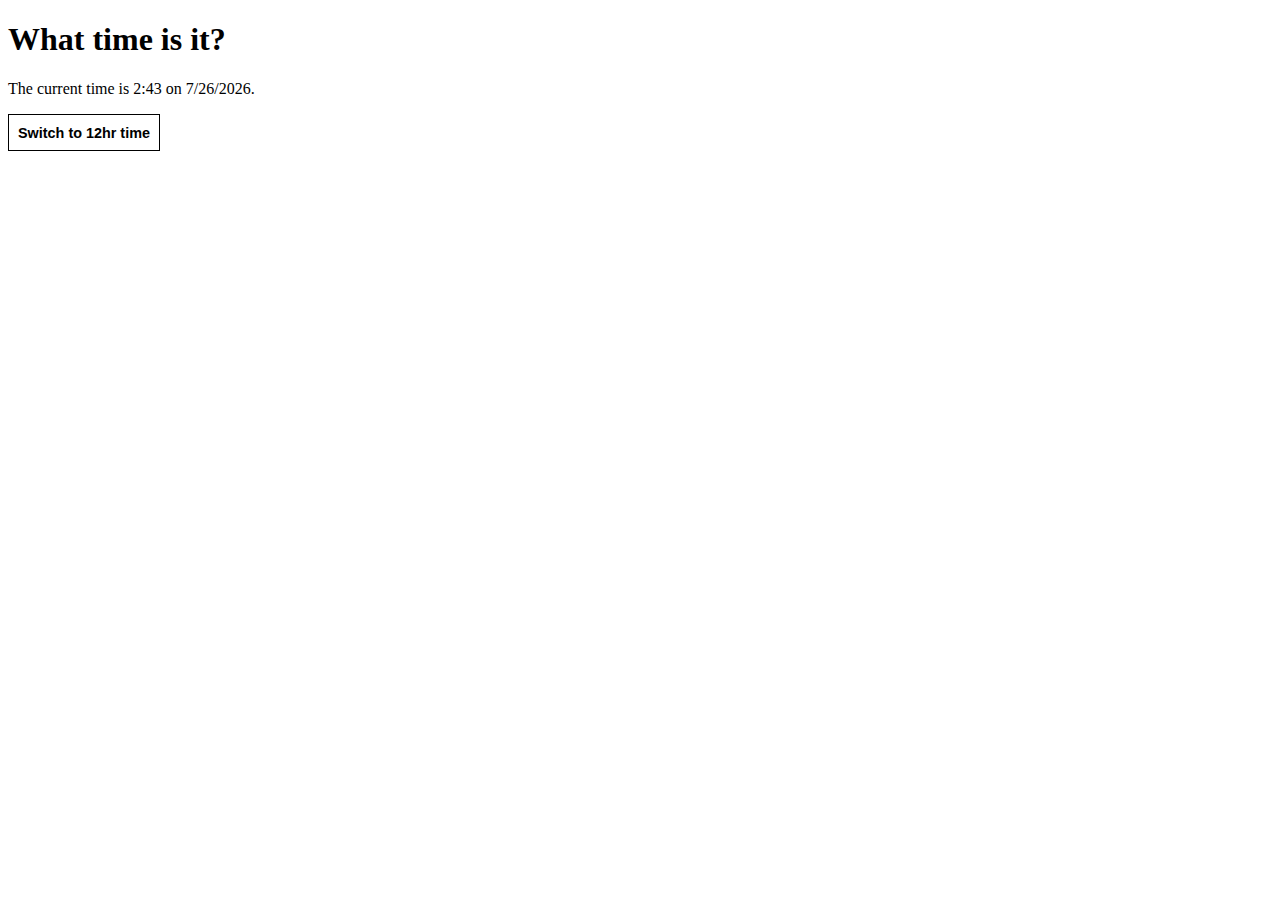
<file: Assign9/index.html>
<!doctype html>
<html>
<head>
    <meta charset="utf-8">
    <title>What time is it?</title>
    <style>
    #timeToggle {
        max-width: 150px;
        padding-top: 10px;
        height: 25px;
        border: 1px solid black;
        font-family: Helvetica, Arial, sans-serif;
        text-align: center;
        font-size: .9em;
        font-weight: bold;
        cursor: pointer;
    }
    </style>
</head>
<body>
    <h1>What time is it?</h1>
    <p id="time-query">What time is it?</p>
    <div id="timeToggle">Switch to 12hr time</div>
    <script src="jquery-1.11.3.min.js"></script>
    <script>
 
    var timeDisplayType = "24hr";

    function tellTime(timeDisplayType) {   // http://stackoverflow.com/questions/10211145/getting-current-date-and-time-in-javascript
        var currentTime = new Date();
        var twentyFourHourTime = currentTime.getHours() + ":" + ((currentTime.getMinutes() < 10)?"0":"") + currentTime.getMinutes();
        var twelveHourTime = ((currentTime.getHours() > 12)?(currentTime.getHours()-12):(currentTime.getHours())) + ":" + 
                    ((currentTime.getMinutes() < 10)?"0":"") + currentTime.getMinutes();

        return function() {
            if (timeDisplayType == "24hr") {     
                document.getElementById("time-query").innerHTML = "The current time is " + twentyFourHourTime + " on " +
                (currentTime.getMonth() + 1) + "/" + currentTime.getDate() + "/" + currentTime.getFullYear() + ".";
            } else {
                document.getElementById("time-query").innerHTML = "The current time is " + twelveHourTime + 
                ((currentTime.getHours() < 12)?" AM":" PM") + " on " + (currentTime.getMonth() + 1) + "/" + currentTime.getDate() + "/" + currentTime.getFullYear() + ".";            
            }
        }
    }
 
    $( document ).ready(tellTime(timeDisplayType));

    $( "#timeToggle" ).click(function (event) {
        this.innerHTML = "Switch to " + timeDisplayType + " time";
        if (timeDisplayType == "12hr") { 
            timeDisplayType = "24hr";
        } else {
            timeDisplayType = "12hr";
        }
        $(tellTime(timeDisplayType));
        });

    </script>
</body>
</html>
</file>
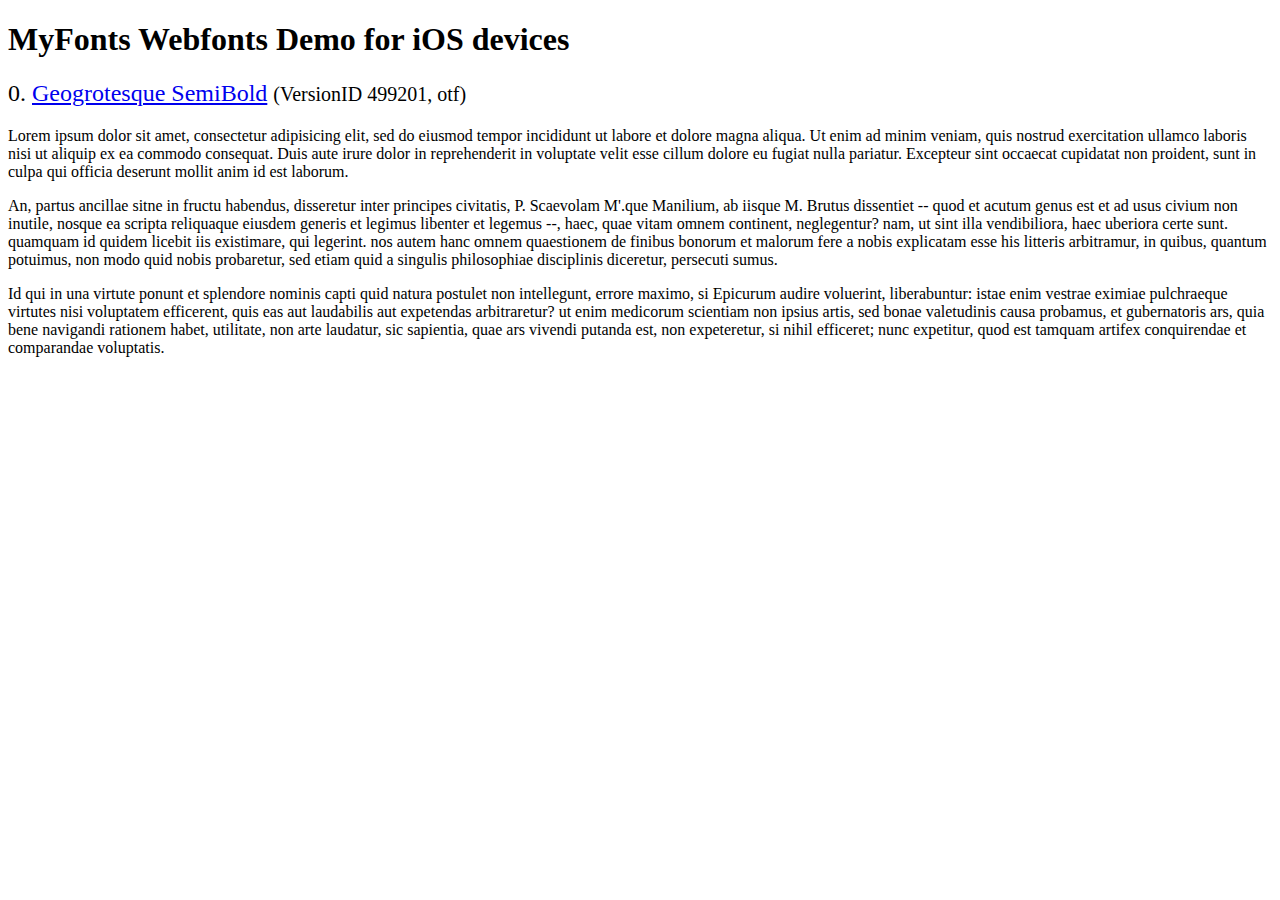
<file: finalproject/wp-content/themes/seniorsoutdoors/js/demo/fonts/webfonts/geo-semibold/svg/index.html>
<!DOCTYPE html>
<html>
<head>
<title>MyFonts Webfonts Demo for iOS devices</title>
<meta http-equiv="content-type" content="text/html; charset=utf-8" />

<style type="text/css" media="all">

	h2 {
		 font-weight:normal;
	}

		
	@font-face {
		font-family:"Geogrotesque-SemiBold";
		src:url("style_169898.svg#Geogrotesque-SemiBold") format("svg");
	}
	
	.webfont_0 {
		font-family: Geogrotesque-SemiBold;
	}
		
</style>

</head>

<body>

<h1>MyFonts Webfonts Demo for iOS devices</h1>


<h2>0. <span class='webfont_0'><a href='http://new.myfonts.com/search/style::169898/'>Geogrotesque SemiBold</a></span>
<small>(VersionID 499201, otf)</small>
</h2>

<p class='webfont_0'>Lorem ipsum dolor sit amet, consectetur adipisicing elit, sed do eiusmod tempor incididunt ut labore et dolore magna aliqua. Ut enim ad minim veniam, quis nostrud exercitation ullamco laboris nisi ut aliquip ex ea commodo consequat. Duis aute irure dolor in reprehenderit in voluptate velit esse cillum dolore eu fugiat nulla pariatur. Excepteur sint occaecat cupidatat non proident, sunt in culpa qui officia deserunt mollit anim id est laborum.</p>

<p class='webfont_0'>An, partus ancillae sitne in fructu habendus, disseretur inter principes civitatis, P. Scaevolam M'.que Manilium, ab iisque M. Brutus dissentiet -- quod et acutum genus est et ad usus civium non inutile, nosque ea scripta reliquaque eiusdem generis et legimus libenter et legemus --, haec, quae vitam omnem continent, neglegentur? nam, ut sint illa vendibiliora, haec uberiora certe sunt. quamquam id quidem licebit iis existimare, qui legerint. nos autem hanc omnem quaestionem de finibus bonorum et malorum fere a nobis explicatam esse his litteris arbitramur, in quibus, quantum potuimus, non modo quid nobis probaretur, sed etiam quid a singulis philosophiae disciplinis diceretur, persecuti sumus.</p>

<p class='webfont_0'>Id qui in una virtute ponunt et splendore nominis capti quid natura postulet non intellegunt, errore maximo, si Epicurum audire voluerint, liberabuntur: istae enim vestrae eximiae pulchraeque virtutes nisi voluptatem efficerent, quis eas aut laudabilis aut expetendas arbitraretur? ut enim medicorum scientiam non ipsius artis, sed bonae valetudinis causa probamus, et gubernatoris ars, quia bene navigandi rationem habet, utilitate, non arte laudatur, sic sapientia, quae ars vivendi putanda est, non expeteretur, si nihil efficeret; nunc expetitur, quod est tamquam artifex conquirendae et comparandae voluptatis.</p>




</body>
</html>
</file>
<file: Assign12/css/main.css>
/*! HTML5 Boilerplate v5.2.0 | MIT License | https://html5boilerplate.com/ */

/*
 * What follows is the result of much research on cross-browser styling.
 * Credit left inline and big thanks to Nicolas Gallagher, Jonathan Neal,
 * Kroc Camen, and the H5BP dev community and team.
 */

/* ==========================================================================
   Base styles: opinionated defaults
   ========================================================================== */

html {
    color: #222;
    font-size: 1em;
    line-height: 1.4;
}

/*
 * Remove text-shadow in selection highlight:
 * https://twitter.com/miketaylr/status/12228805301
 *
 * These selection rule sets have to be separate.
 * Customize the background color to match your design.
 */

::-moz-selection {
    background: #b3d4fc;
    text-shadow: none;
}

::selection {
    background: #b3d4fc;
    text-shadow: none;
}

/*
 * A better looking default horizontal rule
 */

hr {
    display: block;
    height: 1px;
    border: 0;
    border-top: 1px solid #ccc;
    margin: 1em 0;
    padding: 0;
}

/*
 * Remove the gap between audio, canvas, iframes,
 * images, videos and the bottom of their containers:
 * https://github.com/h5bp/html5-boilerplate/issues/440
 */

audio,
canvas,
iframe,
img,
svg,
video {
    vertical-align: middle;
}

/*
 * Remove default fieldset styles.
 */

fieldset {
    border: 0;
    margin: 0;
    padding: 0;
}

/*
 * Allow only vertical resizing of textareas.
 */

textarea {
    resize: vertical;
}

/* ==========================================================================
   Browser Upgrade Prompt
   ========================================================================== */

.browserupgrade {
    margin: 0.2em 0;
    background: #ccc;
    color: #000;
    padding: 0.2em 0;
}

/* ==========================================================================
   Author's custom styles
   ========================================================================== */

html {
    height: 100%;
    background-color: #D8BFD8;
    -webkit-box-sizing: border-box;
    -moz-box-sizing: border-box;
    box-sizing: border-box;
}
*, *:before, *:after {
  -webkit-box-sizing: inherit;
  -moz-box-sizing: inherit;
  box-sizing: inherit;
  }

body {
    max-width: 80%;
    background-color: white;
    margin: 0 auto;
    padding: 20px;
    font-family: sans-serif;
    min-height: 100%;
}

h1,h2,h3 {
  color: #630063;
}

h1 {
  text-align: center;
}

.main-navigation {
    width: 30%;
    float: left;
}

.main-navigation ul {
  -webkit-padding-start: 0px;
  padding-left: 0px;
}

.main-navigation li {
    cursor: pointer;
    background-color: #FFF0F5;
}

.main-navigation .selected {
  background-color: #D8BFD8;
  font-weight: bold;
}

.main-navigation .hover-state {
  font-size: 120%;
  font-weight: bold;
  background-color: #630063;
  color: white;
  box-shadow: 5px 5px #D8BFD8;
}

.main-navigation li {
    border: 1px solid black;
    border-radius: 3px;
    padding: 10px 5px;
    margin: 20px;
    width: 220px;
    text-align: center;
    list-style: none;
    box-shadow: 5px 5px #630063;
}

article {
    width: 65%;
    border: 2px dashed #630063;
    padding: 20px;
    padding-top: 0;
    float: right;
    margin-top: 5px;
    margin-right: 40px;
    background-color: #FFF0F5;
}

#up-arrow, #down-arrow {
    display: block;
    margin: 0 auto;
    cursor: pointer;
}













/* ==========================================================================
   Helper classes
   ========================================================================== */

/*
 * Hide visually and from screen readers:
 */

.hidden {
    display: none !important;
}

/*
 * Hide only visually, but have it available for screen readers:
 * http://snook.ca/archives/html_and_css/hiding-content-for-accessibility
 */

.visuallyhidden {
    border: 0;
    clip: rect(0 0 0 0);
    height: 1px;
    margin: -1px;
    overflow: hidden;
    padding: 0;
    position: absolute;
    width: 1px;
}

/*
 * Extends the .visuallyhidden class to allow the element
 * to be focusable when navigated to via the keyboard:
 * https://www.drupal.org/node/897638
 */

.visuallyhidden.focusable:active,
.visuallyhidden.focusable:focus {
    clip: auto;
    height: auto;
    margin: 0;
    overflow: visible;
    position: static;
    width: auto;
}

/*
 * Hide visually and from screen readers, but maintain layout
 */

.invisible {
    visibility: hidden;
}

/*
 * Clearfix: contain floats
 *
 * For modern browsers
 * 1. The space content is one way to avoid an Opera bug when the
 *    `contenteditable` attribute is included anywhere else in the document.
 *    Otherwise it causes space to appear at the top and bottom of elements
 *    that receive the `clearfix` class.
 * 2. The use of `table` rather than `block` is only necessary if using
 *    `:before` to contain the top-margins of child elements.
 */

.clearfix:before,
.clearfix:after {
    content: " "; /* 1 */
    display: table; /* 2 */
}

.clearfix:after {
    clear: both;
}

/* ==========================================================================
   EXAMPLE Media Queries for Responsive Design.
   These examples override the primary ('mobile first') styles.
   Modify as content requires.
   ========================================================================== */

@media only screen and (min-width: 35em) {
    /* Style adjustments for viewports that meet the condition */
}

@media print,
       (-webkit-min-device-pixel-ratio: 1.25),
       (min-resolution: 1.25dppx),
       (min-resolution: 120dpi) {
    /* Style adjustments for high resolution devices */
}

/* ==========================================================================
   Print styles.
   Inlined to avoid the additional HTTP request:
   http://www.phpied.com/delay-loading-your-print-css/
   ========================================================================== */

@media print {
    *,
    *:before,
    *:after {
        background: transparent !important;
        color: #000 !important; /* Black prints faster:
                                   http://www.sanbeiji.com/archives/953 */
        box-shadow: none !important;
        text-shadow: none !important;
    }

    a,
    a:visited {
        text-decoration: underline;
    }

    a[href]:after {
        content: " (" attr(href) ")";
    }

    abbr[title]:after {
        content: " (" attr(title) ")";
    }

    /*
     * Don't show links that are fragment identifiers,
     * or use the `javascript:` pseudo protocol
     */

    a[href^="#"]:after,
    a[href^="javascript:"]:after {
        content: "";
    }

    pre,
    blockquote {
        border: 1px solid #999;
        page-break-inside: avoid;
    }

    /*
     * Printing Tables:
     * http://css-discuss.incutio.com/wiki/Printing_Tables
     */

    thead {
        display: table-header-group;
    }

    tr,
    img {
        page-break-inside: avoid;
    }

    img {
        max-width: 100% !important;
    }

    p,
    h2,
    h3 {
        orphans: 3;
        widows: 3;
    }

    h2,
    h3 {
        page-break-after: avoid;
    }
}
</file>
<file: Assign13/css/main.css>
/*
Colors
------
Red:        #DB152C
Dark Gray:  #2B2828
Blue:       #16BECF
Dark Blue:  #000080
White:      #FFFFFF
Light Gray: #D5DBD8
*/


body {
  margin: 0;
  padding: 0;
  font-size: 14px;
  font-family: Helvetica, Arial, sans-serif;
  background-color: #2B2828;
  color: #D5DBD8;
}

h1,
h2 {
  color: #16BECF;
  text-transform: uppercase;
}

h1 {
  font-size: 3em;
  margin: 0 0 0.25em;
}

h2 {
  margin: 0 0 0.5em;
  float: left;
}

p {
  line-height: 1.3em;
}

a {
  color: #D5DBD8;
  text-decoration: none;
}

  a:hover {
    background-color: #16BECF;
  }

article.generous-donation h2 {
  color: #DB152C;
}

p.generous-donation {
  color: #DB152C;
  font-weight: bold;
}

.author,
.citation,
.date {
  display: block;
  font-size: 0.85em;
  clear: both;
}

.wrapper {
  width: 100%;
  max-width: 960px;
  margin: 0 auto;
  padding: 2em 1em;
}

.main-header {
  padding-bottom: 1em;
  margin-bottom: 3em;
  border-bottom: 0.4em solid #D5DBD8;
}

.main-content {
  float: left;
  width: 70%;
  margin-right: 5%;
}

  .main-content article {
    margin: 0 0 3em;
    border-bottom: 0.2em solid #D5DBD8;
  }

.fixed-container {
  position: fixed;
  top: 0;
  left: 0;
  right: 0;
  max-width: 960px;
  margin: 170px auto 0;
}

  .side-nav {
    float: right;
    width: 25%;
  }

.nav-button {
  display: block;
  padding: 1em 2em;
  margin: 0 0 1em;
  border-radius: 0.5em;
  background-color: #16BECF;
  font-weight: bold;
  text-align: center;
  text-transform: uppercase;
  color: #FFFFFF;
}

  .nav-button:hover {
    color: #2B2828;
  }

  .nav-button:active {
    opacity: 0.8;
  }

  .nav-button.donate {
    background-color: #DB152C;
  }

  .nav-button.active {
    background-color: #FFFFFF;
    color: #16BECF;
  }

.group:after {
  content: "";
  display: table;
  clear: both;
}

.hidden {
  display: none;
}

.info-icon {
  margin: 0 10px;
  cursor: pointer;
}

#hoverText {
  position: absolute;
  border: 2px solid #000;
  background-color: #D5DBD8;
  border-radius: 5px;
  padding: 10px;
  color: #2B2828;
}

#hoverText p {
  line-height: 1em;
  margin: 5px;
}

.selected {
  background-color: blue;
  border: 1px solid white;
}

a.selected:hover {
  background-color: blue;
}

.nav-button.selected {
  color: white;
}
</file>
<file: Assign2/css/main.css>
/*! HTML5 Boilerplate v5.2.0 | MIT License | https://html5boilerplate.com/ */

/*
 * What follows is the result of much research on cross-browser styling.
 * Credit left inline and big thanks to Nicolas Gallagher, Jonathan Neal,
 * Kroc Camen, and the H5BP dev community and team.
 */

/* ==========================================================================
   Base styles: opinionated defaults
   ========================================================================== */

html {
    color: #222;
    font-size: 1em;
    line-height: 1.4;
}

/*
 * Remove text-shadow in selection highlight:
 * https://twitter.com/miketaylr/status/12228805301
 *
 * These selection rule sets have to be separate.
 * Customize the background color to match your design.
 */

::-moz-selection {
    background: #b3d4fc;
    text-shadow: none;
}

::selection {
    background: #b3d4fc;
    text-shadow: none;
}

/*
 * A better looking default horizontal rule
 */

hr {
    display: block;
    height: 1px;
    border: 0;
    border-top: 1px solid #ccc;
    margin: 1em 0;
    padding: 0;
}

/*
 * Remove the gap between audio, canvas, iframes,
 * images, videos and the bottom of their containers:
 * https://github.com/h5bp/html5-boilerplate/issues/440
 */

audio,
canvas,
iframe,
img,
svg,
video {
    vertical-align: middle;
}

/*
 * Remove default fieldset styles.
 */

fieldset {
    border: 0;
    margin: 0;
    padding: 0;
}

/*
 * Allow only vertical resizing of textareas.
 */

textarea {
    resize: vertical;
}

/* ==========================================================================
   Browser Upgrade Prompt
   ========================================================================== */

.browserupgrade {
    margin: 0.2em 0;
    background: #ccc;
    color: #000;
    padding: 0.2em 0;
}

/* ==========================================================================
   Author's custom styles
   ========================================================================== */


body {
    width: 960px;
    margin: 50px auto;
    font-family: sans-serif;
    color: purple;
    background-color: white;
}

h1 {
    text-align: center;
}

.flashcard {
    height: 300px;
    width: 500px;
    margin: 20px auto;
    border: 1px solid black;
    -webkit-box-shadow: 10px 10px 5px #888888;
    -moz-box-shadow: 10px 10px 5px #888888;
    box-shadow: 10px 10px 5px #888888;
    position: relative;
  background: linear-gradient(
    to bottom,
    white,
    white 95%,
    #ccff00 5%,
    #ccff00
  );
  background-size: 100% 40px;
}

.flashcard img {
    position: absolute;
    top: 40%;
    left: 50%;
    -moz-transform: translate(-50%, -50%);
    -webkit-transform: translate(-50%, -50%);
    transform: translate(-50%, -50%);
}

.question {
    font-size: 20px;
    position: absolute;
    top: 80%;
    left: 50%;
    margin-right: -50%;
    -moz-transform: translate(-50%, -50%);
    -webkit-transform: translate(-50%, -50%);
    transform: translate(-50%, -50%); 
}














/* ==========================================================================
   Helper classes
   ========================================================================== */

/*
 * Hide visually and from screen readers:
 */

.hidden {
    display: none !important;
}

/*
 * Hide only visually, but have it available for screen readers:
 * http://snook.ca/archives/html_and_css/hiding-content-for-accessibility
 */

.visuallyhidden {
    border: 0;
    clip: rect(0 0 0 0);
    height: 1px;
    margin: -1px;
    overflow: hidden;
    padding: 0;
    position: absolute;
    width: 1px;
}

/*
 * Extends the .visuallyhidden class to allow the element
 * to be focusable when navigated to via the keyboard:
 * https://www.drupal.org/node/897638
 */

.visuallyhidden.focusable:active,
.visuallyhidden.focusable:focus {
    clip: auto;
    height: auto;
    margin: 0;
    overflow: visible;
    position: static;
    width: auto;
}

/*
 * Hide visually and from screen readers, but maintain layout
 */

.invisible {
    visibility: hidden;
}

/*
 * Clearfix: contain floats
 *
 * For modern browsers
 * 1. The space content is one way to avoid an Opera bug when the
 *    `contenteditable` attribute is included anywhere else in the document.
 *    Otherwise it causes space to appear at the top and bottom of elements
 *    that receive the `clearfix` class.
 * 2. The use of `table` rather than `block` is only necessary if using
 *    `:before` to contain the top-margins of child elements.
 */

.clearfix:before,
.clearfix:after {
    content: " "; /* 1 */
    display: table; /* 2 */
}

.clearfix:after {
    clear: both;
}

/* ==========================================================================
   EXAMPLE Media Queries for Responsive Design.
   These examples override the primary ('mobile first') styles.
   Modify as content requires.
   ========================================================================== */

@media only screen and (min-width: 35em) {
    /* Style adjustments for viewports that meet the condition */
}

@media print,
       (-webkit-min-device-pixel-ratio: 1.25),
       (min-resolution: 1.25dppx),
       (min-resolution: 120dpi) {
    /* Style adjustments for high resolution devices */
}

/* ==========================================================================
   Print styles.
   Inlined to avoid the additional HTTP request:
   http://www.phpied.com/delay-loading-your-print-css/
   ========================================================================== */

@media print {
    *,
    *:before,
    *:after {
        background: transparent !important;
        color: #000 !important; /* Black prints faster:
                                   http://www.sanbeiji.com/archives/953 */
        box-shadow: none !important;
        text-shadow: none !important;
    }

    a,
    a:visited {
        text-decoration: underline;
    }

    a[href]:after {
        content: " (" attr(href) ")";
    }

    abbr[title]:after {
        content: " (" attr(title) ")";
    }

    /*
     * Don't show links that are fragment identifiers,
     * or use the `javascript:` pseudo protocol
     */

    a[href^="#"]:after,
    a[href^="javascript:"]:after {
        content: "";
    }

    pre,
    blockquote {
        border: 1px solid #999;
        page-break-inside: avoid;
    }

    /*
     * Printing Tables:
     * http://css-discuss.incutio.com/wiki/Printing_Tables
     */

    thead {
        display: table-header-group;
    }

    tr,
    img {
        page-break-inside: avoid;
    }

    img {
        max-width: 100% !important;
    }

    p,
    h2,
    h3 {
        orphans: 3;
        widows: 3;
    }

    h2,
    h3 {
        page-break-after: avoid;
    }
}
</file>
<file: Assign2/css/ie8.css>
/*Browser specific fixes for IE 8 */

.flashcard {
	text-align: center;
}

.flashcard img {
	display: inline-block;
	position: static;
	padding-top: 30px;

}

.question {
    font-size: 20px;
	position: absolute;
    top: 75%;
    left: 40%;
}
</file>
<file: Assign3/css/main.css>
/*
Colors
------
Red:        #DB152C
Dark Gray:  #2B2828
Blue:       #16BECF
White:      #FFFFFF
Light Gray: #D5DBD8
*/


body {
  margin: 0;
  padding: 0;
  font-size: 14px;
  font-family: Helvetica, Arial, sans-serif;
  background-color: #2B2828;
  color: #D5DBD8;
}

h1,
h2 {
  color: #16BECF;
  text-transform: uppercase;
}

h1 {
  font-size: 3em;
  margin: 0 0 0.25em;
}

h2 {
  margin: 0 0 0.5em;
}

p {
  line-height: 1.3em;
}

a {
  color: #D5DBD8;
  text-decoration: none;
}

  a:hover {
    background-color: #16BECF;
  }

.author,
.citation,
.date {
  display: block;
  font-size: 0.85em;
}

.wrapper {
  width: 100%;
  max-width: 960px;
  margin: 0 auto;
  padding: 2em 1em;
}

.main-header {
  padding-bottom: 1em;
  margin-bottom: 3em;
  border-bottom: 0.4em solid #D5DBD8;
}

.main-content {
  float: left;
  width: 70%;
  margin-right: 5%;
}

  .main-content article {
    margin: 0 0 3em;
    border-bottom: 0.2em solid #D5DBD8;
  }

.side-nav {
  float: left;
  width: 25%;
}

.hidden {
  display: none;
}

.nav-button {
  display: block;
  padding: 1em 2em;
  margin: 0 0 1em;
  border-radius: 0.5em;
  background-color: #16BECF;
  font-weight: bold;
  text-align: center;
  text-transform: uppercase;
  color: #FFFFFF;
}

  .nav-button:hover {
    color: 2B2828;
  }

  .nav-button:active {
    opacity: 0.8;
  }

  .nav-button.donate {
    background-color: #DB152C;
  }


.group:after {
  content: "";
  display: table;
  clear: both;
}
</file>
<file: Assign5/css/main.css>
/*
Colors
------
Red:        #DB152C
Dark Gray:  #2B2828
Blue:       #16BECF
White:      #FFFFFF
Light Gray: #D5DBD8
*/


body {
  margin: 0;
  padding: 0;
  font-size: 14px;
  font-family: Helvetica, Arial, sans-serif;
  background-color: #2B2828;
  color: #D5DBD8;
}

h1,
h2 {
  color: #16BECF;
  text-transform: uppercase;
}

h1 {
  font-size: 3em;
  margin: 0 0 0.25em;
}

h2 {
  margin: 0 0 0.5em;
}

p {
  line-height: 1.3em;
}

a {
  color: #D5DBD8;
  text-decoration: none;
}

  a:hover {
    background-color: #16BECF;
  }

.author,
.citation,
.date {
  display: block;
  font-size: 0.85em;
}

.wrapper {
  width: 100%;
  max-width: 960px;
  margin: 0 auto;
  padding: 2em 1em;
}

.main-header {
  padding-bottom: 1em;
  margin-bottom: 3em;
  border-bottom: 0.4em solid #D5DBD8;
}

.main-content {
  float: left;
  width: 70%;
  margin-right: 5%;
}

  .main-content article {
    margin: 0 0 3em;
    border-bottom: 0.2em solid #D5DBD8;
  }

.side-nav {
  float: left;
  width: 25%;
}

.nav-button {
  display: block;
  padding: 1em 2em;
  margin: 0 0 1em;
  border-radius: 0.5em;
  background-color: #16BECF;
  font-weight: bold;
  text-align: center;
  text-transform: uppercase;
  color: #FFFFFF;
}

  .nav-button:hover {
    color: 2B2828;
  }

  .nav-button:active {
    opacity: 0.8;
  }

  .nav-button.donate {
    background-color: #DB152C;
  }


.group:after {
  content: "";
  display: table;
  clear: both;
}
</file>
<file: Assign7/css/main.css>
/*
Colors
------
Red:        #DB152C
Dark Gray:  #2B2828
Blue:       #16BECF
White:      #FFFFFF
Light Gray: #D5DBD8
*/


body {
  margin: 0;
  padding: 0;
  font-size: 14px;
  font-family: Helvetica, Arial, sans-serif;
  background-color: #2B2828;
  color: #D5DBD8;
}

h1,
h2 {
  color: #16BECF;
  text-transform: uppercase;
}

h1 {
  font-size: 3em;
  margin: 0 0 0.25em;
}

h2 {
  margin: 0 0 0.5em;
}

p {
  line-height: 1.3em;
}

a {
  color: #D5DBD8;
  text-decoration: none;
}

  a:hover {
    background-color: #16BECF;
  }

article.generous-donation h2 {
  color: #DB152C;
}

.author,
.citation,
.date {
  display: block;
  font-size: 0.85em;
}

.wrapper {
  width: 100%;
  max-width: 960px;
  margin: 0 auto;
  padding: 2em 1em;
}

.main-header {
  padding-bottom: 1em;
  margin-bottom: 3em;
  border-bottom: 0.4em solid #D5DBD8;
}

.main-content {
  float: left;
  width: 70%;
  margin-right: 5%;
}

  .main-content article {
    margin: 0 0 3em;
    border-bottom: 0.2em solid #D5DBD8;
  }

.fixed-container {
  position: fixed;
  top: 0;
  left: 0;
  right: 0;
  max-width: 960px;
  margin: 170px auto 0;
}

  .side-nav {
    float: right;
    width: 25%;
  }

.nav-button {
  display: block;
  padding: 1em 2em;
  margin: 0 0 1em;
  border-radius: 0.5em;
  background-color: #16BECF;
  font-weight: bold;
  text-align: center;
  text-transform: uppercase;
  color: #FFFFFF;
}

  .nav-button:hover {
    color: 2B2828;
  }

  .nav-button:active {
    opacity: 0.8;
  }

  .nav-button.donate {
    background-color: #DB152C;
  }

  .nav-button.active {
    background-color: #FFFFFF;
    color: #16BECF;
  }


.group:after {
  content: "";
  display: table;
  clear: both;
}
</file>
